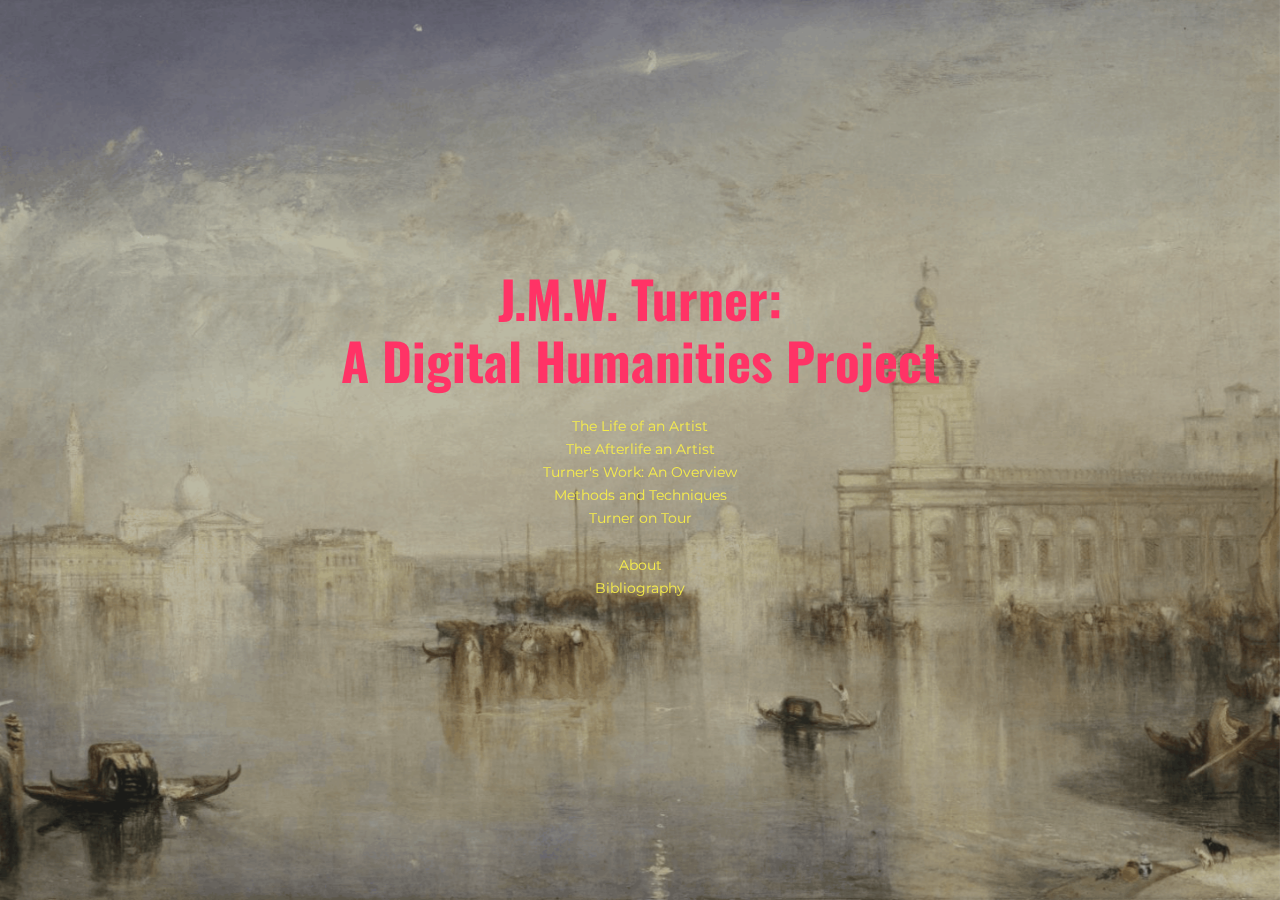
<file: index.html>
<!DOCTYPE html>
<html  >
<head>
  <!-- Site made with Mobirise Website Builder v4.9.6, https://mobirise.com -->
  <meta charset="UTF-8">
  <meta http-equiv="X-UA-Compatible" content="IE=edge">
  <meta name="generator" content="Mobirise v4.9.6, mobirise.com">
  <meta name="viewport" content="width=device-width, initial-scale=1, minimum-scale=1">
  <link rel="shortcut icon" href="assets/images/logo4.png" type="image/x-icon">
  <meta name="description" content="">
  
  <title>Home</title>
  <link rel="stylesheet" href="assets/web/assets/mobirise-icons/mobirise-icons.css">
  <link rel="stylesheet" href="assets/tether/tether.min.css">
  <link rel="stylesheet" href="assets/bootstrap/css/bootstrap.min.css">
  <link rel="stylesheet" href="assets/bootstrap/css/bootstrap-grid.min.css">
  <link rel="stylesheet" href="assets/bootstrap/css/bootstrap-reboot.min.css">
  <link rel="stylesheet" href="assets/theme/css/style.css">
  <link rel="stylesheet" href="assets/mobirise/css/mbr-additional.css" type="text/css">
  
  
  
</head>
<body>
  <section class="cid-rkgrlF27ai mbr-fullscreen mbr-parallax-background" id="header2-17">

    

    <div class="mbr-overlay" style="opacity: 0.2; background-color: rgb(35, 35, 35);"></div>

    <div class="container align-center">
        <div class="row justify-content-md-center">
            <div class="mbr-white col-md-10">
                <h1 class="mbr-section-title mbr-bold pb-3 mbr-fonts-style display-1">J.M.W. Turner:<br>A Digital Humanities Project</h1>
                
                <p class="mbr-text pb-3 mbr-fonts-style display-7"><a href="Page2.html" class="text-success">The Life of an Artist</a><strong><em><br></em></strong><a href="page3.html" class="text-success">The Afterlife an Artist</a><strong><em><br></em></strong><a href="page6.html" class="text-success">Turner's Work: An Overview</a><strong><em><br><a href="page4.html" class="text-success">Methods and Techniques</a><br><a href="page5.html" class="text-success">Turner on Tour</a></em></strong><br><strong><em><br><a href="page7.html" class="text-success">About</a></em></strong><strong><em><br><a href="page8.html" class="text-success">Bibliography</a></em></strong></p>
                
            </div>
        </div>
    </div>
    
</section>


  <section class="engine"><a href="https://mobirise.info/l">free website templates</a></section><script src="assets/web/assets/jquery/jquery.min.js"></script>
  <script src="assets/popper/popper.min.js"></script>
  <script src="assets/tether/tether.min.js"></script>
  <script src="assets/bootstrap/js/bootstrap.min.js"></script>
  <script src="assets/smoothscroll/smooth-scroll.js"></script>
  <script src="assets/parallax/jarallax.min.js"></script>
  <script src="assets/theme/js/script.js"></script>
  
  
</body>
</html>
</file>
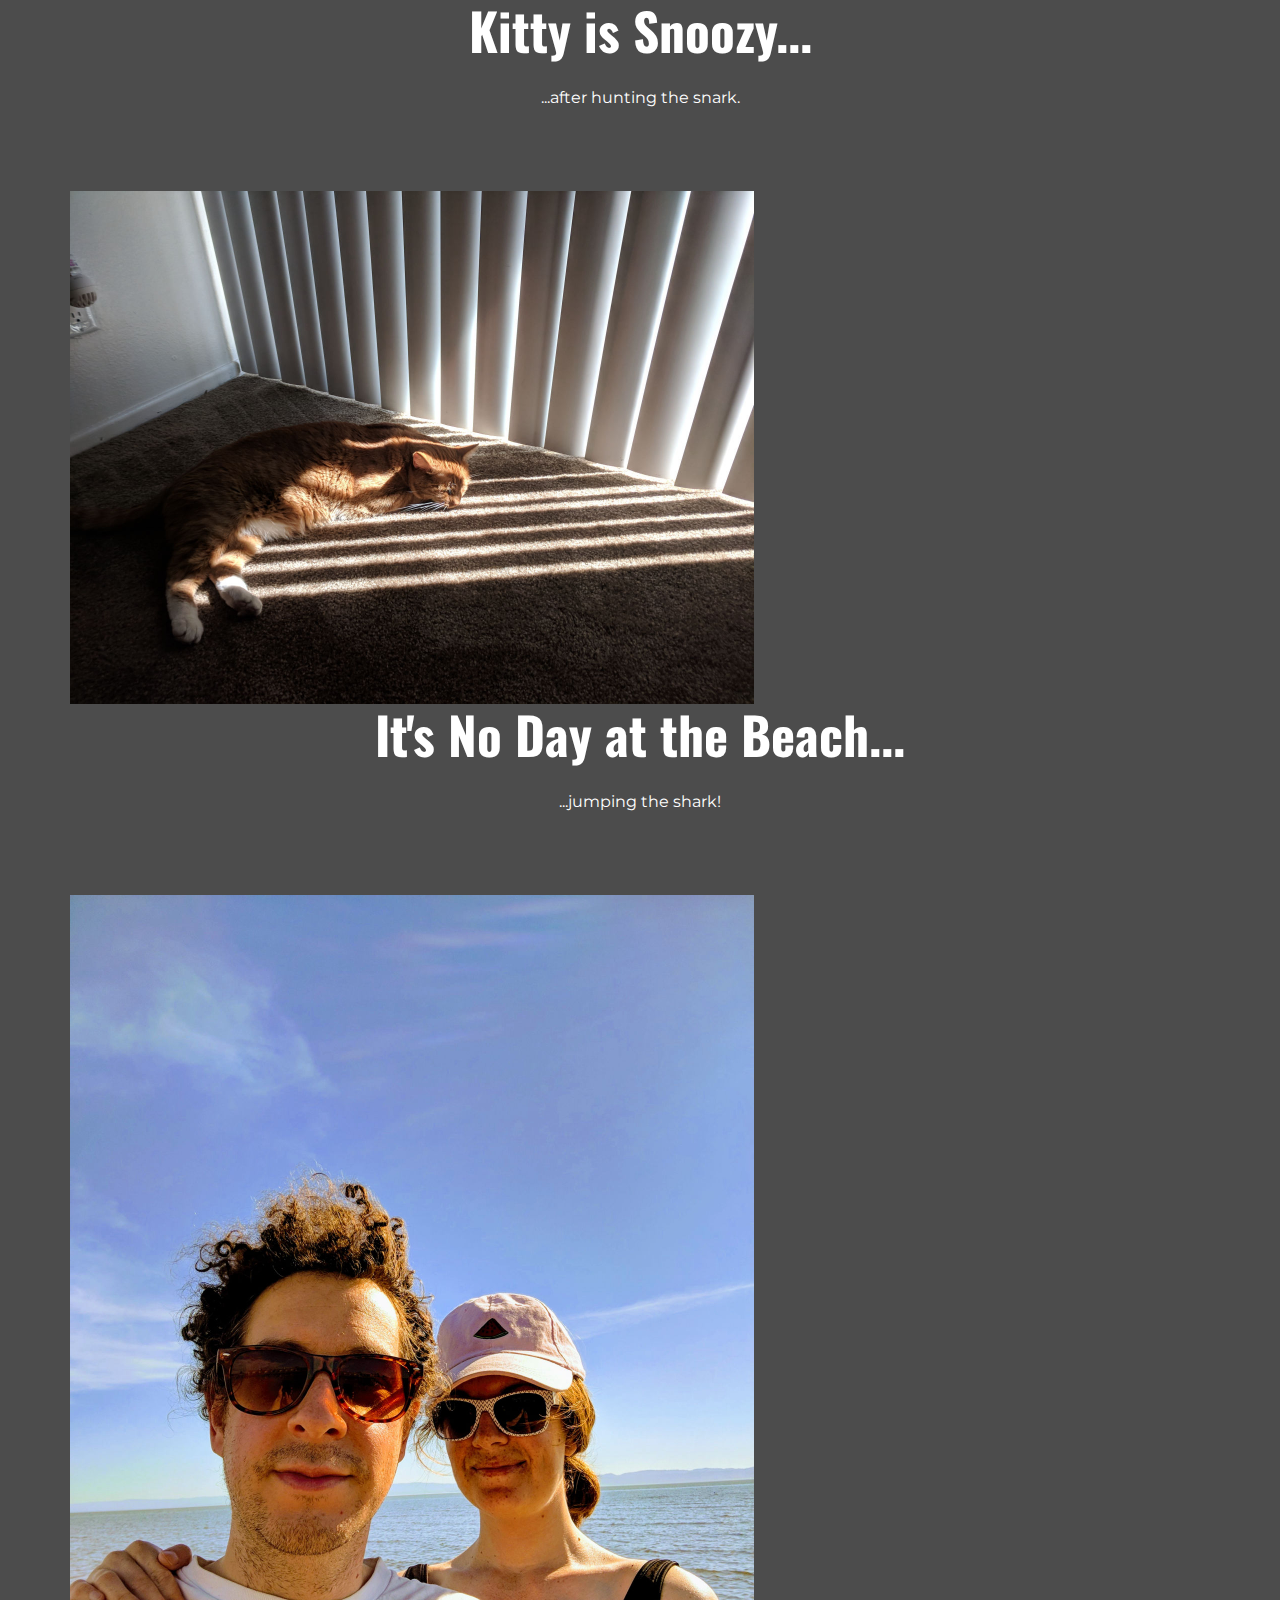
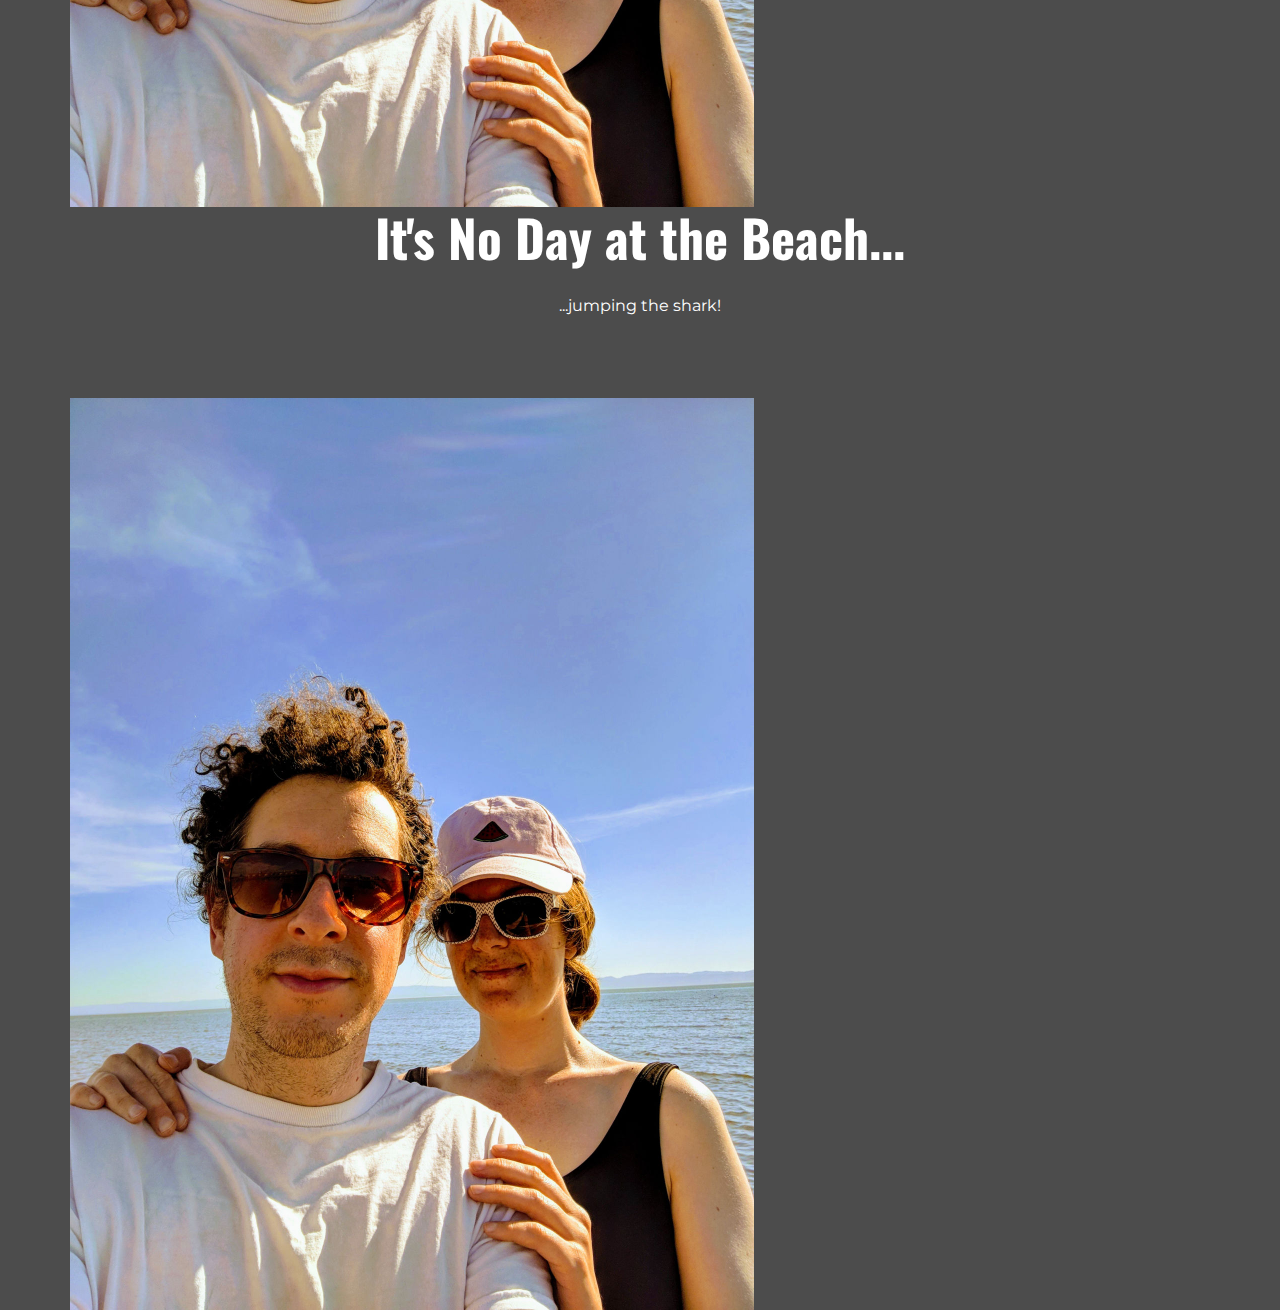
<file: page1.html>
<!DOCTYPE html>
<html >
<head>
  <!-- Site made with Mobirise Website Builder v4.9.1, https://mobirise.com -->
  <meta charset="UTF-8">
  <meta http-equiv="X-UA-Compatible" content="IE=edge">
  <meta name="generator" content="Mobirise v4.9.1, mobirise.com">
  <meta name="viewport" content="width=device-width, initial-scale=1, minimum-scale=1">
  <link rel="shortcut icon" href="assets/images/logo4.png" type="image/x-icon">
  <meta name="description" content="Web Maker Description">
  <title>Page 1</title>
  <link rel="stylesheet" href="assets/tether/tether.min.css">
  <link rel="stylesheet" href="assets/bootstrap/css/bootstrap.min.css">
  <link rel="stylesheet" href="assets/bootstrap/css/bootstrap-grid.min.css">
  <link rel="stylesheet" href="assets/bootstrap/css/bootstrap-reboot.min.css">
  <link rel="stylesheet" href="assets/theme/css/style.css">
  <link rel="stylesheet" href="assets/mobirise/css/mbr-additional.css" type="text/css">
  
  
  
</head>
<body>
  <section class="header4 cid-rhYDZUNWFB mbr-parallax-background" id="header4-b">

    

    <div class="mbr-overlay" style="opacity: 0.8; background-color: rgb(35, 35, 35);">
    </div>

    <div class="container">
        <div class="row justify-content-md-center">
            <div class="media-content col-md-10">
                <h1 class="mbr-section-title align-center mbr-white pb-3 mbr-bold mbr-fonts-style display-1">Kitty is Snoozy...<br></h1>
                
                <div class="mbr-text align-center mbr-white pb-3">
                    <p class="mbr-text mbr-fonts-style display-5">...after hunting the snark.</p>
                </div>
                
            </div>
            <div class="mbr-figure pt-5">
                <img src="assets/images/img-20180930-110950-1368x1026.jpg" alt="Mobirise" title="" style="width: 60%;">
            </div>
        </div>
    </div>
</section>

<section class="engine"><a href="https://mobirise.info/o">portfolio web templates</a></section><section class="header4 cid-rhYxTcxAtH mbr-parallax-background" id="header4-7">

    

    <div class="mbr-overlay" style="opacity: 0.8; background-color: rgb(35, 35, 35);">
    </div>

    <div class="container">
        <div class="row justify-content-md-center">
            <div class="media-content col-md-10">
                <h1 class="mbr-section-title align-center mbr-white pb-3 mbr-bold mbr-fonts-style display-1">It's No Day at the Beach...<br></h1>
                
                <div class="mbr-text align-center mbr-white pb-3">
                    <p class="mbr-text mbr-fonts-style display-5">...jumping the shark!</p>
                </div>
                
            </div>
            <div class="mbr-figure pt-5">
                <img src="assets/images/img-20180329-162519-effects-1368x1824.jpg" alt="Mobirise" title="" style="width: 60%;">
            </div>
        </div>
    </div>
</section>

<section class="header4 cid-rhZoCCF9eL mbr-parallax-background" id="header4-t">

    

    <div class="mbr-overlay" style="opacity: 0.8; background-color: rgb(35, 35, 35);">
    </div>

    <div class="container">
        <div class="row justify-content-md-center">
            <div class="media-content col-md-10">
                <h1 class="mbr-section-title align-center mbr-white pb-3 mbr-bold mbr-fonts-style display-1">It's No Day at the Beach...<br></h1>
                
                <div class="mbr-text align-center mbr-white pb-3">
                    <p class="mbr-text mbr-fonts-style display-5">...jumping the shark!</p>
                </div>
                
            </div>
            <div class="mbr-figure pt-5">
                <img src="assets/images/img-20180329-162519-effects-1368x1824.jpg" alt="Mobirise" title="" style="width: 60%;">
            </div>
        </div>
    </div>
</section>


  <script src="assets/web/assets/jquery/jquery.min.js"></script>
  <script src="assets/popper/popper.min.js"></script>
  <script src="assets/tether/tether.min.js"></script>
  <script src="assets/bootstrap/js/bootstrap.min.js"></script>
  <script src="assets/smoothscroll/smooth-scroll.js"></script>
  <script src="assets/parallax/jarallax.min.js"></script>
  <script src="assets/theme/js/script.js"></script>
  
  
</body>
</html>
</file>
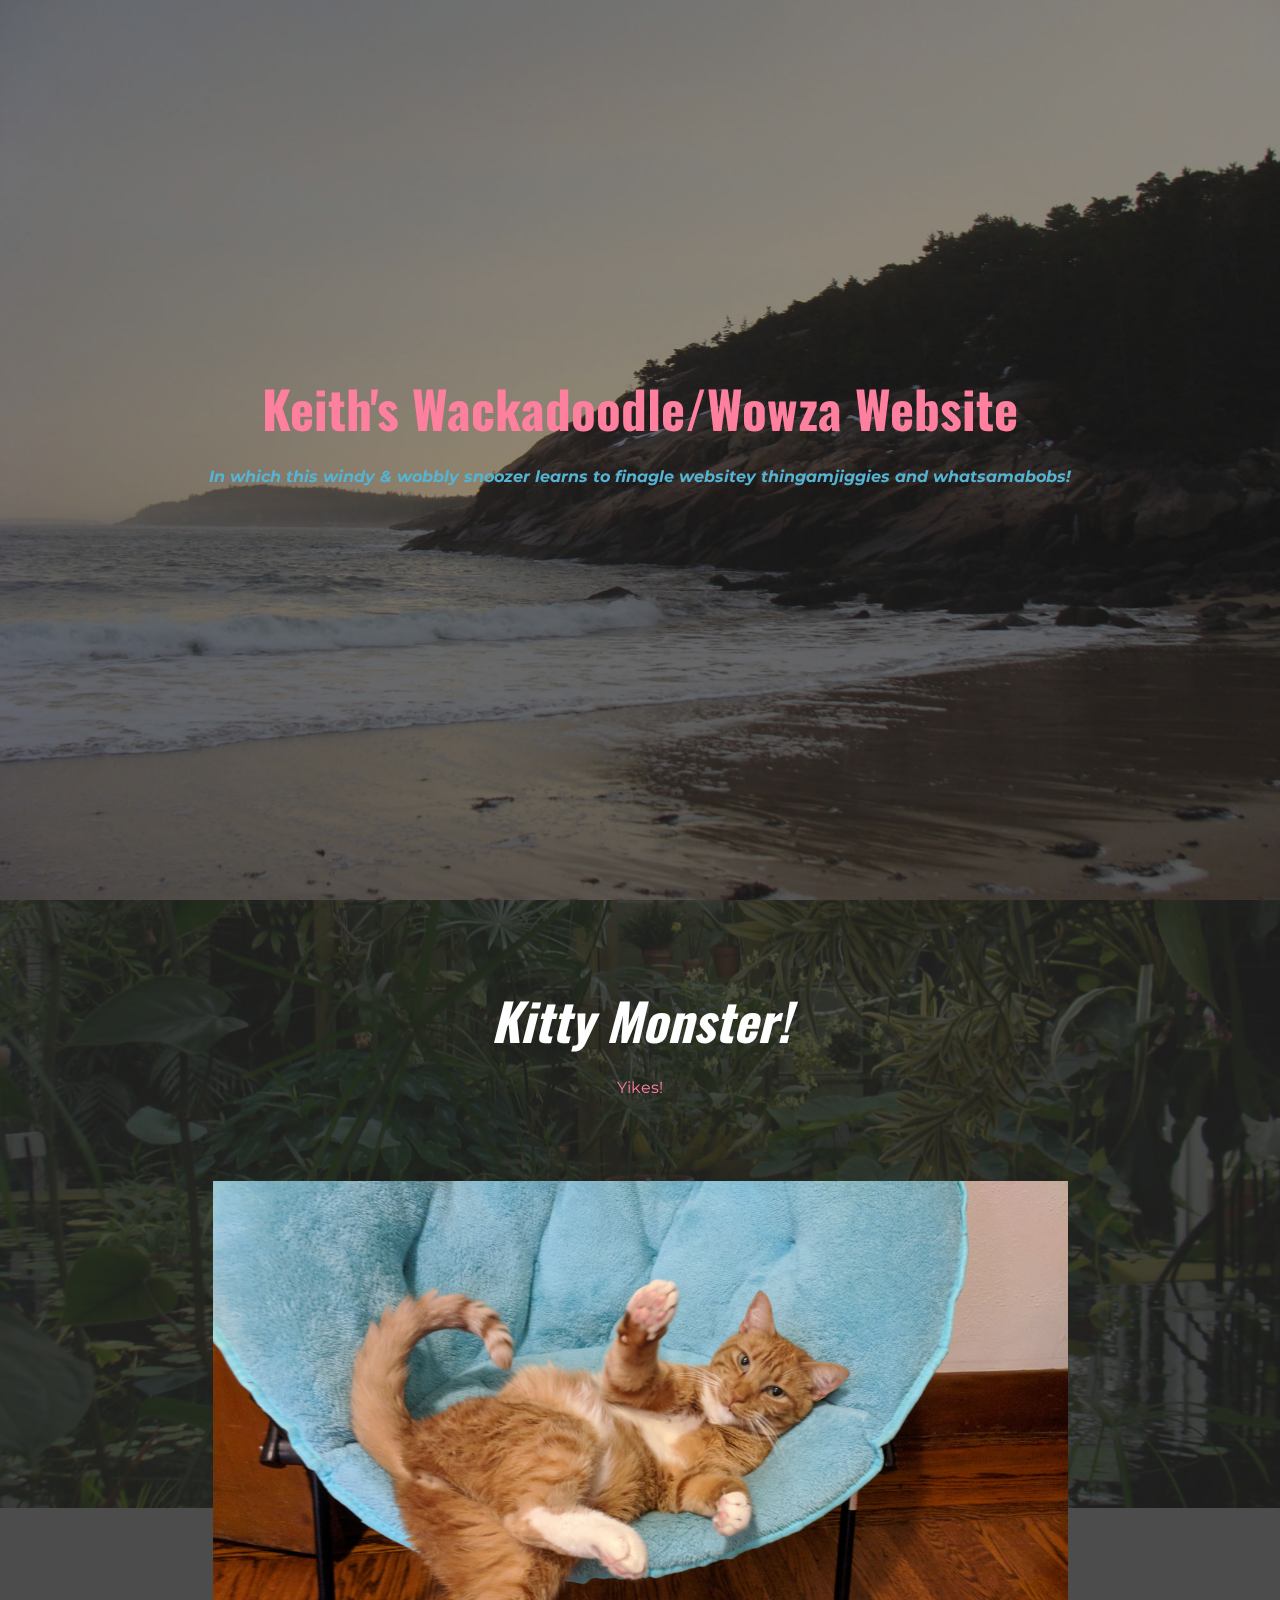
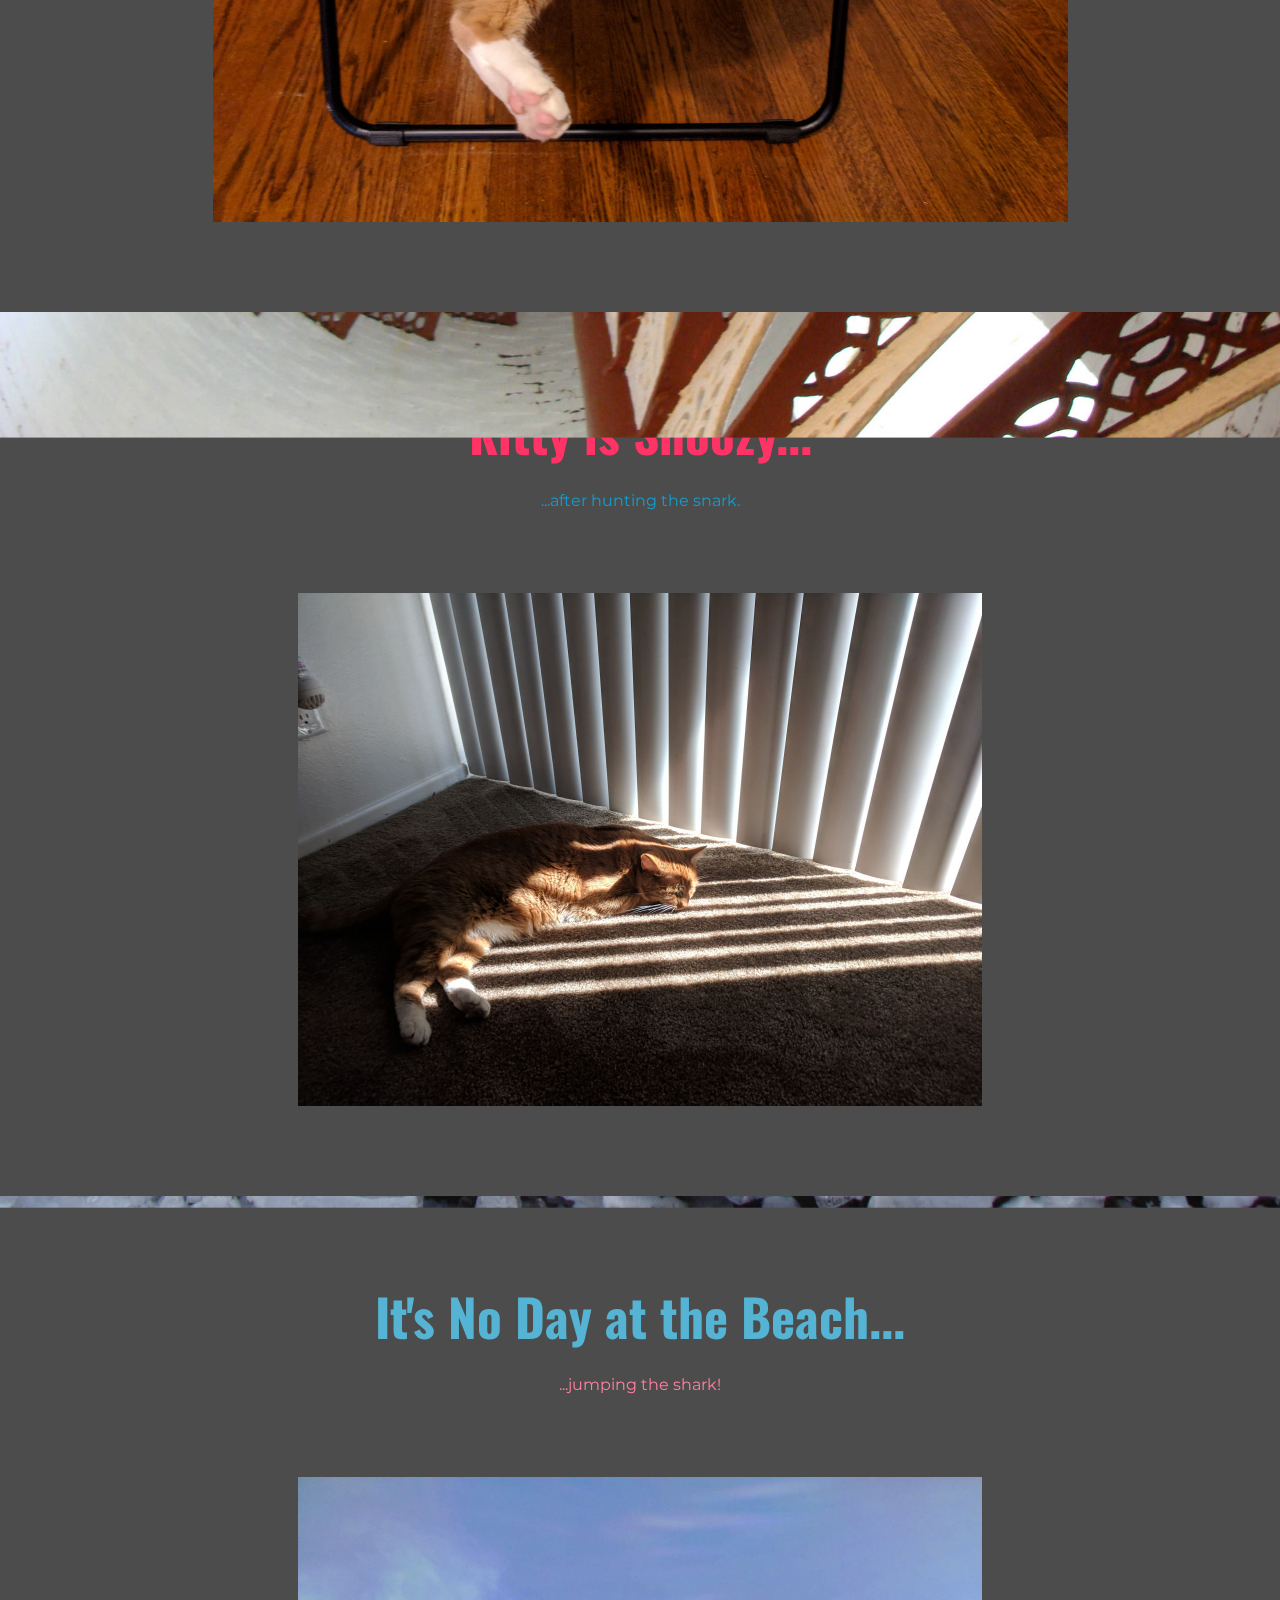
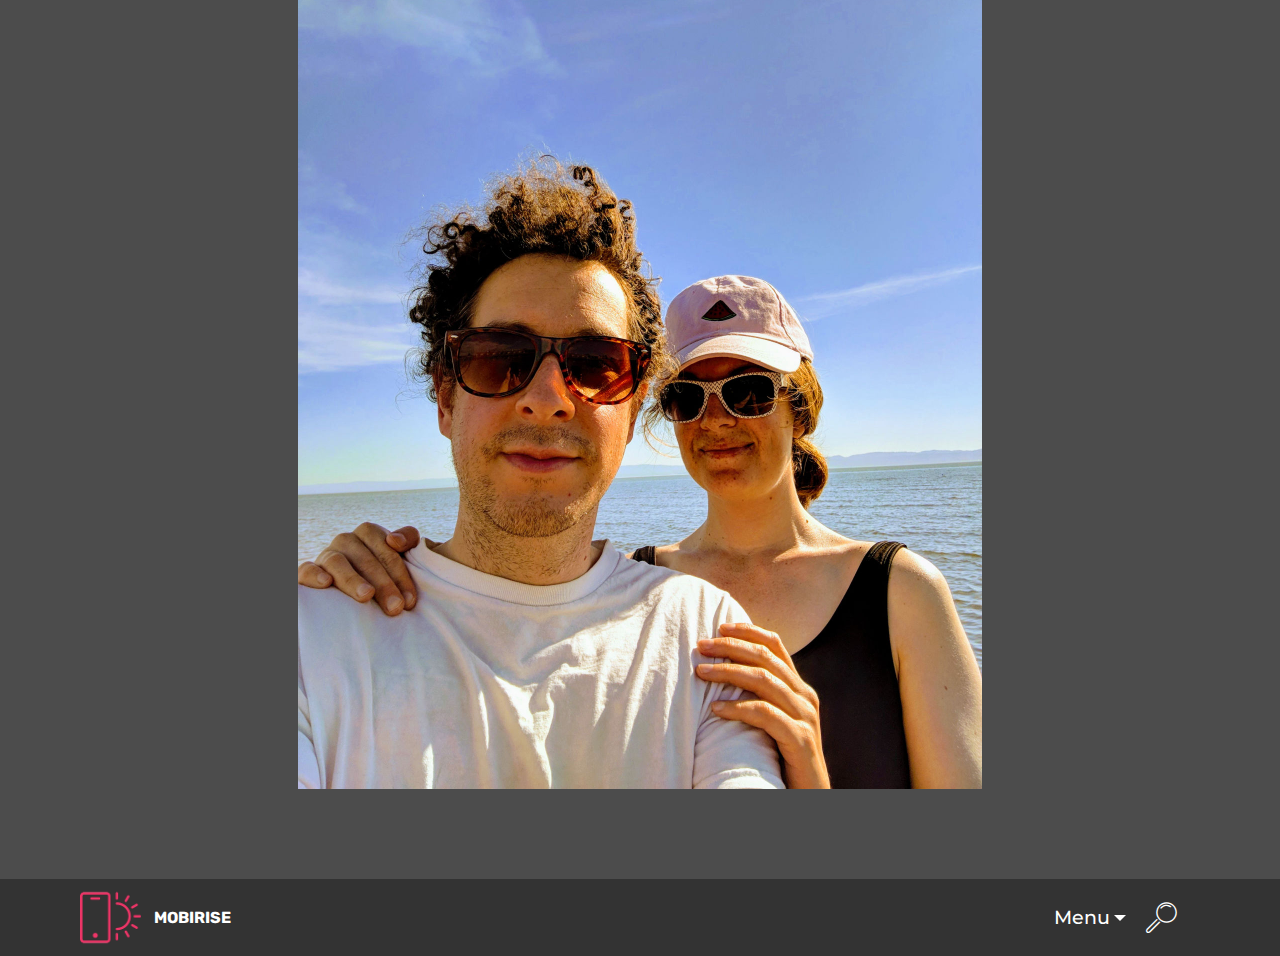
<file: page11.html>
<!DOCTYPE html>
<html  >
<head>
  <!-- Site made with Mobirise Website Builder v4.9.6, https://mobirise.com -->
  <meta charset="UTF-8">
  <meta http-equiv="X-UA-Compatible" content="IE=edge">
  <meta name="generator" content="Mobirise v4.9.6, mobirise.com">
  <meta name="viewport" content="width=device-width, initial-scale=1, minimum-scale=1">
  <link rel="shortcut icon" href="assets/images/logo4.png" type="image/x-icon">
  <meta name="description" content="">
  
  <title>Page 11</title>
  <link rel="stylesheet" href="assets/web/assets/mobirise-icons/mobirise-icons.css">
  <link rel="stylesheet" href="assets/tether/tether.min.css">
  <link rel="stylesheet" href="assets/bootstrap/css/bootstrap.min.css">
  <link rel="stylesheet" href="assets/bootstrap/css/bootstrap-grid.min.css">
  <link rel="stylesheet" href="assets/bootstrap/css/bootstrap-reboot.min.css">
  <link rel="stylesheet" href="assets/dropdown/css/style.css">
  <link rel="stylesheet" href="assets/theme/css/style.css">
  <link rel="stylesheet" href="assets/mobirise/css/mbr-additional.css" type="text/css">
  
  
  
</head>
<body>
  <section class="cid-rhYKKQy35m mbr-fullscreen mbr-parallax-background" id="header2-j">

    

    <div class="mbr-overlay" style="opacity: 0.5; background-color: rgb(35, 35, 35);"></div>

    <div class="container align-center">
        <div class="row justify-content-md-center">
            <div class="mbr-white col-md-10">
                <h1 class="mbr-section-title mbr-bold pb-3 mbr-fonts-style display-1">Keith's Wackadoodle/Wowza Website</h1>
                
                <p class="mbr-text pb-3 mbr-fonts-style display-5"><em><strong>In which this windy &amp; wobbly snoozer learns to finagle websitey thingamjiggies and whatsamabobs!</strong></em></p>
                
            </div>
        </div>
    </div>
    
</section>

<section class="engine"><a href="https://mobirise.info/f">simple website maker</a></section><section class="header4 cid-rhZorSuYA9 mbr-parallax-background" id="header4-r">

    

    <div class="mbr-overlay" style="opacity: 0.8; background-color: rgb(35, 35, 35);">
    </div>

    <div class="container">
        <div class="row justify-content-md-center">
            <div class="media-content col-md-10">
                <h1 class="mbr-section-title align-center mbr-white pb-3 mbr-bold mbr-fonts-style display-1"><em>Kitty Monster!</em></h1>
                
                <div class="mbr-text align-center mbr-white pb-3">
                    <p class="mbr-text mbr-fonts-style display-5">Yikes!</p>
                </div>
                
            </div>
            <div class="mbr-figure pt-5">
                <img src="assets/images/img-20180322-91838-1368x1026.jpg" alt="Mobirise" title="" style="width: 75%;">
            </div>
        </div>
    </div>
</section>

<section class="header4 cid-rhZot2kHes mbr-parallax-background" id="header4-s">

    

    <div class="mbr-overlay" style="opacity: 0.8; background-color: rgb(35, 35, 35);">
    </div>

    <div class="container">
        <div class="row justify-content-md-center">
            <div class="media-content col-md-10">
                <h1 class="mbr-section-title align-center mbr-white pb-3 mbr-bold mbr-fonts-style display-1">Kitty is Snoozy...<br></h1>
                
                <div class="mbr-text align-center mbr-white pb-3">
                    <p class="mbr-text mbr-fonts-style display-5">...after hunting the snark.</p>
                </div>
                
            </div>
            <div class="mbr-figure pt-5">
                <img src="assets/images/img-20180930-110950-1368x1026.jpg" alt="Mobirise" title="" style="width: 60%;">
            </div>
        </div>
    </div>
</section>

<section class="header4 cid-rhZoKrtJoZ mbr-parallax-background" id="header4-u">

    

    <div class="mbr-overlay" style="opacity: 0.8; background-color: rgb(35, 35, 35);">
    </div>

    <div class="container">
        <div class="row justify-content-md-center">
            <div class="media-content col-md-10">
                <h1 class="mbr-section-title align-center mbr-white pb-3 mbr-bold mbr-fonts-style display-1">It's No Day at the Beach...<br></h1>
                
                <div class="mbr-text align-center mbr-white pb-3">
                    <p class="mbr-text mbr-fonts-style display-5">...jumping the shark!</p>
                </div>
                
            </div>
            <div class="mbr-figure pt-5">
                <img src="assets/images/img-20180329-162519-effects-1368x1824.jpg" alt="Mobirise" title="" style="width: 60%;">
            </div>
        </div>
    </div>
</section>

<section class="menu cid-ri0C060bZ3" once="menu" id="menu1-v">

    

    <nav class="navbar navbar-expand beta-menu navbar-dropdown align-items-center navbar-toggleable-sm">
        <button class="navbar-toggler navbar-toggler-right" type="button" data-toggle="collapse" data-target="#navbarSupportedContent" aria-controls="navbarSupportedContent" aria-expanded="false" aria-label="Toggle navigation">
            <div class="hamburger">
                <span></span>
                <span></span>
                <span></span>
                <span></span>
            </div>
        </button>
        <div class="menu-logo">
            <div class="navbar-brand">
                <span class="navbar-logo">
                    <a href="https://mobirise.co">
                         <img src="assets/images/logo2.png" alt="Mobirise" style="height: 3.8rem;">
                    </a>
                </span>
                <span class="navbar-caption-wrap">
                    <a class="navbar-caption text-white display-4" href="https://mobirise.co">
                        MOBIRISE
                    </a>
                </span>
            </div>
        </div>
        <div class="collapse navbar-collapse" id="navbarSupportedContent">
            <ul class="navbar-nav nav-dropdown nav-right" data-app-modern-menu="true"><li class="nav-item dropdown open">
                    <a class="nav-link link text-white dropdown-toggle display-2" href="https://mobirise.co" data-toggle="dropdown-submenu" aria-expanded="true">Menu
                        </a><div class="dropdown-menu"><a class="text-white dropdown-item display-2" href="page5.html">The Life of JMW Turner<br>The Afterlife of JMW Turner<br>Methods and Techniques<br>Turner on Tour</a></div>
                </li>
                <li class="nav-item">
                    <a class="nav-link link text-white display-2" href="https://mobirise.co">
                        <span class="mbri-search mbr-iconfont mbr-iconfont-btn"></span></a>
                </li></ul>
            
        </div>
    </nav>
</section>


  <script src="assets/web/assets/jquery/jquery.min.js"></script>
  <script src="assets/popper/popper.min.js"></script>
  <script src="assets/tether/tether.min.js"></script>
  <script src="assets/bootstrap/js/bootstrap.min.js"></script>
  <script src="assets/smoothscroll/smooth-scroll.js"></script>
  <script src="assets/parallax/jarallax.min.js"></script>
  <script src="assets/dropdown/js/script.min.js"></script>
  <script src="assets/touchswipe/jquery.touch-swipe.min.js"></script>
  <script src="assets/theme/js/script.js"></script>
  
  
</body>
</html>
</file>
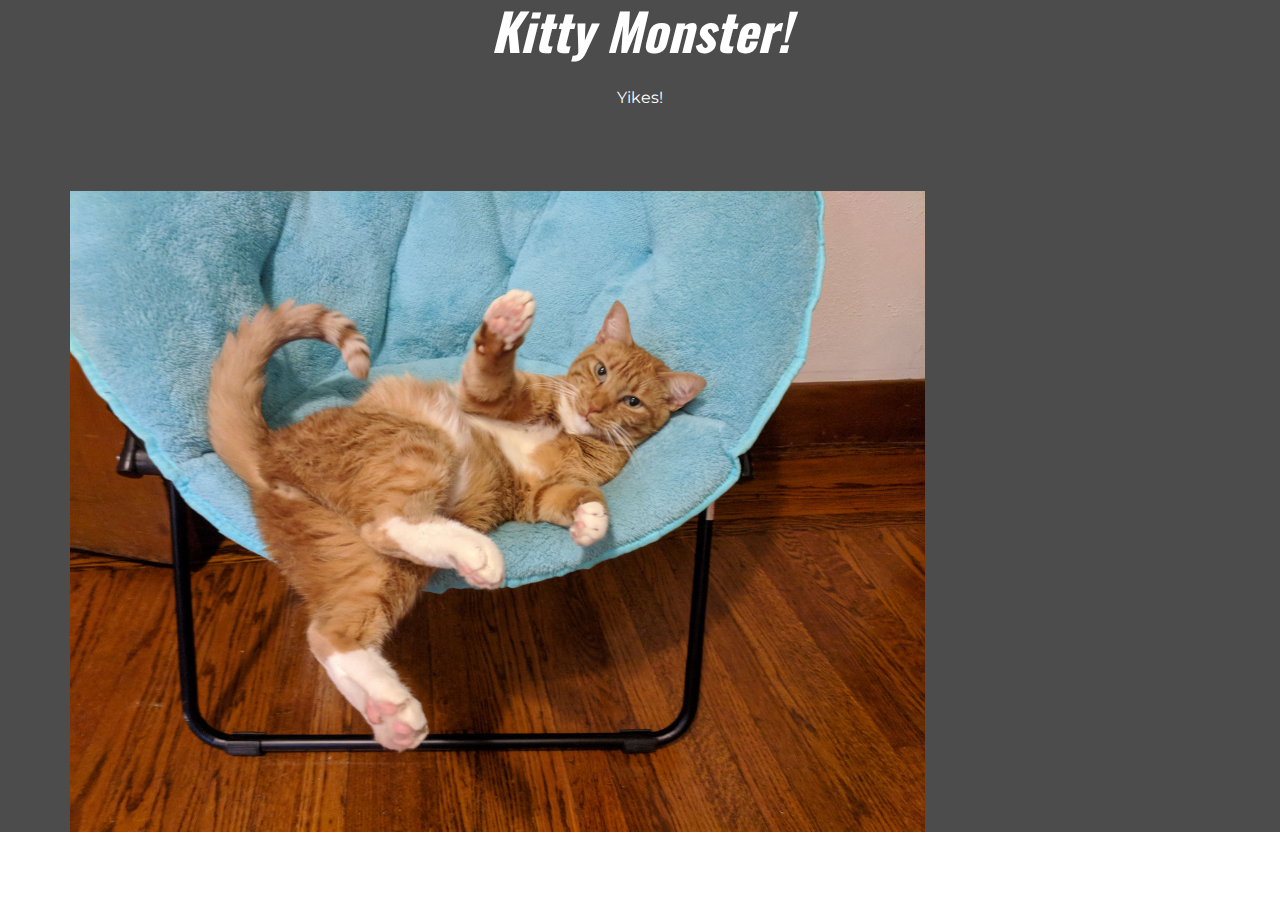
<file: page2.html>
<!DOCTYPE html>
<html >
<head>
  <!-- Site made with Mobirise Website Builder v4.9.1, https://mobirise.com -->
  <meta charset="UTF-8">
  <meta http-equiv="X-UA-Compatible" content="IE=edge">
  <meta name="generator" content="Mobirise v4.9.1, mobirise.com">
  <meta name="viewport" content="width=device-width, initial-scale=1, minimum-scale=1">
  <link rel="shortcut icon" href="assets/images/logo4.png" type="image/x-icon">
  <meta name="description" content="Website Builder Description">
  <title>Page 2</title>
  <link rel="stylesheet" href="assets/tether/tether.min.css">
  <link rel="stylesheet" href="assets/bootstrap/css/bootstrap.min.css">
  <link rel="stylesheet" href="assets/bootstrap/css/bootstrap-grid.min.css">
  <link rel="stylesheet" href="assets/bootstrap/css/bootstrap-reboot.min.css">
  <link rel="stylesheet" href="assets/theme/css/style.css">
  <link rel="stylesheet" href="assets/mobirise/css/mbr-additional.css" type="text/css">
  
  
  
</head>
<body>
  <section class="header4 cid-rhYD25EdoT mbr-parallax-background" id="header4-a">

    

    <div class="mbr-overlay" style="opacity: 0.8; background-color: rgb(35, 35, 35);">
    </div>

    <div class="container">
        <div class="row justify-content-md-center">
            <div class="media-content col-md-10">
                <h1 class="mbr-section-title align-center mbr-white pb-3 mbr-bold mbr-fonts-style display-1"><em>Kitty Monster!</em></h1>
                
                <div class="mbr-text align-center mbr-white pb-3">
                    <p class="mbr-text mbr-fonts-style display-5">Yikes!</p>
                </div>
                
            </div>
            <div class="mbr-figure pt-5">
                <img src="assets/images/img-20180322-91838-1368x1026.jpg" alt="Mobirise" title="" style="width: 75%;">
            </div>
        </div>
    </div>
</section>


  <section class="engine"><a href="https://mobirise.info/o">portfolio website templates</a></section><script src="assets/web/assets/jquery/jquery.min.js"></script>
  <script src="assets/popper/popper.min.js"></script>
  <script src="assets/tether/tether.min.js"></script>
  <script src="assets/bootstrap/js/bootstrap.min.js"></script>
  <script src="assets/smoothscroll/smooth-scroll.js"></script>
  <script src="assets/parallax/jarallax.min.js"></script>
  <script src="assets/theme/js/script.js"></script>
  
  
</body>
</html>
</file>
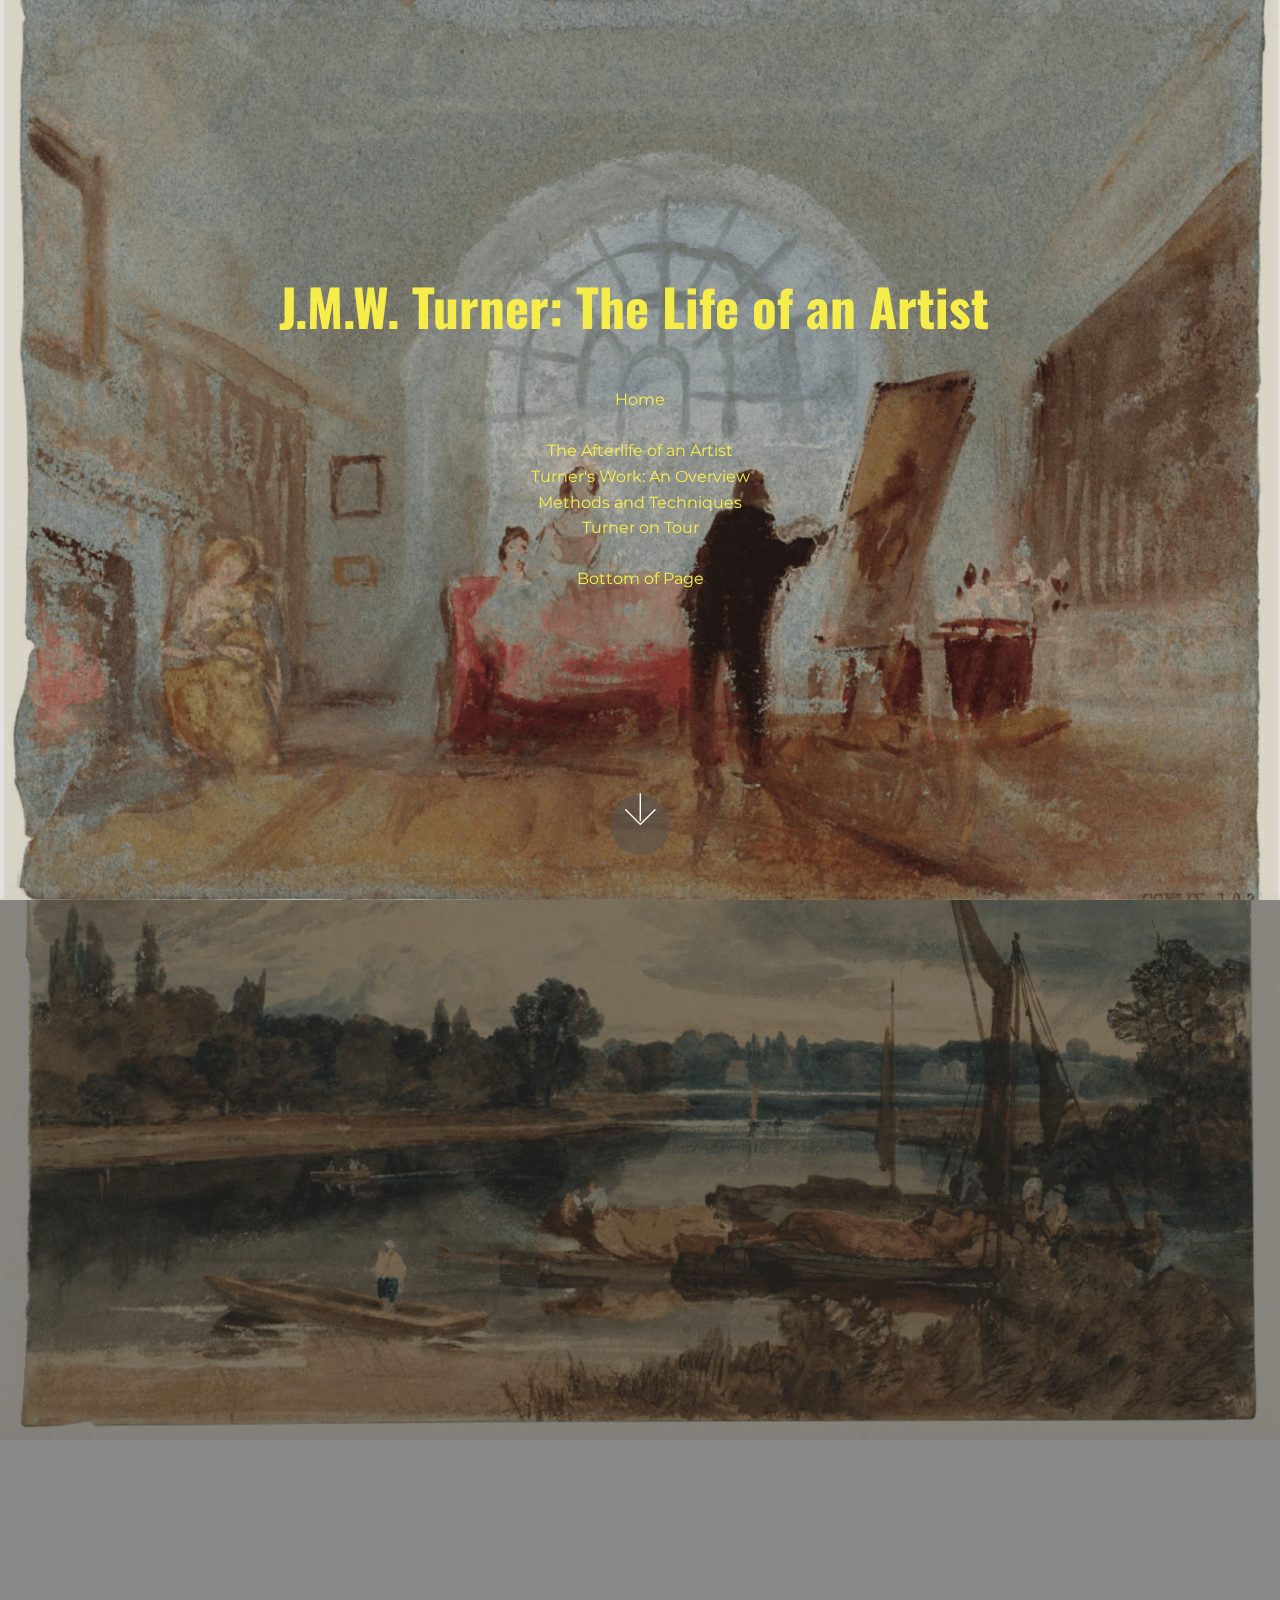
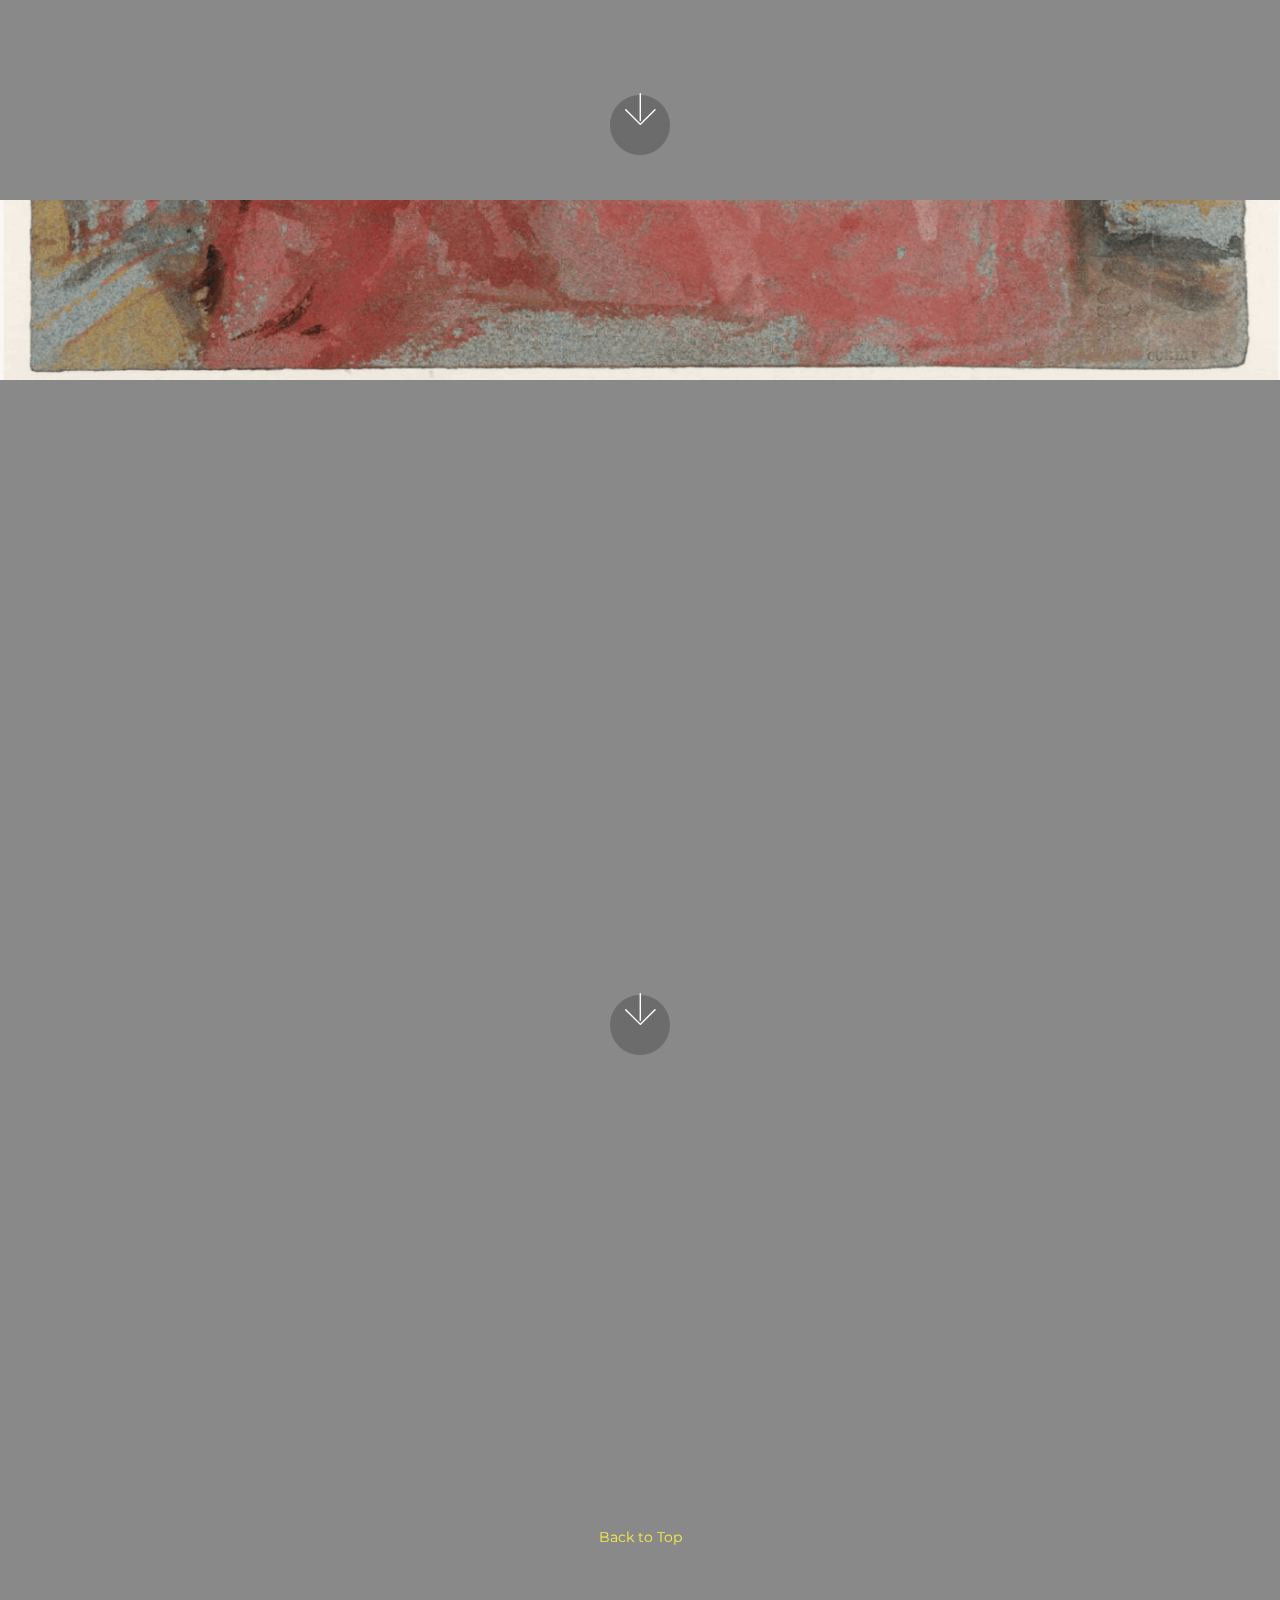
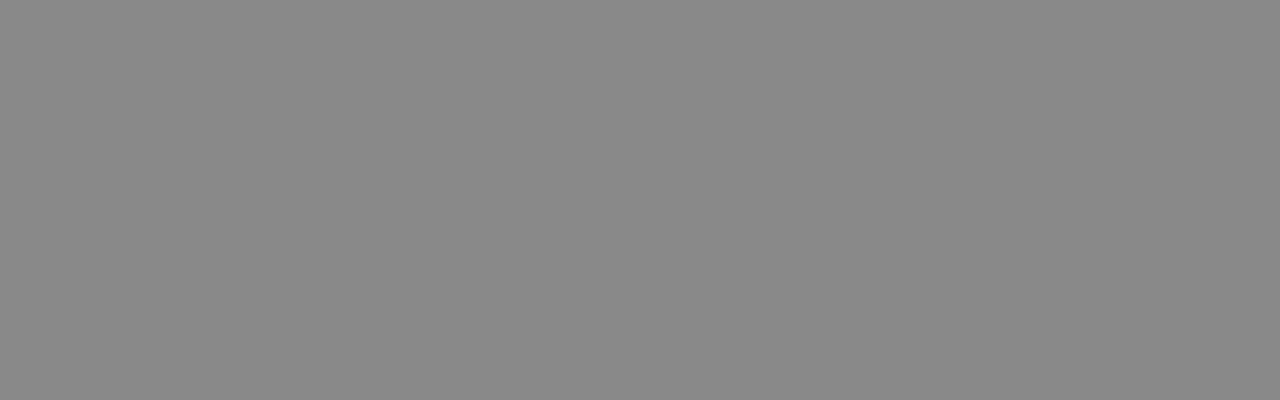
<file: Page2.html>
<!DOCTYPE html>
<html  >
<head>
  <!-- Site made with Mobirise Website Builder v4.9.6, https://mobirise.com -->
  <meta charset="UTF-8">
  <meta http-equiv="X-UA-Compatible" content="IE=edge">
  <meta name="generator" content="Mobirise v4.9.6, mobirise.com">
  <meta name="viewport" content="width=device-width, initial-scale=1, minimum-scale=1">
  <link rel="shortcut icon" href="assets/images/logo4.png" type="image/x-icon">
  <meta name="description" content="Website Generator Description">
  
  <title>The Life of JMW Turner</title>
  <link rel="stylesheet" href="assets/web/assets/mobirise-icons/mobirise-icons.css">
  <link rel="stylesheet" href="assets/tether/tether.min.css">
  <link rel="stylesheet" href="assets/bootstrap/css/bootstrap.min.css">
  <link rel="stylesheet" href="assets/bootstrap/css/bootstrap-grid.min.css">
  <link rel="stylesheet" href="assets/bootstrap/css/bootstrap-reboot.min.css">
  <link rel="stylesheet" href="assets/theme/css/style.css">
  <link rel="stylesheet" href="assets/mobirise/css/mbr-additional.css" type="text/css">
  
  
  
</head>
<body>
  <section class="cid-rkfGkKfXRI mbr-fullscreen mbr-parallax-background" id="header2-15">

    

    <div class="mbr-overlay" style="opacity: 0.1; background-color: rgb(35, 35, 35);"></div>

    <div class="container align-center">
        <div class="row justify-content-md-center">
            <div class="mbr-white col-md-10">
                <h1 class="mbr-section-title mbr-bold pb-3 mbr-fonts-style display-1">J.M.W. Turner: The Life of an Artist&nbsp;</h1>
                
                <p class="mbr-text pb-3 mbr-fonts-style display-5"><br><a href="index.html" class="text-success">Home</a><br><br><a href="page3.html" class="text-success">The Afterlife of an Artist</a><br><a href="page6.html" class="text-success">Turner's Work: An Overview</a><br><a href="page4.html" class="text-success">Methods and Techniques</a><br><a href="page5.html" class="text-success">Turner on Tour</a><br><br><a href="#bottom" class="text-success">Bottom of Page</a></p>
                
            </div>
        </div>
    </div>
    <div class="mbr-arrow hidden-sm-down" aria-hidden="true">
        <a href="#next">
            <i class="mbri-down mbr-iconfont"></i>
        </a>
    </div>
</section>

<section class="engine"><a href="https://mobirise.info/m">site design templates</a></section><section class="cid-rliHEQFVNB mbr-fullscreen mbr-parallax-background" id="header2-1x">

    

    <div class="mbr-overlay" style="opacity: 0.5; background-color: rgb(35, 35, 35);"></div>

    <div class="container align-center">
        <div class="row justify-content-md-center">
            <div class="mbr-white col-md-10">
                
                
                <p class="mbr-text pb-3 mbr-fonts-style display-5"><iframe src="https://cdn.knightlab.com/libs/timeline3/latest/embed/index.html?source=10ChvM4C0wCqoq56yeTSERCfGgbKdVA0Fc0PpOcpoLhY&amp;font=Default&amp;lang=en&amp;initial_zoom=2&amp;height=550" width="75%" height="550" webkitallowfullscreen="" mozallowfullscreen="" allowfullscreen="" frameborder="0"></iframe></p>
                
            </div>
        </div>
    </div>
    <div class="mbr-arrow hidden-sm-down" aria-hidden="true">
        <a href="#next">
            <i class="mbri-down mbr-iconfont"></i>
        </a>
    </div>
</section>

<section class="cid-rliHEWa2N0 mbr-fullscreen mbr-parallax-background" id="header2-1y">

    

    <div class="mbr-overlay" style="opacity: 0.5; background-color: rgb(35, 35, 35);"></div>

    <div class="container align-center">
        <div class="row justify-content-md-center">
            <div class="mbr-white col-md-10">
                
                
                
                
            </div>
        </div>
    </div>
    <div class="mbr-arrow hidden-sm-down" aria-hidden="true">
        <a href="#next">
            <i class="mbri-down mbr-iconfont"></i>
        </a>
    </div>
</section>

<section class="cid-rlwEsJOYJ6 mbr-fullscreen mbr-parallax-background" id="header2-2p">

    

    <div class="mbr-overlay" style="opacity: 0.5; background-color: rgb(35, 35, 35);"></div>

    <div class="container align-center">
        <div class="row justify-content-md-center">
            <div class="mbr-white col-md-10">
                <h1 class="mbr-section-title mbr-bold pb-3 mbr-fonts-style display-7">
                    <a href="#top" class="text-success">Back to Top</a></h1>
                
                
                
            </div>
        </div>
    </div>
    
</section>


  <script src="assets/web/assets/jquery/jquery.min.js"></script>
  <script src="assets/popper/popper.min.js"></script>
  <script src="assets/tether/tether.min.js"></script>
  <script src="assets/bootstrap/js/bootstrap.min.js"></script>
  <script src="assets/smoothscroll/smooth-scroll.js"></script>
  <script src="assets/parallax/jarallax.min.js"></script>
  <script src="assets/theme/js/script.js"></script>
  
  
</body>
</html>
</file>
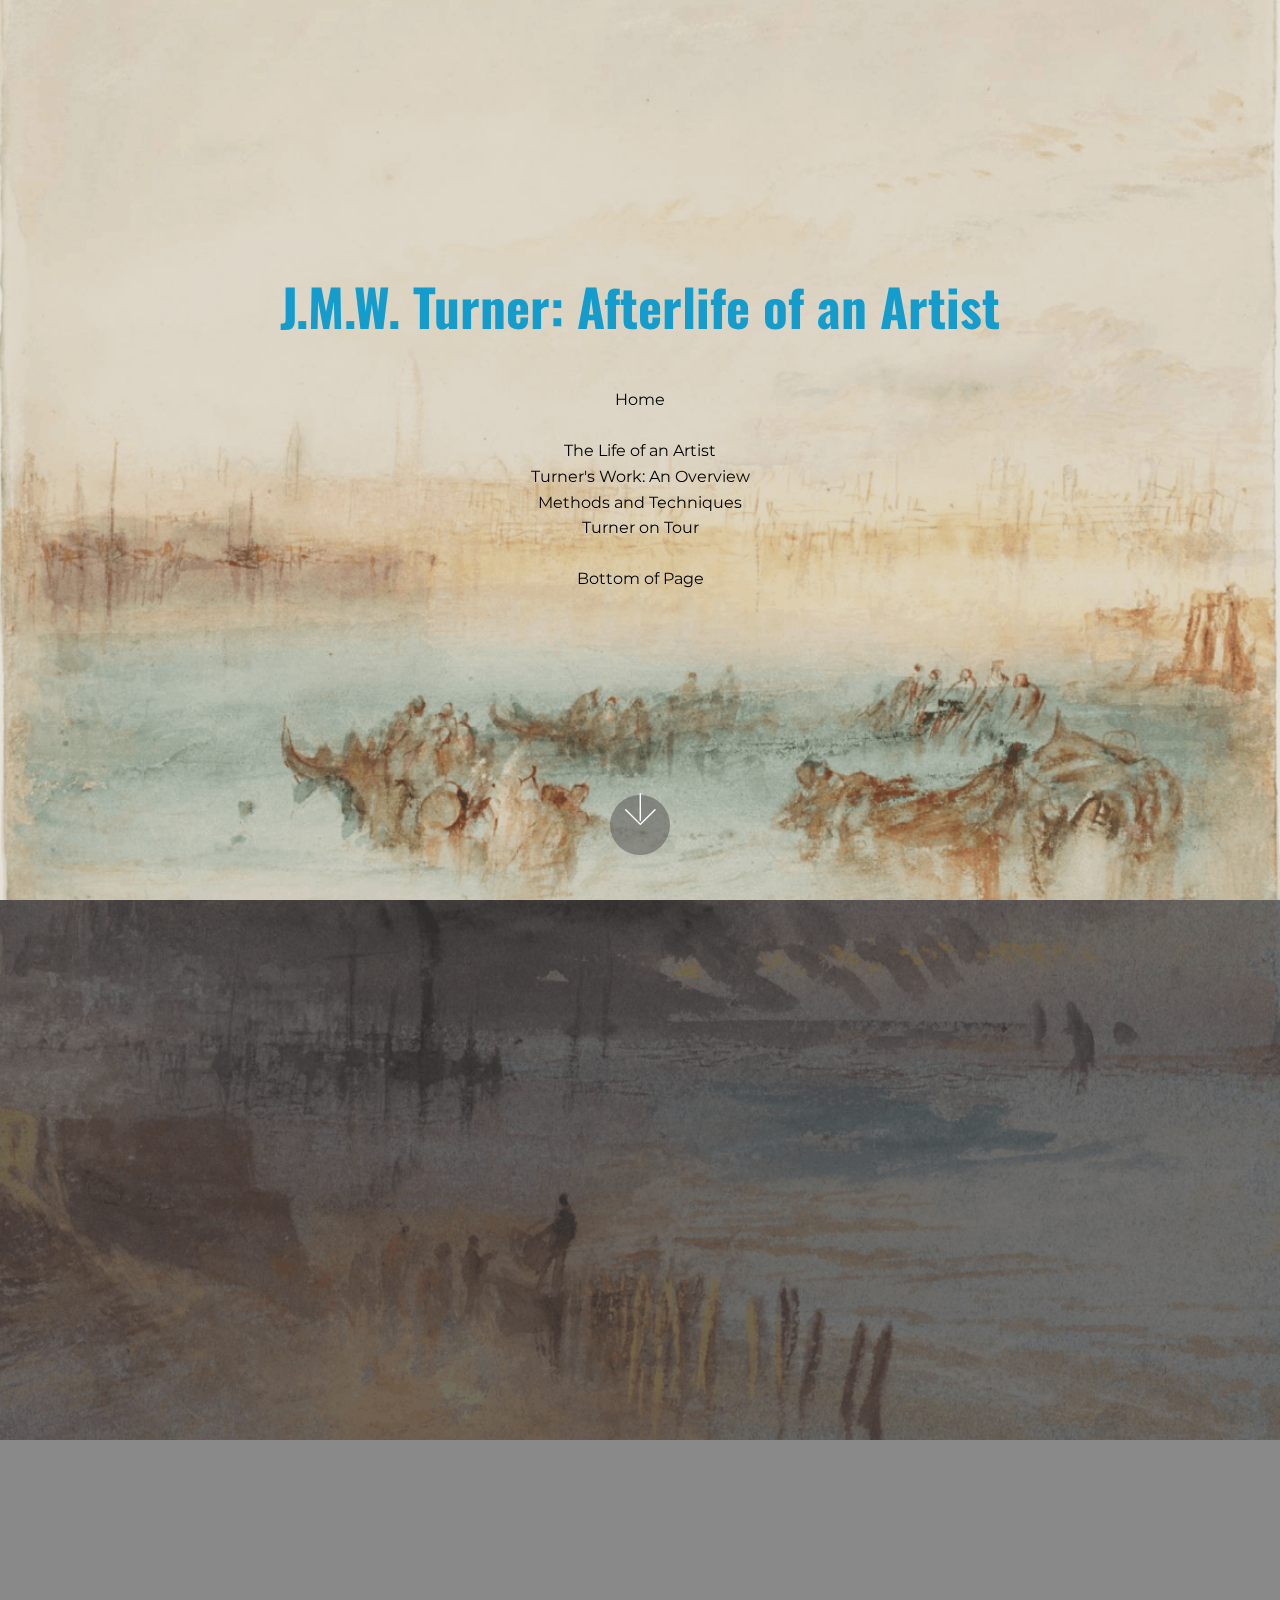
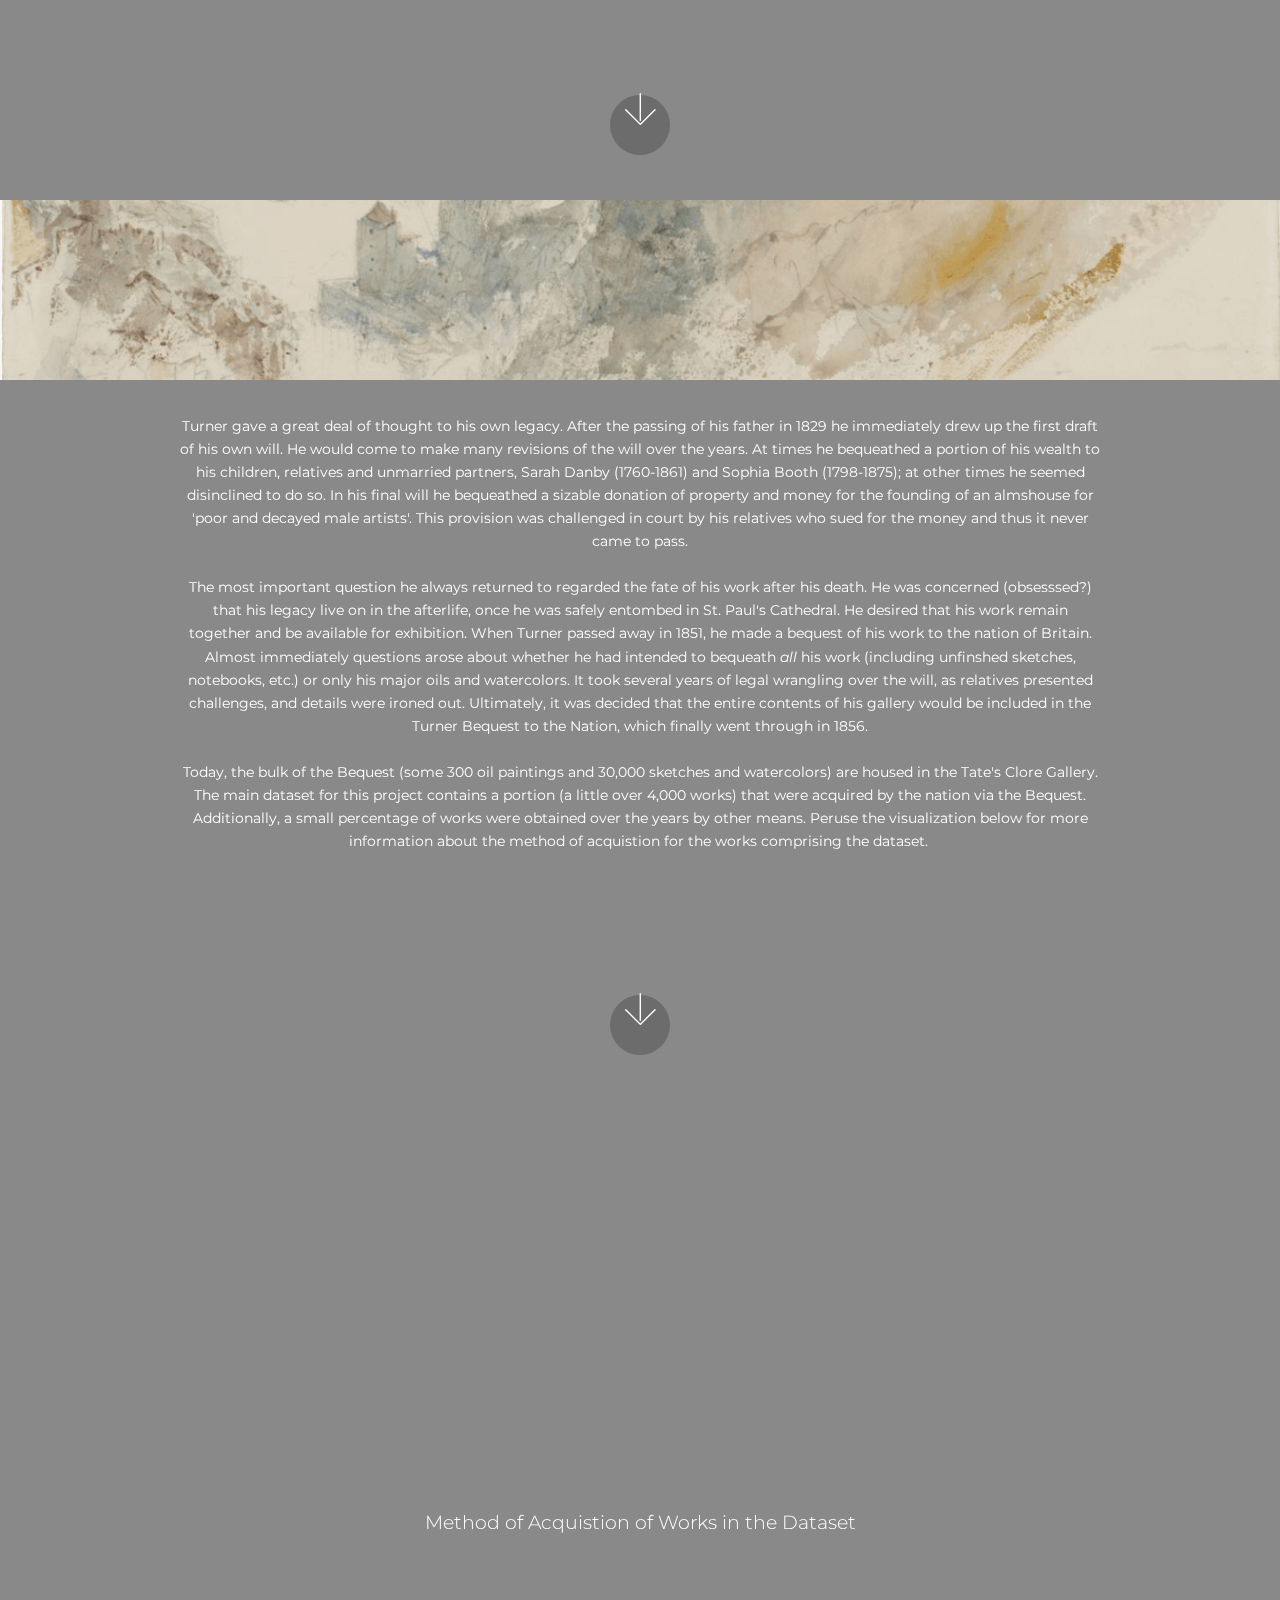
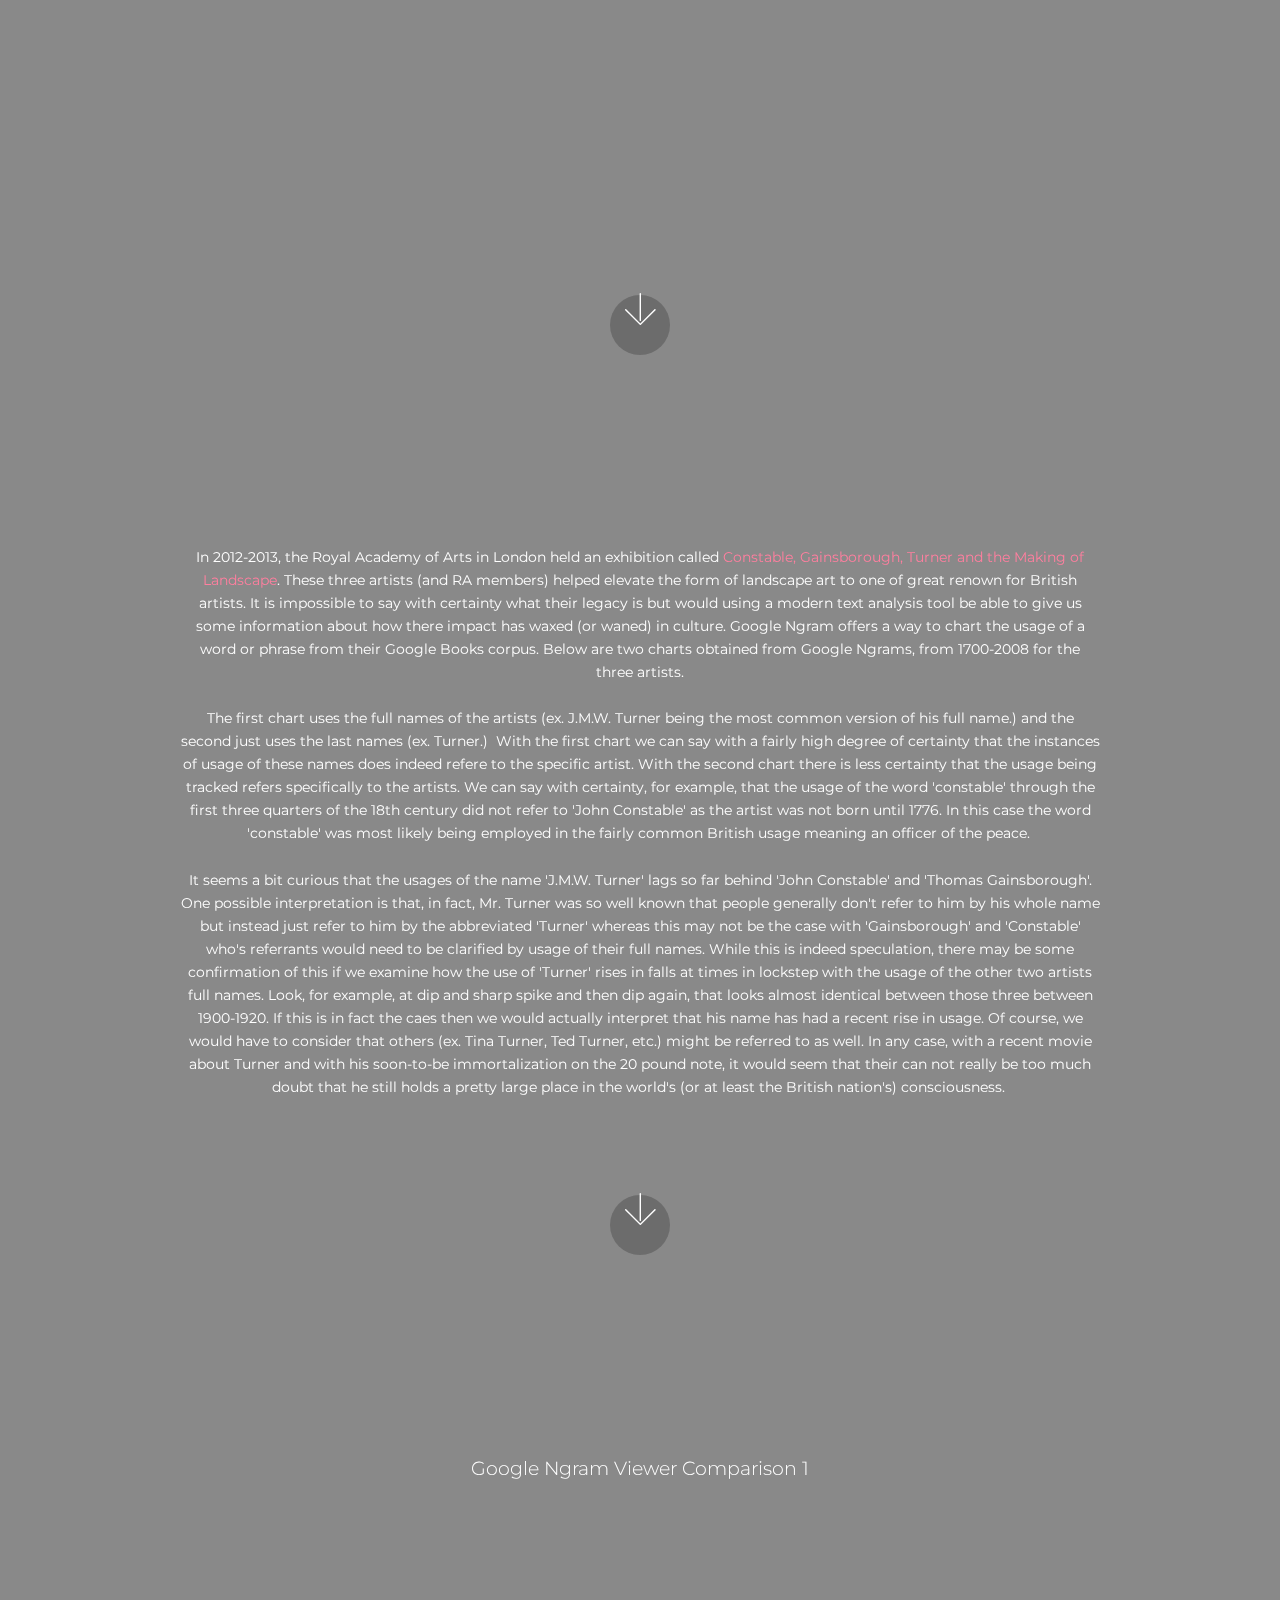
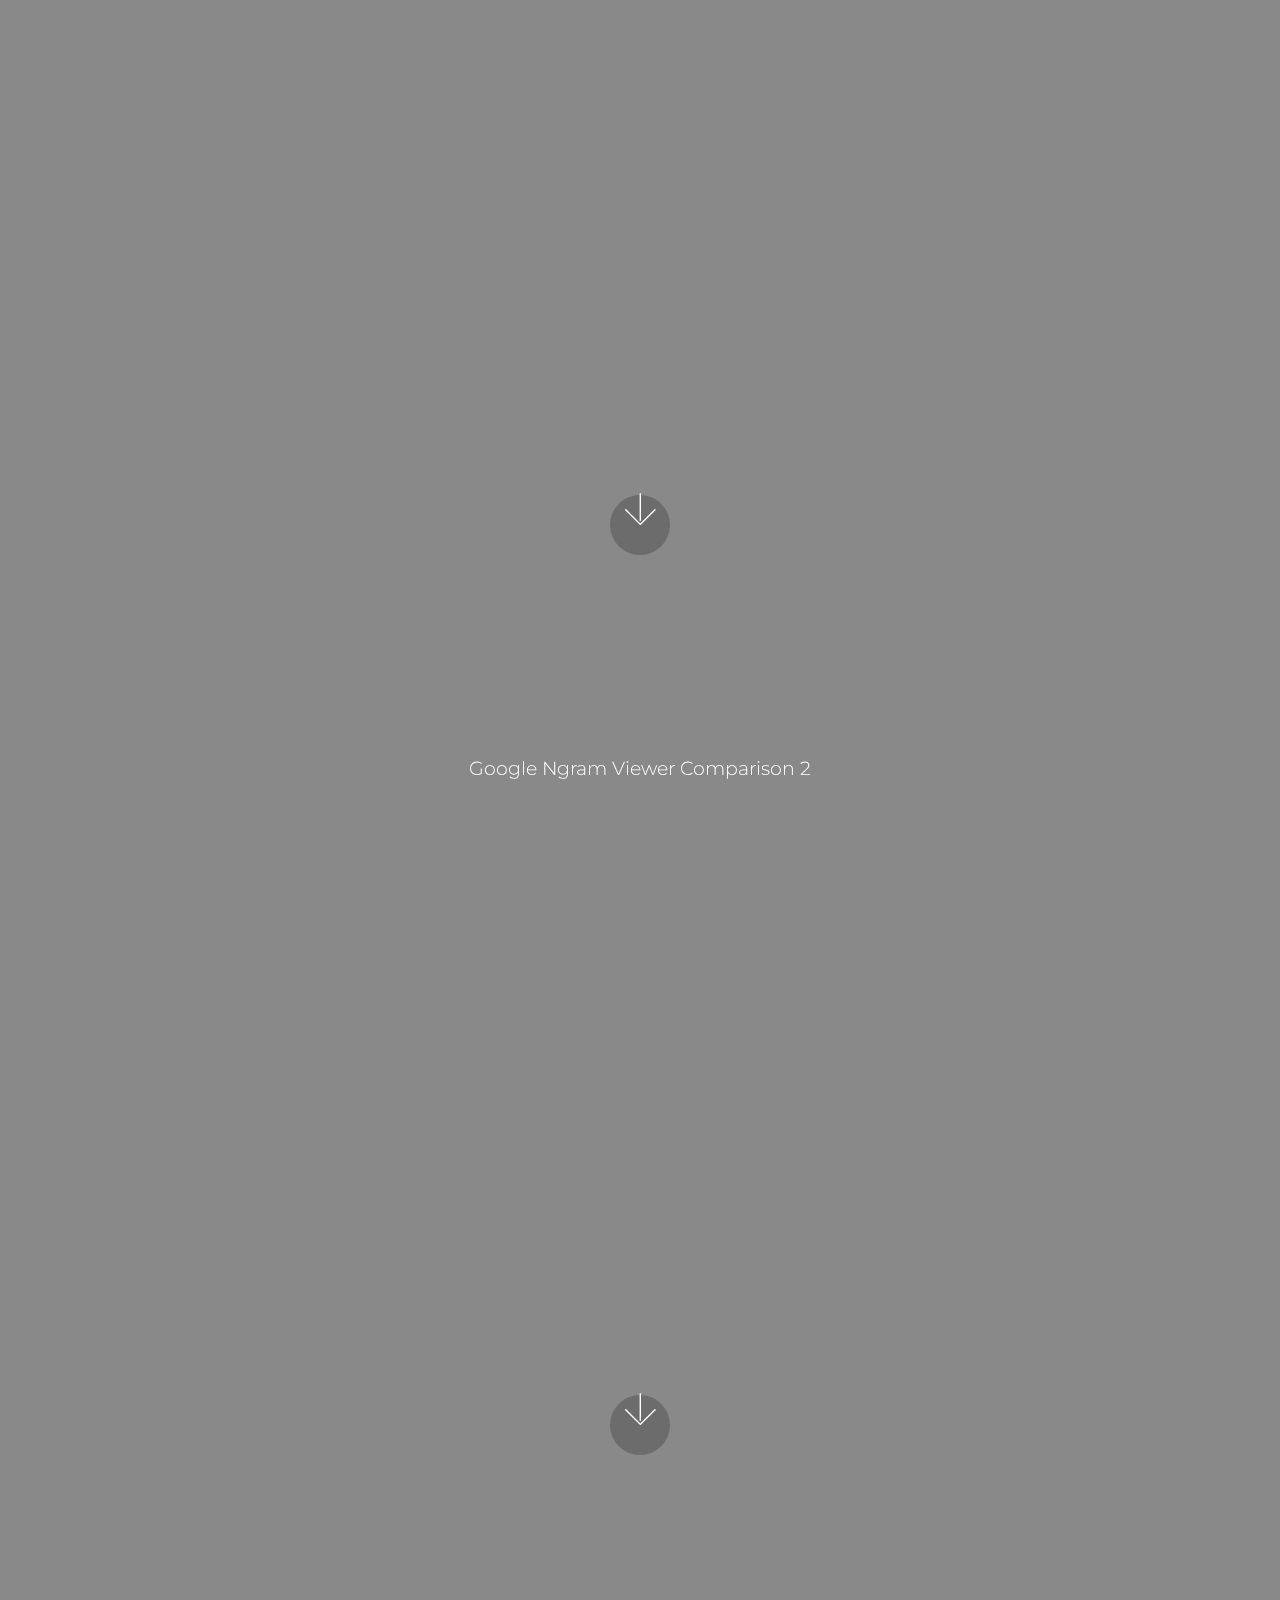
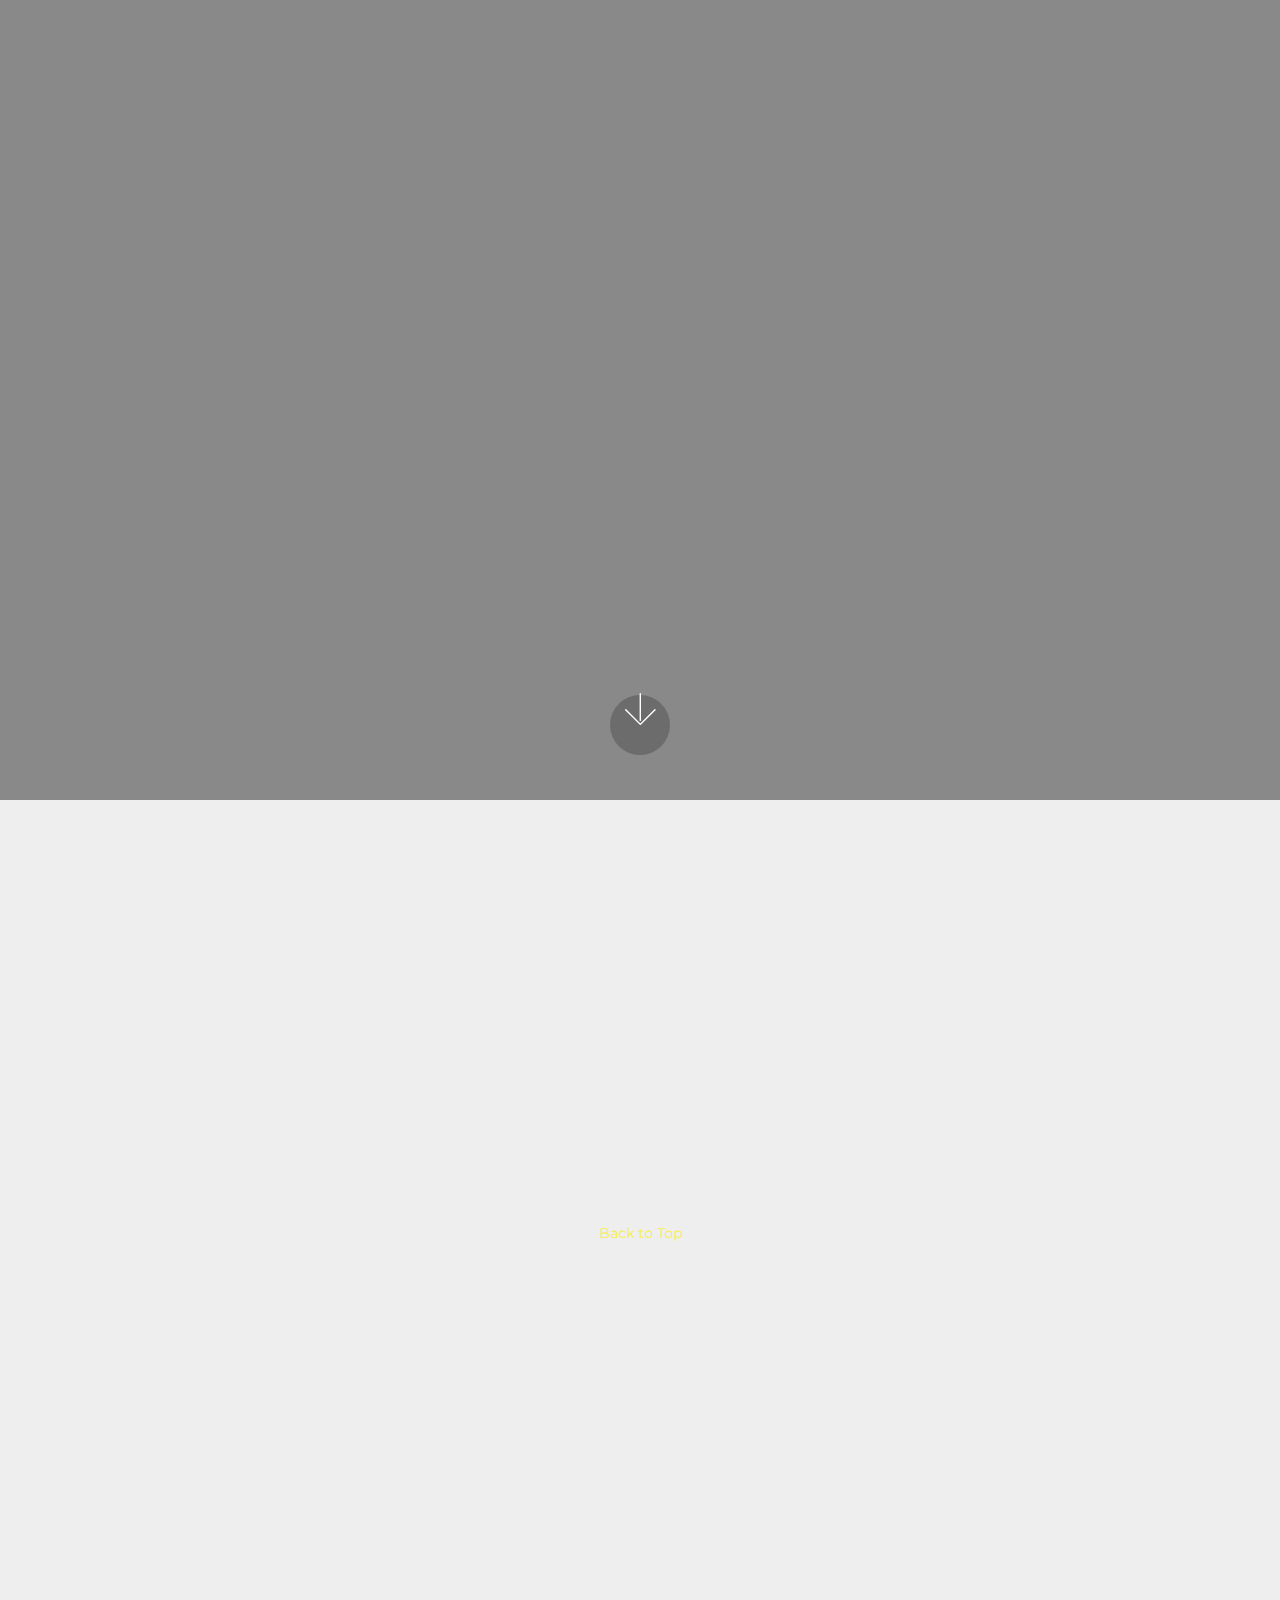
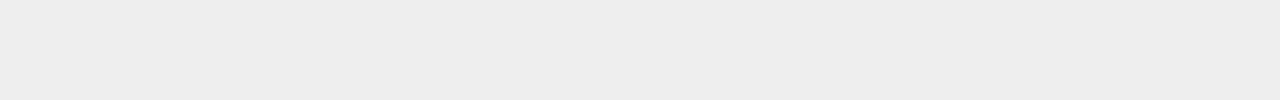
<file: page3.html>
<!DOCTYPE html>
<html  >
<head>
  <!-- Site made with Mobirise Website Builder v4.9.6, https://mobirise.com -->
  <meta charset="UTF-8">
  <meta http-equiv="X-UA-Compatible" content="IE=edge">
  <meta name="generator" content="Mobirise v4.9.6, mobirise.com">
  <meta name="viewport" content="width=device-width, initial-scale=1, minimum-scale=1">
  <link rel="shortcut icon" href="assets/images/logo4.png" type="image/x-icon">
  <meta name="description" content="Web Site Creator Description">
  
  <title>The Afterlife of JMW Turner</title>
  <link rel="stylesheet" href="assets/web/assets/mobirise-icons/mobirise-icons.css">
  <link rel="stylesheet" href="assets/tether/tether.min.css">
  <link rel="stylesheet" href="assets/bootstrap/css/bootstrap.min.css">
  <link rel="stylesheet" href="assets/bootstrap/css/bootstrap-grid.min.css">
  <link rel="stylesheet" href="assets/bootstrap/css/bootstrap-reboot.min.css">
  <link rel="stylesheet" href="assets/theme/css/style.css">
  <link rel="stylesheet" href="assets/mobirise/css/mbr-additional.css" type="text/css">
  
  
  
</head>
<body>
  <section class="cid-rkgtsucVpD mbr-fullscreen mbr-parallax-background" id="header2-19">

    

    <div class="mbr-overlay" style="opacity: 0.1; background-color: rgb(79, 73, 67);"></div>

    <div class="container align-center">
        <div class="row justify-content-md-center">
            <div class="mbr-white col-md-10">
                <h1 class="mbr-section-title mbr-bold pb-3 mbr-fonts-style display-1">J.M.W. Turner: Afterlife of an Artist</h1>
                
                <p class="mbr-text pb-3 mbr-fonts-style display-5"><br><a href="index.html" class="text-black">Home</a><br><br><a href="Page2.html" class="text-black">The Life of an Artist</a><br><a href="page6.html" class="text-black">Turner's Work: An Overview</a><br><a href="page4.html" class="text-black">Methods and Techniques</a><br><a href="page5.html" class="text-black">Turner on Tour</a><br><br><a href="#bottom" class="text-black">Bottom of Page</a></p>
                
            </div>
        </div>
    </div>
    <div class="mbr-arrow hidden-sm-down" aria-hidden="true">
        <a href="#next">
            <i class="mbri-down mbr-iconfont"></i>
        </a>
    </div>
</section>

<section class="engine"><a href="https://mobirise.info/u">bootstrap html templates</a></section><section class="cid-rkguAwa1o4 mbr-fullscreen mbr-parallax-background" id="header2-1c">

    

    <div class="mbr-overlay" style="opacity: 0.5; background-color: rgb(35, 35, 35);"></div>

    <div class="container align-center">
        <div class="row justify-content-md-center">
            <div class="mbr-white col-md-10">
                <h1 class="mbr-section-title mbr-bold pb-3 mbr-fonts-style display-1"></h1>
                
                <p class="mbr-text pb-3 mbr-fonts-style display-5"><iframe src="https://cdn.knightlab.com/libs/timeline3/latest/embed/index.html?source=1aPrzVCFZDNFY-KLdckh_iEFrnJf11aBtT4fbIP3pTZ8&amp;font=Default&amp;lang=en&amp;initial_zoom=2&amp;height=650" width="100%" height="650" webkitallowfullscreen="" mozallowfullscreen="" allowfullscreen="" frameborder="0"></iframe></p>
                
            </div>
        </div>
    </div>
    <div class="mbr-arrow hidden-sm-down" aria-hidden="true">
        <a href="#next">
            <i class="mbri-down mbr-iconfont"></i>
        </a>
    </div>
</section>

<section class="cid-rlWEQ0TXCS mbr-fullscreen mbr-parallax-background" id="header2-2y">

    

    <div class="mbr-overlay" style="opacity: 0.5; background-color: rgb(35, 35, 35);"></div>

    <div class="container align-center">
        <div class="row justify-content-md-center">
            <div class="mbr-white col-md-10">
                
                
                <p class="mbr-text pb-3 mbr-fonts-style display-7">
                    Turner gave a great deal of thought to his own legacy. After the passing of his father in 1829 he immediately drew up the first draft of his own will. He would come to make many revisions of the will over the years. At times he bequeathed a portion of his wealth to his children, relatives and unmarried partners, Sarah Danby (1760-1861) and Sophia Booth (1798-1875); at other times he seemed disinclined to do so. In his final will he bequeathed a sizable donation of property and money for the founding of an almshouse for 'poor and decayed male artists'. This provision was challenged in court by his relatives who sued for the money and thus it never came to pass. <br><br>The most important question he always returned to regarded the fate of his work after his death. He was concerned (obsesssed?) that his legacy live on in the afterlife, once he was safely entombed in St. Paul's Cathedral. He desired that his work remain together and be available for exhibition. When Turner passed away in 1851, he made a bequest of his work to the nation of Britain. Almost immediately questions arose about whether he had intended to bequeath <em>all&nbsp;</em>his work (including unfinshed sketches, notebooks, etc.) or only his major oils and watercolors. It took several years of legal wrangling over the will, as relatives presented challenges, and details were ironed out. Ultimately, it was decided that the entire contents of his gallery would be included in the Turner Bequest to the Nation, which finally went through in 1856. <br><br>Today, the bulk of the Bequest (some 300 oil paintings and 30,000 sketches and watercolors) are housed in the Tate's Clore Gallery. The main dataset for this project contains a portion (a little over 4,000 works) that were acquired by the nation via the Bequest. Additionally, a small percentage of works were obtained over the years by other means. Peruse the visualization below for more information about the method of acquistion for the works comprising the dataset.&nbsp;</p>
                
            </div>
        </div>
    </div>
    <div class="mbr-arrow hidden-sm-down" aria-hidden="true">
        <a href="#next">
            <i class="mbri-down mbr-iconfont"></i>
        </a>
    </div>
</section>

<section class="cid-rlTSXiaIed mbr-fullscreen mbr-parallax-background" id="header2-2s">

    

    <div class="mbr-overlay" style="opacity: 0.5; background-color: rgb(35, 35, 35);"></div>

    <div class="container align-center">
        <div class="row justify-content-md-center">
            <div class="mbr-white col-md-10">
                
                <h3 class="mbr-section-subtitle align-center mbr-light pb-3 mbr-fonts-style display-2">Method of Acquistion of Works in the Dataset</h3>
                <p class="mbr-text pb-3 mbr-fonts-style display-5"></p><div class="flourish-embed" data-src="visualisation/267718"></div><script src="https://public.flourish.studio/resources/embed.js"></script><p></p>
                
            </div>
        </div>
    </div>
    <div class="mbr-arrow hidden-sm-down" aria-hidden="true">
        <a href="#next">
            <i class="mbri-down mbr-iconfont"></i>
        </a>
    </div>
</section>

<section class="cid-rlWRzwXKdg mbr-fullscreen mbr-parallax-background" id="header2-33">

    

    <div class="mbr-overlay" style="opacity: 0.5; background-color: rgb(35, 35, 35);"></div>

    <div class="container align-center">
        <div class="row justify-content-md-center">
            <div class="mbr-white col-md-10">
                
                
                <p class="mbr-text pb-3 mbr-fonts-style display-7">
                    In 2012-2013, the Royal Academy of Arts in London held an exhibition called&nbsp;<a href="https://www.royalacademy.org.uk/exhibition/constable-gainsborough-turner-and" class="text-secondary">Constable, Gainsborough, Turner and the Making of Landscape</a>. These three artists (and RA members) helped elevate the form of landscape art to one of great renown for British artists. It is impossible to say with certainty what their legacy is but would using a modern text analysis tool be able to give us some information about how there impact has waxed (or waned) in culture. Google Ngram offers a way to chart the usage of a word or phrase from their Google Books corpus. Below are two charts obtained from Google Ngrams, from 1700-2008 for the three artists.<br><br> The first chart uses the full names of the artists (ex. J.M.W. Turner being the most common version of his full name.) and the second just uses the last names (ex. Turner.) &nbsp;With the first chart we can say with a fairly high degree of certainty that the instances of usage of these names does indeed refere to the specific artist. With the second chart there is less certainty that the usage being tracked refers specifically to the artists. We can say with certainty, for example, that the usage of the word 'constable' through the first three quarters of the 18th century did not refer to 'John Constable' as the artist was not born until 1776. In this case the word 'constable' was most likely being employed in the fairly common British usage meaning an officer of the peace.&nbsp;<br><br>It seems a bit curious that the usages of the name 'J.M.W. Turner' lags so far behind 'John Constable' and 'Thomas Gainsborough'. One possible interpretation is that, in fact, Mr. Turner was so well known that people generally don't refer to him by his whole name but instead just refer to him by the abbreviated 'Turner' whereas this may not be the case with 'Gainsborough' and 'Constable' who's referrants would need to be clarified by usage of their full names. While this is indeed speculation, there may be some confirmation of this if we examine how the use of 'Turner' rises in falls at times in lockstep with the usage of the other two artists full names. Look, for example, at dip and sharp spike and then dip again, that looks almost identical between those three between 1900-1920. If this is in fact the caes then we would actually interpret that his name has had a recent rise in usage. Of course, we would have to consider that others (ex. Tina Turner, Ted Turner, etc.) might be referred to as well. In any case, with a recent movie about Turner and with his soon-to-be immortalization on the 20 pound note, it would seem that their can not really be too much doubt that he still holds a pretty large place in the world's (or at least the British nation's) consciousness.&nbsp;<br><br></p>
                
            </div>
        </div>
    </div>
    <div class="mbr-arrow hidden-sm-down" aria-hidden="true">
        <a href="#next">
            <i class="mbri-down mbr-iconfont"></i>
        </a>
    </div>
</section>

<section class="cid-rlWN0JIBSI mbr-fullscreen mbr-parallax-background" id="header2-32">

    

    <div class="mbr-overlay" style="opacity: 0.5; background-color: rgb(35, 35, 35);"></div>

    <div class="container align-center">
        <div class="row justify-content-md-center">
            <div class="mbr-white col-md-10">
                
                <h3 class="mbr-section-subtitle align-center mbr-light pb-3 mbr-fonts-style display-2">
                    Google Ngram Viewer Comparison 1</h3>
                <p class="mbr-text pb-3 mbr-fonts-style display-5"><iframe name="ngram_chart" src="https://books.google.com/ngrams/interactive_chart?content=J.M.W.+Turner%2CJohn+Constable%2CThomas+Gainsborough&amp;year_start=1700&amp;year_end=2008&amp;corpus=15&amp;smoothing=5&amp;share=&amp;direct_url=t1%3B%2CJ.M.W.%20Turner%3B%2Cc0%3B.t1%3B%2CJohn%20Constable%3B%2Cc0%3B.t1%3B%2CThomas%20Gainsborough%3B%2Cc0" width="900" height="500" marginwidth="0" marginheight="0" hspace="0" vspace="0" frameborder="0" scrolling="no"></iframe></p>
                
            </div>
        </div>
    </div>
    <div class="mbr-arrow hidden-sm-down" aria-hidden="true">
        <a href="#next">
            <i class="mbri-down mbr-iconfont"></i>
        </a>
    </div>
</section>

<section class="cid-rlWMRbGyVA mbr-fullscreen mbr-parallax-background" id="header2-31">

    

    <div class="mbr-overlay" style="opacity: 0.5; background-color: rgb(35, 35, 35);"></div>

    <div class="container align-center">
        <div class="row justify-content-md-center">
            <div class="mbr-white col-md-10">
                
                <h3 class="mbr-section-subtitle align-center mbr-light pb-3 mbr-fonts-style display-2">
                    Google Ngram Viewer Comparison 2</h3>
                <p class="mbr-text pb-3 mbr-fonts-style display-7"><iframe name="ngram_chart" src="https://books.google.com/ngrams/interactive_chart?content=Turner%2CConstable%2CGainsborough&amp;case_insensitive=on&amp;year_start=1700&amp;year_end=2000&amp;corpus=15&amp;smoothing=3&amp;share=&amp;direct_url=t4%3B%2CTurner%3B%2Cc0%3B%2Cs0%3B%3BTurner%3B%2Cc0%3B%3Bturner%3B%2Cc0%3B%3BTURNER%3B%2Cc0%3B.t4%3B%2CConstable%3B%2Cc0%3B%2Cs0%3B%3Bconstable%3B%2Cc0%3B%3BConstable%3B%2Cc0%3B%3BCONSTABLE%3B%2Cc0%3B.t4%3B%2CGainsborough%3B%2Cc0%3B%2Cs0%3B%3BGainsborough%3B%2Cc0%3B%3BGAINSBOROUGH%3B%2Cc0" width="900" height="500" marginwidth="0" marginheight="0" hspace="0" vspace="0" frameborder="0" scrolling="no"></iframe></p>
                
            </div>
        </div>
    </div>
    <div class="mbr-arrow hidden-sm-down" aria-hidden="true">
        <a href="#next">
            <i class="mbri-down mbr-iconfont"></i>
        </a>
    </div>
</section>

<section class="cid-rlipJxg7uv mbr-fullscreen mbr-parallax-background" id="header2-1p">

    

    <div class="mbr-overlay" style="opacity: 0.5; background-color: rgb(35, 35, 35);"></div>

    <div class="container align-center">
        <div class="row justify-content-md-center">
            <div class="mbr-white col-md-10">
                
                
                
                
            </div>
        </div>
    </div>
    <div class="mbr-arrow hidden-sm-down" aria-hidden="true">
        <a href="#next">
            <i class="mbri-down mbr-iconfont"></i>
        </a>
    </div>
</section>

<section class="cid-rliurEz5IZ mbr-fullscreen mbr-parallax-background" id="header2-1u">

    

    <div class="mbr-overlay" style="opacity: 0; background-color: rgb(35, 35, 35);"></div>

    <div class="container align-center">
        <div class="row justify-content-md-center">
            <div class="mbr-white col-md-10">
                
                
                <p class="mbr-text pb-3 mbr-fonts-style display-7"><a href="#top" class="text-success">Back to Top</a></p>
                
            </div>
        </div>
    </div>
    
</section>


  <script src="assets/web/assets/jquery/jquery.min.js"></script>
  <script src="assets/popper/popper.min.js"></script>
  <script src="assets/tether/tether.min.js"></script>
  <script src="assets/bootstrap/js/bootstrap.min.js"></script>
  <script src="assets/smoothscroll/smooth-scroll.js"></script>
  <script src="assets/parallax/jarallax.min.js"></script>
  <script src="assets/theme/js/script.js"></script>
  
  
</body>
</html>
</file>
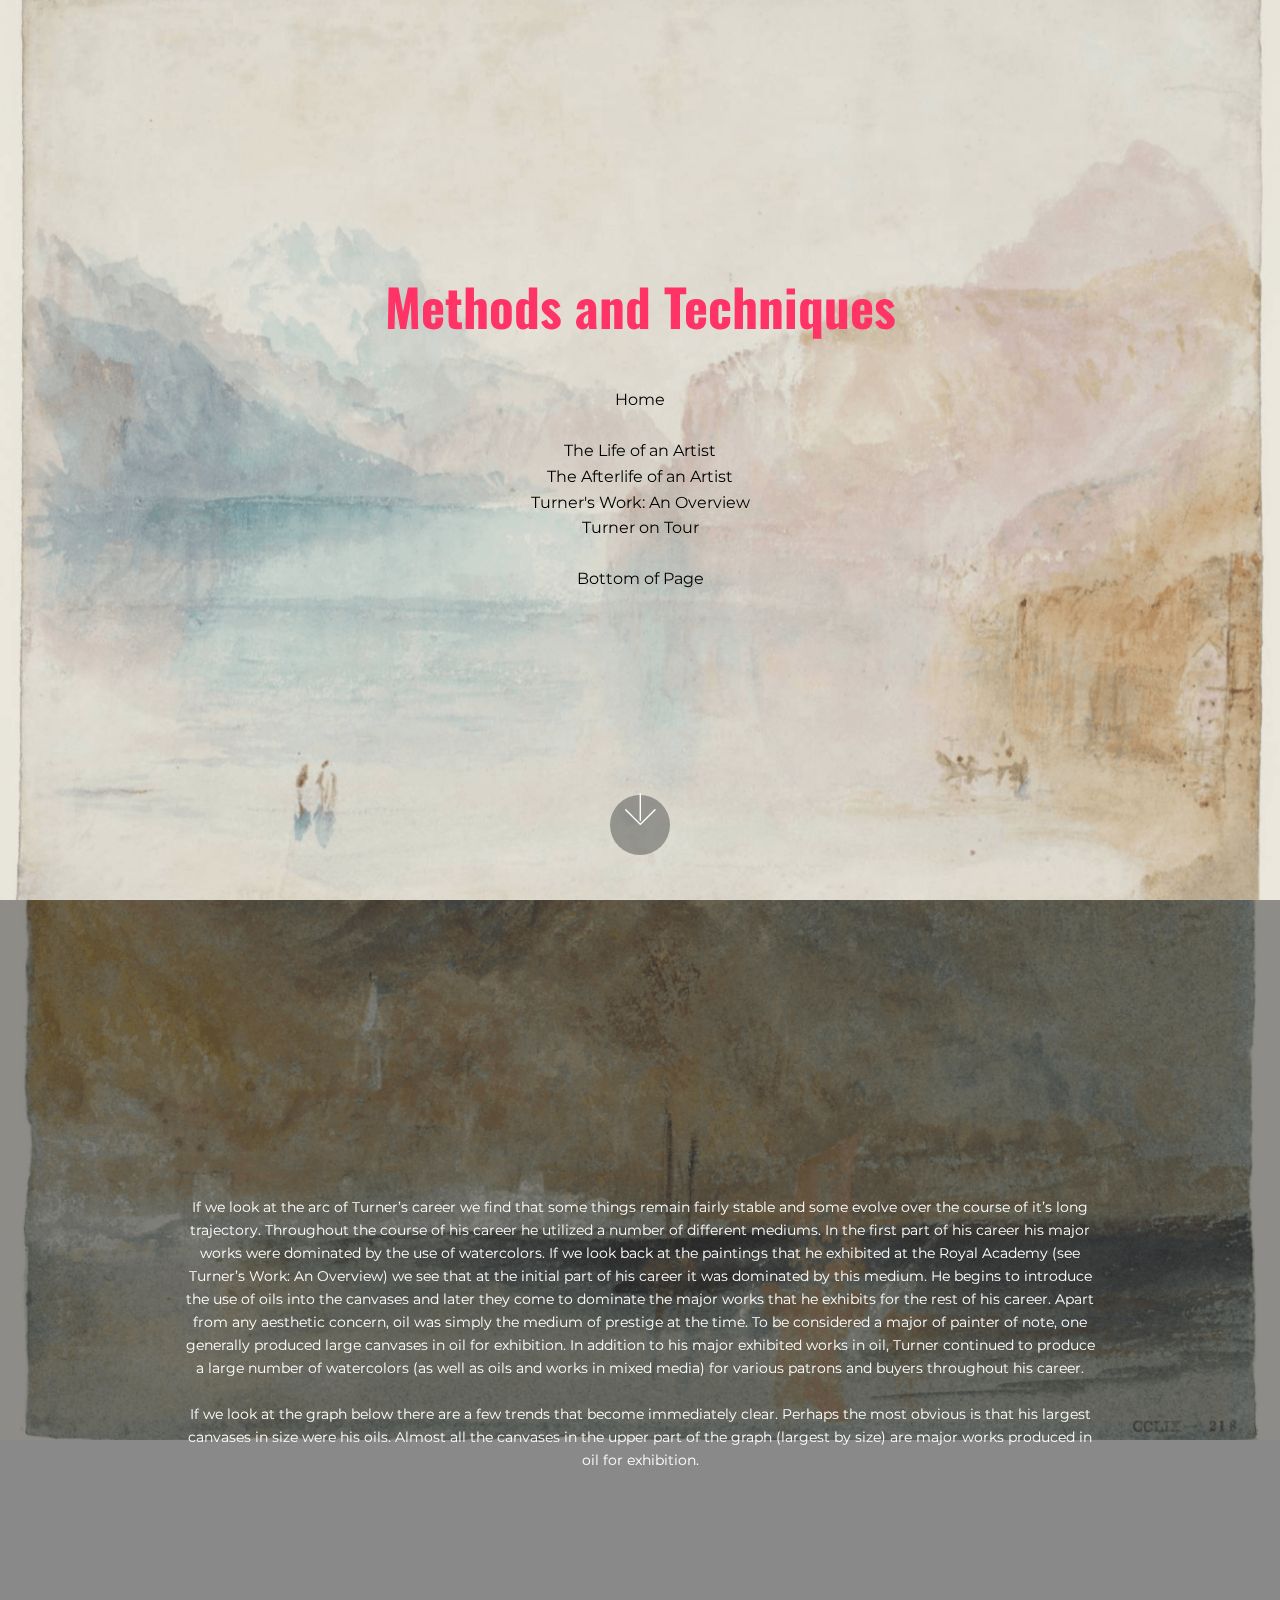
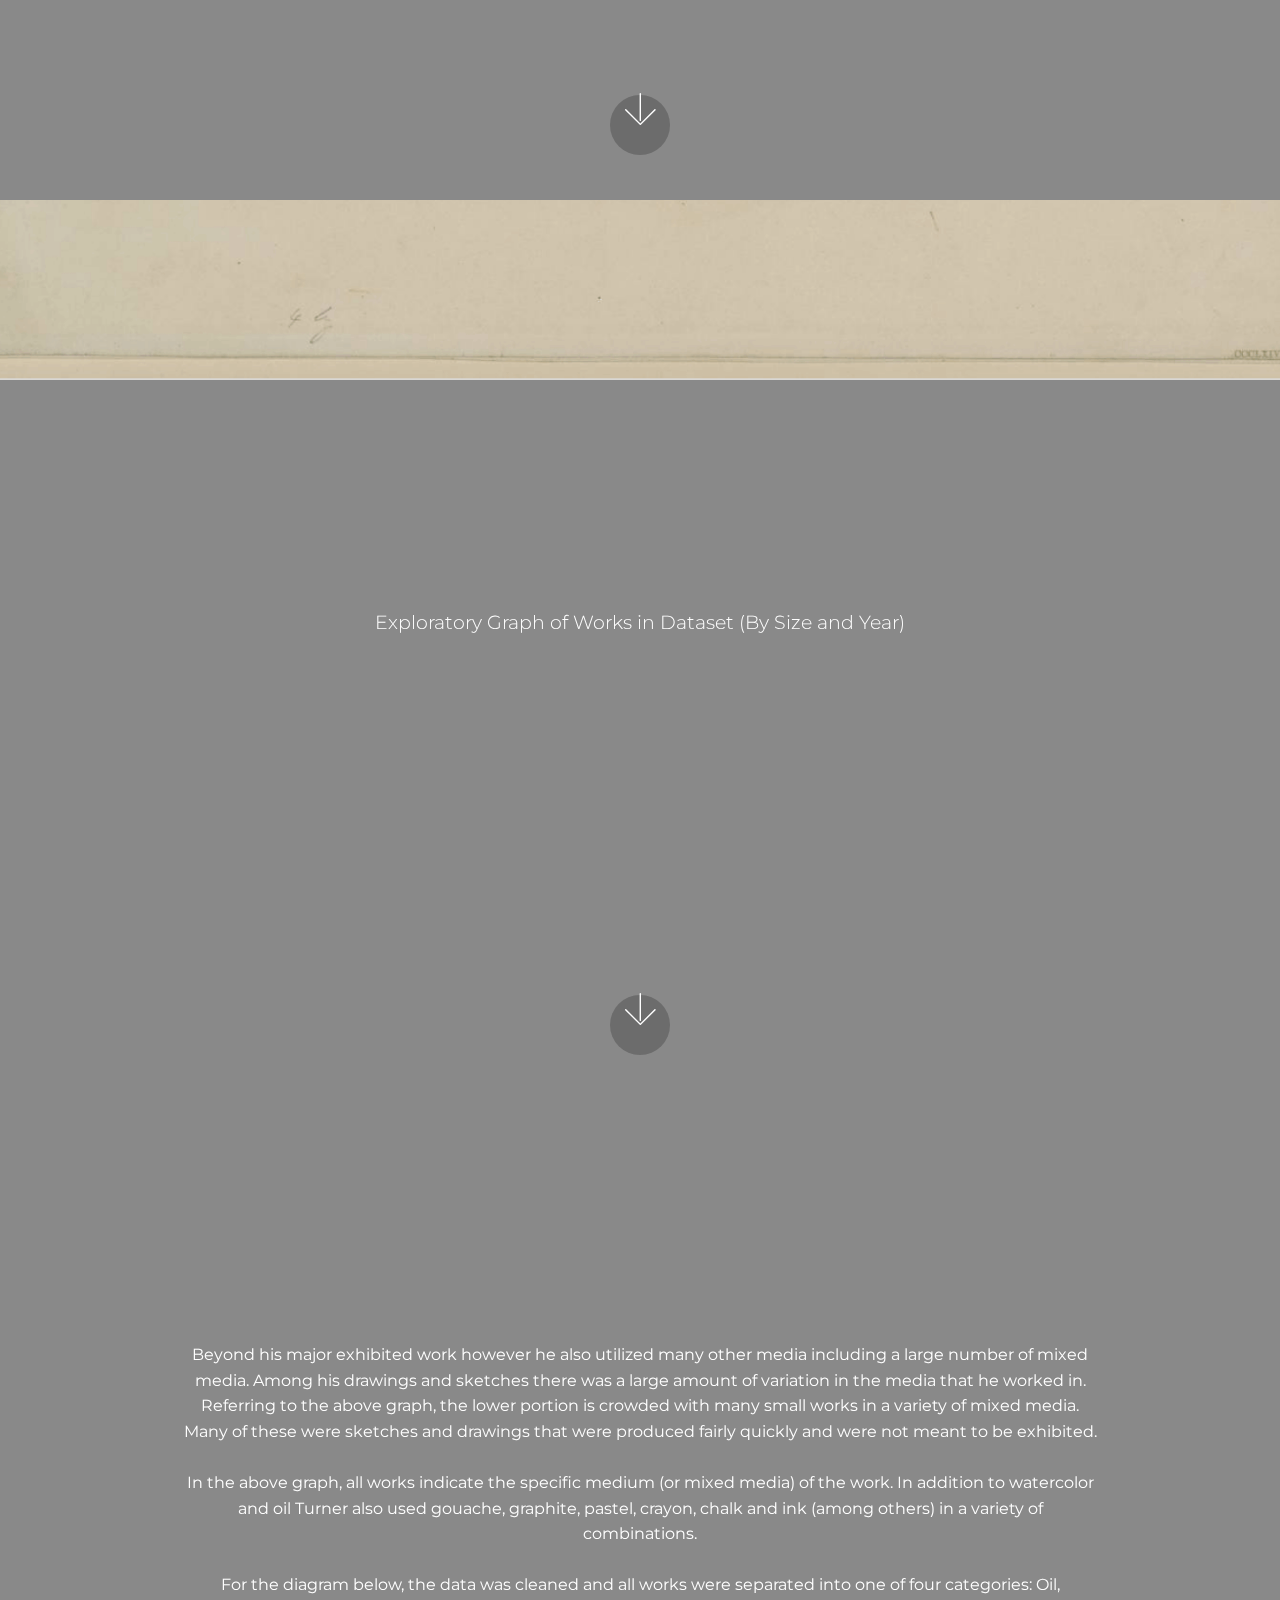
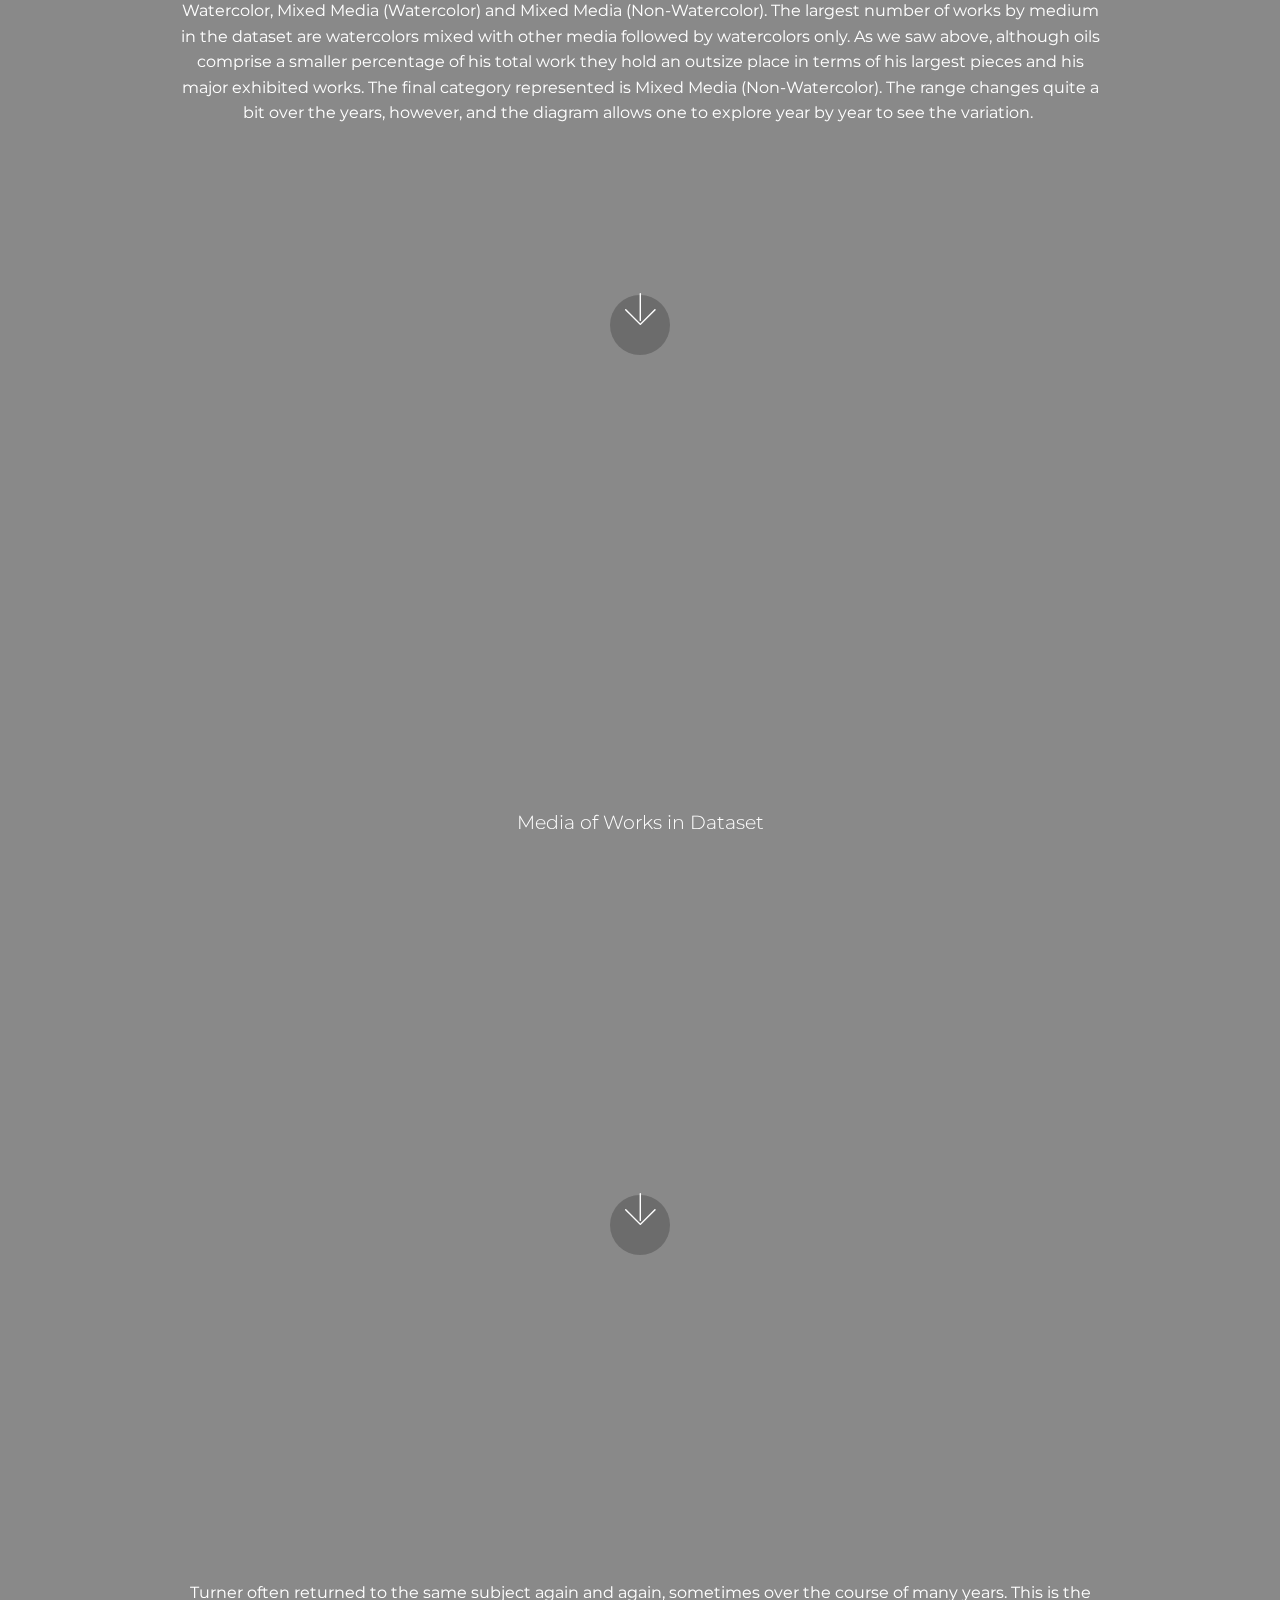
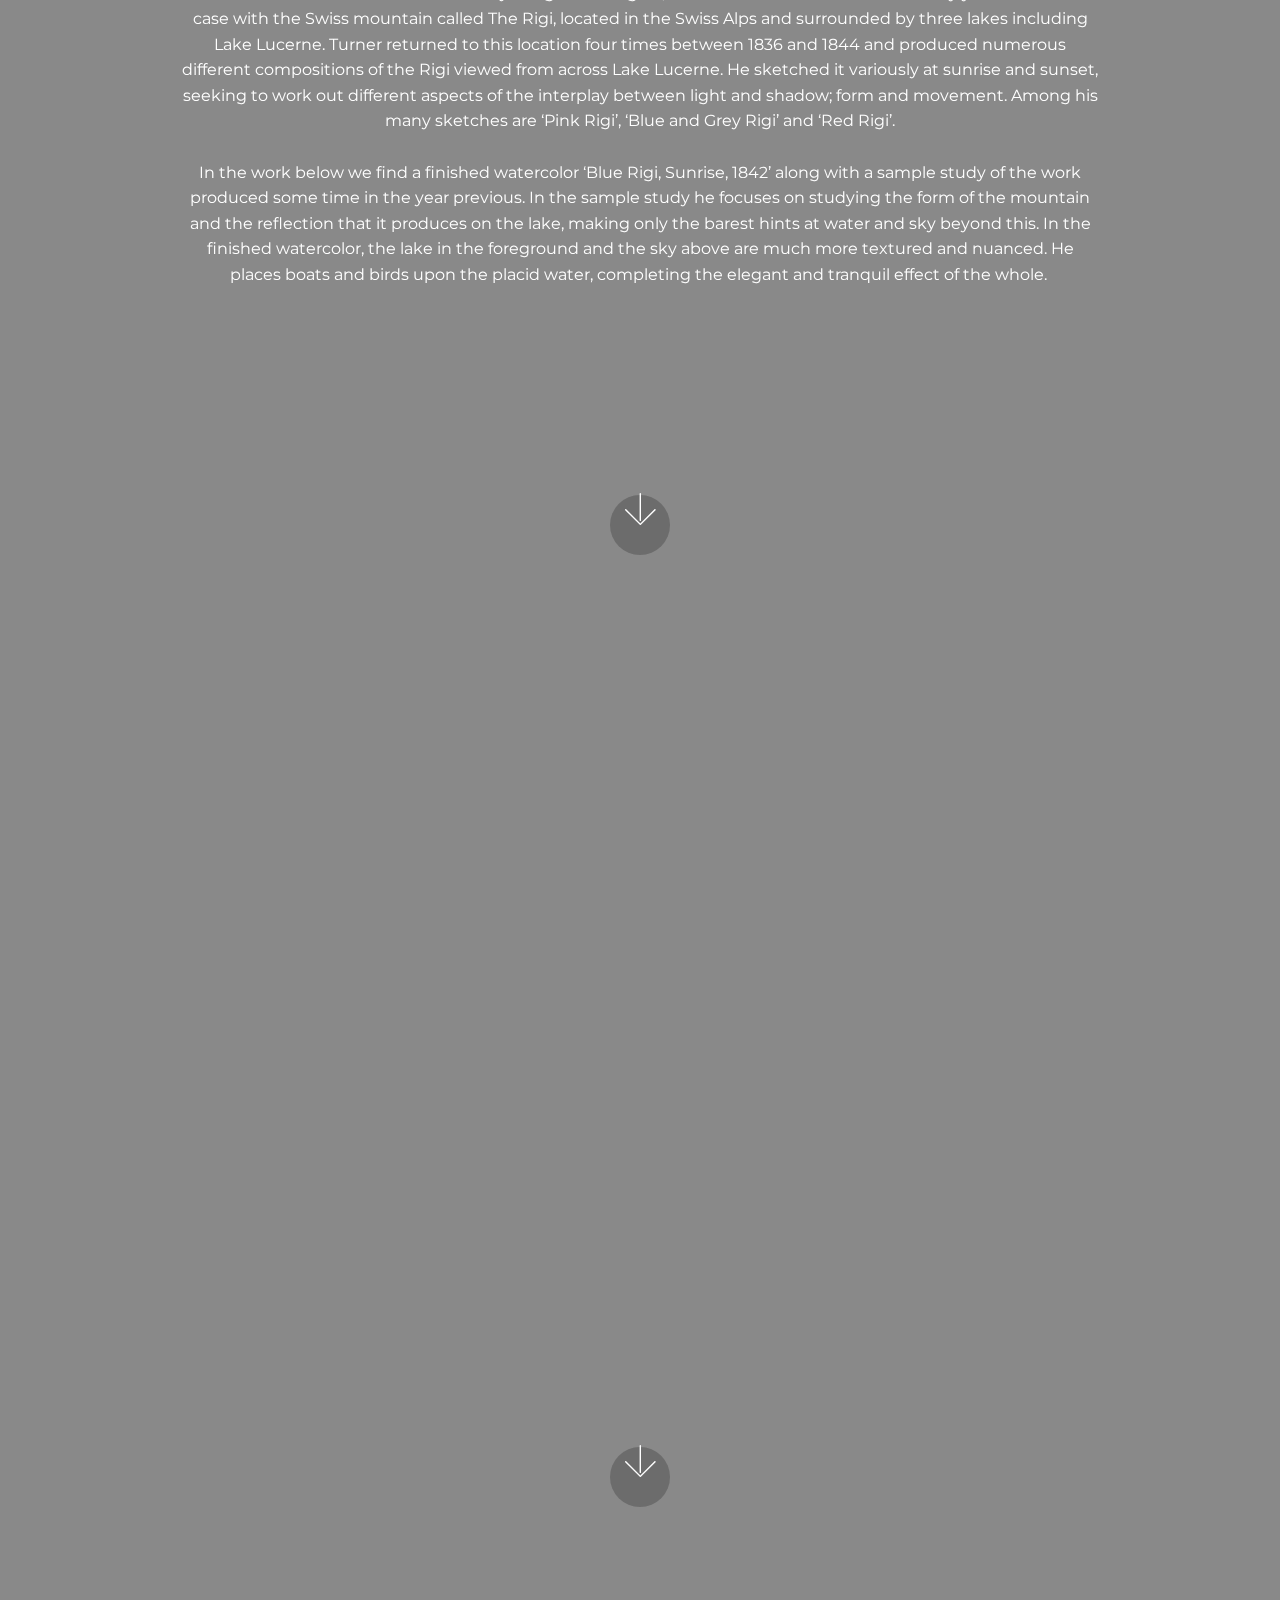
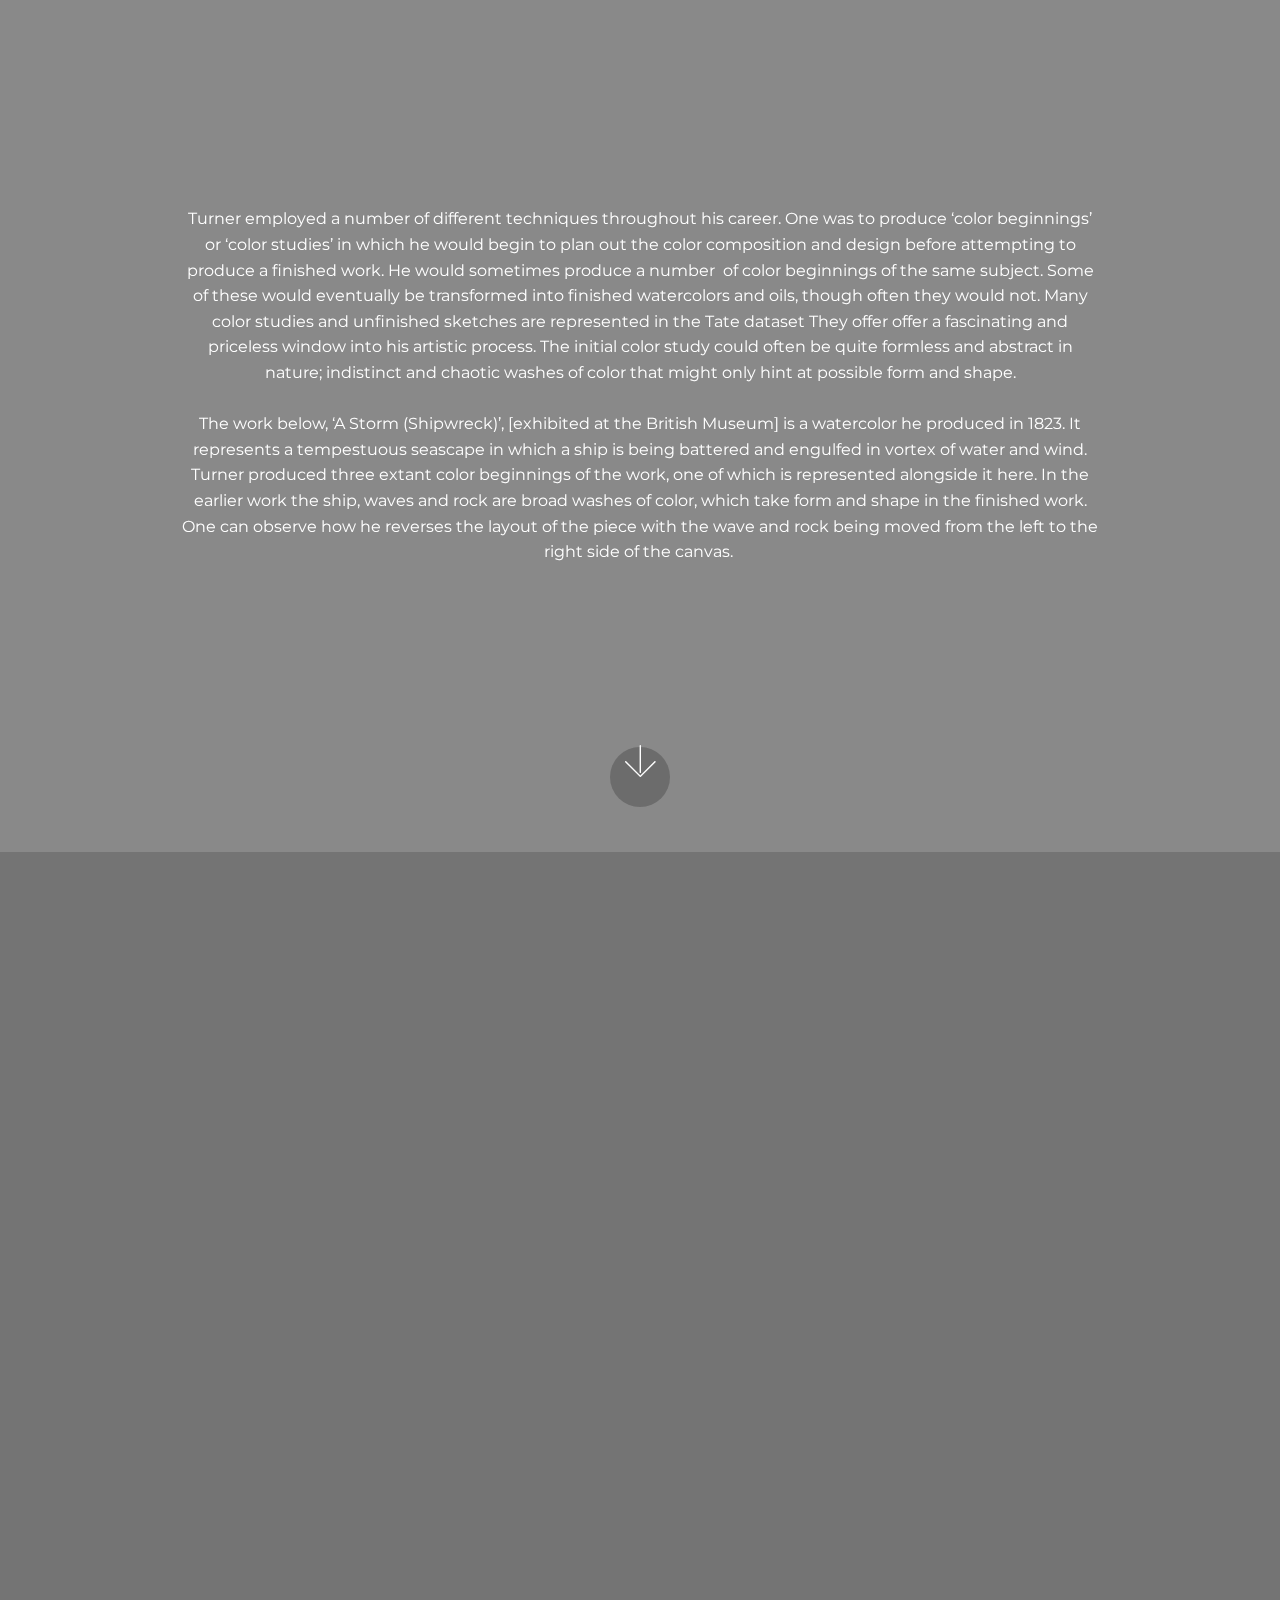
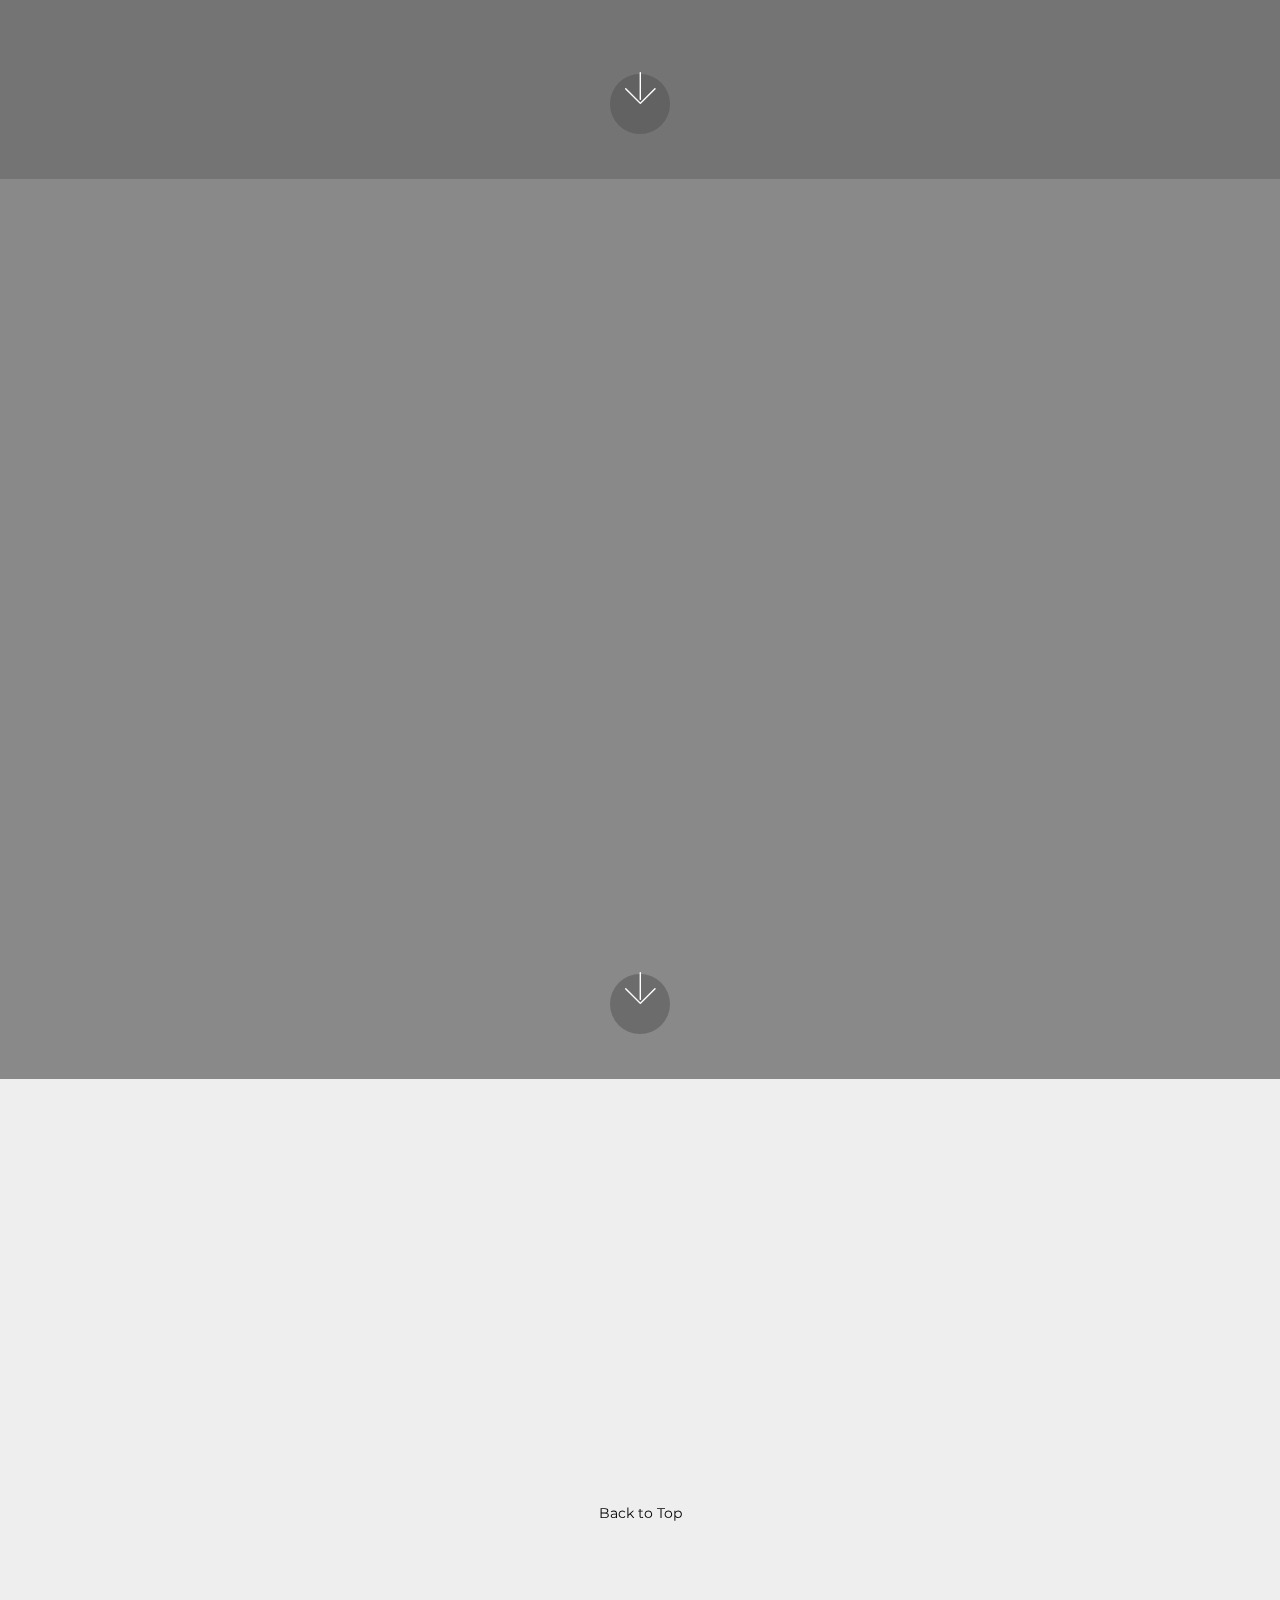
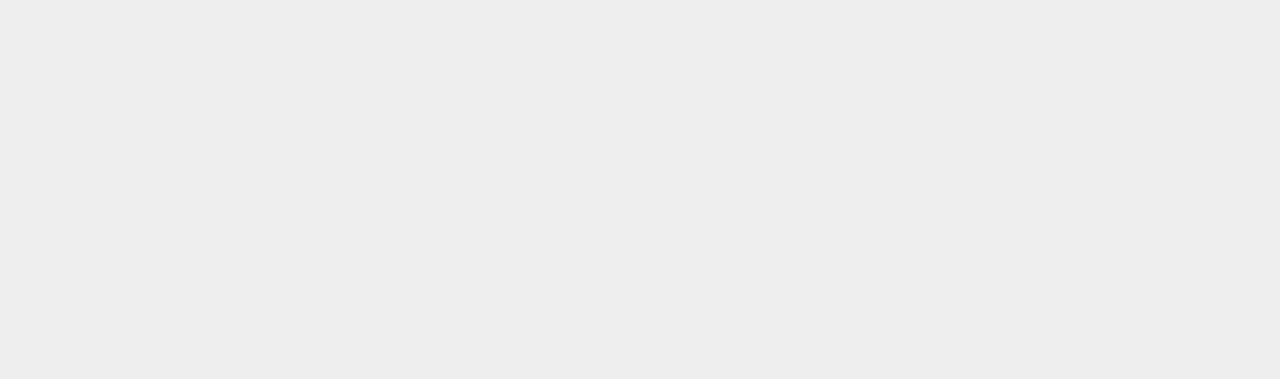
<file: page4.html>
<!DOCTYPE html>
<html  >
<head>
  <!-- Site made with Mobirise Website Builder v4.9.6, https://mobirise.com -->
  <meta charset="UTF-8">
  <meta http-equiv="X-UA-Compatible" content="IE=edge">
  <meta name="generator" content="Mobirise v4.9.6, mobirise.com">
  <meta name="viewport" content="width=device-width, initial-scale=1, minimum-scale=1">
  <link rel="shortcut icon" href="assets/images/logo4.png" type="image/x-icon">
  <meta name="description" content="Website Generator Description">
  
  <title>Methods and Techniques</title>
  <link rel="stylesheet" href="assets/web/assets/mobirise-icons/mobirise-icons.css">
  <link rel="stylesheet" href="assets/tether/tether.min.css">
  <link rel="stylesheet" href="assets/bootstrap/css/bootstrap.min.css">
  <link rel="stylesheet" href="assets/bootstrap/css/bootstrap-grid.min.css">
  <link rel="stylesheet" href="assets/bootstrap/css/bootstrap-reboot.min.css">
  <link rel="stylesheet" href="assets/theme/css/style.css">
  <link rel="stylesheet" href="assets/mobirise/css/mbr-additional.css" type="text/css">
  
  
  
</head>
<body>
  <section class="cid-rklSy0meko mbr-fullscreen mbr-parallax-background" id="header2-1d">

    

    <div class="mbr-overlay" style="opacity: 0; background-color: rgb(35, 35, 35);"></div>

    <div class="container align-center">
        <div class="row justify-content-md-center">
            <div class="mbr-white col-md-10">
                <h1 class="mbr-section-title mbr-bold pb-3 mbr-fonts-style display-1">Methods and Techniques <br></h1>
                
                <p class="mbr-text pb-3 mbr-fonts-style display-5"><br><a href="index.html" class="text-black">Home</a><br><br><a href="Page2.html" class="text-black">The Life of an Artist</a><br><a href="page3.html" class="text-black">The Afterlife of an Artist</a><br><a href="page6.html" class="text-black">Turner's Work: An Overview</a><br><a href="page5.html" class="text-black">Turner on Tour</a><br><br><a href="#bottom" class="text-black">Bottom of Page</a></p>
                
            </div>
        </div>
    </div>
    <div class="mbr-arrow hidden-sm-down" aria-hidden="true">
        <a href="#next">
            <i class="mbri-down mbr-iconfont"></i>
        </a>
    </div>
</section>

<section class="engine"><a href="https://mobirise.info/a">online website builder</a></section><section class="cid-rm7S72ccOx mbr-fullscreen mbr-parallax-background" id="header2-3i">

    

    <div class="mbr-overlay" style="opacity: 0.5; background-color: rgb(35, 35, 35);"></div>

    <div class="container align-center">
        <div class="row justify-content-md-center">
            <div class="mbr-white col-md-10">
                
                
                <p class="mbr-text pb-3 mbr-fonts-style display-7">
                    If we look at the arc of Turner’s career we find that some things remain fairly stable and some evolve over the course of it’s long trajectory. Throughout the course of his career he utilized a number of different mediums. In the first part of his career his major works were dominated by the use of watercolors. If we look back at the paintings that he exhibited at the Royal Academy (see Turner’s Work: An Overview) we see that at the initial part of his career it was dominated by this medium. He begins to introduce the use of oils into the canvases and later they come to dominate the major works that he exhibits for the rest of his career. Apart from any aesthetic concern, oil was simply the medium of prestige at the time. To be considered a major of painter of note, one generally produced large canvases in oil for exhibition. In addition to his major exhibited works in oil, Turner continued to produce a large number of watercolors (as well as oils and works in mixed media) for various patrons and buyers throughout his career.<br><br>If we look at the graph below there are a few trends that become immediately clear. Perhaps the most obvious is that his largest canvases in size were his oils. Almost all the canvases in the upper part of the graph (largest by size) are major works produced in oil for exhibition. 
                </p>
                
            </div>
        </div>
    </div>
    <div class="mbr-arrow hidden-sm-down" aria-hidden="true">
        <a href="#next">
            <i class="mbri-down mbr-iconfont"></i>
        </a>
    </div>
</section>

<section class="cid-rlinSdeicU mbr-fullscreen mbr-parallax-background" id="header2-1l">

    

    <div class="mbr-overlay" style="opacity: 0.5; background-color: rgb(35, 35, 35);"></div>

    <div class="container align-center">
        <div class="row justify-content-md-center">
            <div class="mbr-white col-md-10">
                
                <h3 class="mbr-section-subtitle align-center mbr-light pb-3 mbr-fonts-style display-2">
                    Exploratory Graph of Works in Dataset (By Size and Year)</h3>
                <p class="mbr-text pb-3 mbr-fonts-style display-5"></p><div class="flourish-embed" data-src="visualisation/267666"></div><script src="https://public.flourish.studio/resources/embed.js"></script><p></p>
                
            </div>
        </div>
    </div>
    <div class="mbr-arrow hidden-sm-down" aria-hidden="true">
        <a href="#next">
            <i class="mbri-down mbr-iconfont"></i>
        </a>
    </div>
</section>

<section class="cid-rm2kjSGvZv mbr-fullscreen mbr-parallax-background" id="header2-36">

    

    <div class="mbr-overlay" style="opacity: 0.5; background-color: rgb(35, 35, 35);"></div>

    <div class="container align-center">
        <div class="row justify-content-md-center">
            <div class="mbr-white col-md-10">
                
                
                <p class="mbr-text pb-3 mbr-fonts-style display-5">Beyond his major exhibited work however he also utilized many other media including a large number of mixed media. Among his drawings and sketches there was a large amount of variation in the media that he worked in. Referring to the above graph, the lower portion is crowded with many small works in a variety of mixed media. Many of these were sketches and drawings that were produced fairly quickly and were not meant to be exhibited.<br><br>In the above graph, all works indicate the specific medium (or mixed media) of the work. In addition to watercolor and oil Turner also used gouache, graphite, pastel, crayon, chalk and ink (among others) in a variety of combinations.  <br><br>For the diagram below, the data was cleaned and all works were separated into one of four categories: Oil, Watercolor, Mixed Media (Watercolor) and Mixed Media (Non-Watercolor). The largest number of works by medium in the dataset are watercolors mixed with other media followed by watercolors only. As we saw above, although oils comprise a smaller percentage of his total work they hold an outsize place in terms of his largest pieces and his major exhibited works. The final category represented is Mixed Media (Non-Watercolor). The range changes quite a bit over the years, however, and the diagram allows one to explore year by year to see the variation.&nbsp;<br></p>
                
            </div>
        </div>
    </div>
    <div class="mbr-arrow hidden-sm-down" aria-hidden="true">
        <a href="#next">
            <i class="mbri-down mbr-iconfont"></i>
        </a>
    </div>
</section>

<section class="cid-rlZYKFpmxD mbr-fullscreen mbr-parallax-background" id="header2-34">

    

    <div class="mbr-overlay" style="opacity: 0.5; background-color: rgb(35, 35, 35);"></div>

    <div class="container align-center">
        <div class="row justify-content-md-center">
            <div class="mbr-white col-md-10">
                
                <h3 class="mbr-section-subtitle align-center mbr-light pb-3 mbr-fonts-style display-2">
                    Media of Works in Dataset</h3>
                <p class="mbr-text pb-3 mbr-fonts-style display-5"></p><div class="flourish-embed" data-src="visualisation/269578"></div><script src="https://public.flourish.studio/resources/embed.js"></script><p></p>
                
            </div>
        </div>
    </div>
    <div class="mbr-arrow hidden-sm-down" aria-hidden="true">
        <a href="#next">
            <i class="mbri-down mbr-iconfont"></i>
        </a>
    </div>
</section>

<section class="cid-rlZYMu67Fb mbr-fullscreen mbr-parallax-background" id="header2-35">

    

    <div class="mbr-overlay" style="opacity: 0.5; background-color: rgb(35, 35, 35);"></div>

    <div class="container align-center">
        <div class="row justify-content-md-center">
            <div class="mbr-white col-md-10">
                
                
                <p class="mbr-text pb-3 mbr-fonts-style display-5">Turner often returned to the same subject again and again, sometimes over the course of many years. This is the case with the Swiss mountain called The Rigi, located in the Swiss Alps and surrounded by three lakes including Lake Lucerne. Turner returned to this location four times between 1836 and 1844 and produced numerous different compositions of the Rigi viewed from across Lake Lucerne. He sketched it variously at sunrise and sunset, seeking to work out different aspects of the interplay between light and shadow; form and movement. Among his many sketches are ‘Pink Rigi’, ‘Blue and Grey Rigi’ and ‘Red Rigi’. <br><br>In the work below we find a finished watercolor ‘Blue Rigi, Sunrise, 1842’ along with a sample study of the work produced some time in the year previous. In the sample study he focuses on studying the form of the mountain and the reflection that it produces on the lake, making only the barest hints at water and sky beyond this. In the finished watercolor, the lake in the foreground and the sky above are much more textured and nuanced. He places boats and birds upon the placid water, completing the elegant and tranquil effect of the whole.&nbsp;<br></p>
                
            </div>
        </div>
    </div>
    <div class="mbr-arrow hidden-sm-down" aria-hidden="true">
        <a href="#next">
            <i class="mbri-down mbr-iconfont"></i>
        </a>
    </div>
</section>

<section class="cid-rkzN5sANyX mbr-fullscreen mbr-parallax-background" id="header2-1j">

    

    <div class="mbr-overlay" style="opacity: 0.5; background-color: rgb(35, 35, 35);"></div>

    <div class="container align-center">
        <div class="row justify-content-md-center">
            <div class="mbr-white col-md-10">
                <h1 class="mbr-section-title mbr-bold pb-3 mbr-fonts-style display-1"></h1>
                
                <p class="mbr-text pb-3 mbr-fonts-style display-5"><iframe frameborder="0" class="juxtapose" width="100%" height="792" src="https://cdn.knightlab.com/libs/juxtapose/latest/embed/index.html?uid=91f6cc4e-4b3a-11e9-8106-0edaf8f81e27"></iframe></p>
                
            </div>
        </div>
    </div>
    <div class="mbr-arrow hidden-sm-down" aria-hidden="true">
        <a href="#next">
            <i class="mbri-down mbr-iconfont"></i>
        </a>
    </div>
</section>

<section class="cid-rlUbb12efb mbr-fullscreen mbr-parallax-background" id="header2-2w">

    

    <div class="mbr-overlay" style="opacity: 0.5; background-color: rgb(35, 35, 35);"></div>

    <div class="container align-center">
        <div class="row justify-content-md-center">
            <div class="mbr-white col-md-10">
                
                
                <p class="mbr-text pb-3 mbr-fonts-style display-5">Turner employed a number of different techniques throughout his career. One was to produce ‘color beginnings’ or ‘color studies’ in which he would begin to plan out the color composition and design before attempting to produce a finished work. He would sometimes produce a number &nbsp;of color beginnings of the same subject. Some of these would eventually be transformed into finished watercolors and oils, though often they would not. Many color studies and unfinished sketches are represented in the Tate dataset They offer offer a fascinating and priceless window into his artistic process. The initial color study could often be quite formless and abstract in nature; indistinct and chaotic washes of color that might only hint at possible form and shape.<br><br>The work below, ‘A Storm (Shipwreck)’, [exhibited at the British Museum] is a watercolor he produced in 1823. It represents a tempestuous seascape in which a ship is being battered and engulfed in vortex of water and wind. Turner produced three extant color beginnings of the work, one of which is represented alongside it here. In the earlier work the ship, waves and rock are broad washes of color, which take form and shape in the finished work. One can observe how he reverses the layout of the piece with the wave and rock being moved from the left to the right side of the canvas.&nbsp;<br></p>
                
            </div>
        </div>
    </div>
    <div class="mbr-arrow hidden-sm-down" aria-hidden="true">
        <a href="#next">
            <i class="mbri-down mbr-iconfont"></i>
        </a>
    </div>
</section>

<section class="cid-rklTWmLOM9 mbr-fullscreen mbr-parallax-background" id="header2-1f">

    

    <div class="mbr-overlay" style="opacity: 0.6; background-color: rgb(35, 35, 35);"></div>

    <div class="container align-center">
        <div class="row justify-content-md-center">
            <div class="mbr-white col-md-10">
                <h1 class="mbr-section-title mbr-bold pb-3 mbr-fonts-style display-1"><span style="font-weight: normal;"></span></h1>
                
                <p class="mbr-text pb-3 mbr-fonts-style display-5"><br><br><iframe frameborder="0" class="juxtapose" width="100%" height="716.9470827679783" src="https://cdn.knightlab.com/libs/juxtapose/latest/embed/index.html?uid=b4b6c944-438a-11e9-9c6a-0edaf8f81e27"></iframe><br></p>
                
            </div>
        </div>
    </div>
    <div class="mbr-arrow hidden-sm-down" aria-hidden="true">
        <a href="#next">
            <i class="mbri-down mbr-iconfont"></i>
        </a>
    </div>
</section>

<section class="cid-rliqa2C2zX mbr-fullscreen mbr-parallax-background" id="header2-1q">

    

    <div class="mbr-overlay" style="opacity: 0.5; background-color: rgb(35, 35, 35);"></div>

    <div class="container align-center">
        <div class="row justify-content-md-center">
            <div class="mbr-white col-md-10">
                
                
                
                
            </div>
        </div>
    </div>
    <div class="mbr-arrow hidden-sm-down" aria-hidden="true">
        <a href="#next">
            <i class="mbri-down mbr-iconfont"></i>
        </a>
    </div>
</section>

<section class="cid-rlitbJQ4xD mbr-fullscreen mbr-parallax-background" id="header2-1t">

    

    <div class="mbr-overlay" style="opacity: 0; background-color: rgb(35, 35, 35);"></div>

    <div class="container align-center">
        <div class="row justify-content-md-center">
            <div class="mbr-white col-md-10">
                
                
                <p class="mbr-text pb-3 mbr-fonts-style display-7"><a href="#top" class="text-black">Back to Top</a></p>
                
            </div>
        </div>
    </div>
    
</section>


  <script src="assets/web/assets/jquery/jquery.min.js"></script>
  <script src="assets/popper/popper.min.js"></script>
  <script src="assets/tether/tether.min.js"></script>
  <script src="assets/bootstrap/js/bootstrap.min.js"></script>
  <script src="assets/smoothscroll/smooth-scroll.js"></script>
  <script src="assets/parallax/jarallax.min.js"></script>
  <script src="assets/theme/js/script.js"></script>
  
  
</body>
</html>
</file>
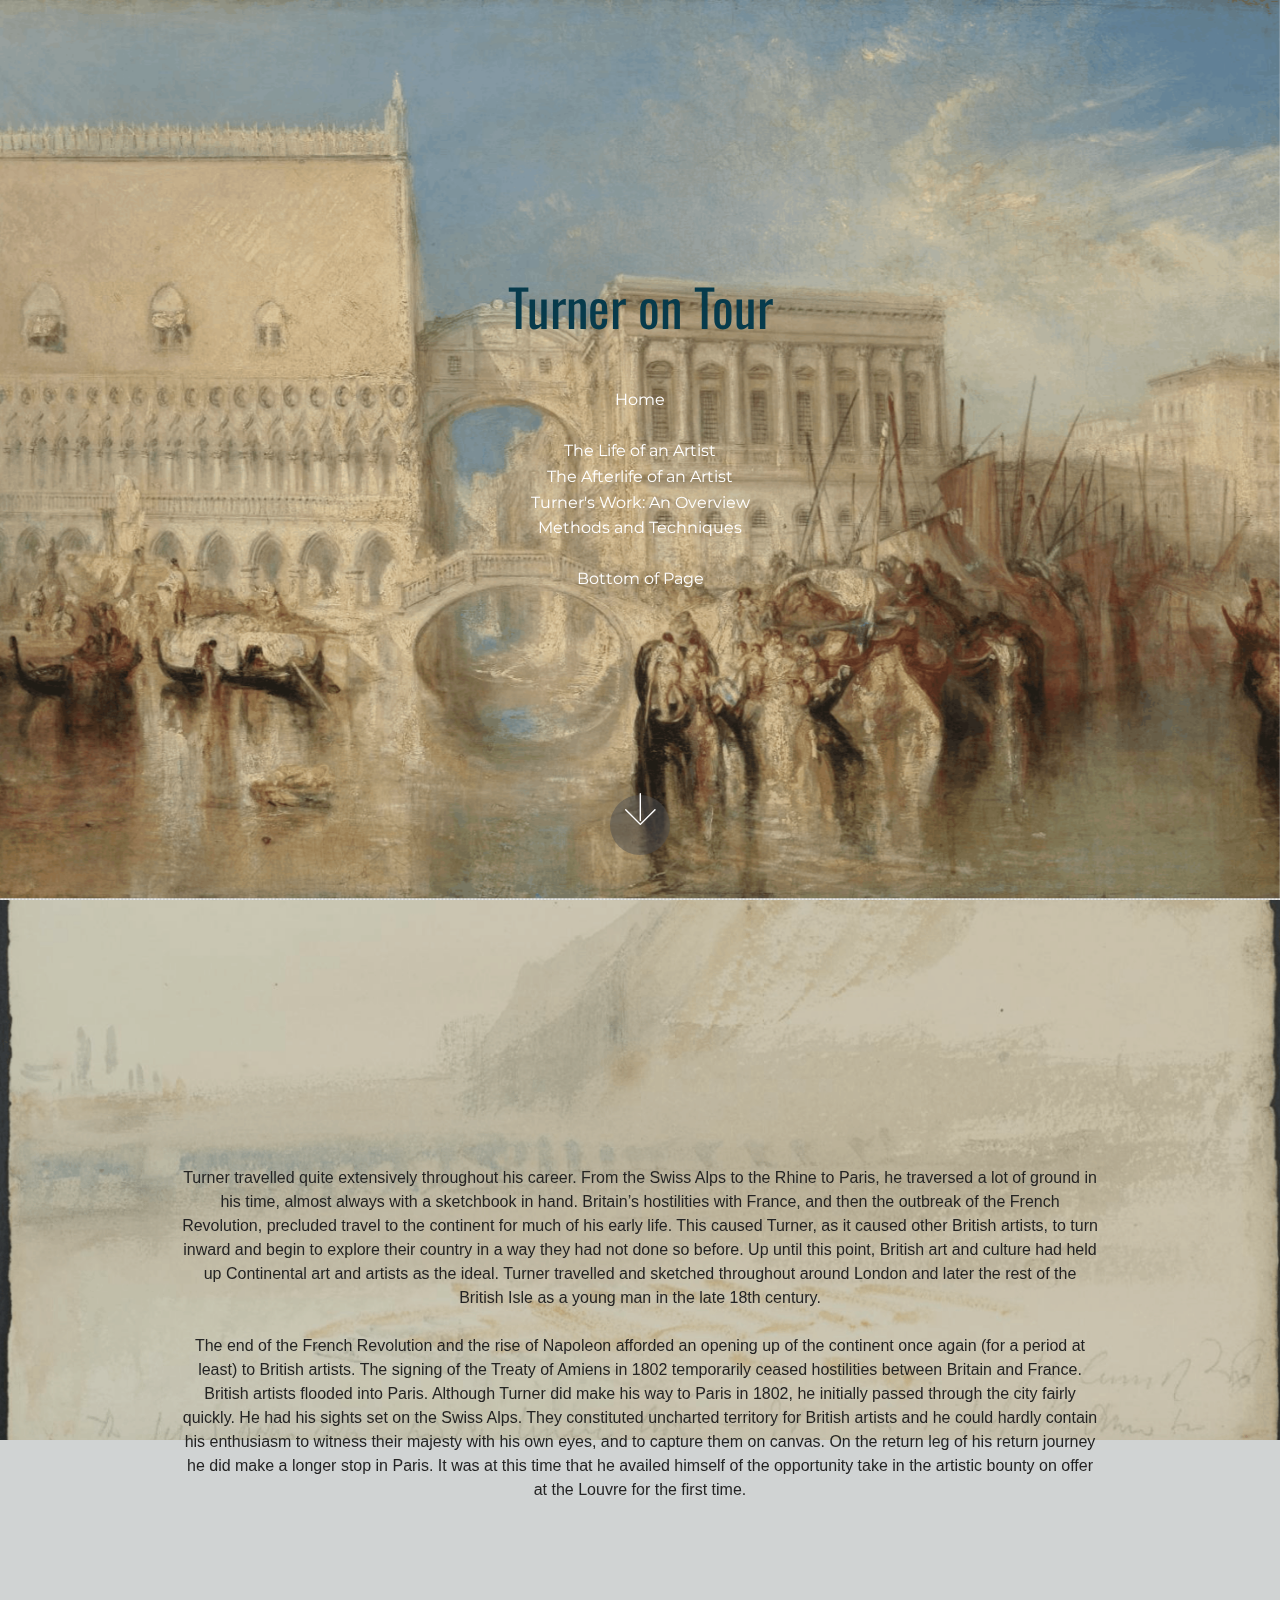
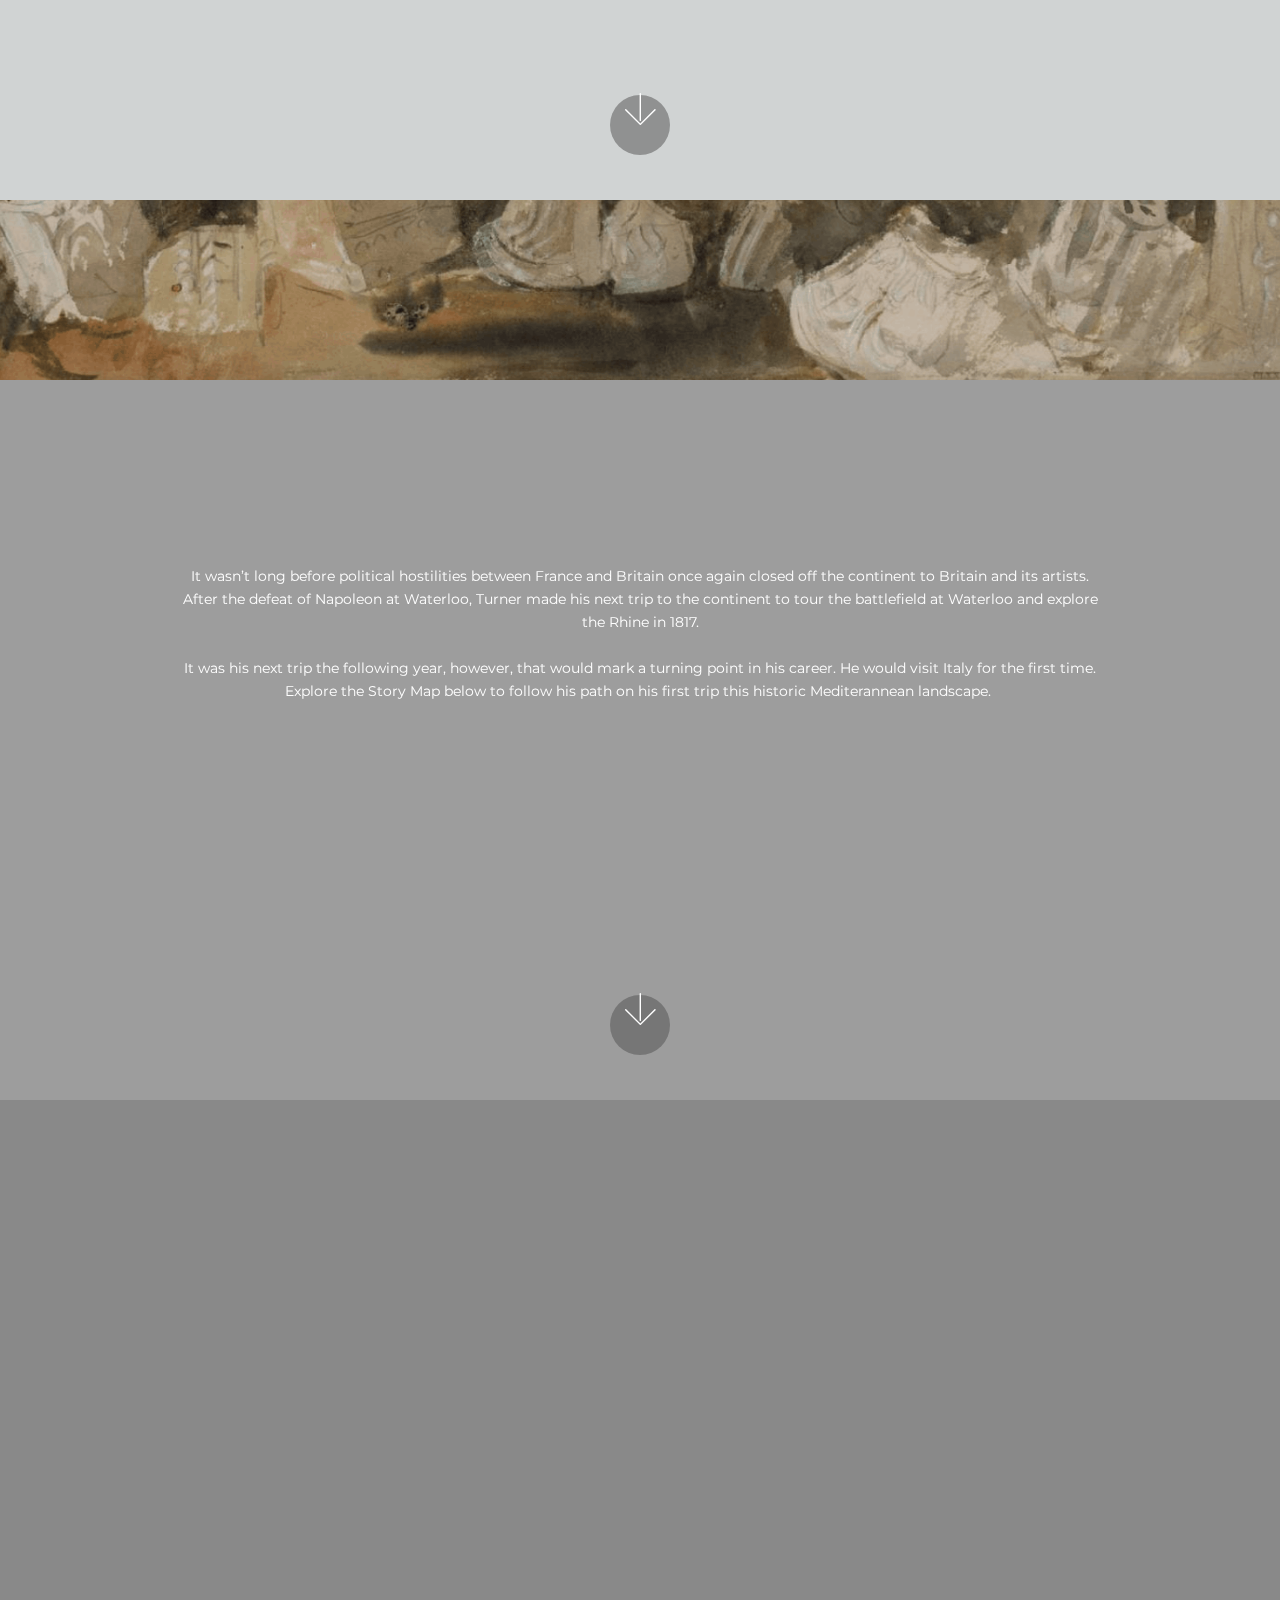
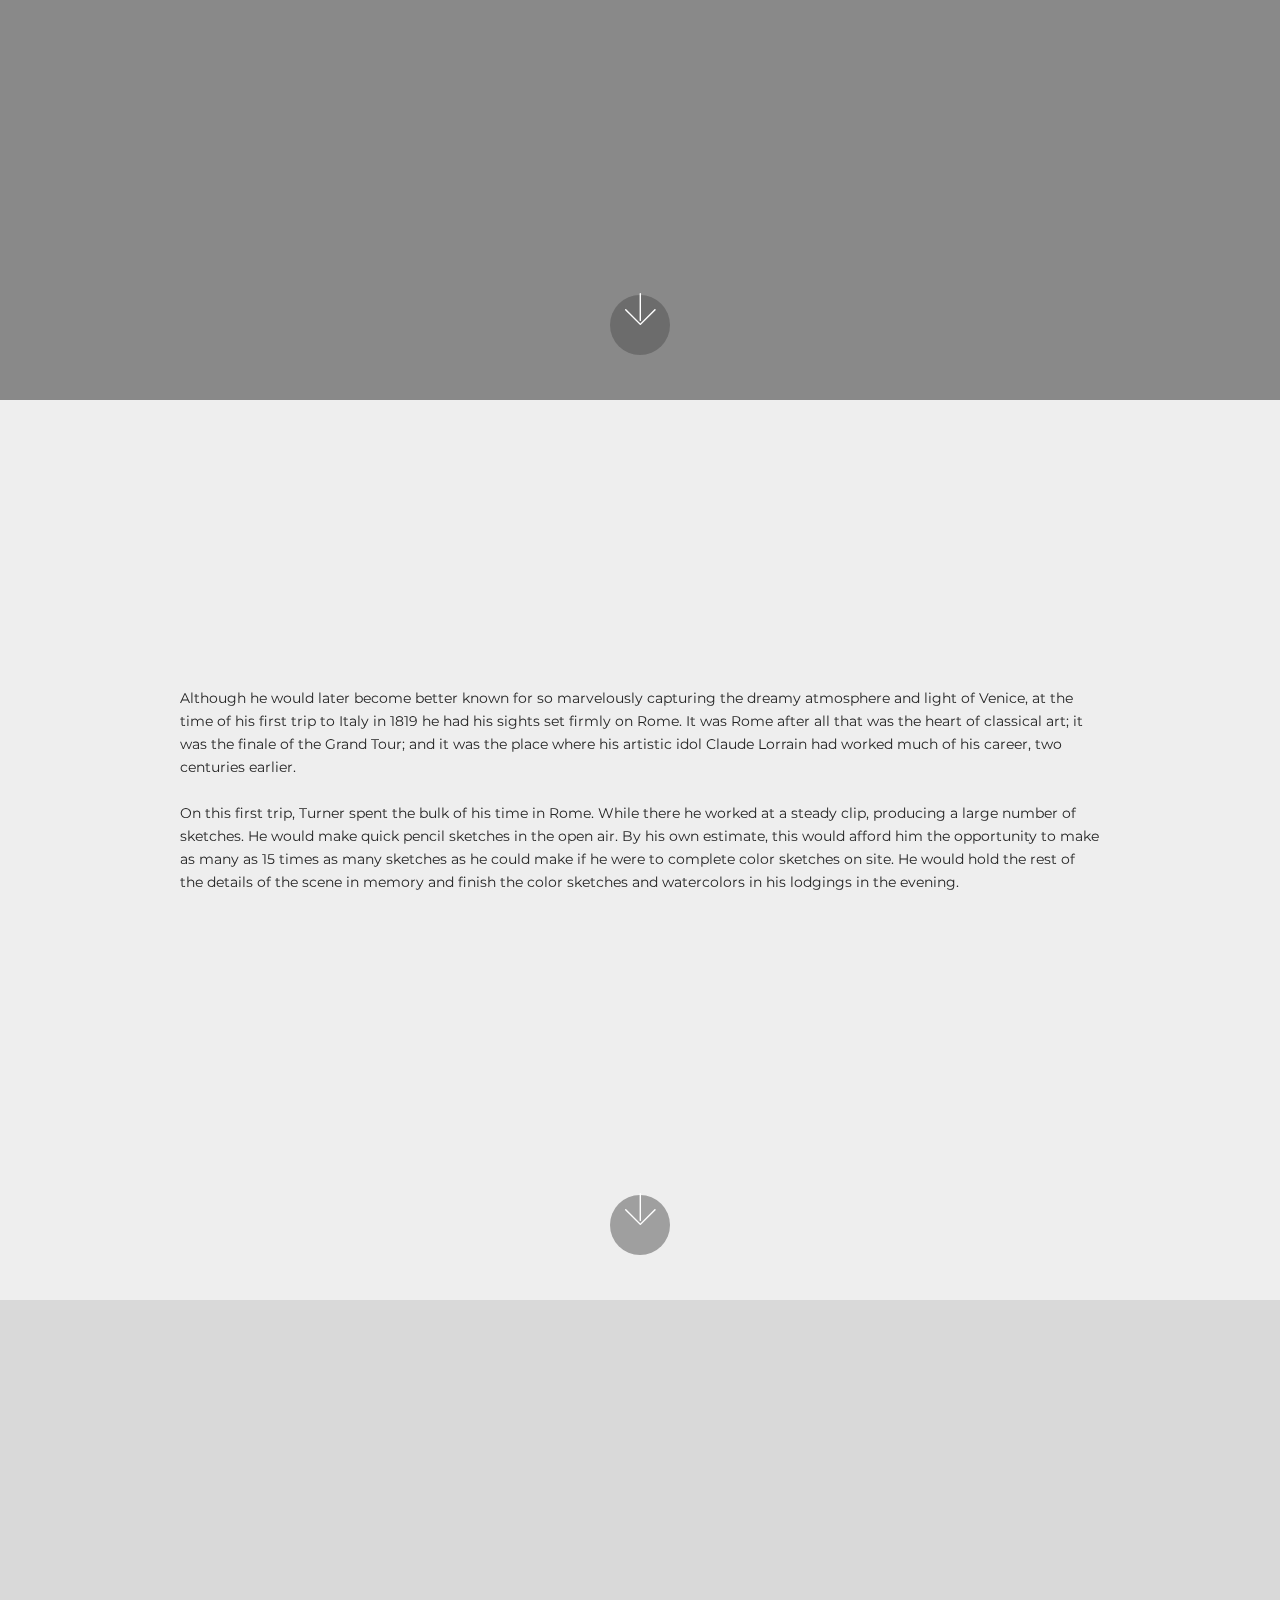
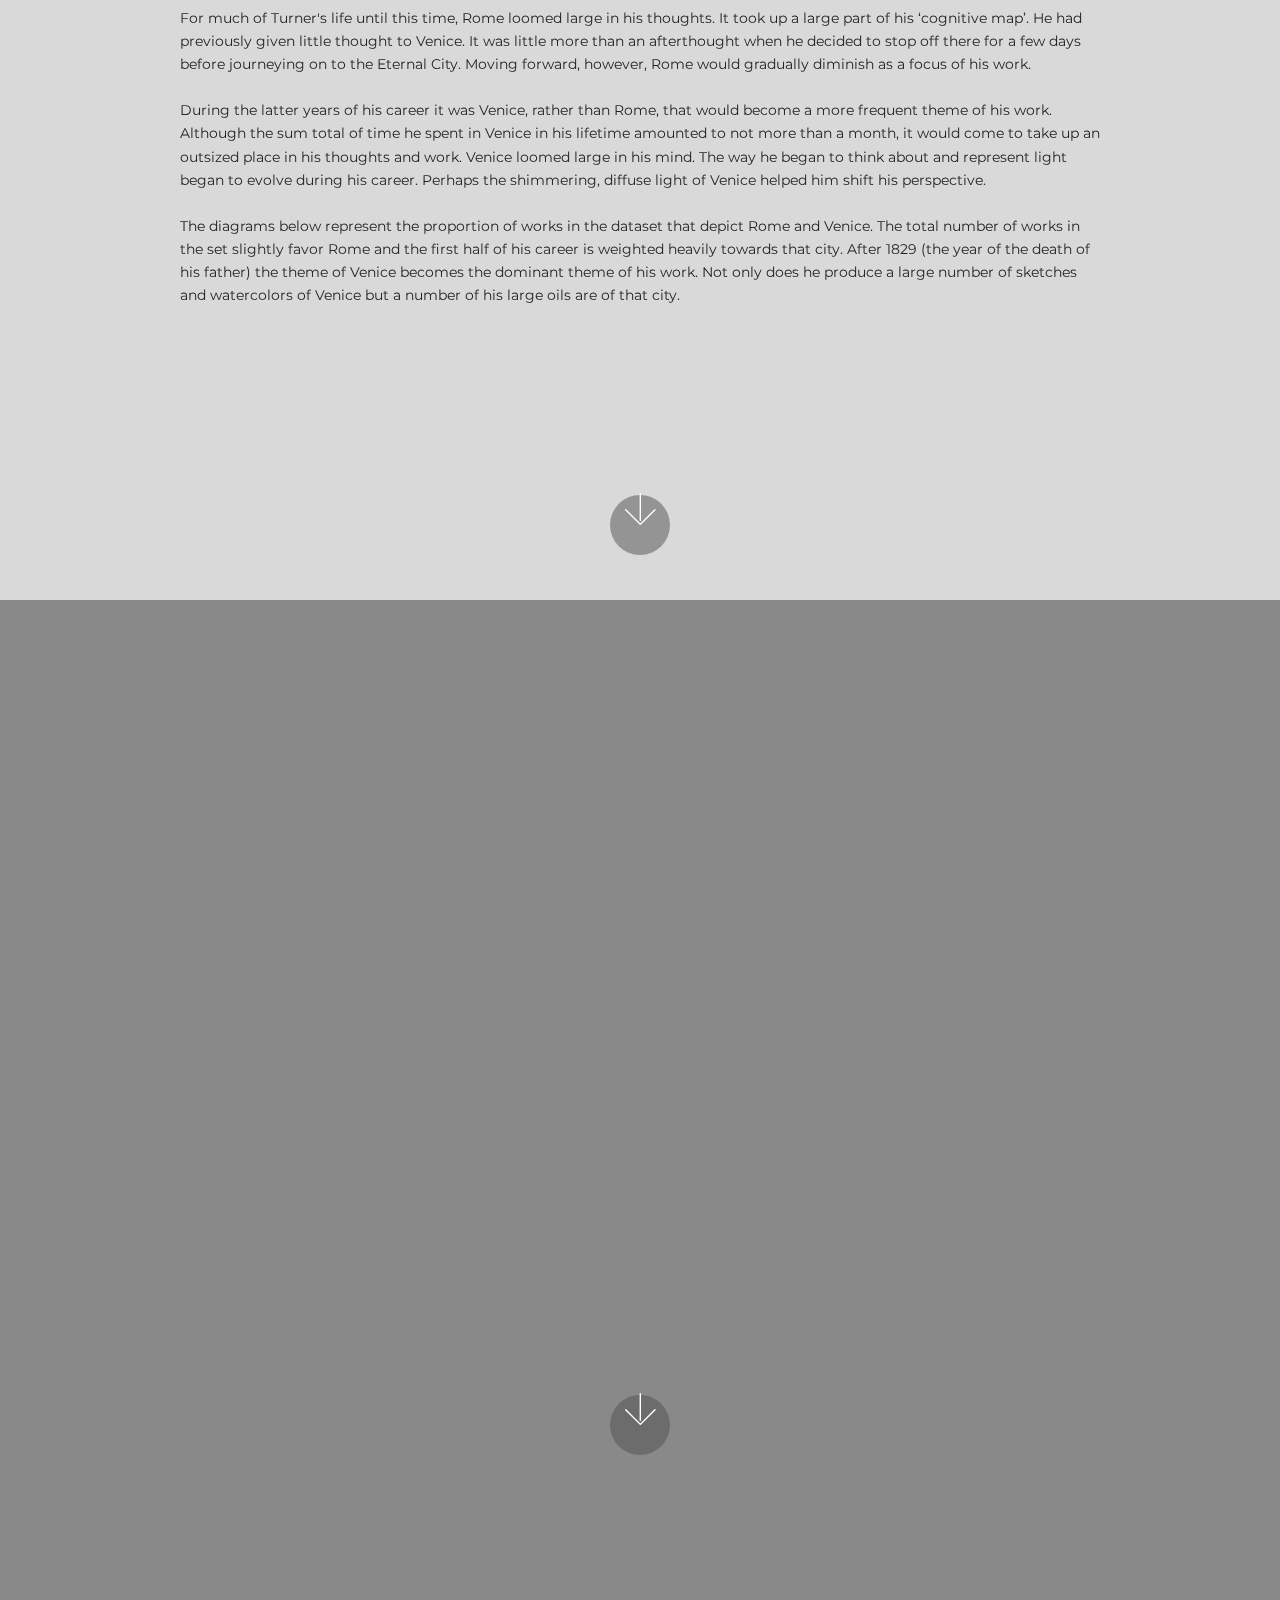
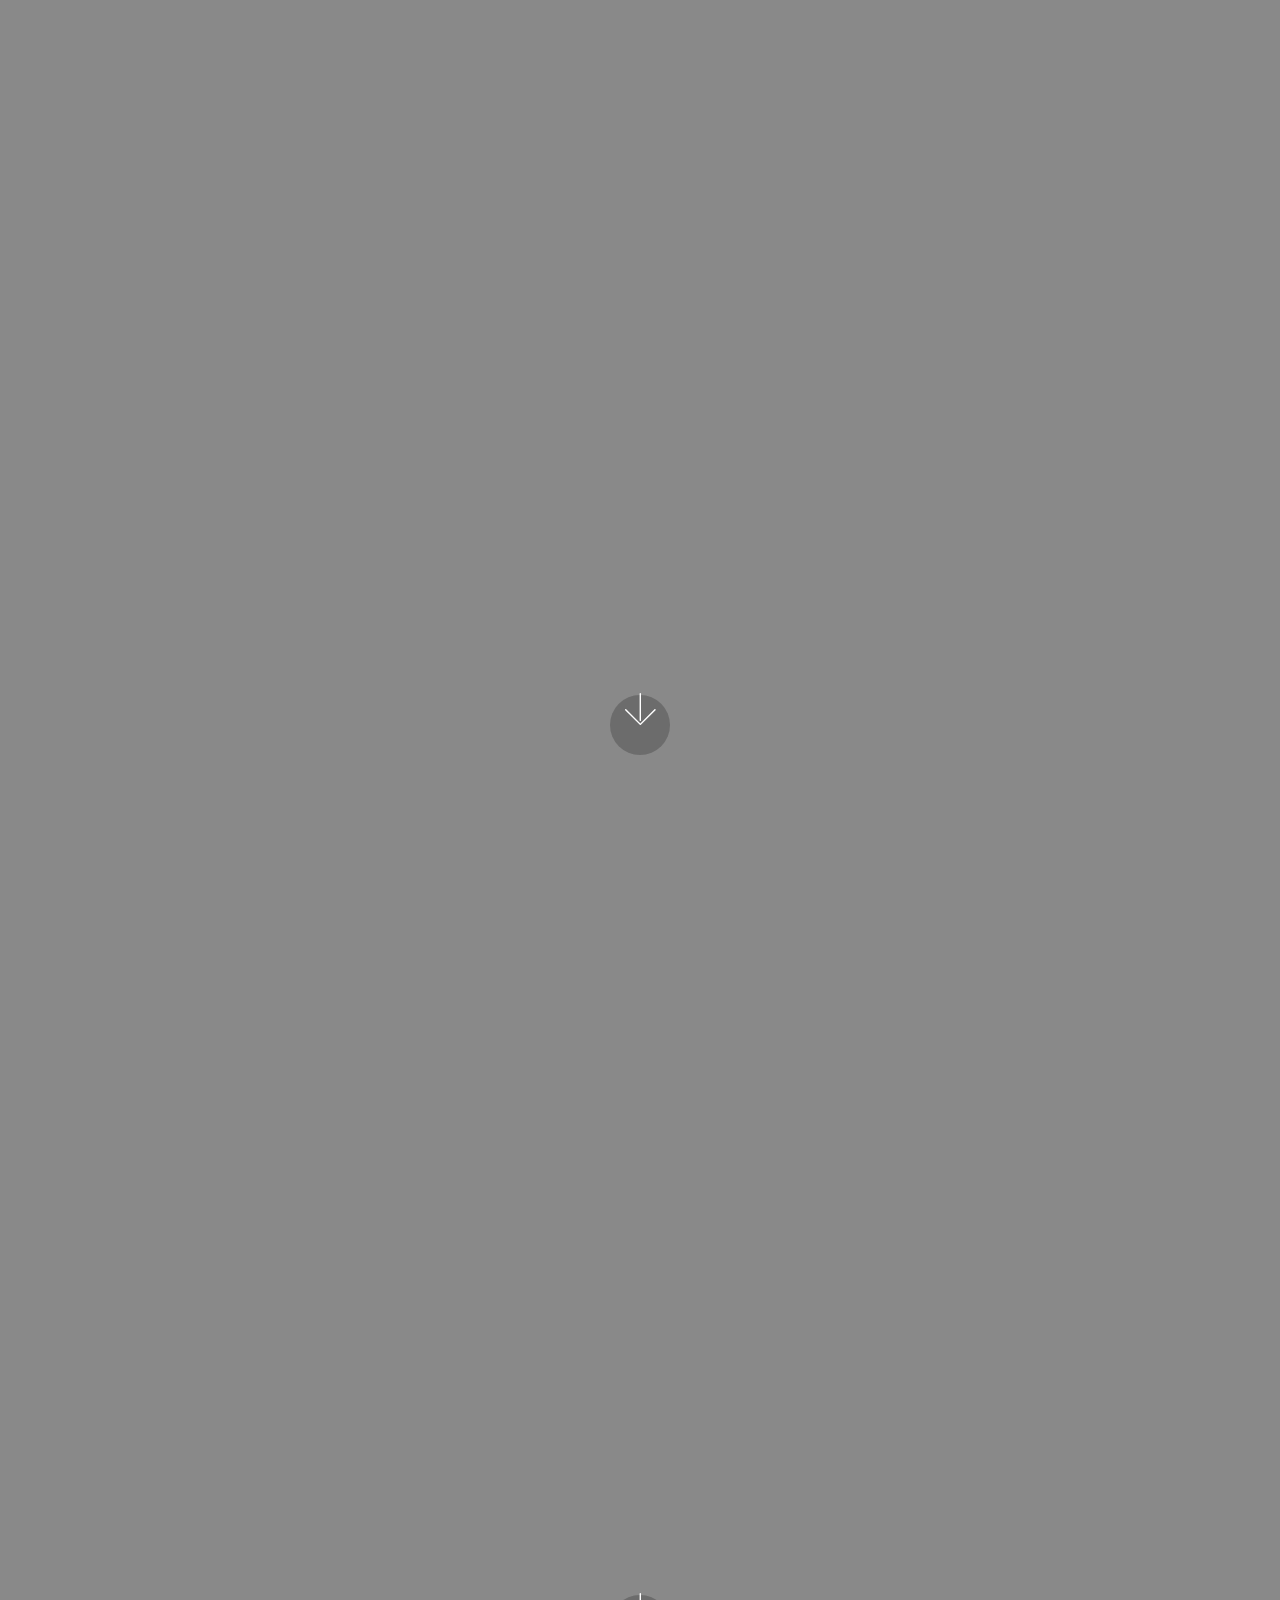
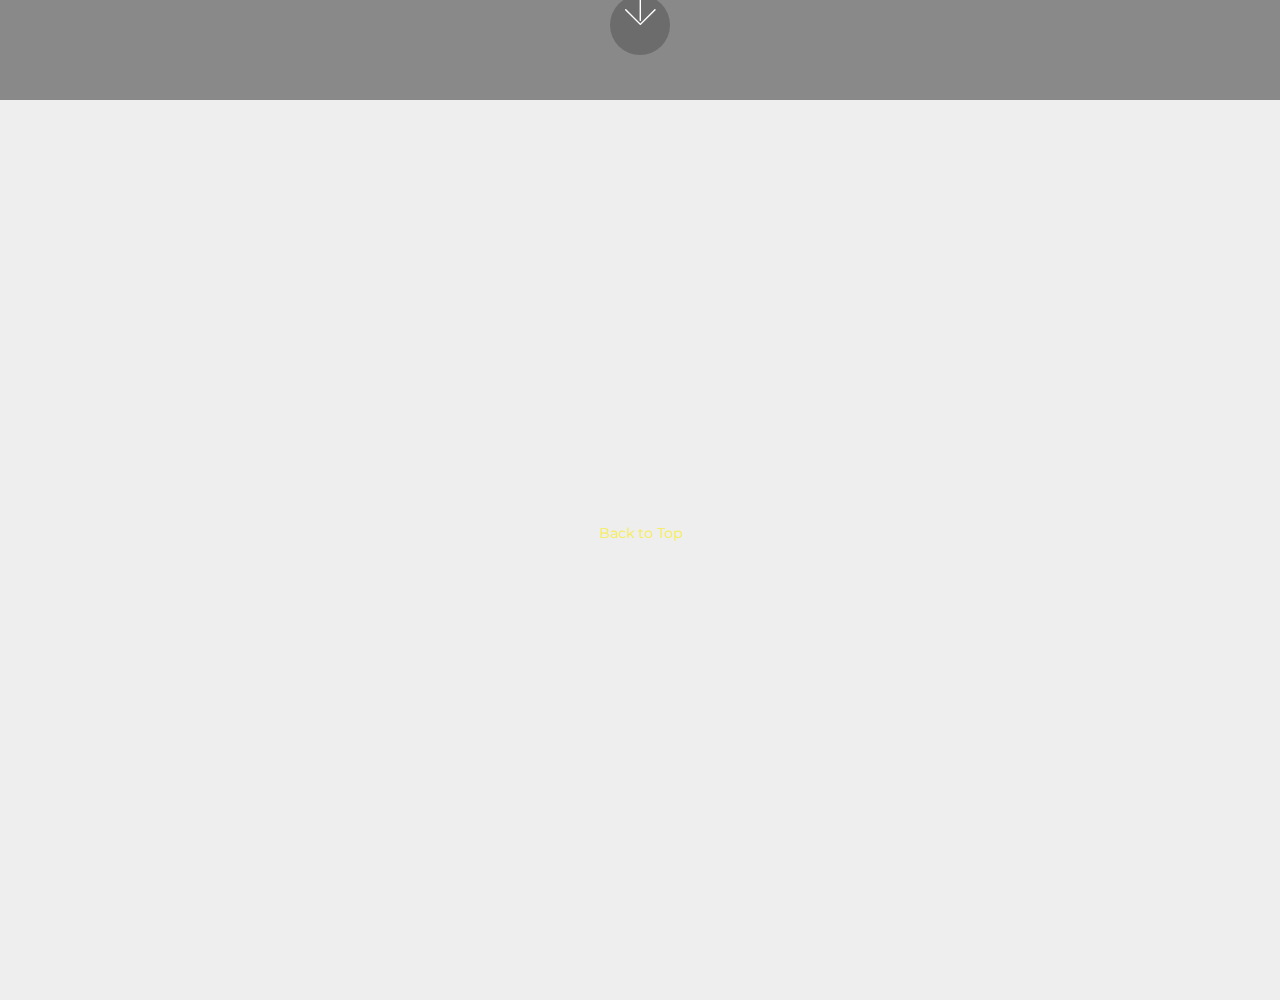
<file: page5.html>
<!DOCTYPE html>
<html  >
<head>
  <!-- Site made with Mobirise Website Builder v4.9.6, https://mobirise.com -->
  <meta charset="UTF-8">
  <meta http-equiv="X-UA-Compatible" content="IE=edge">
  <meta name="generator" content="Mobirise v4.9.6, mobirise.com">
  <meta name="viewport" content="width=device-width, initial-scale=1, minimum-scale=1">
  <link rel="shortcut icon" href="assets/images/logo4.png" type="image/x-icon">
  <meta name="description" content="Site Generator Description">
  
  <title>Turner on Tour</title>
  <link rel="stylesheet" href="assets/web/assets/mobirise-icons/mobirise-icons.css">
  <link rel="stylesheet" href="assets/tether/tether.min.css">
  <link rel="stylesheet" href="assets/bootstrap/css/bootstrap.min.css">
  <link rel="stylesheet" href="assets/bootstrap/css/bootstrap-grid.min.css">
  <link rel="stylesheet" href="assets/bootstrap/css/bootstrap-reboot.min.css">
  <link rel="stylesheet" href="assets/theme/css/style.css">
  <link rel="stylesheet" href="assets/mobirise/css/mbr-additional.css" type="text/css">
  
  
  
</head>
<body>
  <section class="cid-rkmDPegcK4 mbr-fullscreen mbr-parallax-background" id="header2-1h">

    

    <div class="mbr-overlay" style="opacity: 0; background-color: rgb(193, 193, 193);"></div>

    <div class="container align-center">
        <div class="row justify-content-md-center">
            <div class="mbr-white col-md-10">
                <h1 class="mbr-section-title mbr-bold pb-3 mbr-fonts-style display-1"><span style="font-weight: normal;">Turner on Tour</span></h1>
                
                <p class="mbr-text pb-3 mbr-fonts-style display-5"><br><a href="index.html" class="text-white">Home</a><a href="index.html" class="text-white"><br></a><br><a href="Page2.html" class="text-white">The Life of an Artist</a><br><a href="page3.html" class="text-white">The Afterlife of an Artist</a><br><a href="page6.html" class="text-white">Turner's Work: An Overview</a><br><a href="page4.html" class="text-white">Methods and Techniques</a><br><br><a href="#bottom" class="text-white">Bottom of Page</a></p>
                
            </div>
        </div>
    </div>
    <div class="mbr-arrow hidden-sm-down" aria-hidden="true">
        <a href="#next">
            <i class="mbri-down mbr-iconfont"></i>
        </a>
    </div>
</section>

<section class="engine"><a href="https://mobirise.info/j">website templates</a></section><section class="cid-rltxh5kLbt mbr-fullscreen mbr-parallax-background" id="header2-2h">

    

    <div class="mbr-overlay" style="opacity: 0.2; background-color: rgb(91, 104, 107);"></div>

    <div class="container align-center">
        <div class="row justify-content-md-center">
            <div class="mbr-white col-md-10">
                
                
                <p class="mbr-text pb-3 mbr-fonts-style display-5"></p><p>Turner travelled quite extensively throughout his career. From the Swiss Alps to the Rhine to Paris, he traversed a lot of ground in his time, almost always with a sketchbook in hand. Britain’s hostilities with France, and then the outbreak of the French Revolution, precluded travel to the continent for much of his early life. This caused Turner, as it caused other British artists, to turn inward and begin to explore their country in a way they had not done so before. Up until this point, British art and culture had held up Continental art and artists as the ideal. Turner travelled and sketched throughout around London and later the rest of the British Isle as a young man in the late 18th century.<br><br>The end of the French Revolution and the rise of Napoleon afforded an opening up of the continent once again (for a period at least) to British artists. The signing of the Treaty of Amiens in 1802 temporarily ceased hostilities between Britain and France. British artists flooded into Paris. Although Turner did make his way to Paris in 1802, he initially passed through the city fairly quickly. He had his sights set on the Swiss Alps. They constituted uncharted territory for British artists and he could hardly contain his enthusiasm to witness their majesty with his own eyes, and to capture them on canvas. On the return leg of his return journey he did make a longer stop in Paris. It was at this time that he availed himself of the opportunity take in the artistic bounty on offer at the Louvre for the first time. <br><br><br></p><p></p>
                
            </div>
        </div>
    </div>
    <div class="mbr-arrow hidden-sm-down" aria-hidden="true">
        <a href="#next">
            <i class="mbri-down mbr-iconfont"></i>
        </a>
    </div>
</section>

<section class="cid-rliv918Uht mbr-fullscreen mbr-parallax-background" id="header2-1v">

    

    <div class="mbr-overlay" style="opacity: 0.4; background-color: rgb(35, 35, 35);"></div>

    <div class="container align-center">
        <div class="row justify-content-md-center">
            <div class="mbr-white col-md-10">
                
                
                <p class="mbr-text pb-3 mbr-fonts-style display-7">It wasn’t long before political hostilities between France and Britain once again closed off the continent to Britain and its artists. After the defeat of Napoleon at Waterloo, Turner made his next trip to the continent to tour the battlefield at Waterloo and explore the Rhine in 1817.<br><br>It was his next trip the following year, however, that would mark a turning point in his career. He would visit Italy for the first time. Explore the Story Map below to follow his path on his first trip this historic Mediterannean landscape.&nbsp;</p>
                
            </div>
        </div>
    </div>
    <div class="mbr-arrow hidden-sm-down" aria-hidden="true">
        <a href="#next">
            <i class="mbri-down mbr-iconfont"></i>
        </a>
    </div>
</section>

<section class="cid-rlNWmgUdnL mbr-fullscreen mbr-parallax-background" id="header2-2r">

    

    <div class="mbr-overlay" style="opacity: 0.5; background-color: rgb(35, 35, 35);"></div>

    <div class="container align-center">
        <div class="row justify-content-md-center">
            <div class="mbr-white col-md-10">
                
                
                <p class="mbr-text pb-3 mbr-fonts-style display-5"><iframe src="https://uploads.knightlab.com/storymapjs/d3edca97d55cca4c22ef982c351aa96f/jmw-turner-travels/index.html" frameborder="0" width="90%" height="550"></iframe></p>
                
            </div>
        </div>
    </div>
    <div class="mbr-arrow hidden-sm-down" aria-hidden="true">
        <a href="#next">
            <i class="mbri-down mbr-iconfont"></i>
        </a>
    </div>
</section>

<section class="cid-rlu2a3aNKr mbr-fullscreen mbr-parallax-background" id="header2-2j">

    

    <div class="mbr-overlay" style="opacity: 0; background-color: rgb(255, 255, 255);"></div>

    <div class="container align-center">
        <div class="row justify-content-md-center">
            <div class="mbr-white col-md-10">
                
                
                <p class="mbr-text pb-3 mbr-fonts-style display-7">Although he would later become better known for so marvelously capturing the dreamy atmosphere and light of Venice, at the time of his first trip to Italy in 1819 he had his sights set firmly on Rome. It was Rome after all that was the heart of classical art; it was the finale of the Grand Tour; and it was the place where his artistic idol Claude Lorrain had worked much of his career, two centuries earlier.<br><br>On this first trip, Turner spent the bulk of his time in Rome. While there he worked at a steady clip, producing a large number of sketches. He would make quick pencil sketches in the open air. By his own estimate, this would afford him the opportunity to make as many as 15 times as many sketches as he could make if he were to complete color sketches on site. He would hold the rest of the details of the scene in memory and finish the color sketches and watercolors in his lodgings in the evening.<br><br></p><p></p><p><br><br></p><p></p>
                
            </div>
        </div>
    </div>
    <div class="mbr-arrow hidden-sm-down" aria-hidden="true">
        <a href="#next">
            <i class="mbri-down mbr-iconfont"></i>
        </a>
    </div>
</section>

<section class="cid-rlirHIl57U mbr-fullscreen mbr-parallax-background" id="header2-1s">

    

    <div class="mbr-overlay" style="opacity: 0.1; background-color: rgb(35, 35, 35);"></div>

    <div class="container align-center">
        <div class="row justify-content-md-center">
            <div class="mbr-white col-md-10">
                
                
                <p class="mbr-text pb-3 mbr-fonts-style display-7"><br><br>For much of Turner's life until this time, Rome loomed large in his thoughts. It took up a large part of his ‘cognitive map’. He had previously given little thought to Venice. It was little more than an afterthought when he decided to stop off there for a few days before journeying on to the Eternal City. Moving forward, however, Rome would gradually diminish as a focus of his work.&nbsp;<br><br>During the latter years of his career it was Venice, rather than Rome, that would become a more frequent theme of his work. Although the sum total of time he spent in Venice in his lifetime amounted to not more than a month, it would come to take up an outsized place in his thoughts and work. Venice loomed large in his mind. The way he began to think about and represent light began to evolve during his career. Perhaps the shimmering, diffuse light of Venice helped him shift his perspective.<br><br>The diagrams below represent the proportion of works in the dataset that depict Rome and Venice. The total number of works in the set slightly favor Rome and the first half of his career is weighted heavily towards that city. After 1829 (the year of the death of his father) the theme of Venice becomes the dominant theme of his work. Not only does he produce a large number of sketches and watercolors of Venice but a number of his large oils are of that city.</p><p></p><p></p><p></p><p></p><p></p>
                
            </div>
        </div>
    </div>
    <div class="mbr-arrow hidden-sm-down" aria-hidden="true">
        <a href="#next">
            <i class="mbri-down mbr-iconfont"></i>
        </a>
    </div>
</section>

<section class="cid-rm6i6uOFgb mbr-fullscreen mbr-parallax-background" id="header2-3e">

    

    <div class="mbr-overlay" style="opacity: 0.5; background-color: rgb(35, 35, 35);"></div>

    <div class="container align-center">
        <div class="row justify-content-md-center">
            <div class="mbr-white col-md-10">
                
                
                <p class="mbr-text pb-3 mbr-fonts-style display-5"></p><div class="flourish-embed" data-src="visualisation/271644" data-width="85%"></div><script src="https://public.flourish.studio/resources/embed.js"></script><p></p>
                
            </div>
        </div>
    </div>
    <div class="mbr-arrow hidden-sm-down" aria-hidden="true">
        <a href="#next">
            <i class="mbri-down mbr-iconfont"></i>
        </a>
    </div>
</section>

<section class="cid-rm6lFXmQ9h mbr-fullscreen mbr-parallax-background" id="header2-3h">

    

    <div class="mbr-overlay" style="opacity: 0.5; background-color: rgb(35, 35, 35);"></div>

    <div class="container align-center">
        <div class="row justify-content-md-center">
            <div class="mbr-white col-md-10">
                
                
                <p class="mbr-text pb-3 mbr-fonts-style display-5"></p><div class="flourish-embed" data-src="visualisation/271596" data-width="40%"></div><script src="https://public.flourish.studio/resources/embed.js"></script><br><div class="flourish-embed" data-src="visualisation/271640" data-width="40%"></div><script src="https://public.flourish.studio/resources/embed.js"></script><br><p></p>
                
            </div>
        </div>
    </div>
    <div class="mbr-arrow hidden-sm-down" aria-hidden="true">
        <a href="#next">
            <i class="mbri-down mbr-iconfont"></i>
        </a>
    </div>
</section>

<section class="cid-rm6bepcIJr mbr-fullscreen mbr-parallax-background" id="header2-3d">

    

    <div class="mbr-overlay" style="opacity: 0.5; background-color: rgb(35, 35, 35);"></div>

    <div class="container align-center">
        <div class="row justify-content-md-center">
            <div class="mbr-white col-md-10">
                
                
                
                
            </div>
        </div>
    </div>
    <div class="mbr-arrow hidden-sm-down" aria-hidden="true">
        <a href="#next">
            <i class="mbri-down mbr-iconfont"></i>
        </a>
    </div>
</section>

<section class="cid-rlirHDNnLx mbr-fullscreen mbr-parallax-background" id="header2-1r">

    

    <div class="mbr-overlay" style="opacity: 0; background-color: rgb(35, 35, 35);"></div>

    <div class="container align-center">
        <div class="row justify-content-md-center">
            <div class="mbr-white col-md-10">
                
                
                <p class="mbr-text pb-3 mbr-fonts-style display-7"><a href="#top" class="text-success">Back to Top</a></p>
                
            </div>
        </div>
    </div>
    
</section>


  <script src="assets/web/assets/jquery/jquery.min.js"></script>
  <script src="assets/popper/popper.min.js"></script>
  <script src="assets/tether/tether.min.js"></script>
  <script src="assets/bootstrap/js/bootstrap.min.js"></script>
  <script src="assets/smoothscroll/smooth-scroll.js"></script>
  <script src="assets/parallax/jarallax.min.js"></script>
  <script src="assets/theme/js/script.js"></script>
  
  
</body>
</html>
</file>
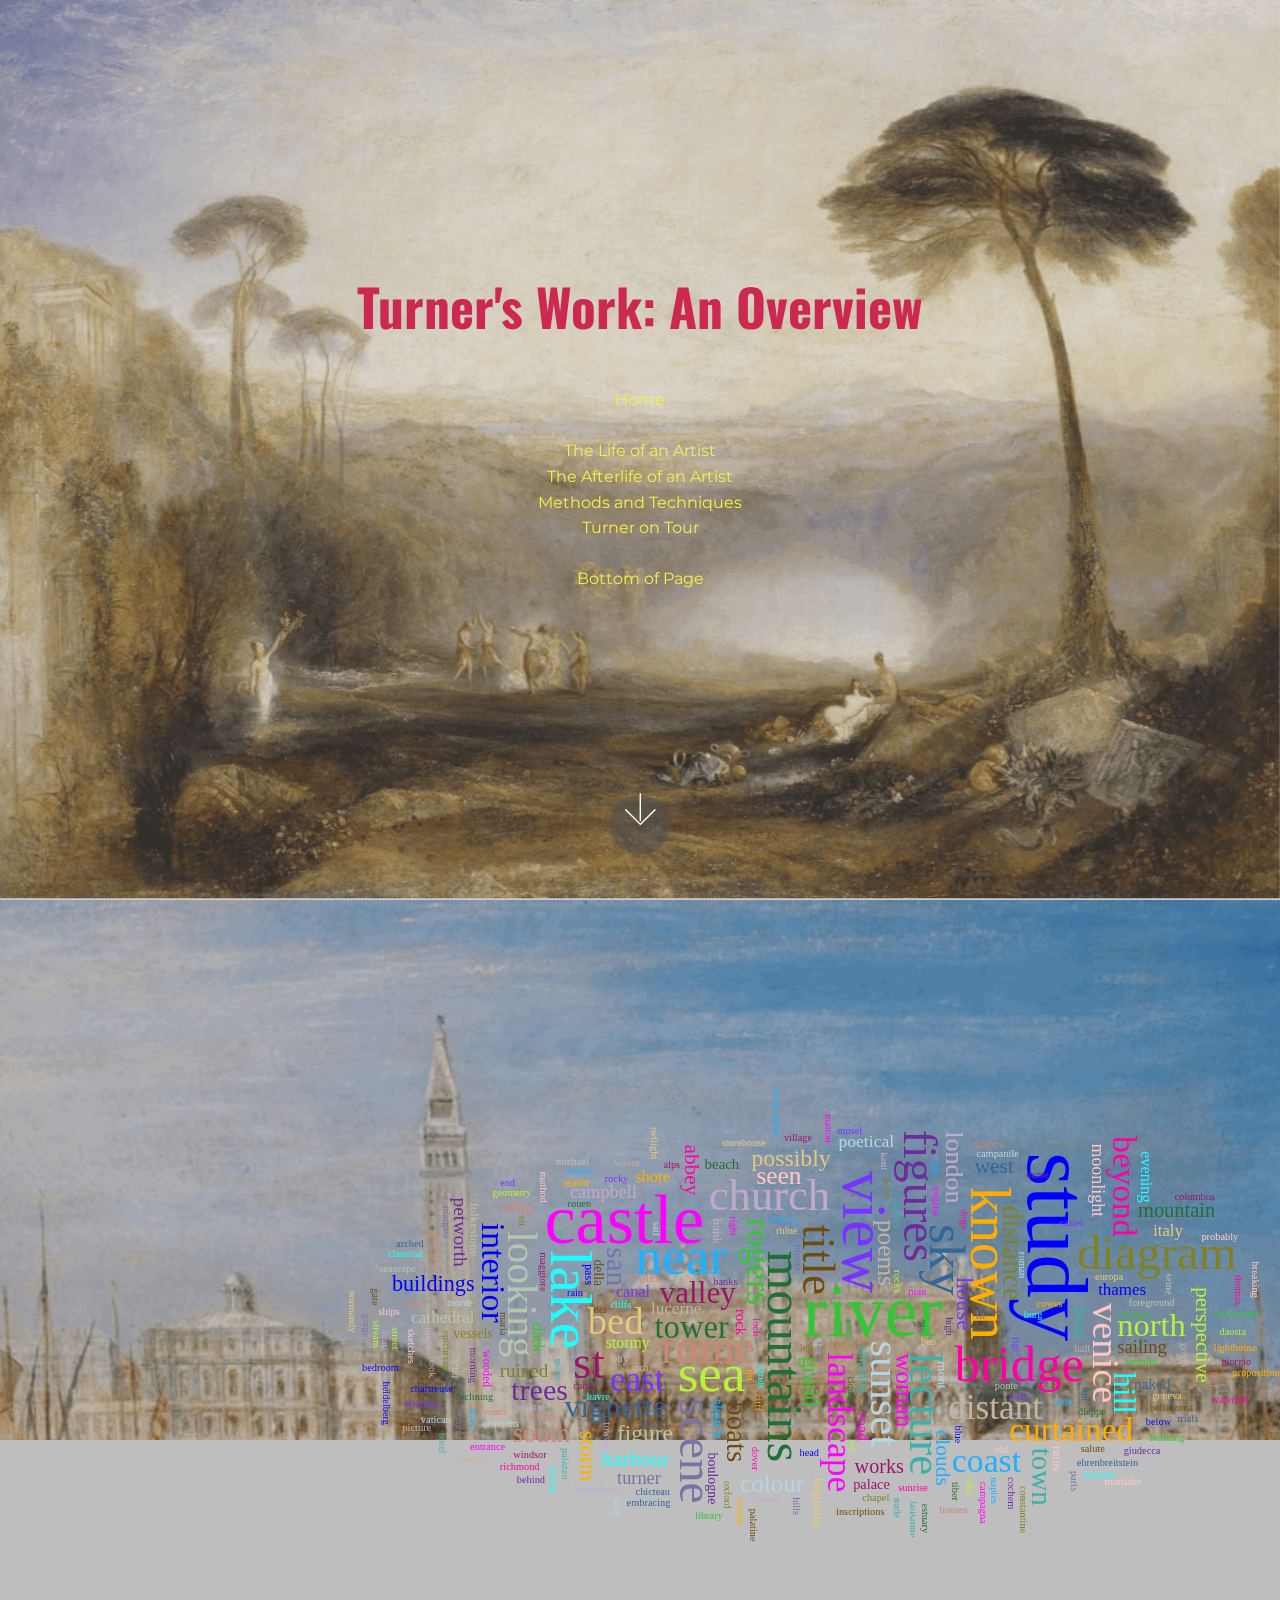
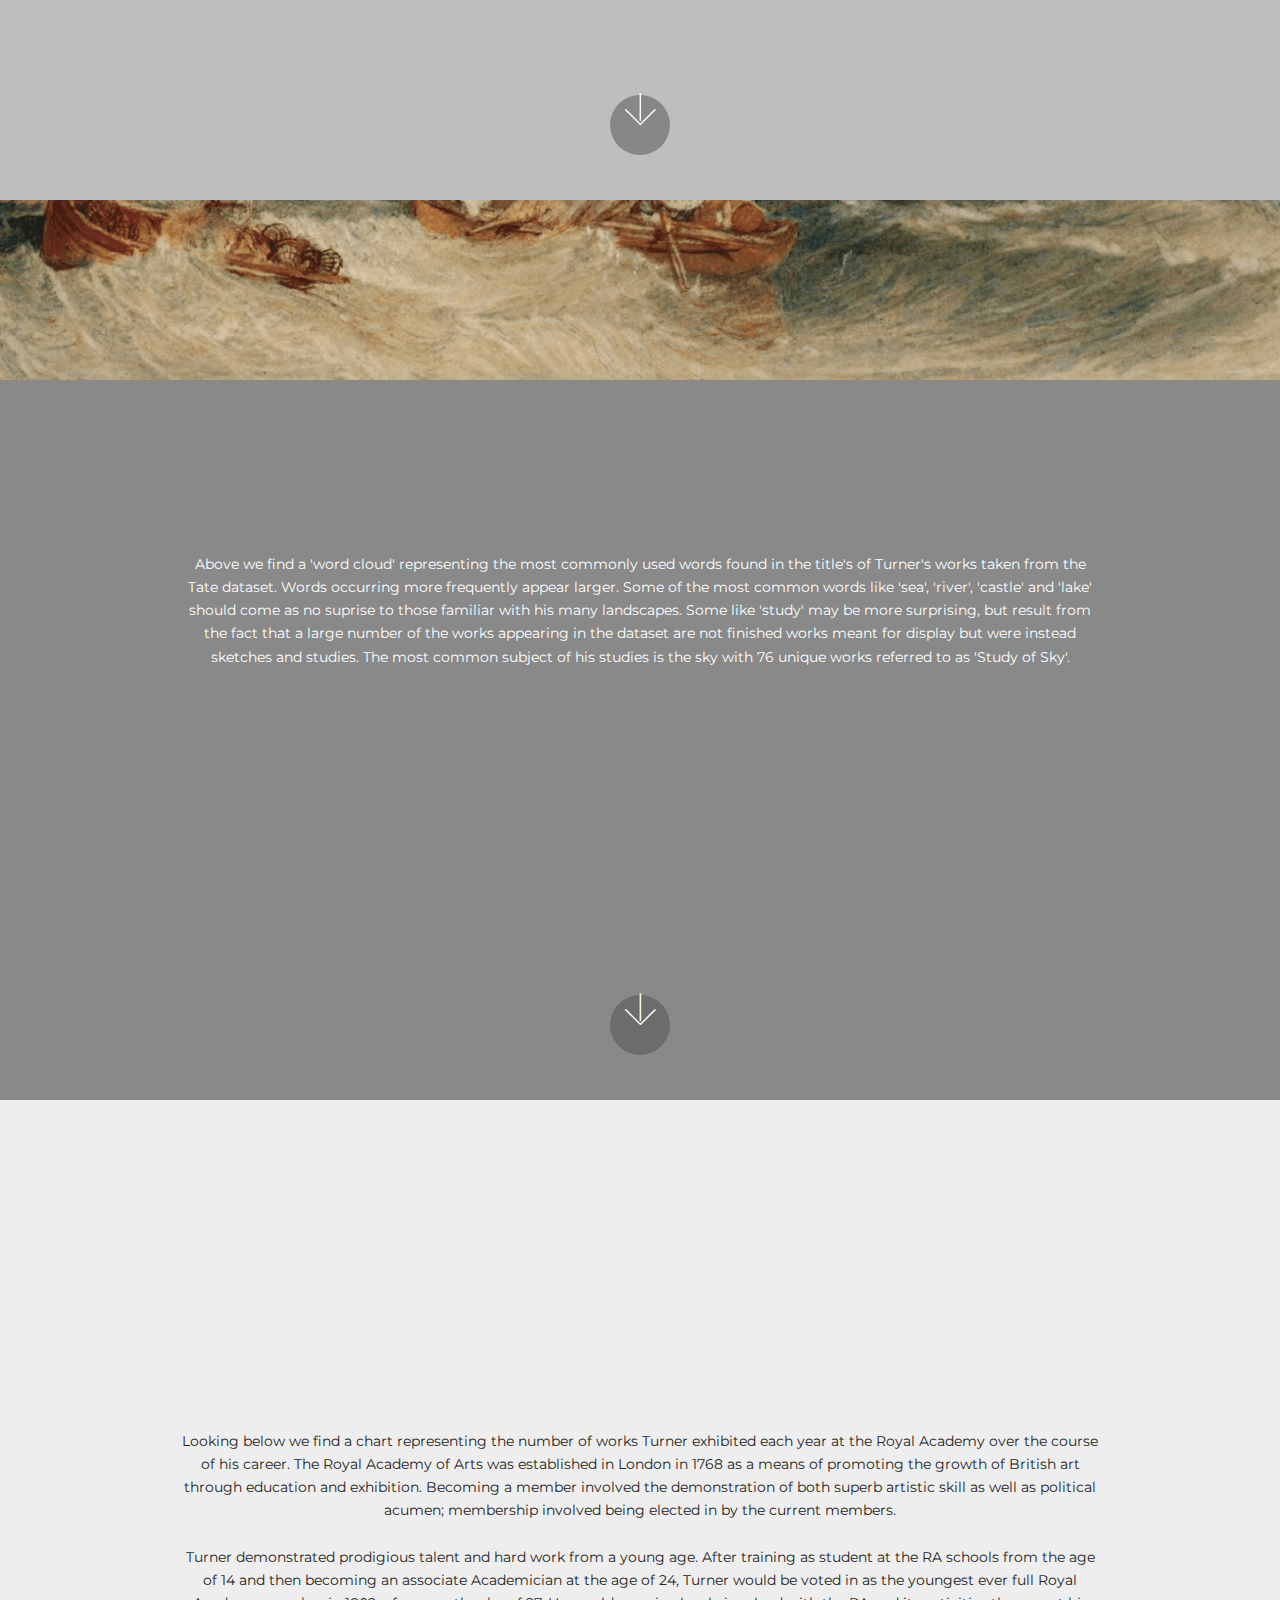
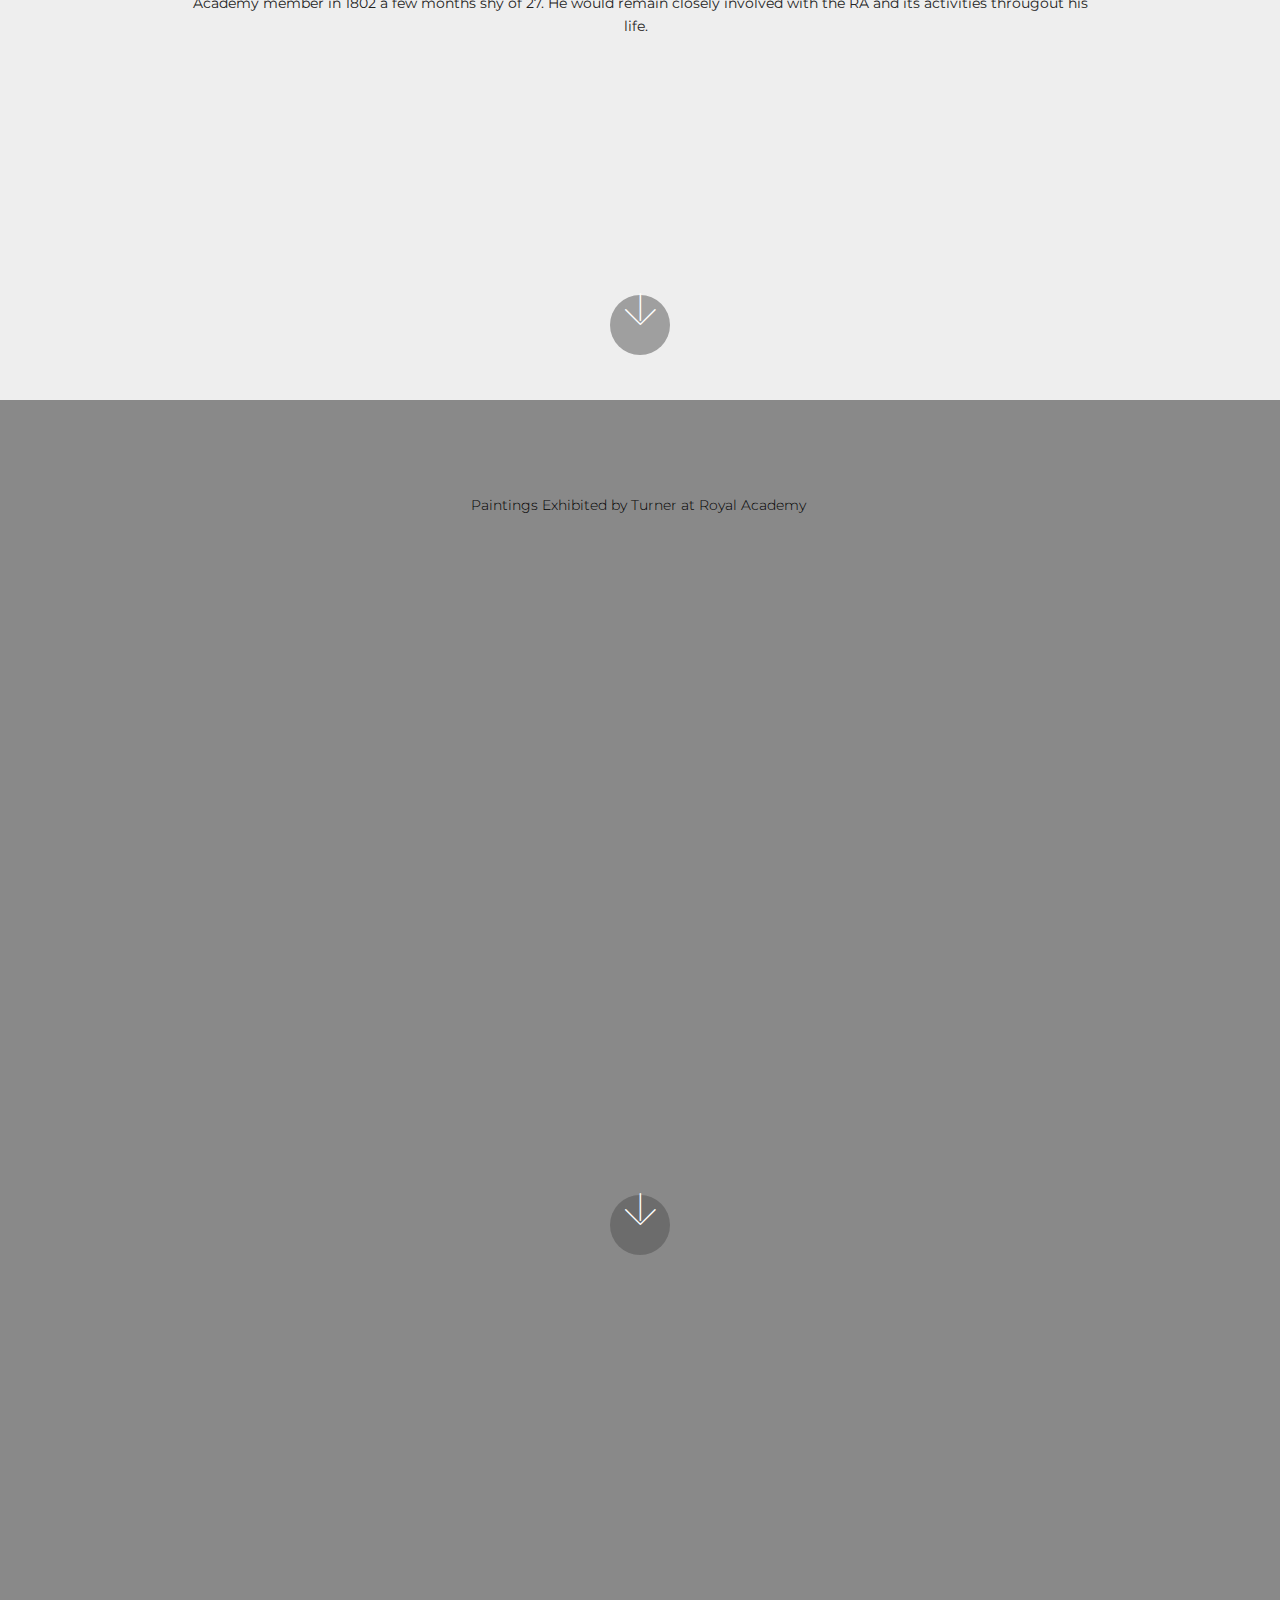
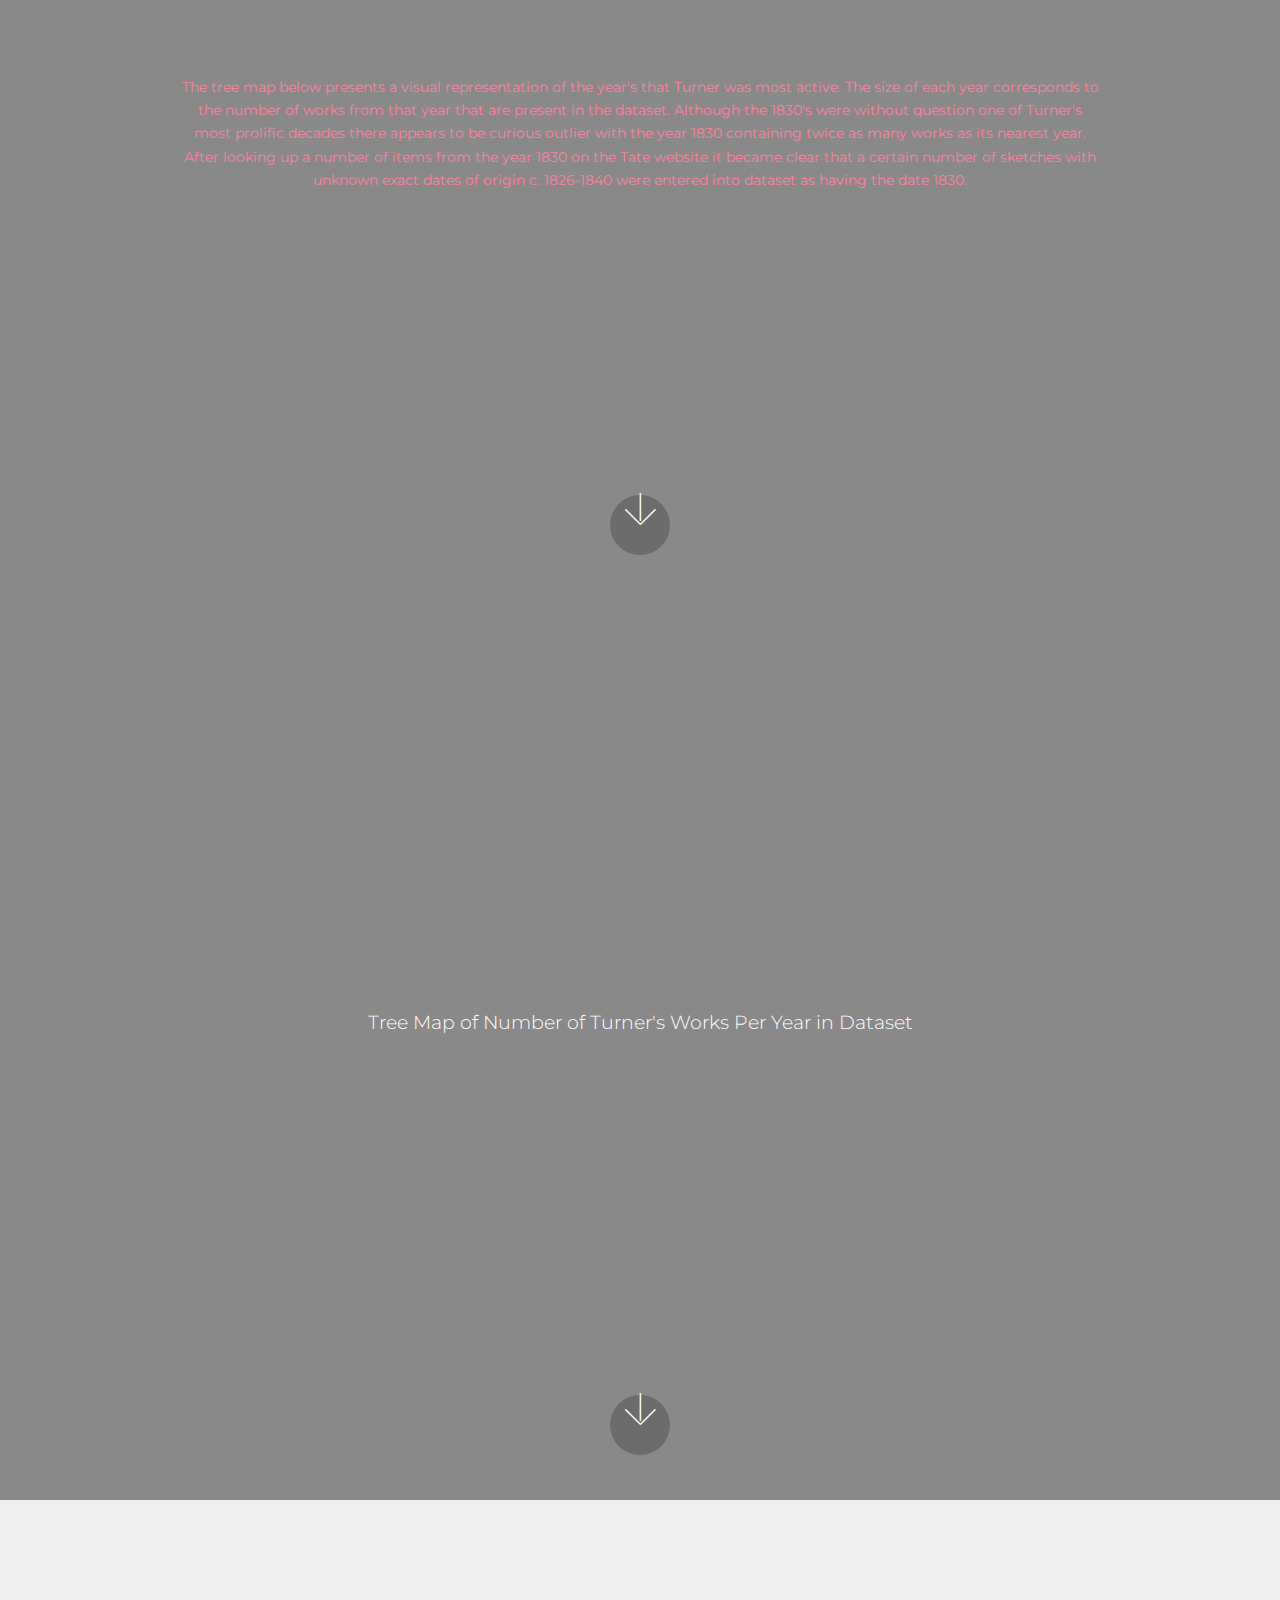
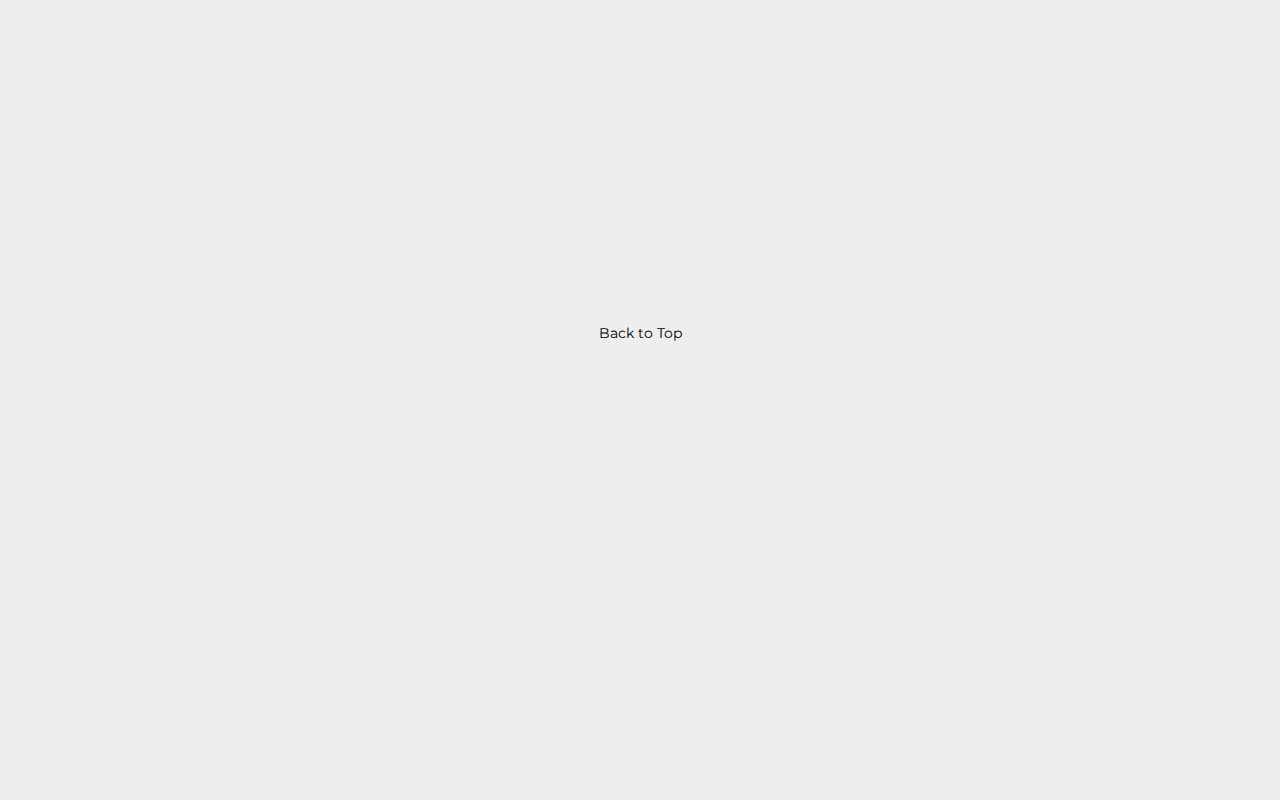
<file: page6.html>
<!DOCTYPE html>
<html  >
<head>
  <!-- Site made with Mobirise Website Builder v4.9.6, https://mobirise.com -->
  <meta charset="UTF-8">
  <meta http-equiv="X-UA-Compatible" content="IE=edge">
  <meta name="generator" content="Mobirise v4.9.6, mobirise.com">
  <meta name="viewport" content="width=device-width, initial-scale=1, minimum-scale=1">
  <link rel="shortcut icon" href="assets/images/logo4.png" type="image/x-icon">
  <meta name="description" content="Web Site Builder Description">
  
  <title>Turner's Work&amp;nbsp;</title>
  <link rel="stylesheet" href="assets/web/assets/mobirise-icons/mobirise-icons.css">
  <link rel="stylesheet" href="assets/tether/tether.min.css">
  <link rel="stylesheet" href="assets/bootstrap/css/bootstrap.min.css">
  <link rel="stylesheet" href="assets/bootstrap/css/bootstrap-grid.min.css">
  <link rel="stylesheet" href="assets/bootstrap/css/bootstrap-reboot.min.css">
  <link rel="stylesheet" href="assets/theme/css/style.css">
  <link rel="stylesheet" href="assets/mobirise/css/mbr-additional.css" type="text/css">
  
  
  
</head>
<body>
  <section class="cid-rlq9caLMZg mbr-fullscreen mbr-parallax-background" id="header2-2b">

    

    <div class="mbr-overlay" style="opacity: 0.1; background-color: rgb(35, 35, 35);"></div>

    <div class="container align-center">
        <div class="row justify-content-md-center">
            <div class="mbr-white col-md-10">
                <h1 class="mbr-section-title mbr-bold pb-3 mbr-fonts-style display-1">Turner's Work: An Overview</h1>
                
                <p class="mbr-text pb-3 mbr-fonts-style display-5"><br><a href="index.html" class="text-success">Home</a><br><br><a href="Page2.html" class="text-success">The Life of an Artist</a><br><a href="page3.html" class="text-success">The Afterlife of an Artist</a><br><a href="page4.html" class="text-success">Methods and Techniques</a><br><a href="page5.html" class="text-success">Turner on Tour</a><br><br><a href="#bottom" class="text-success">Bottom of Page</a></p>
                
            </div>
        </div>
    </div>
    <div class="mbr-arrow hidden-sm-down" aria-hidden="true">
        <a href="#next">
            <i class="mbri-down mbr-iconfont"></i>
        </a>
    </div>
</section>

<section class="engine"><a href="https://mobirise.info/t">free amp templates</a></section><section class="cid-rluvjsXkcx mbr-fullscreen mbr-parallax-background" id="header2-2l">

    

    <div class="mbr-overlay" style="opacity: 0.2; background-color: rgb(0, 0, 0);"></div>

    <div class="container align-center">
        <div class="row justify-content-md-center">
            <div class="mbr-white col-md-10">
                
                
                <p class="mbr-text pb-3 mbr-fonts-style display-5"><svg id="cirrus_82" class="cirrusGraph" width="1236" height="508" version="1.1" xmlns="http://www.w3.org/2000/svg"><g transform="translate(618, 255) scale(0.8644068241119385,0.8644068241119385)"><text text-anchor="middle" data-freq="392" transform="translate(266, -102) rotate(90)" style="font-family: &quot;Palatino Linotype&quot;, &quot;Book Antiqua&quot;, Palatino, serif; fill: rgb(0, 0, 255); font-size: 101.009px;">study</text><text text-anchor="middle" data-freq="340" transform="translate(86, 1) rotate(0)" style="font-family: &quot;Palatino Linotype&quot;, &quot;Book Antiqua&quot;, Palatino, serif; fill: rgb(51, 197, 51); font-size: 85.4204px;">river</text><text text-anchor="middle" data-freq="279" transform="translate(-201, -106) rotate(0)" style="font-family: &quot;Palatino Linotype&quot;, &quot;Book Antiqua&quot;, Palatino, serif; fill: rgb(255, 0, 255); font-size: 81.1872px;">castle</text><text text-anchor="middle" data-freq="202" transform="translate(52, -119) rotate(90)" style="font-family: &quot;Palatino Linotype&quot;, &quot;Book Antiqua&quot;, Palatino, serif; fill: rgb(121, 51, 255); font-size: 72.3546px;">view</text><text text-anchor="middle" data-freq="205" transform="translate(-286, -41) rotate(90)" style="font-family: &quot;Palatino Linotype&quot;, &quot;Book Antiqua&quot;, Palatino, serif; fill: rgb(28, 255, 255); font-size: 68.9207px;">lake</text><text text-anchor="middle" data-freq="162" transform="translate(200, -83) rotate(90)" style="font-family: &quot;Palatino Linotype&quot;, &quot;Book Antiqua&quot;, Palatino, serif; fill: rgb(255, 174, 0); font-size: 65.3268px;">known</text><text text-anchor="middle" data-freq="173" transform="translate(-135, -71) rotate(0)" style="font-family: &quot;Palatino Linotype&quot;, &quot;Book Antiqua&quot;, Palatino, serif; fill: rgb(30, 177, 255); font-size: 62.0625px;">near</text><text text-anchor="middle" data-freq="157" transform="translate(-100, 65)" style="font-family: &quot;Palatino Linotype&quot;, &quot;Book Antiqua&quot;, Palatino, serif; fill: rgb(182, 242, 58); font-size: 61.3565px;">sea</text><text text-anchor="middle" data-freq="163" transform="translate(256, 53)" style="font-family: &quot;Palatino Linotype&quot;, &quot;Book Antiqua&quot;, Palatino, serif; fill: rgb(255, 0, 164); font-size: 58.7012px;">bridge</text><text text-anchor="middle" data-freq="151" transform="translate(153, -87) rotate(90)" style="font-family: &quot;Palatino Linotype&quot;, &quot;Book Antiqua&quot;, Palatino, serif; fill: rgb(51, 102, 153); font-size: 59.8306px;">sky</text><text text-anchor="middle" data-freq="151" transform="translate(-35, 25) rotate(90)" style="font-family: &quot;Palatino Linotype&quot;, &quot;Book Antiqua&quot;, Palatino, serif; fill: rgb(34, 111, 52); font-size: 58.7474px;">mountains</text><text text-anchor="middle" data-freq="155" transform="translate(-242, 50)" style="font-family: &quot;Palatino Linotype&quot;, &quot;Book Antiqua&quot;, Palatino, serif; fill: rgb(155, 20, 104); font-size: 54.717px;">st</text><text text-anchor="middle" data-freq="153" transform="translate(123, -161) rotate(90)" style="font-family: &quot;Palatino Linotype&quot;, &quot;Book Antiqua&quot;, Palatino, serif; fill: rgb(109, 43, 157); font-size: 55.1658px;">figures</text><text text-anchor="middle" data-freq="143" transform="translate(415, -76) rotate(0)" style="font-family: &quot;Palatino Linotype&quot;, &quot;Book Antiqua&quot;, Palatino, serif; fill: rgb(128, 130, 33); font-size: 56.3882px;">diagram</text><text text-anchor="middle" data-freq="164" transform="translate(6, -87) rotate(90)" style="font-family: &quot;Palatino Linotype&quot;, &quot;Book Antiqua&quot;, Palatino, serif; fill: rgb(111, 76, 10); font-size: 52.5835px;">title</text><text text-anchor="middle" data-freq="133" transform="translate(-137, 134) rotate(90)" style="font-family: &quot;Palatino Linotype&quot;, &quot;Book Antiqua&quot;, Palatino, serif; fill: rgb(119, 115, 165); font-size: 55.0188px;">scene</text><text text-anchor="middle" data-freq="142" transform="translate(130, 91) rotate(90)" style="font-family: &quot;Palatino Linotype&quot;, &quot;Book Antiqua&quot;, Palatino, serif; fill: rgb(61, 177, 169); font-size: 52.5295px;">lecture</text><text text-anchor="middle" data-freq="125" transform="translate(-104, 32)" style="font-family: &quot;Palatino Linotype&quot;, &quot;Book Antiqua&quot;, Palatino, serif; fill: rgb(202, 135, 115); font-size: 53.157px;">rome</text><text text-anchor="middle" data-freq="127" transform="translate(-33, -145) rotate(0)" style="font-family: &quot;Palatino Linotype&quot;, &quot;Book Antiqua&quot;, Palatino, serif; fill: rgb(194, 169, 204); font-size: 51.5843px;">church</text><text text-anchor="middle" data-freq="119" transform="translate(85, 68) rotate(90)" style="font-family: &quot;Palatino Linotype&quot;, &quot;Book Antiqua&quot;, Palatino, serif; fill: rgb(181, 212, 228); font-size: 49.3248px;">sunset</text><text text-anchor="middle" data-freq="118" transform="translate(-336, -47) rotate(90)" style="font-family: &quot;Palatino Linotype&quot;, &quot;Book Antiqua&quot;, Palatino, serif; fill: rgb(182, 197, 174); font-size: 47.8161px;">looking</text><text text-anchor="middle" data-freq="103" transform="translate(341, 21) rotate(90)" style="font-family: &quot;Palatino Linotype&quot;, &quot;Book Antiqua&quot;, Palatino, serif; fill: rgb(255, 197, 197); font-size: 44.5139px;">venice</text><text text-anchor="middle" data-freq="99" transform="translate(-211, -1) rotate(0)" style="font-family: &quot;Palatino Linotype&quot;, &quot;Book Antiqua&quot;, Palatino, serif; fill: rgb(228, 200, 124); font-size: 44.7172px;">bed</text><text text-anchor="middle" data-freq="99" transform="translate(228, 97)" style="font-family: &quot;Palatino Linotype&quot;, &quot;Book Antiqua&quot;, Palatino, serif; fill: rgb(197, 179, 159); font-size: 40.824px;">distant</text><text text-anchor="middle" data-freq="101" transform="translate(-366, -72) rotate(90)" style="font-family: &quot;Palatino Linotype&quot;, &quot;Book Antiqua&quot;, Palatino, serif; fill: rgb(0, 0, 255); font-size: 39.4983px;">interior</text><text text-anchor="middle" data-freq="95" transform="translate(-59, -85) rotate(90)" style="font-family: &quot;Palatino Linotype&quot;, &quot;Book Antiqua&quot;, Palatino, serif; fill: rgb(51, 197, 51); font-size: 40.4589px;">rogers</text><text text-anchor="middle" data-freq="91" transform="translate(35, 101) rotate(90)" style="font-family: &quot;Palatino Linotype&quot;, &quot;Book Antiqua&quot;, Palatino, serif; fill: rgb(255, 0, 255); font-size: 41.0718px;">landscape</text><text text-anchor="middle" data-freq="92" transform="translate(-186, 65) rotate(0)" style="font-family: &quot;Palatino Linotype&quot;, &quot;Book Antiqua&quot;, Palatino, serif; fill: rgb(121, 51, 255); font-size: 40.2232px;">east</text><text text-anchor="middle" data-freq="95" transform="translate(365, 67) rotate(90)" style="font-family: &quot;Palatino Linotype&quot;, &quot;Book Antiqua&quot;, Palatino, serif; fill: rgb(28, 255, 255); font-size: 36.5161px;">hill</text><text text-anchor="middle" data-freq="89" transform="translate(316, 123) rotate(0)" style="font-family: &quot;Palatino Linotype&quot;, &quot;Book Antiqua&quot;, Palatino, serif; fill: rgb(255, 174, 0); font-size: 38.5093px;">curtained</text><text text-anchor="middle" data-freq="87" transform="translate(218, 158) rotate(0)" style="font-family: &quot;Palatino Linotype&quot;, &quot;Book Antiqua&quot;, Palatino, serif; fill: rgb(30, 177, 255); font-size: 38.9583px;">coast</text><text text-anchor="middle" data-freq="88" transform="translate(409, 1)" style="font-family: &quot;Palatino Linotype&quot;, &quot;Book Antiqua&quot;, Palatino, serif; fill: rgb(182, 242, 58); font-size: 37.6026px;">north</text><text text-anchor="middle" data-freq="84" transform="translate(364, -172) rotate(90)" style="font-family: &quot;Palatino Linotype&quot;, &quot;Book Antiqua&quot;, Palatino, serif; fill: rgb(255, 0, 164); font-size: 39.4922px;">beyond</text><text text-anchor="middle" data-freq="85" transform="translate(-211, 95) rotate(0)" style="font-family: &quot;Palatino Linotype&quot;, &quot;Book Antiqua&quot;, Palatino, serif; fill: rgb(51, 102, 153); font-size: 36.8171px;">vignette</text><text text-anchor="middle" data-freq="83" transform="translate(-123, 3)" style="font-family: &quot;Palatino Linotype&quot;, &quot;Book Antiqua&quot;, Palatino, serif; fill: rgb(34, 111, 52); font-size: 37.8123px;">tower</text><text text-anchor="middle" data-freq="82" transform="translate(-116, -37)" style="font-family: &quot;Palatino Linotype&quot;, &quot;Book Antiqua&quot;, Palatino, serif; fill: rgb(155, 20, 104); font-size: 36.1344px;">valley</text><text text-anchor="middle" data-freq="80" transform="translate(-299, 75)" style="font-family: &quot;Palatino Linotype&quot;, &quot;Book Antiqua&quot;, Palatino, serif; fill: rgb(109, 43, 157); font-size: 34.8987px;">trees</text><text text-anchor="middle" data-freq="74" transform="translate(237, -95) rotate(90)" style="font-family: &quot;Palatino Linotype&quot;, &quot;Book Antiqua&quot;, Palatino, serif; fill: rgb(128, 130, 33); font-size: 33.8928px;">distance</text><text text-anchor="middle" data-freq="72" transform="translate(-82, 112) rotate(90)" style="font-family: &quot;Palatino Linotype&quot;, &quot;Book Antiqua&quot;, Palatino, serif; fill: rgb(111, 76, 10); font-size: 33.4969px;">boats</text><text text-anchor="middle" data-freq="69" transform="translate(-221, -79) rotate(90)" style="font-family: &quot;Palatino Linotype&quot;, &quot;Book Antiqua&quot;, Palatino, serif; fill: rgb(119, 115, 165); font-size: 33.6897px;">san</text><text text-anchor="middle" data-freq="68" transform="translate(271, 164) rotate(90)" style="font-family: &quot;Palatino Linotype&quot;, &quot;Book Antiqua&quot;, Palatino, serif; fill: rgb(61, 177, 169); font-size: 33.54px;">town</text><text text-anchor="middle" data-freq="65" transform="translate(-297, 124) rotate(0)" style="font-family: &quot;Palatino Linotype&quot;, &quot;Book Antiqua&quot;, Palatino, serif; fill: rgb(202, 135, 115); font-size: 30.7243px;">south</text><text text-anchor="middle" data-freq="63" transform="translate(171, -194) rotate(90)" style="font-family: &quot;Palatino Linotype&quot;, &quot;Book Antiqua&quot;, Palatino, serif; fill: rgb(194, 169, 204); font-size: 30.1161px;">london</text><text text-anchor="middle" data-freq="63" transform="translate(-30, 182)" style="font-family: &quot;Palatino Linotype&quot;, &quot;Book Antiqua&quot;, Palatino, serif; fill: rgb(181, 212, 228); font-size: 29.0294px;">colour</text><text text-anchor="middle" data-freq="53" transform="translate(113,64)rotate(90)" style="font-family: &quot;Palatino Linotype&quot;, &quot;Book Antiqua&quot;, Palatino, serif; fill: rgb(255, 0, 255); font-size: 29.0501px;">woman</text><text text-anchor="middle" data-freq="61" transform="translate(-177, 123) rotate(0)" style="font-family: &quot;Palatino Linotype&quot;, &quot;Book Antiqua&quot;, Palatino, serif; fill: rgb(182, 197, 174); font-size: 27.1189px;">figure</text><text text-anchor="middle" data-freq="59" transform="translate(-22, -175) rotate(0)" style="font-family: &quot;Palatino Linotype&quot;, &quot;Book Antiqua&quot;, Palatino, serif; fill: rgb(255, 197, 197); font-size: 29.4124px;">seen</text><text text-anchor="middle" data-freq="58" transform="translate(-8, -196) rotate(0)" style="font-family: &quot;Palatino Linotype&quot;, &quot;Book Antiqua&quot;, Palatino, serif; fill: rgb(228, 200, 124); font-size: 27.4766px;">possibly</text><text text-anchor="middle" data-freq="56" transform="translate(93, -95) rotate(90)" style="font-family: &quot;Palatino Linotype&quot;, &quot;Book Antiqua&quot;, Palatino, serif; fill: rgb(197, 179, 159); font-size: 29.3333px;">poems</text><text text-anchor="middle" data-freq="52" transform="translate(184,-36)rotate(90)" style="font-family: &quot;Palatino Linotype&quot;, &quot;Book Antiqua&quot;, Palatino, serif; fill: rgb(121, 51, 255); font-size: 26.1764px;">house</text><text text-anchor="middle" data-freq="55" transform="translate(-422, -51)" style="font-family: &quot;Palatino Linotype&quot;, &quot;Book Antiqua&quot;, Palatino, serif; fill: rgb(0, 0, 255); font-size: 25.6791px;">buildings</text><text text-anchor="middle" data-freq="53" transform="translate(6, 54) rotate(90)" style="font-family: &quot;Palatino Linotype&quot;, &quot;Book Antiqua&quot;, Palatino, serif; fill: rgb(51, 197, 51); font-size: 25.556px;">grand</text><text text-anchor="middle" data-freq="53" transform="translate(-188,152)rotate(0)" style="font-family: &quot;Palatino Linotype&quot;, &quot;Book Antiqua&quot;, Palatino, serif; fill: rgb(28, 255, 255); font-size: 25.073px;">harbour</text><text text-anchor="middle" data-freq="53" transform="translate(-252,140)rotate(90)" style="font-family: &quot;Palatino Linotype&quot;, &quot;Book Antiqua&quot;, Palatino, serif; fill: rgb(255, 174, 0); font-size: 25.7333px;">storm</text><text text-anchor="middle" data-freq="51" transform="translate(160,142)rotate(90)" style="font-family: &quot;Palatino Linotype&quot;, &quot;Book Antiqua&quot;, Palatino, serif; fill: rgb(30, 177, 255); font-size: 24.8149px;">clouds</text><text text-anchor="middle" data-freq="51" transform="translate(461,0)rotate(90)" style="font-family: &quot;Palatino Linotype&quot;, &quot;Book Antiqua&quot;, Palatino, serif; fill: rgb(182, 242, 58); font-size: 24.2396px;">perspective</text><text text-anchor="middle" data-freq="49" transform="translate(-131,-191)rotate(90)" style="font-family: &quot;Palatino Linotype&quot;, &quot;Book Antiqua&quot;, Palatino, serif; fill: rgb(255, 0, 164); font-size: 24.7188px;">abbey</text><text text-anchor="middle" data-freq="49" transform="translate(227,-187)rotate(0)" style="font-family: &quot;Palatino Linotype&quot;, &quot;Book Antiqua&quot;, Palatino, serif; fill: rgb(51, 102, 153); font-size: 24.9179px;">west</text><text text-anchor="middle" data-freq="48" transform="translate(438,-136)rotate(0)" style="font-family: &quot;Palatino Linotype&quot;, &quot;Book Antiqua&quot;, Palatino, serif; fill: rgb(34, 111, 52); font-size: 23.6994px;">mountain</text><text text-anchor="middle" data-freq="46" transform="translate(94,160)rotate(0)" style="font-family: &quot;Palatino Linotype&quot;, &quot;Book Antiqua&quot;, Palatino, serif; fill: rgb(155, 20, 104); font-size: 23.3646px;">works</text><text text-anchor="middle" data-freq="47" transform="translate(-398,-119)rotate(90)" style="font-family: &quot;Palatino Linotype&quot;, &quot;Book Antiqua&quot;, Palatino, serif; fill: rgb(109, 43, 157); font-size: 22.5838px;">petworth</text><text text-anchor="middle" data-freq="47" transform="translate(-317,49)rotate(0)" style="font-family: &quot;Palatino Linotype&quot;, &quot;Book Antiqua&quot;, Palatino, serif; fill: rgb(128, 130, 33); font-size: 22.0569px;">ruined</text><text text-anchor="middle" data-freq="47" transform="translate(398,21)rotate(0)" style="font-family: &quot;Palatino Linotype&quot;, &quot;Book Antiqua&quot;, Palatino, serif; fill: rgb(111, 76, 10); font-size: 21.5608px;">sailing</text><text text-anchor="middle" data-freq="47" transform="translate(-184,172)rotate(0)" style="font-family: &quot;Palatino Linotype&quot;, &quot;Book Antiqua&quot;, Palatino, serif; fill: rgb(119, 115, 165); font-size: 21.1819px;">turner</text><text text-anchor="middle" data-freq="45" transform="translate(319,-13)rotate(90)" style="font-family: &quot;Palatino Linotype&quot;, &quot;Book Antiqua&quot;, Palatino, serif; fill: rgb(61, 177, 169); font-size: 21.5119px;">boat</text><text text-anchor="middle" data-freq="44" transform="translate(-322,-141)rotate(0)" style="font-family: &quot;Palatino Linotype&quot;, &quot;Book Antiqua&quot;, Palatino, serif; fill: rgb(202, 135, 115); font-size: 21.0181px;">ship</text><text text-anchor="middle" data-freq="43" transform="translate(-225,-158)rotate(0)" style="font-family: &quot;Palatino Linotype&quot;, &quot;Book Antiqua&quot;, Palatino, serif; fill: rgb(194, 169, 204); font-size: 21.1858px;">campbell</text><text text-anchor="middle" data-freq="44" transform="translate(79,-217)rotate(0)" style="font-family: &quot;Palatino Linotype&quot;, &quot;Book Antiqua&quot;, Palatino, serif; fill: rgb(181, 212, 228); font-size: 20.414px;">poetical</text><text text-anchor="middle" data-freq="43" transform="translate(-411,-14)rotate(0)" style="font-family: &quot;Palatino Linotype&quot;, &quot;Book Antiqua&quot;, Palatino, serif; fill: rgb(182, 197, 174); font-size: 20.1262px;">cathedral</text><text text-anchor="middle" data-freq="43" transform="translate(340,-179)rotate(90)" style="font-family: &quot;Palatino Linotype&quot;, &quot;Book Antiqua&quot;, Palatino, serif; fill: rgb(255, 197, 197); font-size: 20.73px;">moonlight</text><text text-anchor="middle" data-freq="44" transform="translate(428,-114)rotate(0)" style="font-family: &quot;Palatino Linotype&quot;, &quot;Book Antiqua&quot;, Palatino, serif; fill: rgb(228, 200, 124); font-size: 19.2854px;">italy</text><text text-anchor="middle" data-freq="42" transform="translate(-141,-24)rotate(0)" style="font-family: &quot;Palatino Linotype&quot;, &quot;Book Antiqua&quot;, Palatino, serif; fill: rgb(197, 179, 159); font-size: 19.8497px;">lucerne</text><text text-anchor="middle" data-freq="39" transform="translate(375,-46)rotate(0)" style="font-family: &quot;Palatino Linotype&quot;, &quot;Book Antiqua&quot;, Palatino, serif; fill: rgb(0, 0, 255); font-size: 19.6048px;">thames</text><text text-anchor="middle" data-freq="40" transform="translate(-306,3)rotate(90)" style="font-family: &quot;Palatino Linotype&quot;, &quot;Book Antiqua&quot;, Palatino, serif; fill: rgb(51, 197, 51); font-size: 18.9847px;">dark</text><text text-anchor="middle" data-freq="40" transform="translate(68,106)rotate(90)" style="font-family: &quot;Palatino Linotype&quot;, &quot;Book Antiqua&quot;, Palatino, serif; fill: rgb(255, 0, 255); font-size: 18.9847px;">road</text><text text-anchor="middle" data-freq="39" transform="translate(-191,-44)rotate(0)" style="font-family: &quot;Palatino Linotype&quot;, &quot;Book Antiqua&quot;, Palatino, serif; fill: rgb(121, 51, 255); font-size: 18.6722px;">canal</text><text text-anchor="middle" data-freq="39" transform="translate(397,-183)rotate(90)" style="font-family: &quot;Palatino Linotype&quot;, &quot;Book Antiqua&quot;, Palatino, serif; fill: rgb(28, 255, 255); font-size: 18.9112px;">evening</text><text text-anchor="middle" data-freq="39" transform="translate(-168,-177)rotate(0)" style="font-family: &quot;Palatino Linotype&quot;, &quot;Book Antiqua&quot;, Palatino, serif; fill: rgb(255, 174, 0); font-size: 18.6722px;">shore</text><text text-anchor="middle" data-freq="38" transform="translate(-100,97)rotate(90)" style="font-family: &quot;Palatino Linotype&quot;, &quot;Book Antiqua&quot;, Palatino, serif; fill: rgb(30, 177, 255); font-size: 18.2727px;">sketch</text><text text-anchor="middle" data-freq="38" transform="translate(-197,15)rotate(0)" style="font-family: &quot;Palatino Linotype&quot;, &quot;Book Antiqua&quot;, Palatino, serif; fill: rgb(182, 242, 58); font-size: 18.3804px;">stormy</text><text text-anchor="middle" data-freq="37" transform="translate(-72,-15)rotate(90)" style="font-family: &quot;Palatino Linotype&quot;, &quot;Book Antiqua&quot;, Palatino, serif; fill: rgb(255, 0, 164); font-size: 17.3938px;">rock</text><text text-anchor="middle" data-freq="36" transform="translate(410,62)rotate(0)" style="font-family: &quot;Palatino Linotype&quot;, &quot;Book Antiqua&quot;, Palatino, serif; fill: rgb(51, 102, 153); font-size: 17.8056px;">naked</text><text text-anchor="middle" data-freq="35" transform="translate(-88,-192)rotate(0)" style="font-family: &quot;Palatino Linotype&quot;, &quot;Book Antiqua&quot;, Palatino, serif; fill: rgb(34, 111, 52); font-size: 17.2269px;">beach</text><text text-anchor="middle" data-freq="35" transform="translate(85,178)rotate(0)" style="font-family: &quot;Palatino Linotype&quot;, &quot;Book Antiqua&quot;, Palatino, serif; fill: rgb(155, 20, 104); font-size: 16.6132px;">palace</text><text text-anchor="middle" data-freq="34" transform="translate(-104,166)rotate(90)" style="font-family: &quot;Palatino Linotype&quot;, &quot;Book Antiqua&quot;, Palatino, serif; fill: rgb(109, 43, 157); font-size: 16.1958px;">boulogne</text><text text-anchor="middle" data-freq="34" transform="translate(-376,4)rotate(0)" style="font-family: &quot;Palatino Linotype&quot;, &quot;Book Antiqua&quot;, Palatino, serif; fill: rgb(128, 130, 33); font-size: 16.1315px;">vessels</text><text text-anchor="middle" data-freq="35" transform="translate(-236,-72)rotate(90)" style="font-family: &quot;Palatino Linotype&quot;, &quot;Book Antiqua&quot;, Palatino, serif; fill: rgb(111, 76, 10); font-size: 15.7201px;">della</text><text text-anchor="middle" data-freq="35" transform="translate(211,-18)rotate(0)" style="font-family: &quot;Palatino Linotype&quot;, &quot;Book Antiqua&quot;, Palatino, serif; fill: rgb(119, 115, 165); font-size: 15.3241px;">la</text><text text-anchor="middle" data-freq="34" transform="translate(71,40)rotate(90)" style="font-family: &quot;Palatino Linotype&quot;, &quot;Book Antiqua&quot;, Palatino, serif; fill: rgb(61, 177, 169); font-size: 15.7407px;">shipping</text><text text-anchor="middle" data-freq="33" transform="translate(-177,-61)rotate(0)" style="font-family: &quot;Palatino Linotype&quot;, &quot;Book Antiqua&quot;, Palatino, serif; fill: rgb(202, 135, 115); font-size: 15.4645px;">water</text><text text-anchor="middle" data-freq="32" transform="translate(-98,-120)rotate(90)" style="font-family: &quot;Palatino Linotype&quot;, &quot;Book Antiqua&quot;, Palatino, serif; fill: rgb(194, 169, 204); font-size: 15.4433px;">bank</text><text text-anchor="middle" data-freq="32" transform="translate(162,46)rotate(90)" style="font-family: &quot;Palatino Linotype&quot;, &quot;Book Antiqua&quot;, Palatino, serif; fill: rgb(181, 212, 228); font-size: 15.5738px;">mont</text><text text-anchor="middle" data-freq="33" transform="translate(-379,-122)rotate(90)" style="font-family: &quot;Palatino Linotype&quot;, &quot;Book Antiqua&quot;, Palatino, serif; fill: rgb(182, 197, 174); font-size: 14.9955px;">folkestone</text><text text-anchor="middle" data-freq="33" transform="translate(295,143)rotate(90)" style="font-family: &quot;Palatino Linotype&quot;, &quot;Book Antiqua&quot;, Palatino, serif; fill: rgb(255, 197, 197); font-size: 14.6314px;">ruins</text><text text-anchor="middle" data-freq="32" transform="translate(19,195)rotate(90)" style="font-family: &quot;Palatino Linotype&quot;, &quot;Book Antiqua&quot;, Palatino, serif; fill: rgb(228, 200, 124); font-size: 14.6967px;">beginning</text><text text-anchor="middle" data-freq="31" transform="translate(-206,31)rotate(0)" style="font-family: &quot;Palatino Linotype&quot;, &quot;Book Antiqua&quot;, Palatino, serif; fill: rgb(197, 179, 159); font-size: 14.8321px;">bay</text><text text-anchor="middle" data-freq="30" transform="translate(-246,-70)rotate(90)" style="font-family: &quot;Palatino Linotype&quot;, &quot;Book Antiqua&quot;, Palatino, serif; fill: rgb(0, 0, 255); font-size: 14.2121px;">pass</text><text text-anchor="middle" data-freq="28" transform="translate(397,35)rotate(0)" style="font-family: &quot;Palatino Linotype&quot;, &quot;Book Antiqua&quot;, Palatino, serif; fill: rgb(51, 197, 51); font-size: 13.0188px;">sample</text><text text-anchor="middle" data-freq="28" transform="translate(-364,39)rotate(90)" style="font-family: &quot;Palatino Linotype&quot;, &quot;Book Antiqua&quot;, Palatino, serif; fill: rgb(255, 0, 255); font-size: 13.4799px;">wooded</text><text text-anchor="middle" data-freq="29" transform="translate(255,75)rotate(0)" style="font-family: &quot;Palatino Linotype&quot;, &quot;Book Antiqua&quot;, Palatino, serif; fill: rgb(121, 51, 255); font-size: 12px;">villa</text><text text-anchor="middle" data-freq="28" transform="translate(-205,-31)rotate(0)" style="font-family: &quot;Palatino Linotype&quot;, &quot;Book Antiqua&quot;, Palatino, serif; fill: rgb(28, 255, 255); font-size: 12px;">cliffs</text><text text-anchor="middle" data-freq="28" transform="translate(-59,46)rotate(90)" style="font-family: &quot;Palatino Linotype&quot;, &quot;Book Antiqua&quot;, Palatino, serif; fill: rgb(255, 174, 0); font-size: 12.9442px;">du</text><text text-anchor="middle" data-freq="28" transform="translate(308,81)rotate(0)" style="font-family: &quot;Palatino Linotype&quot;, &quot;Book Antiqua&quot;, Palatino, serif; fill: rgb(30, 177, 255); font-size: 12.223px;">park</text><text text-anchor="middle" data-freq="28" transform="translate(111,-62)rotate(90)" style="font-family: &quot;Palatino Linotype&quot;, &quot;Book Antiqua&quot;, Palatino, serif; fill: rgb(182, 242, 58); font-size: 12.3699px;">rocks</text><text text-anchor="middle" data-freq="28" transform="translate(133,181)rotate(0)" style="font-family: &quot;Palatino Linotype&quot;, &quot;Book Antiqua&quot;, Palatino, serif; fill: rgb(255, 0, 164); font-size: 12.1172px;">sunrise</text><text text-anchor="middle" data-freq="27" transform="translate(-168,185)rotate(0)" style="font-family: &quot;Palatino Linotype&quot;, &quot;Book Antiqua&quot;, Palatino, serif; fill: rgb(51, 102, 153); font-size: 12px;">chicteau</text><text text-anchor="middle" data-freq="27" transform="translate(340,93)rotate(0)" style="font-family: &quot;Palatino Linotype&quot;, &quot;Book Antiqua&quot;, Palatino, serif; fill: rgb(34, 111, 52); font-size: 12px;">dieppe</text><text text-anchor="middle" data-freq="27" transform="translate(-299,-73)rotate(90)" style="font-family: &quot;Palatino Linotype&quot;, &quot;Book Antiqua&quot;, Palatino, serif; fill: rgb(155, 20, 104); font-size: 12.0096px;">maggiore</text><text text-anchor="middle" data-freq="27" transform="translate(-380,35)rotate(90)" style="font-family: &quot;Palatino Linotype&quot;, &quot;Book Antiqua&quot;, Palatino, serif; fill: rgb(109, 43, 157); font-size: 12px;">morning</text><text text-anchor="middle" data-freq="27" transform="translate(-86,185)rotate(90)" style="font-family: &quot;Palatino Linotype&quot;, &quot;Book Antiqua&quot;, Palatino, serif; fill: rgb(128, 130, 33); font-size: 12px;">oxford</text><text text-anchor="middle" data-freq="27" transform="translate(341,135)rotate(0)" style="font-family: &quot;Palatino Linotype&quot;, &quot;Book Antiqua&quot;, Palatino, serif; fill: rgb(111, 76, 10); font-size: 12px;">salute</text><text text-anchor="middle" data-freq="27" transform="translate(22,19)rotate(90)" style="font-family: &quot;Palatino Linotype&quot;, &quot;Book Antiqua&quot;, Palatino, serif; fill: rgb(119, 115, 165); font-size: 12px;">santa</text><text text-anchor="middle" data-freq="27" transform="translate(111,-140)rotate(90)" style="font-family: &quot;Palatino Linotype&quot;, &quot;Book Antiqua&quot;, Palatino, serif; fill: rgb(61, 177, 169); font-size: 12px;">studies</text><text text-anchor="middle" data-freq="27" transform="translate(-295,98)rotate(0)" style="font-family: &quot;Palatino Linotype&quot;, &quot;Book Antiqua&quot;, Palatino, serif; fill: rgb(202, 135, 115); font-size: 12px;">temple</text><text text-anchor="middle" data-freq="27" transform="translate(-225,117)rotate(90)" style="font-family: &quot;Palatino Linotype&quot;, &quot;Book Antiqua&quot;, Palatino, serif; fill: rgb(194, 169, 204); font-size: 12px;">towers</text><text text-anchor="middle" data-freq="26" transform="translate(231,-206)rotate(0)" style="font-family: &quot;Palatino Linotype&quot;, &quot;Book Antiqua&quot;, Palatino, serif; fill: rgb(181, 212, 228); font-size: 12px;">campanile</text><text text-anchor="middle" data-freq="26" transform="translate(409,-33)rotate(0)" style="font-family: &quot;Palatino Linotype&quot;, &quot;Book Antiqua&quot;, Palatino, serif; fill: rgb(182, 197, 174); font-size: 12px;">foreground</text><text text-anchor="middle" data-freq="26" transform="translate(-299,-171)rotate(90)" style="font-family: &quot;Palatino Linotype&quot;, &quot;Book Antiqua&quot;, Palatino, serif; fill: rgb(255, 197, 197); font-size: 12px;">method</text><text text-anchor="middle" data-freq="25" transform="translate(427,74)rotate(0)" style="font-family: &quot;Palatino Linotype&quot;, &quot;Book Antiqua&quot;, Palatino, serif; fill: rgb(228, 200, 124); font-size: 12px;">geneva</text><text text-anchor="middle" data-freq="25" transform="translate(443,23)rotate(90)" style="font-family: &quot;Palatino Linotype&quot;, &quot;Book Antiqua&quot;, Palatino, serif; fill: rgb(197, 179, 159); font-size: 12px;">group</text><text text-anchor="middle" data-freq="25" transform="translate(13,140)rotate(0)" style="font-family: &quot;Palatino Linotype&quot;, &quot;Book Antiqua&quot;, Palatino, serif; fill: rgb(0, 0, 255); font-size: 12px;">head</text><text text-anchor="middle" data-freq="25" transform="translate(20,73)rotate(90)" style="font-family: &quot;Palatino Linotype&quot;, &quot;Book Antiqua&quot;, Palatino, serif; fill: rgb(51, 197, 51); font-size: 12px;">le</text><text text-anchor="middle" data-freq="25" transform="translate(138,-46)rotate(0)" style="font-family: &quot;Palatino Linotype&quot;, &quot;Book Antiqua&quot;, Palatino, serif; fill: rgb(255, 0, 255); font-size: 12px;">man</text><text text-anchor="middle" data-freq="25" transform="translate(249,11)rotate(90)" style="font-family: &quot;Palatino Linotype&quot;, &quot;Book Antiqua&quot;, Palatino, serif; fill: rgb(121, 51, 255); font-size: 12px;">rigi</text><text text-anchor="middle" data-freq="24" transform="translate(272,-20)rotate(0)" style="font-family: &quot;Palatino Linotype&quot;, &quot;Book Antiqua&quot;, Palatino, serif; fill: rgb(28, 255, 255); font-size: 12px;">burg</text><text text-anchor="middle" data-freq="24" transform="translate(291,-32)rotate(0)" style="font-family: &quot;Palatino Linotype&quot;, &quot;Book Antiqua&quot;, Palatino, serif; fill: rgb(255, 174, 0); font-size: 12px;">cowes</text><text text-anchor="middle" data-freq="24" transform="translate(-17,-130)rotate(0)" style="font-family: &quot;Palatino Linotype&quot;, &quot;Book Antiqua&quot;, Palatino, serif; fill: rgb(30, 177, 255); font-size: 12px;">fishing</text><text text-anchor="middle" data-freq="24" transform="translate(-331,-161)rotate(0)" style="font-family: &quot;Palatino Linotype&quot;, &quot;Book Antiqua&quot;, Palatino, serif; fill: rgb(182, 242, 58); font-size: 12px;">geometry</text><text text-anchor="middle" data-freq="24" transform="translate(-52,-9)rotate(90)" style="font-family: &quot;Palatino Linotype&quot;, &quot;Book Antiqua&quot;, Palatino, serif; fill: rgb(255, 0, 164); font-size: 12px;">loch</text><text text-anchor="middle" data-freq="24" transform="translate(-167,107)rotate(0)" style="font-family: &quot;Palatino Linotype&quot;, &quot;Book Antiqua&quot;, Palatino, serif; fill: rgb(51, 102, 153); font-size: 12px;">marco</text><text text-anchor="middle" data-freq="24" transform="translate(-374,75)rotate(0)" style="font-family: &quot;Palatino Linotype&quot;, &quot;Book Antiqua&quot;, Palatino, serif; fill: rgb(34, 111, 52); font-size: 12px;">reclining</text><text text-anchor="middle" data-freq="24" transform="translate(0,-224)rotate(0)" style="font-family: &quot;Palatino Linotype&quot;, &quot;Book Antiqua&quot;, Palatino, serif; fill: rgb(155, 20, 104); font-size: 12px;">village</text><text text-anchor="middle" data-freq="23" transform="translate(-84,-58)rotate(0)" style="font-family: &quot;Palatino Linotype&quot;, &quot;Book Antiqua&quot;, Palatino, serif; fill: rgb(109, 43, 157); font-size: 12px;">banks</text><text text-anchor="middle" data-freq="23" transform="translate(-411,18)rotate(90)" style="font-family: &quot;Palatino Linotype&quot;, &quot;Book Antiqua&quot;, Palatino, serif; fill: rgb(128, 130, 33); font-size: 12px;">epicurean</text><text text-anchor="middle" data-freq="23" transform="translate(-345,-13)rotate(90)" style="font-family: &quot;Palatino Linotype&quot;, &quot;Book Antiqua&quot;, Palatino, serif; fill: rgb(111, 76, 10); font-size: 12px;">maria</text><text text-anchor="middle" data-freq="23" transform="translate(-3,-89)rotate(90)" style="font-family: &quot;Palatino Linotype&quot;, &quot;Book Antiqua&quot;, Palatino, serif; fill: rgb(119, 115, 165); font-size: 12px;">moore</text><text text-anchor="middle" data-freq="23" transform="translate(-273,149)rotate(90)" style="font-family: &quot;Palatino Linotype&quot;, &quot;Book Antiqua&quot;, Palatino, serif; fill: rgb(61, 177, 169); font-size: 12px;">palazzo</text><text text-anchor="middle" data-freq="23" transform="translate(221,-216)rotate(0)" style="font-family: &quot;Palatino Linotype&quot;, &quot;Book Antiqua&quot;, Palatino, serif; fill: rgb(202, 135, 115); font-size: 12px;">rainbow</text><text text-anchor="middle" data-freq="23" transform="translate(-310,87)rotate(0)" style="font-family: &quot;Palatino Linotype&quot;, &quot;Book Antiqua&quot;, Palatino, serif; fill: rgb(194, 169, 204); font-size: 12px;">yellow</text><text text-anchor="middle" data-freq="22" transform="translate(-344,106)rotate(0)" style="font-family: &quot;Palatino Linotype&quot;, &quot;Book Antiqua&quot;, Palatino, serif; fill: rgb(181, 212, 228); font-size: 12px;">elements</text><text text-anchor="middle" data-freq="22" transform="translate(-400,35)rotate(90)" style="font-family: &quot;Palatino Linotype&quot;, &quot;Book Antiqua&quot;, Palatino, serif; fill: rgb(182, 197, 174); font-size: 12px;">euclid</text><text text-anchor="middle" data-freq="22" transform="translate(235,136)rotate(0)" style="font-family: &quot;Palatino Linotype&quot;, &quot;Book Antiqua&quot;, Palatino, serif; fill: rgb(255, 197, 197); font-size: 12px;">old</text><text text-anchor="middle" data-freq="22" transform="translate(-13,-117)rotate(0)" style="font-family: &quot;Palatino Linotype&quot;, &quot;Book Antiqua&quot;, Palatino, serif; fill: rgb(228, 200, 124); font-size: 12px;">rhine</text><text text-anchor="middle" data-freq="21" transform="translate(-183,42)rotate(0)" style="font-family: &quot;Palatino Linotype&quot;, &quot;Book Antiqua&quot;, Palatino, serif; fill: rgb(197, 179, 159); font-size: 12px;">arch</text><text text-anchor="middle" data-freq="21" transform="translate(182,115)rotate(90)" style="font-family: &quot;Palatino Linotype&quot;, &quot;Book Antiqua&quot;, Palatino, serif; fill: rgb(0, 0, 255); font-size: 12px;">blue</text><text text-anchor="middle" data-freq="21" transform="translate(55,-7)rotate(90)" style="font-family: &quot;Palatino Linotype&quot;, &quot;Book Antiqua&quot;, Palatino, serif; fill: rgb(51, 197, 51); font-size: 12px;">pont</text><text text-anchor="middle" data-freq="21" transform="translate(-79,-126)rotate(90)" style="font-family: &quot;Palatino Linotype&quot;, &quot;Book Antiqua&quot;, Palatino, serif; fill: rgb(255, 0, 255); font-size: 12px;">right</text><text text-anchor="middle" data-freq="21" transform="translate(-210,-177)rotate(0)" style="font-family: &quot;Palatino Linotype&quot;, &quot;Book Antiqua&quot;, Palatino, serif; fill: rgb(121, 51, 255); font-size: 12px;">rocky</text><text text-anchor="middle" data-freq="21" transform="translate(-46,49)rotate(90)" style="font-family: &quot;Palatino Linotype&quot;, &quot;Book Antiqua&quot;, Palatino, serif; fill: rgb(28, 255, 255); font-size: 12px;">sands</text><text text-anchor="middle" data-freq="21" transform="translate(-257,-172)rotate(0)" style="font-family: &quot;Palatino Linotype&quot;, &quot;Book Antiqua&quot;, Palatino, serif; fill: rgb(255, 174, 0); font-size: 12px;">seated</text><text text-anchor="middle" data-freq="20" transform="translate(-380,97)rotate(90)" style="font-family: &quot;Palatino Linotype&quot;, &quot;Book Antiqua&quot;, Palatino, serif; fill: rgb(30, 177, 255); font-size: 12px;">blanc</text><text text-anchor="middle" data-freq="20" transform="translate(196,175)rotate(90)" style="font-family: &quot;Palatino Linotype&quot;, &quot;Book Antiqua&quot;, Palatino, serif; fill: rgb(182, 242, 58); font-size: 12px;">cube</text><text text-anchor="middle" data-freq="20" transform="translate(-53,143)rotate(90)" style="font-family: &quot;Palatino Linotype&quot;, &quot;Book Antiqua&quot;, Palatino, serif; fill: rgb(255, 0, 164); font-size: 12px;">dover</text><text text-anchor="middle" data-freq="20" transform="translate(358,152)rotate(0)" style="font-family: &quot;Palatino Linotype&quot;, &quot;Book Antiqua&quot;, Palatino, serif; fill: rgb(51, 102, 153); font-size: 12px;">ehrenbreitstein</text><text text-anchor="middle" data-freq="20" transform="translate(-253,-148)rotate(0)" style="font-family: &quot;Palatino Linotype&quot;, &quot;Book Antiqua&quot;, Palatino, serif; fill: rgb(34, 111, 52); font-size: 12px;">rouen</text><text text-anchor="middle" data-freq="20" transform="translate(-310,142)rotate(0)" style="font-family: &quot;Palatino Linotype&quot;, &quot;Book Antiqua&quot;, Palatino, serif; fill: rgb(155, 20, 104); font-size: 12px;">windsor</text><text text-anchor="middle" data-freq="19" transform="translate(171,-10)rotate(90)" style="font-family: &quot;Palatino Linotype&quot;, &quot;Book Antiqua&quot;, Palatino, serif; fill: rgb(109, 43, 157); font-size: 12px;">high</text><text text-anchor="middle" data-freq="19" transform="translate(99,-170)rotate(90)" style="font-family: &quot;Palatino Linotype&quot;, &quot;Book Antiqua&quot;, Palatino, serif; fill: rgb(128, 130, 33); font-size: 12px;">peter</text><text text-anchor="middle" data-freq="18" transform="translate(432,88)rotate(0)" style="font-family: &quot;Palatino Linotype&quot;, &quot;Book Antiqua&quot;, Palatino, serif; fill: rgb(111, 76, 10); font-size: 12px;">bellinzona</text><text text-anchor="middle" data-freq="18" transform="translate(-396,98)rotate(90)" style="font-family: &quot;Palatino Linotype&quot;, &quot;Book Antiqua&quot;, Palatino, serif; fill: rgb(119, 115, 165); font-size: 12px;">cottage</text><text text-anchor="middle" data-freq="18" transform="translate(-275,-114)rotate(0)" style="font-family: &quot;Palatino Linotype&quot;, &quot;Book Antiqua&quot;, Palatino, serif; fill: rgb(61, 177, 169); font-size: 12px;">di</text><text text-anchor="middle" data-freq="18" transform="translate(-422,-98)rotate(90)" style="font-family: &quot;Palatino Linotype&quot;, &quot;Book Antiqua&quot;, Palatino, serif; fill: rgb(202, 135, 115); font-size: 12px;">grenoble</text><text text-anchor="middle" data-freq="18" transform="translate(-230,183)rotate(0)" style="font-family: &quot;Palatino Linotype&quot;, &quot;Book Antiqua&quot;, Palatino, serif; fill: rgb(194, 169, 204); font-size: 12px;">luxembourg</text><text text-anchor="middle" data-freq="18" transform="translate(-391,-34)rotate(0)" style="font-family: &quot;Palatino Linotype&quot;, &quot;Book Antiqua&quot;, Palatino, serif; fill: rgb(181, 212, 228); font-size: 12px;">monte</text><text text-anchor="middle" data-freq="18" transform="translate(241,62)rotate(0)" style="font-family: &quot;Palatino Linotype&quot;, &quot;Book Antiqua&quot;, Palatino, serif; fill: rgb(182, 197, 174); font-size: 12px;">ponte</text><text text-anchor="middle" data-freq="18" transform="translate(488,-110)rotate(0)" style="font-family: &quot;Palatino Linotype&quot;, &quot;Book Antiqua&quot;, Palatino, serif; fill: rgb(255, 197, 197); font-size: 12px;">probably</text><text text-anchor="middle" data-freq="17" transform="translate(151,12)rotate(0)" style="font-family: &quot;Palatino Linotype&quot;, &quot;Book Antiqua&quot;, Palatino, serif; fill: rgb(228, 200, 124); font-size: 12px;">ben</text><text text-anchor="middle" data-freq="17" transform="translate(-427,37)rotate(90)" style="font-family: &quot;Palatino Linotype&quot;, &quot;Book Antiqua&quot;, Palatino, serif; fill: rgb(197, 179, 159); font-size: 12px;">book</text><text text-anchor="middle" data-freq="17" transform="translate(-424,66)rotate(0)" style="font-family: &quot;Palatino Linotype&quot;, &quot;Book Antiqua&quot;, Palatino, serif; fill: rgb(0, 0, 255); font-size: 12px;">chartreuse</text><text text-anchor="middle" data-freq="17" transform="translate(507,-21)rotate(0)" style="font-family: &quot;Palatino Linotype&quot;, &quot;Book Antiqua&quot;, Palatino, serif; fill: rgb(51, 197, 51); font-size: 12px;">colosseum</text><text text-anchor="middle" data-freq="17" transform="translate(-359,133)rotate(0)" style="font-family: &quot;Palatino Linotype&quot;, &quot;Book Antiqua&quot;, Palatino, serif; fill: rgb(255, 0, 255); font-size: 12px;">entrance</text><text text-anchor="middle" data-freq="17" transform="translate(-435,83)rotate(0)" style="font-family: &quot;Palatino Linotype&quot;, &quot;Book Antiqua&quot;, Palatino, serif; fill: rgb(121, 51, 255); font-size: 12px;">fribourg</text><text text-anchor="middle" data-freq="17" transform="translate(-287,167)rotate(90)" style="font-family: &quot;Palatino Linotype&quot;, &quot;Book Antiqua&quot;, Palatino, serif; fill: rgb(28, 255, 255); font-size: 12px;">italian</text><text text-anchor="middle" data-freq="17" transform="translate(506,18)rotate(0)" style="font-family: &quot;Palatino Linotype&quot;, &quot;Book Antiqua&quot;, Palatino, serif; fill: rgb(255, 174, 0); font-size: 12px;">lighthouse</text><text text-anchor="middle" data-freq="17" transform="translate(223,180)rotate(90)" style="font-family: &quot;Palatino Linotype&quot;, &quot;Book Antiqua&quot;, Palatino, serif; fill: rgb(30, 177, 255); font-size: 12px;">naples</text><text text-anchor="middle" data-freq="17" transform="translate(59,128)rotate(90)" style="font-family: &quot;Palatino Linotype&quot;, &quot;Book Antiqua&quot;, Palatino, serif; fill: rgb(182, 242, 58); font-size: 12px;">red</text><text text-anchor="middle" data-freq="17" transform="translate(-322,156)rotate(0)" style="font-family: &quot;Palatino Linotype&quot;, &quot;Book Antiqua&quot;, Palatino, serif; fill: rgb(255, 0, 164); font-size: 12px;">richmond</text><text text-anchor="middle" data-freq="17" transform="translate(328,68)rotate(90)" style="font-family: &quot;Palatino Linotype&quot;, &quot;Book Antiqua&quot;, Palatino, serif; fill: rgb(51, 102, 153); font-size: 12px;">sun</text><text text-anchor="middle" data-freq="17" transform="translate(178,181)rotate(90)" style="font-family: &quot;Palatino Linotype&quot;, &quot;Book Antiqua&quot;, Palatino, serif; fill: rgb(34, 111, 52); font-size: 12px;">tiber</text><text text-anchor="middle" data-freq="16" transform="translate(-146,-193)rotate(0)" style="font-family: &quot;Palatino Linotype&quot;, &quot;Book Antiqua&quot;, Palatino, serif; fill: rgb(155, 20, 104); font-size: 12px;">alps</text><text text-anchor="middle" data-freq="16" transform="translate(-309,171)rotate(0)" style="font-family: &quot;Palatino Linotype&quot;, &quot;Book Antiqua&quot;, Palatino, serif; fill: rgb(109, 43, 157); font-size: 12px;">behind</text><text text-anchor="middle" data-freq="16" transform="translate(90,192)rotate(0)" style="font-family: &quot;Palatino Linotype&quot;, &quot;Book Antiqua&quot;, Palatino, serif; fill: rgb(128, 130, 33); font-size: 12px;">chapel</text><text text-anchor="middle" data-freq="16" transform="translate(-229,-26)rotate(0)" style="font-family: &quot;Palatino Linotype&quot;, &quot;Book Antiqua&quot;, Palatino, serif; fill: rgb(111, 76, 10); font-size: 12px;">del</text><text text-anchor="middle" data-freq="16" transform="translate(-6,198)rotate(90)" style="font-family: &quot;Palatino Linotype&quot;, &quot;Book Antiqua&quot;, Palatino, serif; fill: rgb(119, 115, 165); font-size: 12px;">hills</text><text text-anchor="middle" data-freq="16" transform="translate(129,213)rotate(90)" style="font-family: &quot;Palatino Linotype&quot;, &quot;Book Antiqua&quot;, Palatino, serif; fill: rgb(61, 177, 169); font-size: 12px;">lausanne</text><text text-anchor="middle" data-freq="16" transform="translate(-445,-33)rotate(0)" style="font-family: &quot;Palatino Linotype&quot;, &quot;Book Antiqua&quot;, Palatino, serif; fill: rgb(202, 135, 115); font-size: 12px;">light</text><text text-anchor="middle" data-freq="16" transform="translate(-37,193)rotate(0)" style="font-family: &quot;Palatino Linotype&quot;, &quot;Book Antiqua&quot;, Palatino, serif; fill: rgb(194, 169, 204); font-size: 12px;">meuse</text><text text-anchor="middle" data-freq="16" transform="translate(256,-81)rotate(90)" style="font-family: &quot;Palatino Linotype&quot;, &quot;Book Antiqua&quot;, Palatino, serif; fill: rgb(181, 212, 228); font-size: 12px;">roman</text><text text-anchor="middle" data-freq="16" transform="translate(426,-59)rotate(90)" style="font-family: &quot;Palatino Linotype&quot;, &quot;Book Antiqua&quot;, Palatino, serif; fill: rgb(182, 197, 174); font-size: 12px;">seine</text><text text-anchor="middle" data-freq="16" transform="translate(-451,13)rotate(90)" style="font-family: &quot;Palatino Linotype&quot;, &quot;Book Antiqua&quot;, Palatino, serif; fill: rgb(255, 197, 197); font-size: 12px;">sketches</text><text text-anchor="middle" data-freq="16" transform="translate(-63,-219)rotate(0)" style="font-family: &quot;Palatino Linotype&quot;, &quot;Book Antiqua&quot;, Palatino, serif; fill: rgb(228, 200, 124); font-size: 12px;">storehouse</text><text text-anchor="middle" data-freq="16" transform="translate(-198,-195)rotate(0)" style="font-family: &quot;Palatino Linotype&quot;, &quot;Book Antiqua&quot;, Palatino, serif; fill: rgb(197, 179, 159); font-size: 12px;">waves</text><text text-anchor="middle" data-freq="15" transform="translate(417,104)rotate(0)" style="font-family: &quot;Palatino Linotype&quot;, &quot;Book Antiqua&quot;, Palatino, serif; fill: rgb(0, 0, 255); font-size: 12px;">below</text><text text-anchor="middle" data-freq="15" transform="translate(389,-20)rotate(0)" style="font-family: &quot;Palatino Linotype&quot;, &quot;Book Antiqua&quot;, Palatino, serif; fill: rgb(51, 197, 51); font-size: 12px;">coblenz</text><text text-anchor="middle" data-freq="15" transform="translate(156,-155)rotate(90)" style="font-family: &quot;Palatino Linotype&quot;, &quot;Book Antiqua&quot;, Palatino, serif; fill: rgb(255, 0, 255); font-size: 12px;">dogana</text><text text-anchor="middle" data-freq="15" transform="translate(-336,-172)rotate(0)" style="font-family: &quot;Palatino Linotype&quot;, &quot;Book Antiqua&quot;, Palatino, serif; fill: rgb(121, 51, 255); font-size: 12px;">end</text><text text-anchor="middle" data-freq="15" transform="translate(-231,75)rotate(0)" style="font-family: &quot;Palatino Linotype&quot;, &quot;Book Antiqua&quot;, Palatino, serif; fill: rgb(28, 255, 255); font-size: 12px;">havre</text><text text-anchor="middle" data-freq="15" transform="translate(-70,204)rotate(90)" style="font-family: &quot;Palatino Linotype&quot;, &quot;Book Antiqua&quot;, Palatino, serif; fill: rgb(255, 174, 0); font-size: 12px;">mount</text><text text-anchor="middle" data-freq="15" transform="translate(-253,-186)rotate(0)" style="font-family: &quot;Palatino Linotype&quot;, &quot;Book Antiqua&quot;, Palatino, serif; fill: rgb(30, 177, 255); font-size: 12px;">nantes</text><text text-anchor="middle" data-freq="15" transform="translate(-470,4)rotate(90)" style="font-family: &quot;Palatino Linotype&quot;, &quot;Book Antiqua&quot;, Palatino, serif; fill: rgb(182, 242, 58); font-size: 12px;">street</text><text text-anchor="middle" data-freq="15" transform="translate(505,-52)rotate(90)" style="font-family: &quot;Palatino Linotype&quot;, &quot;Book Antiqua&quot;, Palatino, serif; fill: rgb(255, 0, 164); font-size: 12px;">thomas</text><text text-anchor="middle" data-freq="15" transform="translate(451,101)rotate(0)" style="font-family: &quot;Palatino Linotype&quot;, &quot;Book Antiqua&quot;, Palatino, serif; fill: rgb(51, 102, 153); font-size: 12px;">trials</text><text text-anchor="middle" data-freq="15" transform="translate(140,-9)rotate(0)" style="font-family: &quot;Palatino Linotype&quot;, &quot;Book Antiqua&quot;, Palatino, serif; fill: rgb(34, 111, 52); font-size: 12px;">val</text><text text-anchor="middle" data-freq="14" transform="translate(-247,63)rotate(0)" style="font-family: &quot;Palatino Linotype&quot;, &quot;Book Antiqua&quot;, Palatino, serif; fill: rgb(155, 20, 104); font-size: 12px;">cattle</text><text text-anchor="middle" data-freq="14" transform="translate(243,183)rotate(90)" style="font-family: &quot;Palatino Linotype&quot;, &quot;Book Antiqua&quot;, Palatino, serif; fill: rgb(109, 43, 157); font-size: 12px;">cochem</text><text text-anchor="middle" data-freq="14" transform="translate(257,202)rotate(90)" style="font-family: &quot;Palatino Linotype&quot;, &quot;Book Antiqua&quot;, Palatino, serif; fill: rgb(128, 130, 33); font-size: 12px;">constantine</text><text text-anchor="middle" data-freq="14" transform="translate(72,208)rotate(0)" style="font-family: &quot;Palatino Linotype&quot;, &quot;Book Antiqua&quot;, Palatino, serif; fill: rgb(111, 76, 10); font-size: 12px;">inscriptions</text><text text-anchor="middle" data-freq="14" transform="translate(-411,-130)rotate(90)" style="font-family: &quot;Palatino Linotype&quot;, &quot;Book Antiqua&quot;, Palatino, serif; fill: rgb(119, 115, 165); font-size: 12px;">margate</text><text text-anchor="middle" data-freq="14" transform="translate(111,200)rotate(90)" style="font-family: &quot;Palatino Linotype&quot;, &quot;Book Antiqua&quot;, Palatino, serif; fill: rgb(61, 177, 169); font-size: 12px;">nude</text><text text-anchor="middle" data-freq="14" transform="translate(479,52)rotate(90)" style="font-family: &quot;Palatino Linotype&quot;, &quot;Book Antiqua&quot;, Palatino, serif; fill: rgb(202, 135, 115); font-size: 12px;">pier</text><text text-anchor="middle" data-freq="14" transform="translate(-430,4)rotate(90)" style="font-family: &quot;Palatino Linotype&quot;, &quot;Book Antiqua&quot;, Palatino, serif; fill: rgb(194, 169, 204); font-size: 12px;">place</text><text text-anchor="middle" data-freq="14" transform="translate(-168,-123)rotate(90)" style="font-family: &quot;Palatino Linotype&quot;, &quot;Book Antiqua&quot;, Palatino, serif; fill: rgb(181, 212, 228); font-size: 12px;">sail</text><text text-anchor="middle" data-freq="14" transform="translate(-463,-73)rotate(0)" style="font-family: &quot;Palatino Linotype&quot;, &quot;Book Antiqua&quot;, Palatino, serif; fill: rgb(182, 197, 174); font-size: 12px;">seascape</text><text text-anchor="middle" data-freq="14" transform="translate(-473,-23)rotate(0)" style="font-family: &quot;Palatino Linotype&quot;, &quot;Book Antiqua&quot;, Palatino, serif; fill: rgb(255, 197, 197); font-size: 12px;">ships</text><text text-anchor="middle" data-freq="14" transform="translate(-170,-222)rotate(90)" style="font-family: &quot;Palatino Linotype&quot;, &quot;Book Antiqua&quot;, Palatino, serif; fill: rgb(228, 200, 124); font-size: 12px;">twilight</text><text text-anchor="middle" data-freq="14" transform="translate(-375,147)rotate(0)" style="font-family: &quot;Palatino Linotype&quot;, &quot;Book Antiqua&quot;, Palatino, serif; fill: rgb(197, 179, 159); font-size: 12px;">windmill</text><text text-anchor="middle" data-freq="13" transform="translate(-483,42)rotate(0)" style="font-family: &quot;Palatino Linotype&quot;, &quot;Book Antiqua&quot;, Palatino, serif; fill: rgb(0, 0, 255); font-size: 12px;">bedroom</text><text text-anchor="middle" data-freq="13" transform="translate(427,123)rotate(0)" style="font-family: &quot;Palatino Linotype&quot;, &quot;Book Antiqua&quot;, Palatino, serif; fill: rgb(51, 197, 51); font-size: 12px;">building</text><text text-anchor="middle" data-freq="13" transform="translate(211,194)rotate(90)" style="font-family: &quot;Palatino Linotype&quot;, &quot;Book Antiqua&quot;, Palatino, serif; fill: rgb(255, 0, 255); font-size: 12px;">campagna</text><text text-anchor="middle" data-freq="13" transform="translate(316,-126)rotate(0)" style="font-family: &quot;Palatino Linotype&quot;, &quot;Book Antiqua&quot;, Palatino, serif; fill: rgb(121, 51, 255); font-size: 12px;">castel</text><text text-anchor="middle" data-freq="13" transform="translate(-454,-90)rotate(0)" style="font-family: &quot;Palatino Linotype&quot;, &quot;Book Antiqua&quot;, Palatino, serif; fill: rgb(28, 255, 255); font-size: 12px;">classical</text><text text-anchor="middle" data-freq="13" transform="translate(-50,78)rotate(90)" style="font-family: &quot;Palatino Linotype&quot;, &quot;Book Antiqua&quot;, Palatino, serif; fill: rgb(255, 174, 0); font-size: 12px;">cliff</text><text text-anchor="middle" data-freq="13" transform="translate(-29,-259)rotate(90)" style="font-family: &quot;Palatino Linotype&quot;, &quot;Book Antiqua&quot;, Palatino, serif; fill: rgb(30, 177, 255); font-size: 12px;">composition</text><text text-anchor="middle" data-freq="13" transform="translate(503,0)rotate(0)" style="font-family: &quot;Palatino Linotype&quot;, &quot;Book Antiqua&quot;, Palatino, serif; fill: rgb(182, 242, 58); font-size: 12px;">daosta</text><text text-anchor="middle" data-freq="13" transform="translate(188,-134)rotate(90)" style="font-family: &quot;Palatino Linotype&quot;, &quot;Book Antiqua&quot;, Palatino, serif; fill: rgb(255, 0, 164); font-size: 12px;">doge</text><text text-anchor="middle" data-freq="13" transform="translate(-173,198)rotate(0)" style="font-family: &quot;Palatino Linotype&quot;, &quot;Book Antiqua&quot;, Palatino, serif; fill: rgb(51, 102, 153); font-size: 12px;">embracing</text><text text-anchor="middle" data-freq="13" transform="translate(144,212)rotate(90)" style="font-family: &quot;Palatino Linotype&quot;, &quot;Book Antiqua&quot;, Palatino, serif; fill: rgb(34, 111, 52); font-size: 12px;">estuary</text><text text-anchor="middle" data-freq="13" transform="translate(507,35)rotate(0)" style="font-family: &quot;Palatino Linotype&quot;, &quot;Book Antiqua&quot;, Palatino, serif; fill: rgb(155, 20, 104); font-size: 12px;">giorgio</text><text text-anchor="middle" data-freq="13" transform="translate(398,138)rotate(0)" style="font-family: &quot;Palatino Linotype&quot;, &quot;Book Antiqua&quot;, Palatino, serif; fill: rgb(109, 43, 157); font-size: 12px;">giudecca</text><text text-anchor="middle" data-freq="13" transform="translate(10,18)rotate(0)" style="font-family: &quot;Palatino Linotype&quot;, &quot;Book Antiqua&quot;, Palatino, serif; fill: rgb(128, 130, 33); font-size: 12px;">left</text><text text-anchor="middle" data-freq="13" transform="translate(-56,220)rotate(90)" style="font-family: &quot;Palatino Linotype&quot;, &quot;Book Antiqua&quot;, Palatino, serif; fill: rgb(111, 76, 10); font-size: 12px;">palatine</text><text text-anchor="middle" data-freq="13" transform="translate(316,169)rotate(90)" style="font-family: &quot;Palatino Linotype&quot;, &quot;Book Antiqua&quot;, Palatino, serif; fill: rgb(119, 115, 165); font-size: 12px;">paris</text><text text-anchor="middle" data-freq="13" transform="translate(-281,40)rotate(90)" style="font-family: &quot;Palatino Linotype&quot;, &quot;Book Antiqua&quot;, Palatino, serif; fill: rgb(61, 177, 169); font-size: 12px;">piece</text><text text-anchor="middle" data-freq="13" transform="translate(-350,93)rotate(0)" style="font-family: &quot;Palatino Linotype&quot;, &quot;Book Antiqua&quot;, Palatino, serif; fill: rgb(202, 135, 115); font-size: 12px;">room</text><text text-anchor="middle" data-freq="13" transform="translate(-481,5)rotate(90)" style="font-family: &quot;Palatino Linotype&quot;, &quot;Book Antiqua&quot;, Palatino, serif; fill: rgb(194, 169, 204); font-size: 12px;">tour</text><text text-anchor="middle" data-freq="13" transform="translate(-419,102)rotate(0)" style="font-family: &quot;Palatino Linotype&quot;, &quot;Book Antiqua&quot;, Palatino, serif; fill: rgb(181, 212, 228); font-size: 12px;">vatican</text><text text-anchor="middle" data-freq="13" transform="translate(-30,206)rotate(0)" style="font-family: &quot;Palatino Linotype&quot;, &quot;Book Antiqua&quot;, Palatino, serif; fill: rgb(182, 197, 174); font-size: 12px;">white</text><text text-anchor="middle" data-freq="12" transform="translate(525,-64)rotate(90)" style="font-family: &quot;Palatino Linotype&quot;, &quot;Book Antiqua&quot;, Palatino, serif; fill: rgb(255, 197, 197); font-size: 12px;">breaking</text><text text-anchor="middle" data-freq="12" transform="translate(360,-64)rotate(0)" style="font-family: &quot;Palatino Linotype&quot;, &quot;Book Antiqua&quot;, Palatino, serif; fill: rgb(228, 200, 124); font-size: 12px;">europa</text><text text-anchor="middle" data-freq="12" transform="translate(329,20)rotate(0)" style="font-family: &quot;Palatino Linotype&quot;, &quot;Book Antiqua&quot;, Palatino, serif; fill: rgb(197, 179, 159); font-size: 12px;">hall</text><text text-anchor="middle" data-freq="12" transform="translate(-480,79)rotate(90)" style="font-family: &quot;Palatino Linotype&quot;, &quot;Book Antiqua&quot;, Palatino, serif; fill: rgb(0, 0, 255); font-size: 12px;">heidelberg</text><text text-anchor="middle" data-freq="12" transform="translate(-103,213)rotate(0)" style="font-family: &quot;Palatino Linotype&quot;, &quot;Book Antiqua&quot;, Palatino, serif; fill: rgb(51, 197, 51); font-size: 12px;">library</text><text text-anchor="middle" data-freq="12" transform="translate(31,-239)rotate(90)" style="font-family: &quot;Palatino Linotype&quot;, &quot;Book Antiqua&quot;, Palatino, serif; fill: rgb(255, 0, 255); font-size: 12px;">malton</text><text text-anchor="middle" data-freq="12" transform="translate(60,-232)rotate(0)" style="font-family: &quot;Palatino Linotype&quot;, &quot;Book Antiqua&quot;, Palatino, serif; fill: rgb(121, 51, 255); font-size: 12px;">mosel</text><text text-anchor="middle" data-freq="12" transform="translate(348,165)rotate(0)" style="font-family: &quot;Palatino Linotype&quot;, &quot;Book Antiqua&quot;, Palatino, serif; fill: rgb(28, 255, 255); font-size: 12px;">moselle</text><text text-anchor="middle" data-freq="12" transform="translate(530,48)rotate(0)" style="font-family: &quot;Palatino Linotype&quot;, &quot;Book Antiqua&quot;, Palatino, serif; fill: rgb(255, 174, 0); font-size: 12px;">proposition</text><text text-anchor="middle" data-freq="12" transform="translate(155,-194)rotate(90)" style="font-family: &quot;Palatino Linotype&quot;, &quot;Book Antiqua&quot;, Palatino, serif; fill: rgb(30, 177, 255); font-size: 12px;">side</text><text text-anchor="middle" data-freq="12" transform="translate(-492,-1)rotate(90)" style="font-family: &quot;Palatino Linotype&quot;, &quot;Book Antiqua&quot;, Palatino, serif; fill: rgb(182, 242, 58); font-size: 12px;">stream</text><text text-anchor="middle" data-freq="12" transform="translate(500,79)rotate(0)" style="font-family: &quot;Palatino Linotype&quot;, &quot;Book Antiqua&quot;, Palatino, serif; fill: rgb(255, 0, 164); font-size: 12px;">waterfall</text><text text-anchor="middle" data-freq="11" transform="translate(-449,-102)rotate(0)" style="font-family: &quot;Palatino Linotype&quot;, &quot;Book Antiqua&quot;, Palatino, serif; fill: rgb(51, 102, 153); font-size: 12px;">arched</text><text text-anchor="middle" data-freq="11" transform="translate(58,61)rotate(90)" style="font-family: &quot;Palatino Linotype&quot;, &quot;Book Antiqua&quot;, Palatino, serif; fill: rgb(34, 111, 52); font-size: 12px;">cloud</text><text text-anchor="middle" data-freq="11" transform="translate(459,-156)rotate(0)" style="font-family: &quot;Palatino Linotype&quot;, &quot;Book Antiqua&quot;, Palatino, serif; fill: rgb(155, 20, 104); font-size: 12px;">columbus</text><text text-anchor="middle" data-freq="11" transform="translate(277,-182)rotate(0)" style="font-family: &quot;Palatino Linotype&quot;, &quot;Book Antiqua&quot;, Palatino, serif; fill: rgb(109, 43, 157); font-size: 12px;">dame</text><text text-anchor="middle" data-freq="11" transform="translate(-323,-132)rotate(90)" style="font-family: &quot;Palatino Linotype&quot;, &quot;Book Antiqua&quot;, Palatino, serif; fill: rgb(128, 130, 33); font-size: 12px;">eu</text><text text-anchor="middle" data-freq="11" transform="translate(-493,-44)rotate(90)" style="font-family: &quot;Palatino Linotype&quot;, &quot;Book Antiqua&quot;, Palatino, serif; fill: rgb(111, 76, 10); font-size: 12px;">gate</text><text text-anchor="middle" data-freq="11" transform="translate(-503,-11)rotate(90)" style="font-family: &quot;Palatino Linotype&quot;, &quot;Book Antiqua&quot;, Palatino, serif; fill: rgb(119, 115, 165); font-size: 12px;">gorge</text><text text-anchor="middle" data-freq="11" transform="translate(-415,125)rotate(90)" style="font-family: &quot;Palatino Linotype&quot;, &quot;Book Antiqua&quot;, Palatino, serif; fill: rgb(61, 177, 169); font-size: 12px;">hotel</text><text text-anchor="middle" data-freq="11" transform="translate(180,206)rotate(0)" style="font-family: &quot;Palatino Linotype&quot;, &quot;Book Antiqua&quot;, Palatino, serif; fill: rgb(202, 135, 115); font-size: 12px;">houses</text><text text-anchor="middle" data-freq="11" transform="translate(96,-201)rotate(90)" style="font-family: &quot;Palatino Linotype&quot;, &quot;Book Antiqua&quot;, Palatino, serif; fill: rgb(194, 169, 204); font-size: 12px;">kent</text><text text-anchor="middle" data-freq="11" transform="translate(-213,200)rotate(90)" style="font-family: &quot;Palatino Linotype&quot;, &quot;Book Antiqua&quot;, Palatino, serif; fill: rgb(181, 212, 228); font-size: 12px;">lady</text><text text-anchor="middle" data-freq="11" transform="translate(-261,-197)rotate(0)" style="font-family: &quot;Palatino Linotype&quot;, &quot;Book Antiqua&quot;, Palatino, serif; fill: rgb(182, 197, 174); font-size: 12px;">michael</text><text text-anchor="middle" data-freq="11" transform="translate(376,174)rotate(0)" style="font-family: &quot;Palatino Linotype&quot;, &quot;Book Antiqua&quot;, Palatino, serif; fill: rgb(255, 197, 197); font-size: 12px;">mortlake</text><text text-anchor="middle" data-freq="11" transform="translate(-520,-27)rotate(90)" style="font-family: &quot;Palatino Linotype&quot;, &quot;Book Antiqua&quot;, Palatino, serif; fill: rgb(228, 200, 124); font-size: 12px;">normandy</text><text text-anchor="middle" data-freq="11" transform="translate(-441,111)rotate(0)" style="font-family: &quot;Palatino Linotype&quot;, &quot;Book Antiqua&quot;, Palatino, serif; fill: rgb(197, 179, 159); font-size: 12px;">picture</text><text text-anchor="middle" data-freq="11" transform="translate(-258,-45)rotate(0)" style="font-family: &quot;Palatino Linotype&quot;, &quot;Book Antiqua&quot;, Palatino, serif; fill: rgb(0, 0, 255); font-size: 12px;">rain</text></g></svg></p>
                
            </div>
        </div>
    </div>
    <div class="mbr-arrow hidden-sm-down" aria-hidden="true">
        <a href="#next">
            <i class="mbri-down mbr-iconfont"></i>
        </a>
    </div>
</section>

<section class="cid-rluC5RfGp7 mbr-fullscreen mbr-parallax-background" id="header2-2n">

    

    <div class="mbr-overlay" style="opacity: 0.5; background-color: rgb(35, 35, 35);"></div>

    <div class="container align-center">
        <div class="row justify-content-md-center">
            <div class="mbr-white col-md-10">
                
                
                <p class="mbr-text pb-3 mbr-fonts-style display-7">
                    Above we find a 'word cloud' representing the most commonly used words found in the title's of Turner's works taken from the Tate dataset. Words occurring more frequently appear larger. Some of the most common words like 'sea', 'river', 'castle' and 'lake' should come as no suprise to those familiar with his many landscapes. Some like 'study' may be more surprising, but result from the fact that a large number of the works appearing in the dataset are not finished works meant for display but were instead sketches and studies. The most common subject of his studies is the sky with 76 unique works referred to as 'Study of Sky'.<br><br><br></p>
                
            </div>
        </div>
    </div>
    <div class="mbr-arrow hidden-sm-down" aria-hidden="true">
        <a href="#next">
            <i class="mbri-down mbr-iconfont"></i>
        </a>
    </div>
</section>

<section class="cid-rluHzWZl9i mbr-fullscreen mbr-parallax-background" id="header2-2o">

    

    <div class="mbr-overlay" style="opacity: 0.2; background-color: rgb(239, 239, 239);"></div>

    <div class="container align-center">
        <div class="row justify-content-md-center">
            <div class="mbr-white col-md-10">
                
                
                <p class="mbr-text pb-3 mbr-fonts-style display-7">Looking below we find a chart representing the number of works Turner exhibited each year at the Royal Academy over the course of his career.  The Royal Academy of Arts was established in London in 1768 as a means of promoting the growth of British art through education and exhibition. Becoming a member involved the demonstration of both superb artistic skill as well as political acumen; membership involved being elected in by the current members. <br><br>Turner demonstrated prodigious talent and hard work from a young age. After training as student at the RA schools from the age of 14 and then becoming an associate Academician at the age of 24, Turner would be voted in as the youngest ever full Royal Academy member in 1802 a few months shy of 27. He would remain closely involved with the RA and its activities througout his life. &nbsp;</p>
                
            </div>
        </div>
    </div>
    <div class="mbr-arrow hidden-sm-down" aria-hidden="true">
        <a href="#next">
            <i class="mbri-down mbr-iconfont"></i>
        </a>
    </div>
</section>

<section class="cid-rlpWhTa9ki mbr-fullscreen mbr-parallax-background" id="header2-29">

    

    <div class="mbr-overlay" style="opacity: 0.5; background-color: rgb(35, 35, 35);"></div>

    <div class="container align-center">
        <div class="row justify-content-md-center">
            <div class="mbr-white col-md-10">
                <h1 class="mbr-section-title mbr-bold pb-3 mbr-fonts-style display-7"></h1>
                <h3 class="mbr-section-subtitle align-center mbr-light pb-3 mbr-fonts-style display-7">Paintings Exhibited by Turner at Royal Academy&nbsp;</h3>
                <p class="mbr-text pb-3 mbr-fonts-style display-5"><iframe src="https://cdn.knightlab.com/libs/storyline/latest/embed/index.html?dataURL=https%3A%2F%2Fdocs.google.com%2Fspreadsheets%2Fd%2F1Seyr41HXgyodE-pTSwRb-Qa9mE-_wl1KmWzl1GGA3ds%2Fedit%23gid%3D0&amp;dataYCol=total&amp;dataXCol=year&amp;dataDateFormat=%25Y&amp;chartDateFormat=%25Y&amp;chartYLabel=Total%20Paints%20Turner%20Exhibited%20per%20year%20at%20Royal%20Academy&amp;sliderCardTitleCol=title&amp;sliderCardTextCol=text" style="width:100%;height:650px;" frameborder="0" marginwidth="0" marginheight="0" vspace="0" hspace="0"></iframe></p>
                
            </div>
        </div>
    </div>
    <div class="mbr-arrow hidden-sm-down" aria-hidden="true">
        <a href="#next">
            <i class="mbri-down mbr-iconfont"></i>
        </a>
    </div>
</section>

<section class="cid-rlpWdsjeqy mbr-fullscreen mbr-parallax-background" id="header2-26">

    

    <div class="mbr-overlay" style="opacity: 0.5; background-color: rgb(35, 35, 35);"></div>

    <div class="container align-center">
        <div class="row justify-content-md-center">
            <div class="mbr-white col-md-10">
                
                
                <p class="mbr-text pb-3 mbr-fonts-style display-7">The tree map below presents a visual representation of the year's that Turner was most active. The size of each year corresponds to the number of works from that year that are present in the dataset. Although the 1830's were without question one of Turner's most prolific decades there appears to be curious outlier with the year 1830 containing twice as many works as its nearest year. After looking up a number of items from the year 1830 on the Tate website it became clear that a certain number of sketches with unknown exact dates of origin c. 1826-1840 were entered into dataset as having the date 1830.</p>
                
            </div>
        </div>
    </div>
    <div class="mbr-arrow hidden-sm-down" aria-hidden="true">
        <a href="#next">
            <i class="mbri-down mbr-iconfont"></i>
        </a>
    </div>
</section>

<section class="cid-rlTZHczO28 mbr-fullscreen mbr-parallax-background" id="header2-2t">

    

    <div class="mbr-overlay" style="opacity: 0.5; background-color: rgb(35, 35, 35);"></div>

    <div class="container align-center">
        <div class="row justify-content-md-center">
            <div class="mbr-white col-md-10">
                
                <h3 class="mbr-section-subtitle align-center mbr-light pb-3 mbr-fonts-style display-2">Tree Map of Number of Turner's Works Per Year in Dataset</h3>
                <p class="mbr-text pb-3 mbr-fonts-style display-5"></p><div class="flourish-embed" data-src="visualisation/260481"></div><script src="https://public.flourish.studio/resources/embed.js"></script><p></p>
                
            </div>
        </div>
    </div>
    <div class="mbr-arrow hidden-sm-down" aria-hidden="true">
        <a href="#next">
            <i class="mbri-down mbr-iconfont"></i>
        </a>
    </div>
</section>

<section class="cid-rlpWeKQtVy mbr-fullscreen mbr-parallax-background" id="header2-27">

    

    <div class="mbr-overlay" style="opacity: 0; background-color: rgb(35, 35, 35);"></div>

    <div class="container align-center">
        <div class="row justify-content-md-center">
            <div class="mbr-white col-md-10">
                
                
                <p class="mbr-text pb-3 mbr-fonts-style display-7"><a href="#top" class="text-black">Back to Top</a></p>
                
            </div>
        </div>
    </div>
    
</section>


  <script src="assets/web/assets/jquery/jquery.min.js"></script>
  <script src="assets/popper/popper.min.js"></script>
  <script src="assets/tether/tether.min.js"></script>
  <script src="assets/bootstrap/js/bootstrap.min.js"></script>
  <script src="assets/smoothscroll/smooth-scroll.js"></script>
  <script src="assets/parallax/jarallax.min.js"></script>
  <script src="assets/theme/js/script.js"></script>
  
  
</body>
</html>
</file>
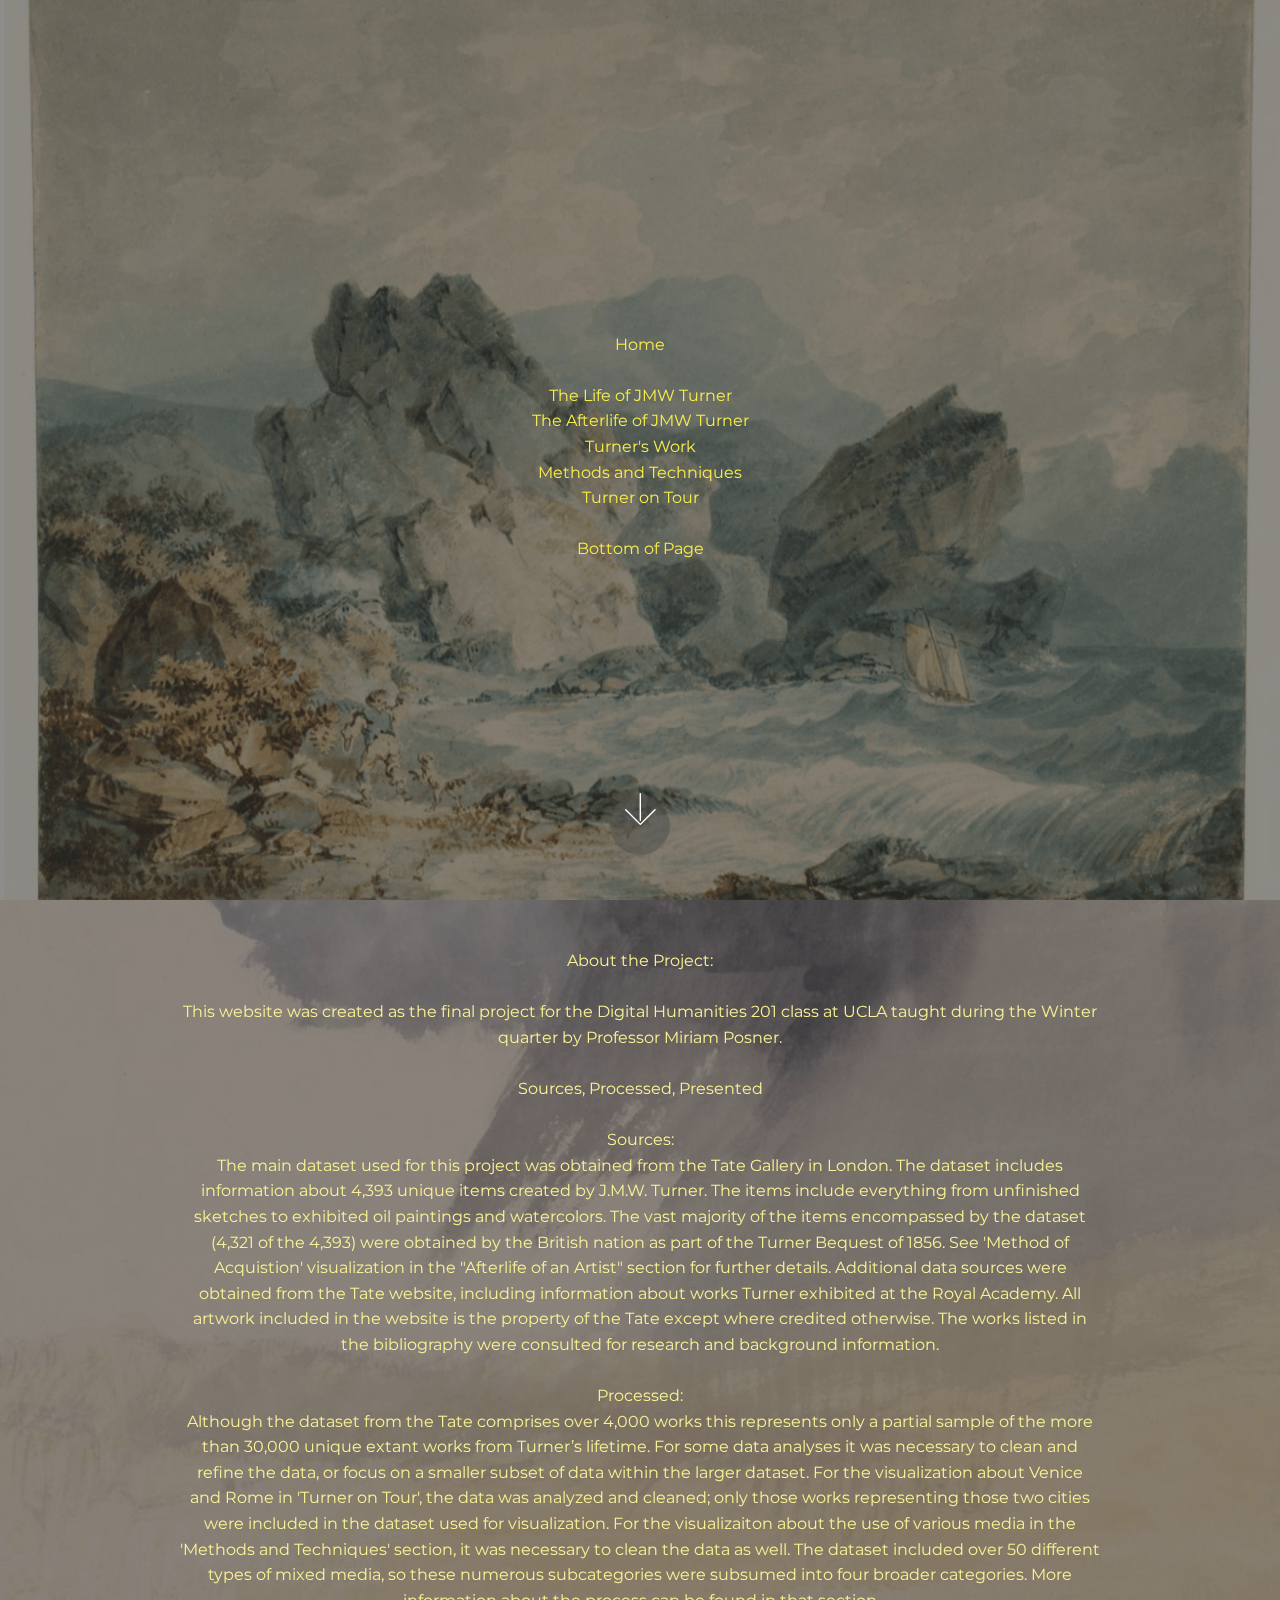
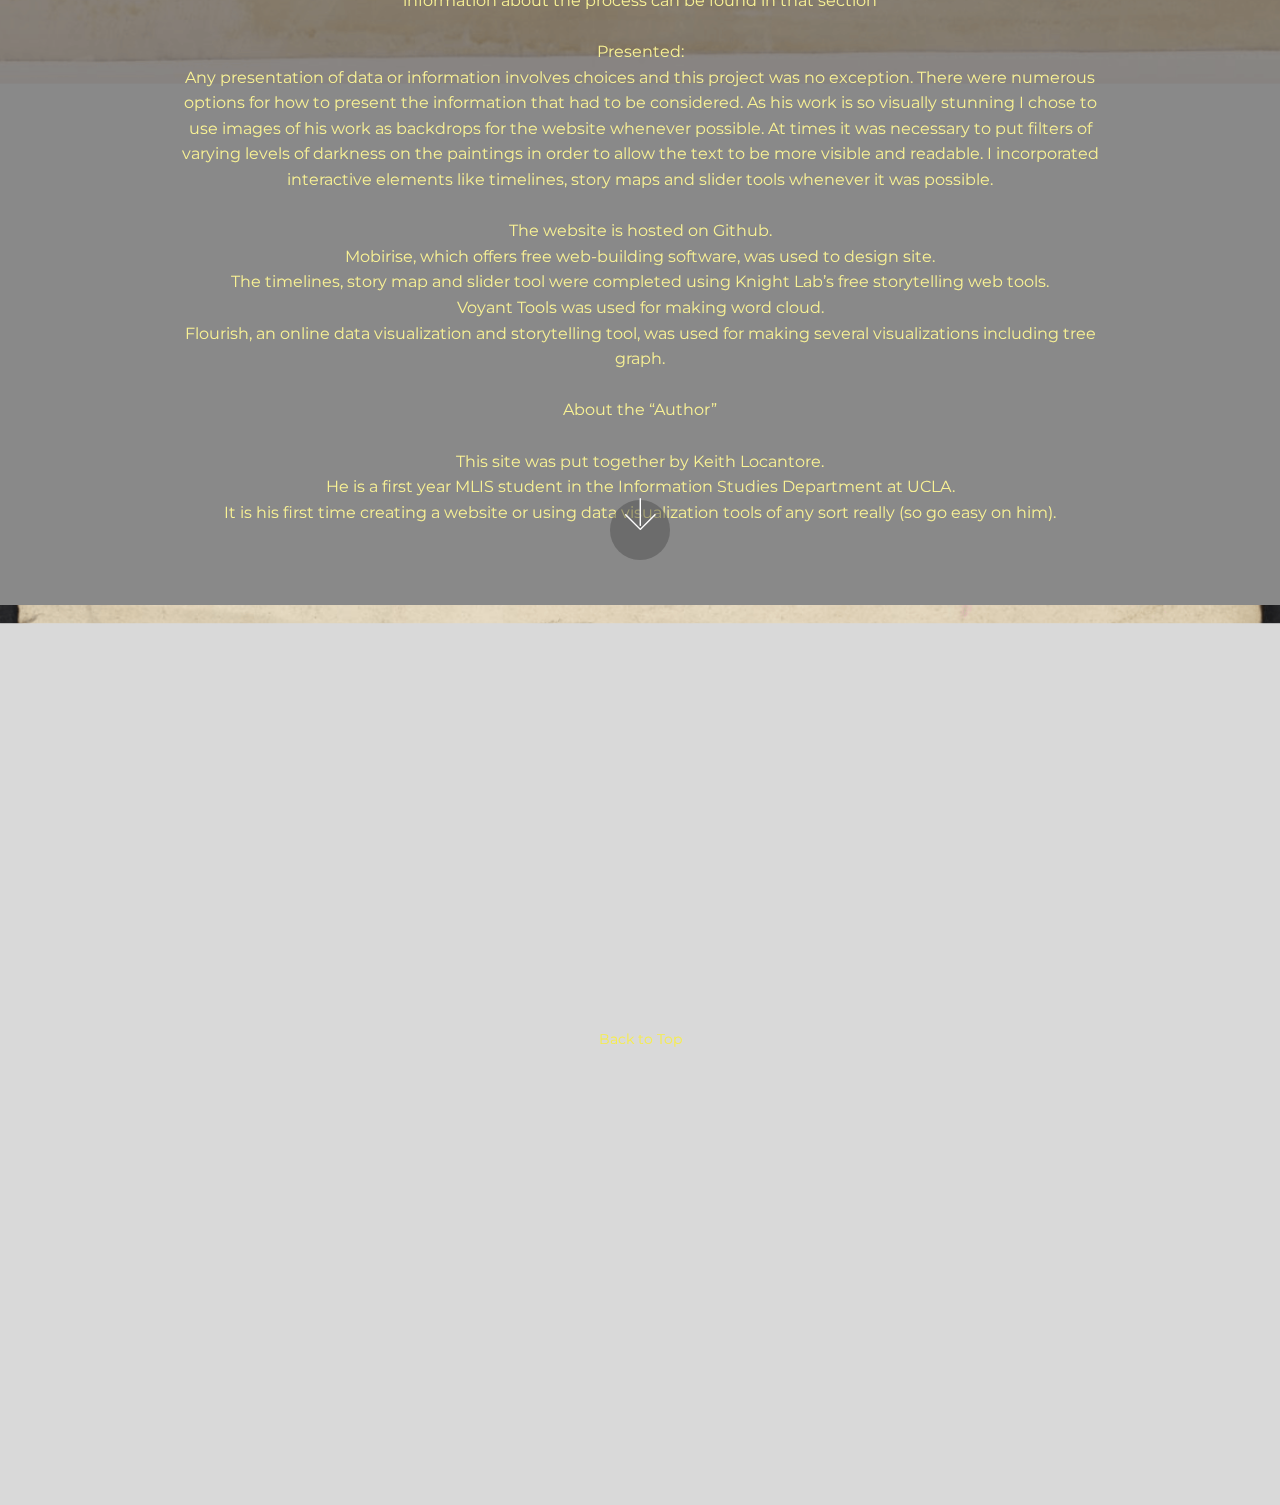
<file: page7.html>
<!DOCTYPE html>
<html  >
<head>
  <!-- Site made with Mobirise Website Builder v4.9.6, https://mobirise.com -->
  <meta charset="UTF-8">
  <meta http-equiv="X-UA-Compatible" content="IE=edge">
  <meta name="generator" content="Mobirise v4.9.6, mobirise.com">
  <meta name="viewport" content="width=device-width, initial-scale=1, minimum-scale=1">
  <link rel="shortcut icon" href="assets/images/logo4.png" type="image/x-icon">
  <meta name="description" content="Site Creator Description">
  
  <title>About</title>
  <link rel="stylesheet" href="assets/web/assets/mobirise-icons/mobirise-icons.css">
  <link rel="stylesheet" href="assets/tether/tether.min.css">
  <link rel="stylesheet" href="assets/bootstrap/css/bootstrap.min.css">
  <link rel="stylesheet" href="assets/bootstrap/css/bootstrap-grid.min.css">
  <link rel="stylesheet" href="assets/bootstrap/css/bootstrap-reboot.min.css">
  <link rel="stylesheet" href="assets/theme/css/style.css">
  <link rel="stylesheet" href="assets/mobirise/css/mbr-additional.css" type="text/css">
  
  
  
</head>
<body>
  <section class="cid-rlrjnULoOq mbr-fullscreen mbr-parallax-background" id="header2-2g">

    

    <div class="mbr-overlay" style="opacity: 0.5; background-color: rgb(35, 35, 35);"></div>

    <div class="container align-center">
        <div class="row justify-content-md-center">
            <div class="mbr-white col-md-10">
                
                
                <p class="mbr-text pb-3 mbr-fonts-style display-5"><br><a href="index.html" class="text-success">Home</a><br><br><a href="Page2.html" class="text-success">The Life of JMW Turner</a><br><a href="page3.html" class="text-success">The Afterlife of JMW Turner</a><br><a href="page6.html" class="text-success">Turner's Work</a><br><a href="page4.html" class="text-success">Methods and Techniques</a><br><a href="page5.html" class="text-success">Turner on Tour</a><br><br><a href="#bottom" class="text-success">Bottom of Page</a></p>
                
            </div>
        </div>
    </div>
    <div class="mbr-arrow hidden-sm-down" aria-hidden="true">
        <a href="#next">
            <i class="mbri-down mbr-iconfont"></i>
        </a>
    </div>
</section>

<section class="engine"><a href="https://mobirise.info/d">free site maker</a></section><section class="cid-rlricbgaUP mbr-fullscreen mbr-parallax-background" id="header2-2f">

    

    <div class="mbr-overlay" style="opacity: 0.5; background-color: rgb(35, 35, 35);"></div>

    <div class="container align-center">
        <div class="row justify-content-md-center">
            <div class="mbr-white col-md-10">
                
                
                <p class="mbr-text pb-3 mbr-fonts-style display-5">About the Project:<br><br>This website was created as the final project for the Digital Humanities 201 class at UCLA taught during the Winter quarter by Professor Miriam Posner. <br> <br>Sources, Processed, Presented<br><br>Sources:<br>The main dataset used for this project was obtained from the Tate Gallery in London. The dataset includes information about 4,393 unique items created by J.M.W. Turner. The items include everything from unfinished sketches to exhibited oil paintings and watercolors. The vast majority of the items encompassed by the dataset (4,321 of the 4,393) were obtained by the British nation as part of the Turner Bequest of 1856. See 'Method of Acquistion' visualization in the "Afterlife of an Artist" section for further details. Additional data sources were obtained from the Tate website, including information about works Turner exhibited at the Royal Academy. All artwork included in the website is the property of the Tate except where credited otherwise. The works listed in the bibliography were consulted for research and background information.<br><br>Processed:<br>Although the dataset from the Tate comprises over 4,000 works this represents only a partial sample of the more than 30,000 unique extant works from Turner’s lifetime. For some data analyses it was necessary to clean and refine the data, or focus on a smaller subset of data within the larger dataset. For the visualization about Venice and Rome in 'Turner on Tour', the data was analyzed and cleaned; only those works representing those two cities were included in the dataset used for visualization. For the visualizaiton about the use of various media in the 'Methods and Techniques' section, it was necessary to clean the data as well. The dataset included over 50 different types of mixed media, so these numerous subcategories were subsumed into four broader categories. More information about the process can be found in that section<br><br>Presented:<br>Any presentation of data or information involves choices and this project was no exception. There were numerous options for how to present the information that had to be considered. As his work is so visually stunning I chose to use images of his work as backdrops for the website whenever possible. At times it was necessary to put filters of varying levels of darkness on the paintings in order to allow the text to be more visible and readable. I incorporated interactive elements like timelines, story maps and slider tools whenever it was possible. <br><br>The website is hosted on Github.<br>Mobirise, which offers free web-building software, was used to design site.<br>The timelines, story map and slider tool were completed using Knight Lab’s free storytelling web tools.<br>Voyant Tools was used for making word cloud.<br>Flourish, an online data visualization and storytelling tool, was used for making several visualizations including tree graph. <br><br>About the “Author”<br><br>This site was put together by Keith Locantore.<br>He is a first year MLIS student in the Information Studies Department at UCLA.<br> It is his first time creating a website or using data visualization tools of any sort really (so go easy on him).<br></p>
                
            </div>
        </div>
    </div>
    <div class="mbr-arrow hidden-sm-down" aria-hidden="true">
        <a href="#next">
            <i class="mbri-down mbr-iconfont"></i>
        </a>
    </div>
</section>

<section class="cid-rlwEOZ0lDi mbr-fullscreen mbr-parallax-background" id="header2-2q">

    

    <div class="mbr-overlay" style="opacity: 0.1; background-color: rgb(35, 35, 35);"></div>

    <div class="container align-center">
        <div class="row justify-content-md-center">
            <div class="mbr-white col-md-10">
                
                
                <p class="mbr-text pb-3 mbr-fonts-style display-7"><a href="#top" class="text-success">Back to Top</a></p>
                
            </div>
        </div>
    </div>
    
</section>


  <script src="assets/web/assets/jquery/jquery.min.js"></script>
  <script src="assets/popper/popper.min.js"></script>
  <script src="assets/tether/tether.min.js"></script>
  <script src="assets/bootstrap/js/bootstrap.min.js"></script>
  <script src="assets/smoothscroll/smooth-scroll.js"></script>
  <script src="assets/parallax/jarallax.min.js"></script>
  <script src="assets/theme/js/script.js"></script>
  
  
</body>
</html>
</file>
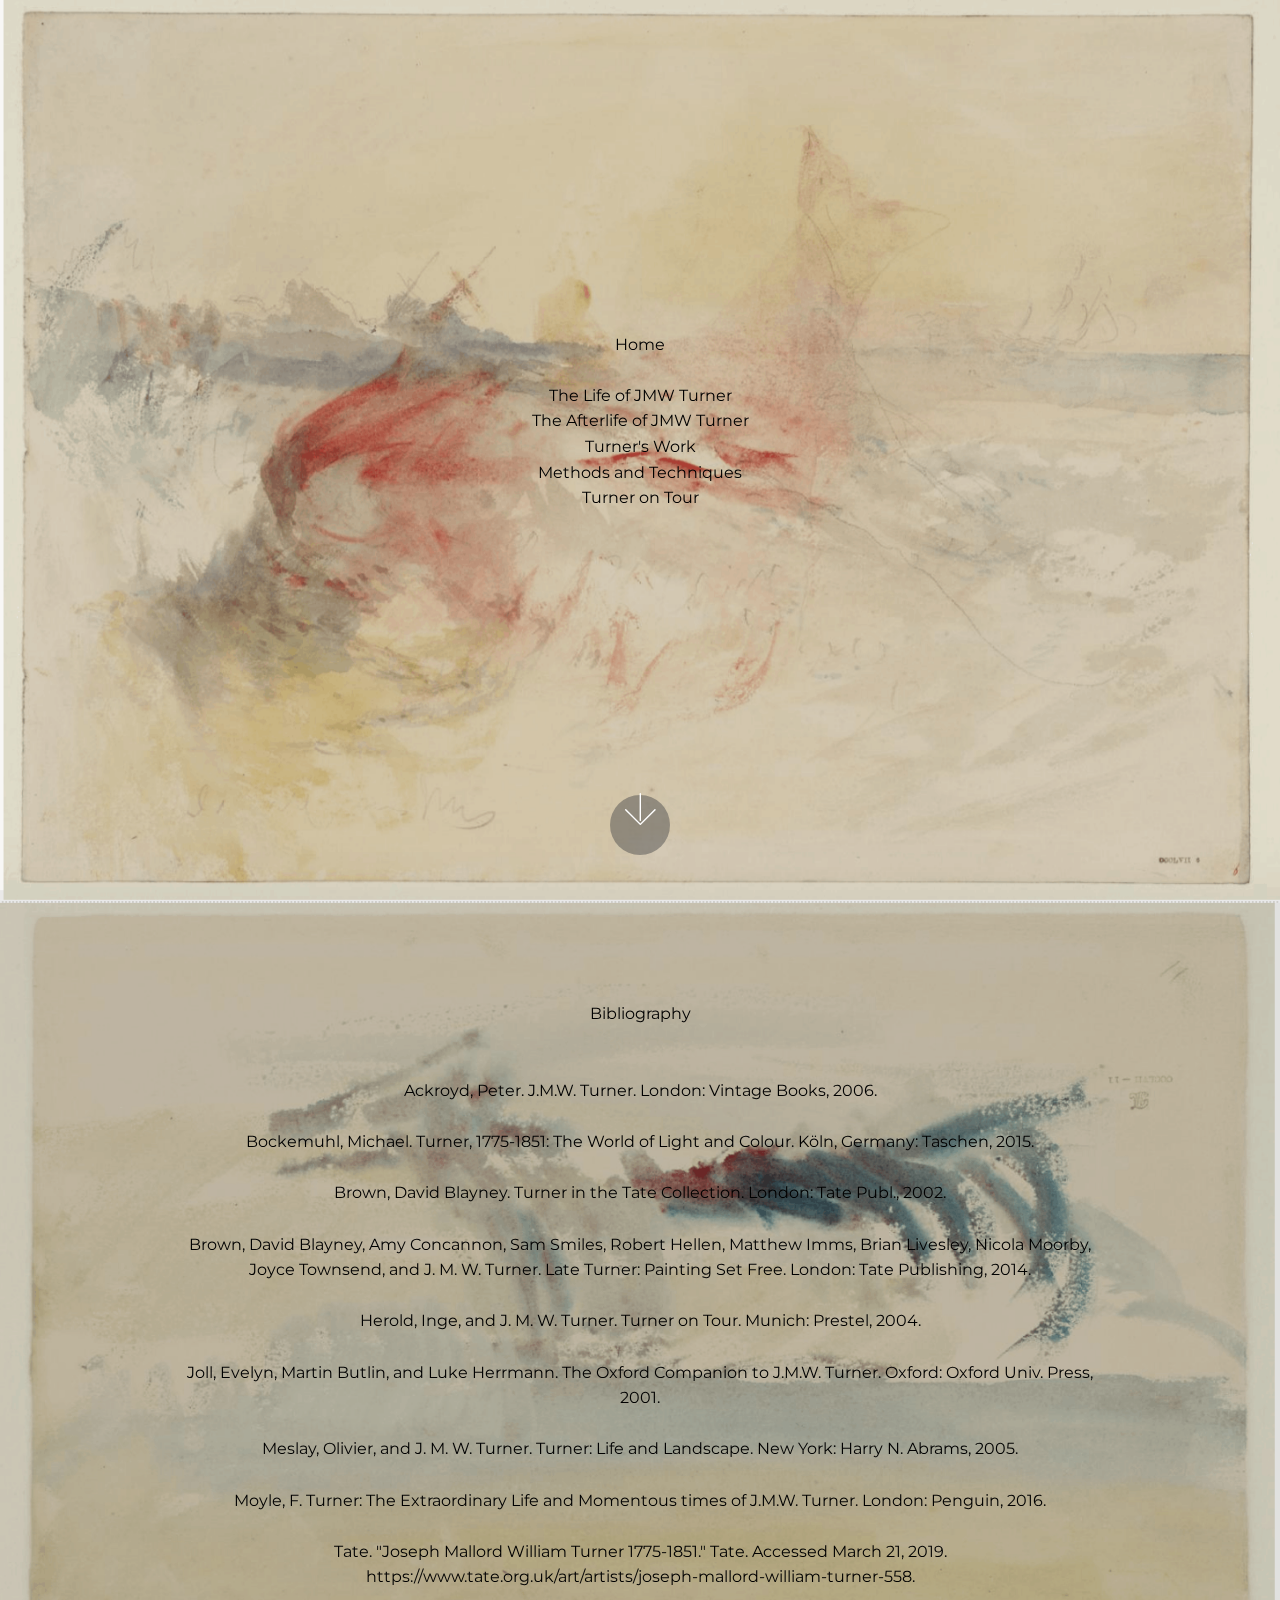
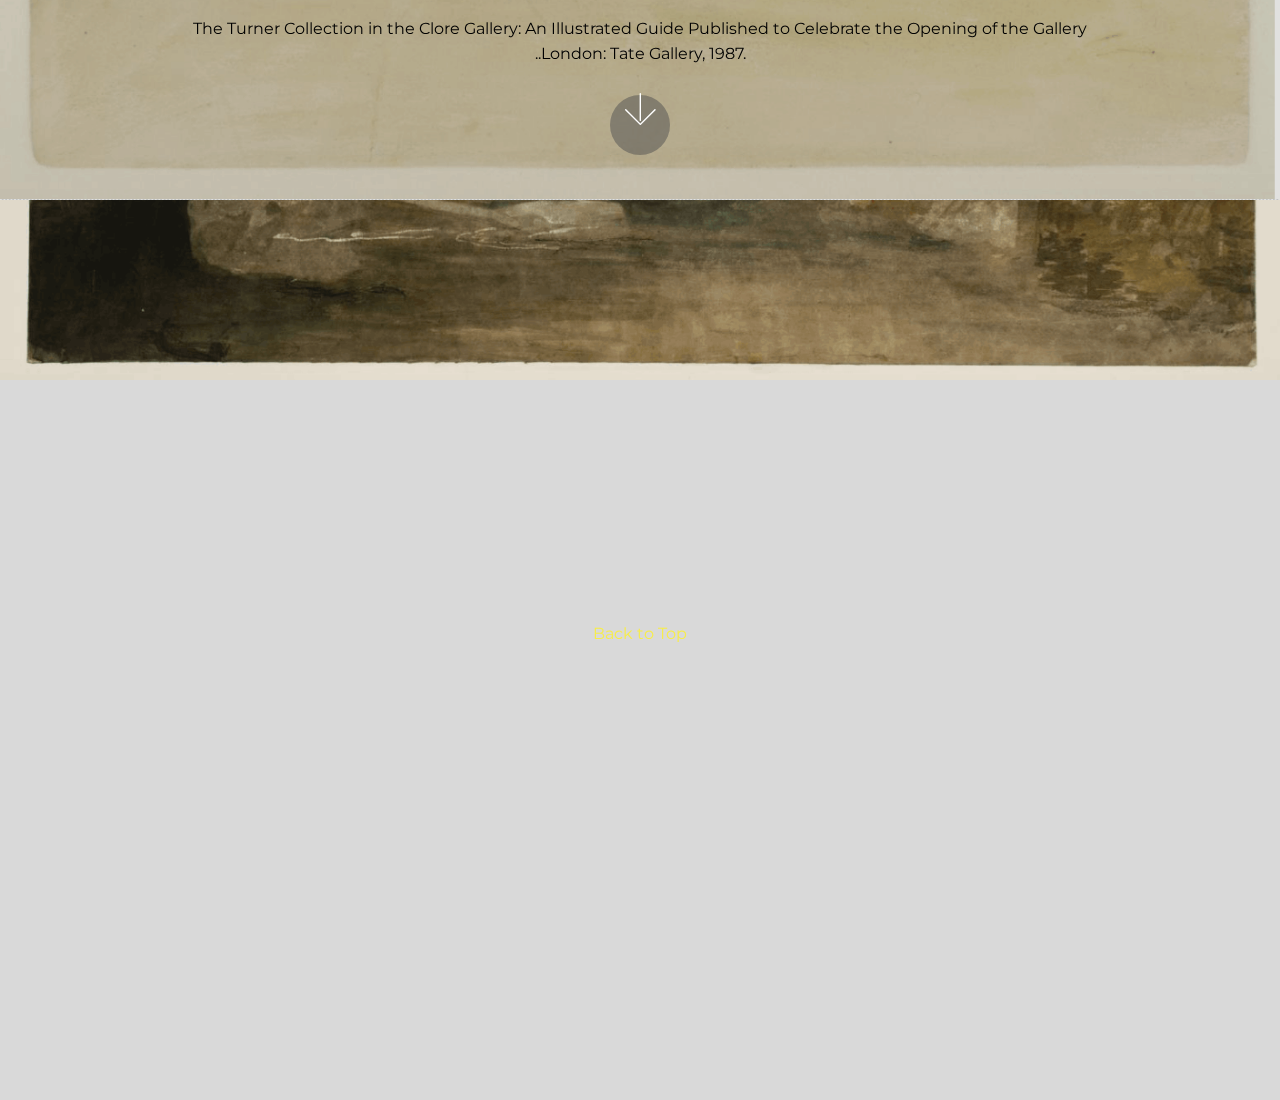
<file: page8.html>
<!DOCTYPE html>
<html  >
<head>
  <!-- Site made with Mobirise Website Builder v4.9.6, https://mobirise.com -->
  <meta charset="UTF-8">
  <meta http-equiv="X-UA-Compatible" content="IE=edge">
  <meta name="generator" content="Mobirise v4.9.6, mobirise.com">
  <meta name="viewport" content="width=device-width, initial-scale=1, minimum-scale=1">
  <link rel="shortcut icon" href="assets/images/logo4.png" type="image/x-icon">
  <meta name="description" content="Web Maker Description">
  
  <title>Bibliography</title>
  <link rel="stylesheet" href="assets/web/assets/mobirise-icons/mobirise-icons.css">
  <link rel="stylesheet" href="assets/tether/tether.min.css">
  <link rel="stylesheet" href="assets/bootstrap/css/bootstrap.min.css">
  <link rel="stylesheet" href="assets/bootstrap/css/bootstrap-grid.min.css">
  <link rel="stylesheet" href="assets/bootstrap/css/bootstrap-reboot.min.css">
  <link rel="stylesheet" href="assets/theme/css/style.css">
  <link rel="stylesheet" href="assets/mobirise/css/mbr-additional.css" type="text/css">
  
  
  
</head>
<body>
  <section class="cid-rlr4nlA26U mbr-fullscreen mbr-parallax-background" id="header2-2d">

    

    <div class="mbr-overlay" style="opacity: 0; background-color: rgb(35, 35, 35);"></div>

    <div class="container align-center">
        <div class="row justify-content-md-center">
            <div class="mbr-white col-md-10">
                
                
                <p class="mbr-text pb-3 mbr-fonts-style display-5"><a href="index.html" class="text-black">Home</a><a href="index.html" class="text-success"><br></a><br><a href="Page2.html" class="text-black">The Life of JMW Turner</a><br><a href="page3.html" class="text-black">The Afterlife of JMW Turner</a><br><a href="page6.html" class="text-black">Turner's Work</a><br><a href="page4.html" class="text-black">Methods and Techniques</a><br><a href="page5.html" class="text-black">Turner on Tour</a><br><br></p>
                
            </div>
        </div>
    </div>
    <div class="mbr-arrow hidden-sm-down" aria-hidden="true">
        <a href="#next">
            <i class="mbri-down mbr-iconfont"></i>
        </a>
    </div>
</section>

<section class="engine"><a href="https://mobirise.info/a">online web builder</a></section><section class="cid-rlr4mwvHmT mbr-fullscreen" id="header2-2c">

    

    <div class="mbr-overlay" style="opacity: 0.1; background-color: rgb(35, 35, 35);"></div>

    <div class="container align-center">
        <div class="row justify-content-md-center">
            <div class="mbr-white col-md-10">
                
                
                <p class="mbr-text pb-3 mbr-fonts-style display-5">Bibliography<br><br><br>Ackroyd, Peter. J.M.W. Turner. London: Vintage Books, 2006.<br><br>Bockemuhl, Michael. Turner, 1775-1851: The World of Light and Colour. Köln, Germany: Taschen, 2015.<br><br>Brown, David Blayney. Turner in the Tate Collection. London: Tate Publ., 2002.<br><br>Brown, David Blayney, Amy Concannon, Sam Smiles, Robert Hellen, Matthew Imms, Brian Livesley, Nicola Moorby, Joyce Townsend, and J. M. W. Turner. Late Turner: Painting Set Free. London: Tate Publishing, 2014.<br><br>Herold, Inge, and J. M. W. Turner. Turner on Tour. Munich: Prestel, 2004.<br><br>Joll, Evelyn, Martin Butlin, and Luke Herrmann. The Oxford Companion to J.M.W. Turner. Oxford: Oxford Univ. Press, 2001.<br><br>Meslay, Olivier, and J. M. W. Turner. Turner: Life and Landscape. New York: Harry N. Abrams, 2005.<br><br>Moyle, F. Turner: The Extraordinary Life and Momentous times of J.M.W. Turner. London: Penguin, 2016.<br><br>Tate. "Joseph Mallord William Turner 1775-1851." Tate. Accessed March 21, 2019. https://www.tate.org.uk/art/artists/joseph-mallord-william-turner-558.<br><br>The Turner Collection in the Clore Gallery: An Illustrated Guide Published to Celebrate the Opening of the Gallery ..London: Tate Gallery, 1987.<br></p>
                
            </div>
        </div>
    </div>
    <div class="mbr-arrow hidden-sm-down" aria-hidden="true">
        <a href="#next">
            <i class="mbri-down mbr-iconfont"></i>
        </a>
    </div>
</section>

<section class="cid-rlU83U4GLX mbr-fullscreen mbr-parallax-background" id="header2-2u">

    

    <div class="mbr-overlay" style="opacity: 0.1; background-color: rgb(35, 35, 35);"></div>

    <div class="container align-center">
        <div class="row justify-content-md-center">
            <div class="mbr-white col-md-10">
                
                
                <p class="mbr-text pb-3 mbr-fonts-style display-5"><a href="#top" class="text-success">Back to Top</a></p>
                
            </div>
        </div>
    </div>
    
</section>


  <script src="assets/web/assets/jquery/jquery.min.js"></script>
  <script src="assets/popper/popper.min.js"></script>
  <script src="assets/tether/tether.min.js"></script>
  <script src="assets/bootstrap/js/bootstrap.min.js"></script>
  <script src="assets/smoothscroll/smooth-scroll.js"></script>
  <script src="assets/parallax/jarallax.min.js"></script>
  <script src="assets/theme/js/script.js"></script>
  
  
</body>
</html>
</file>
<file: assets/web/assets/mobirise-icons/mobirise-icons.css>
@font-face {
  font-family: 'MobiriseIcons';
  src:  url('mobirise-icons.eot?spat4u');
  src:  url('mobirise-icons.eot?spat4u#iefix') format('embedded-opentype'),
    url('mobirise-icons.ttf?spat4u') format('truetype'),
    url('mobirise-icons.woff?spat4u') format('woff'),
    url('mobirise-icons.svg?spat4u#MobiriseIcons') format('svg');
  font-weight: normal;
  font-style: normal;
}

[class^="mbri-"], [class*=" mbri-"] {
  /* use !important to prevent issues with browser extensions that change fonts */
  font-family: MobiriseIcons !important;
  speak: none;
  font-style: normal;
  font-weight: normal;
  font-variant: normal;
  text-transform: none;
  line-height: 1;

  /* Better Font Rendering =========== */
  -webkit-font-smoothing: antialiased;
  -moz-osx-font-smoothing: grayscale;
}

.mbri-add-submenu:before {
  content: "\e900";
}
.mbri-alert:before {
  content: "\e901";
}
.mbri-align-center:before {
  content: "\e902";
}
.mbri-align-justify:before {
  content: "\e903";
}
.mbri-align-left:before {
  content: "\e904";
}
.mbri-align-right:before {
  content: "\e905";
}
.mbri-android:before {
  content: "\e906";
}
.mbri-apple:before {
  content: "\e907";
}
.mbri-arrow-down:before {
  content: "\e908";
}
.mbri-arrow-next:before {
  content: "\e909";
}
.mbri-arrow-prev:before {
  content: "\e90a";
}
.mbri-arrow-up:before {
  content: "\e90b";
}
.mbri-bold:before {
  content: "\e90c";
}
.mbri-bookmark:before {
  content: "\e90d";
}
.mbri-bootstrap:before {
  content: "\e90e";
}
.mbri-briefcase:before {
  content: "\e90f";
}
.mbri-browse:before {
  content: "\e910";
}
.mbri-bulleted-list:before {
  content: "\e911";
}
.mbri-calendar:before {
  content: "\e912";
}
.mbri-camera:before {
  content: "\e913";
}
.mbri-cart-add:before {
  content: "\e914";
}
.mbri-cart-full:before {
  content: "\e915";
}
.mbri-cash:before {
  content: "\e916";
}
.mbri-change-style:before {
  content: "\e917";
}
.mbri-chat:before {
  content: "\e918";
}
.mbri-clock:before {
  content: "\e919";
}
.mbri-close:before {
  content: "\e91a";
}
.mbri-cloud:before {
  content: "\e91b";
}
.mbri-code:before {
  content: "\e91c";
}
.mbri-contact-form:before {
  content: "\e91d";
}
.mbri-credit-card:before {
  content: "\e91e";
}
.mbri-cursor-click:before {
  content: "\e91f";
}
.mbri-cust-feedback:before {
  content: "\e920";
}
.mbri-database:before {
  content: "\e921";
}
.mbri-delivery:before {
  content: "\e922";
}
.mbri-desktop:before {
  content: "\e923";
}
.mbri-devices:before {
  content: "\e924";
}
.mbri-down:before {
  content: "\e925";
}
.mbri-download:before {
  content: "\e989";
}
.mbri-drag-n-drop:before {
  content: "\e927";
}
.mbri-drag-n-drop2:before {
  content: "\e928";
}
.mbri-edit:before {
  content: "\e929";
}
.mbri-edit2:before {
  content: "\e92a";
}
.mbri-error:before {
  content: "\e92b";
}
.mbri-extension:before {
  content: "\e92c";
}
.mbri-features:before {
  content: "\e92d";
}
.mbri-file:before {
  content: "\e92e";
}
.mbri-flag:before {
  content: "\e92f";
}
.mbri-folder:before {
  content: "\e930";
}
.mbri-gift:before {
  content: "\e931";
}
.mbri-github:before {
  content: "\e932";
}
.mbri-globe:before {
  content: "\e933";
}
.mbri-globe-2:before {
  content: "\e934";
}
.mbri-growing-chart:before {
  content: "\e935";
}
.mbri-hearth:before {
  content: "\e936";
}
.mbri-help:before {
  content: "\e937";
}
.mbri-home:before {
  content: "\e938";
}
.mbri-hot-cup:before {
  content: "\e939";
}
.mbri-idea:before {
  content: "\e93a";
}
.mbri-image-gallery:before {
  content: "\e93b";
}
.mbri-image-slider:before {
  content: "\e93c";
}
.mbri-info:before {
  content: "\e93d";
}
.mbri-italic:before {
  content: "\e93e";
}
.mbri-key:before {
  content: "\e93f";
}
.mbri-laptop:before {
  content: "\e940";
}
.mbri-layers:before {
  content: "\e941";
}
.mbri-left-right:before {
  content: "\e942";
}
.mbri-left:before {
  content: "\e943";
}
.mbri-letter:before {
  content: "\e944";
}
.mbri-like:before {
  content: "\e945";
}
.mbri-link:before {
  content: "\e946";
}
.mbri-lock:before {
  content: "\e947";
}
.mbri-login:before {
  content: "\e948";
}
.mbri-logout:before {
  content: "\e949";
}
.mbri-magic-stick:before {
  content: "\e94a";
}
.mbri-map-pin:before {
  content: "\e94b";
}
.mbri-menu:before {
  content: "\e94c";
}
.mbri-mobile:before {
  content: "\e94d";
}
.mbri-mobile2:before {
  content: "\e94e";
}
.mbri-mobirise:before {
  content: "\e94f";
}
.mbri-more-horizontal:before {
  content: "\e950";
}
.mbri-more-vertical:before {
  content: "\e951";
}
.mbri-music:before {
  content: "\e952";
}
.mbri-new-file:before {
  content: "\e953";
}
.mbri-numbered-list:before {
  content: "\e954";
}
.mbri-opened-folder:before {
  content: "\e955";
}
.mbri-pages:before {
  content: "\e956";
}
.mbri-paper-plane:before {
  content: "\e957";
}
.mbri-paperclip:before {
  content: "\e958";
}
.mbri-photo:before {
  content: "\e959";
}
.mbri-photos:before {
  content: "\e95a";
}
.mbri-pin:before {
  content: "\e95b";
}
.mbri-play:before {
  content: "\e95c";
}
.mbri-plus:before {
  content: "\e95d";
}
.mbri-preview:before {
  content: "\e95e";
}
.mbri-print:before {
  content: "\e95f";
}
.mbri-protect:before {
  content: "\e960";
}
.mbri-question:before {
  content: "\e961";
}
.mbri-quote-left:before {
  content: "\e962";
}
.mbri-quote-right:before {
  content: "\e963";
}
.mbri-refresh:before {
  content: "\e964";
}
.mbri-responsive:before {
  content: "\e965";
}
.mbri-right:before {
  content: "\e966";
}
.mbri-rocket:before {
  content: "\e967";
}
.mbri-sad-face:before {
  content: "\e968";
}
.mbri-sale:before {
  content: "\e969";
}
.mbri-save:before {
  content: "\e96a";
}
.mbri-search:before {
  content: "\e96b";
}
.mbri-setting:before {
  content: "\e96c";
}
.mbri-setting2:before {
  content: "\e96d";
}
.mbri-setting3:before {
  content: "\e96e";
}
.mbri-share:before {
  content: "\e96f";
}
.mbri-shopping-bag:before {
  content: "\e970";
}
.mbri-shopping-basket:before {
  content: "\e971";
}
.mbri-shopping-cart:before {
  content: "\e972";
}
.mbri-sites:before {
  content: "\e973";
}
.mbri-smile-face:before {
  content: "\e974";
}
.mbri-speed:before {
  content: "\e975";
}
.mbri-star:before {
  content: "\e976";
}
.mbri-success:before {
  content: "\e977";
}
.mbri-sun:before {
  content: "\e978";
}
.mbri-sun2:before {
  content: "\e979";
}
.mbri-tablet:before {
  content: "\e97a";
}
.mbri-tablet-vertical:before {
  content: "\e97b";
}
.mbri-target:before {
  content: "\e97c";
}
.mbri-timer:before {
  content: "\e97d";
}
.mbri-to-ftp:before {
  content: "\e97e";
}
.mbri-to-local-drive:before {
  content: "\e97f";
}
.mbri-touch-swipe:before {
  content: "\e980";
}
.mbri-touch:before {
  content: "\e981";
}
.mbri-trash:before {
  content: "\e982";
}
.mbri-underline:before {
  content: "\e983";
}
.mbri-unlink:before {
  content: "\e984";
}
.mbri-unlock:before {
  content: "\e985";
}
.mbri-up-down:before {
  content: "\e986";
}
.mbri-up:before {
  content: "\e987";
}
.mbri-update:before {
  content: "\e988";
}
.mbri-upload:before {
 content: "\e926"; 
}
.mbri-user:before {
  content: "\e98a";
}
.mbri-user2:before {
  content: "\e98b";
}
.mbri-users:before {
  content: "\e98c";
}
.mbri-video:before {
  content: "\e98d";
}
.mbri-video-play:before {
  content: "\e98e";
}
.mbri-watch:before {
  content: "\e98f";
}
.mbri-website-theme:before {
  content: "\e990";
}
.mbri-wifi:before {
  content: "\e991";
}
.mbri-windows:before {
  content: "\e992";
}
.mbri-zoom-out:before {
  content: "\e993";
}
.mbri-redo:before {
  content: "\e994";
}
.mbri-undo:before {
  content: "\e995";
}
</file>
<file: assets/theme/css/style.css>
/*!
 * Mobirise v4 theme (https://mobirise.com/)
 * Copyright 2017 Mobirise
 */
section {
  background-color: #eeeeee; }

section,
.container,
.container-fluid {
  position: relative;
  word-wrap: break-word; }

a.mbr-iconfont:hover {
  text-decoration: none; }

.article .lead p, .article .lead ul, .article .lead ol, .article .lead pre, .article .lead blockquote {
  margin-bottom: 0; }

a {
  font-style: normal;
  font-weight: 400;
  cursor: pointer; }
  a, a:hover {
    text-decoration: none; }

figure {
  margin-bottom: 0; }

body {
  color: #232323; }

h1, h2, h3, h4, h5, h6,
.h1, .h2, .h3, .h4, .h5, .h6,
.display-1, .display-2, .display-3, .display-4 {
  line-height: 1;
  word-break: break-word;
  word-wrap: break-word; }

b, strong {
  font-weight: bold; }

blockquote {
  padding: 10px 0 10px 20px;
  position: relative;
  border-left: 2px solid;
  border-color: #ff3366; }

input:-webkit-autofill, input:-webkit-autofill:hover, input:-webkit-autofill:focus, input:-webkit-autofill:active {
  transition-delay: 9999s;
  transition-property: background-color, color; }

textarea[type="hidden"] {
  display: none; }

body {
  position: relative; }

section {
  background-position: 50% 50%;
  background-repeat: no-repeat;
  background-size: cover; }
  section .mbr-background-video,
  section .mbr-background-video-preview {
    position: absolute;
    bottom: 0;
    left: 0;
    right: 0;
    top: 0; }

.hidden {
  visibility: hidden; }

.mbr-z-index20 {
  z-index: 20; }

/*! Base colors */
.mbr-white {
  color: #ffffff; }

.mbr-black {
  color: #000000; }

.mbr-bg-white {
  background-color: #ffffff; }

.mbr-bg-black {
  background-color: #000000; }

/*! Text-aligns */
.align-left {
  text-align: left; }

.align-center {
  text-align: center; }

.align-right {
  text-align: right; }

@media (max-width: 767px) {
  .align-left, .align-center, .align-right, .mbr-section-btn, .mbr-section-title {
    text-align: center; } }
/*! Font-weight  */
.mbr-light {
  font-weight: 300; }

.mbr-regular {
  font-weight: 400; }

.mbr-semibold {
  font-weight: 500; }

.mbr-bold {
  font-weight: 700; }

/*! Media  */
.media-size-item {
  -webkit-flex: 1 1 auto;
  -moz-flex: 1 1 auto;
  -ms-flex: 1 1 auto;
  -o-flex: 1 1 auto;
  flex: 1 1 auto; }

.media-content {
  -webkit-flex-basis: 100%;
  flex-basis: 100%; }

.media-container-row {
  display: -ms-flexbox;
  display: -webkit-flex;
  display: flex;
  -webkit-flex-direction: row;
  -ms-flex-direction: row;
  flex-direction: row;
  -webkit-flex-wrap: wrap;
  -ms-flex-wrap: wrap;
  flex-wrap: wrap;
  -webkit-justify-content: center;
  -ms-flex-pack: center;
  justify-content: center;
  -webkit-align-content: center;
  -ms-flex-line-pack: center;
  align-content: center;
  -webkit-align-items: start;
  -ms-flex-align: start;
  align-items: start; }
  .media-container-row .media-size-item {
    width: 400px; }

.media-container-column {
  display: -ms-flexbox;
  display: -webkit-flex;
  display: flex;
  -webkit-flex-direction: column;
  -ms-flex-direction: column;
  flex-direction: column;
  -webkit-flex-wrap: wrap;
  -ms-flex-wrap: wrap;
  flex-wrap: wrap;
  -webkit-justify-content: center;
  -ms-flex-pack: center;
  justify-content: center;
  -webkit-align-content: center;
  -ms-flex-line-pack: center;
  align-content: center;
  -webkit-align-items: stretch;
  -ms-flex-align: stretch;
  align-items: stretch; }
  .media-container-column > * {
    width: 100%; }

@media (min-width: 992px) {
  .media-container-row {
    -webkit-flex-wrap: nowrap;
    -ms-flex-wrap: nowrap;
    flex-wrap: nowrap; } }
figure {
  overflow: hidden; }

figure[mbr-media-size] {
  transition: width 0.1s; }

.mbr-figure img, .mbr-figure iframe {
  display: block;
  width: 100%; }

.card {
  background-color: transparent;
  border: none; }

.card-img {
  text-align: center;
  flex-shrink: 0;
  -webkit-flex-shrink: 0; }

.media {
  max-width: 100%;
  margin: 0 auto; }

.mbr-figure {
  -ms-flex-item-align: center;
  -ms-grid-row-align: center;
  -webkit-align-self: center;
  align-self: center; }

.media-container > div {
  max-width: 100%; }

.mbr-figure img, .card-img img {
  width: 100%; }

@media (max-width: 991px) {
  .media-size-item {
    width: auto !important; }

  .media {
    width: auto; }

  .mbr-figure {
    width: 100% !important; } }
/*! Buttons */
.mbr-section-btn {
  margin-left: -.25rem;
  margin-right: -.25rem;
  font-size: 0; }

nav .mbr-section-btn {
  margin-left: 0rem;
  margin-right: 0rem; }

/*! Btn icon margin */
.btn .mbr-iconfont, .btn.btn-sm .mbr-iconfont {
  cursor: pointer;
  margin-right: 0.5rem; }

.btn.btn-md .mbr-iconfont, .btn.btn-md .mbr-iconfont {
  margin-right: 0.8rem; }

.mbr-regular {
  font-weight: 400; }

.mbr-semibold {
  font-weight: 500; }

.mbr-bold {
  font-weight: 700; }

[type="submit"] {
  -webkit-appearance: none; }

/*! Full-screen */
.mbr-fullscreen .mbr-overlay {
  min-height: 100vh; }

.mbr-fullscreen {
  display: flex;
  display: -webkit-flex;
  display: -moz-flex;
  display: -ms-flex;
  display: -o-flex;
  align-items: center;
  -webkit-align-items: center;
  min-height: 100vh;
  padding-top: 3rem;
  padding-bottom: 3rem; }

/*! Map */
.map {
  height: 25rem;
  position: relative; }
  .map iframe {
    width: 100%;
    height: 100%; }

/* Form */
.form-asterisk {
  font-family: initial;
  position: absolute;
  top: -2px;
  font-weight: normal; }

/*! Scroll to top arrow */
.mbr-arrow-up {
  bottom: 25px;
  right: 90px;
  position: fixed;
  text-align: right;
  z-index: 5000;
  color: #ffffff;
  font-size: 32px;
  transform: rotate(180deg);
  -webkit-transform: rotate(180deg); }

.mbr-arrow-up a {
  background: rgba(0, 0, 0, 0.2);
  border-radius: 3px;
  color: #fff;
  display: inline-block;
  height: 60px;
  width: 60px;
  outline-style: none !important;
  position: relative;
  text-decoration: none;
  transition: all .3s ease-in-out;
  cursor: pointer;
  text-align: center; }
  .mbr-arrow-up a:hover {
    background-color: rgba(0, 0, 0, 0.4); }
  .mbr-arrow-up a i {
    line-height: 60px; }

.mbr-arrow-up-icon {
  display: block;
  color: #fff; }

.mbr-arrow-up-icon::before {
  content: "\203a";
  display: inline-block;
  font-family: serif;
  font-size: 32px;
  line-height: 1;
  font-style: normal;
  position: relative;
  top: 6px;
  left: -4px;
  -webkit-transform: rotate(-90deg);
  transform: rotate(-90deg); }

/*! Arrow Down */
.mbr-arrow {
  position: absolute;
  bottom: 45px;
  left: 50%;
  width: 60px;
  height: 60px;
  cursor: pointer;
  background-color: rgba(80, 80, 80, 0.5);
  border-radius: 50%;
  -webkit-transform: translateX(-50%);
  transform: translateX(-50%); }
  .mbr-arrow > a {
    display: inline-block;
    text-decoration: none;
    outline-style: none;
    -webkit-animation: arrowdown 1.7s ease-in-out infinite;
    animation: arrowdown 1.7s ease-in-out infinite; }
    .mbr-arrow > a > i {
      position: absolute;
      top: -2px;
      left: 15px;
      font-size: 2rem; }

@keyframes arrowdown {
  0% {
    transform: translateY(0px);
    -webkit-transform: translateY(0px); }
  50% {
    transform: translateY(-5px);
    -webkit-transform: translateY(-5px); }
  100% {
    transform: translateY(0px);
    -webkit-transform: translateY(0px); } }
@-webkit-keyframes arrowdown {
  0% {
    transform: translateY(0px);
    -webkit-transform: translateY(0px); }
  50% {
    transform: translateY(-5px);
    -webkit-transform: translateY(-5px); }
  100% {
    transform: translateY(0px);
    -webkit-transform: translateY(0px); } }
@media (max-width: 500px) {
  .mbr-arrow-up {
    left: 50%;
    right: auto;
    transform: translateX(-50%) rotate(180deg);
    -webkit-transform: translateX(-50%) rotate(180deg); } }
/*Gradients animation*/
@keyframes gradient-animation {
  from {
    background-position: 0% 100%;
    animation-timing-function: ease-in-out; }
  to {
    background-position: 100% 0%;
    animation-timing-function: ease-in-out; } }
@-webkit-keyframes gradient-animation {
  from {
    background-position: 0% 100%;
    animation-timing-function: ease-in-out; }
  to {
    background-position: 100% 0%;
    animation-timing-function: ease-in-out; } }
.bg-gradient {
  background-size: 200% 200%;
  animation: gradient-animation 5s infinite alternate;
  -webkit-animation: gradient-animation 5s infinite alternate; }

.menu .navbar-brand {
  display: -webkit-flex; }
  .menu .navbar-brand span {
    display: flex;
    display: -webkit-flex; }
  .menu .navbar-brand .navbar-caption-wrap {
    display: -webkit-flex; }
  .menu .navbar-brand .navbar-logo img {
    display: -webkit-flex; }
@media (min-width: 768px) and (max-width: 991px) {
  .menu .navbar-toggleable-sm .navbar-nav {
    display: -webkit-box;
    display: -webkit-flex;
    display: -ms-flexbox; } }
@media (min-width: 992px) {
  .menu .navbar-nav.nav-dropdown {
    display: -webkit-flex; }
  .menu .navbar-toggleable-sm .navbar-collapse {
    display: -webkit-flex !important; } }
@media (max-width: 767px) {
  .menu .navbar-collapse {
    max-height: 80vh; }
  .menu .dropdown-menu {
    max-height: 60vh; } }

.navbar {
  display: -webkit-flex;
  -webkit-flex-wrap: wrap;
  -webkit-align-items: center;
  -webkit-justify-content: space-between; }

.navbar-collapse {
  -webkit-flex-basis: 100%;
  -webkit-flex-grow: 1;
  -webkit-align-items: center; }

.nav-dropdown .link {
  padding: .667em 1.667em !important;
  margin: 0 !important; }

.nav {
  display: -webkit-flex;
  -webkit-flex-wrap: wrap; }

.row {
  display: -webkit-flex;
  -webkit-flex-wrap: wrap; }

.justify-content-center {
  -webkit-justify-content: center; }

.form-inline {
  display: -webkit-flex;
  -webkit-flex-flow: row wrap;
  -webkit-align-items: center; }

.card-wrapper {
  -webkit-flex: 1; }

.carousel-control {
  z-index: 10;
  display: -webkit-flex;
  -webkit-align-items: center;
  -webkit-justify-content: center; }

.carousel-controls {
  display: -webkit-flex; }

.media {
  display: -webkit-flex; }

.jq-selectbox__select {
  padding: 1.07em .5em;
  position: absolute;
  top: 0;
  left: 0;
  width: 100%; }

.jq-selectbox__dropdown {
  position: absolute;
  top: 100% !important;
  left: 0 !important;
  width: 100% !important; }

.jq-selectbox__trigger-arrow {
  transform: translateY(-50%); }

.jq-selectbox li {
  padding: 1.07em .5em; }

/*# sourceMappingURL=style.css.map */
.engine {
	position: absolute;
	text-indent: -2400px;
	text-align: center;
	padding: 0;
	top: 0;
	left: -2400px;
}
</file>
<file: assets/mobirise/css/mbr-additional.css>
@import url(https://fonts.googleapis.com/css?family=Oswald:200,300,400,500,600,700);
@import url(https://fonts.googleapis.com/css?family=Montserrat:100,100i,200,200i,300,300i,400,400i,500,500i,600,600i,700,700i,800,800i,900,900i);
@import url(https://fonts.googleapis.com/css?family=Rubik:300,300i,400,400i,500,500i,700,700i,900,900i);





body {
  font-style: normal;
  line-height: 1.5;
}
.mbr-section-title {
  font-style: normal;
  line-height: 1.2;
}
.mbr-section-subtitle {
  line-height: 1.3;
}
.mbr-text {
  font-style: normal;
  line-height: 1.6;
}
.display-1 {
  font-family: 'Oswald', sans-serif;
  font-size: 3.2rem;
}
.display-1 > .mbr-iconfont {
  font-size: 5.12rem;
}
.display-2 {
  font-family: 'Montserrat', sans-serif;
  font-size: 1.2rem;
}
.display-2 > .mbr-iconfont {
  font-size: 1.92rem;
}
.display-4 {
  font-family: 'Rubik', sans-serif;
  font-size: 1rem;
}
.display-4 > .mbr-iconfont {
  font-size: 1.6rem;
}
.display-5 {
  font-family: 'Montserrat', sans-serif;
  font-size: 1rem;
}
.display-5 > .mbr-iconfont {
  font-size: 1.6rem;
}
.display-7 {
  font-family: 'Montserrat', sans-serif;
  font-size: 0.9rem;
}
.display-7 > .mbr-iconfont {
  font-size: 1.44rem;
}
/* ---- Fluid typography for mobile devices ---- */
/* 1.4 - font scale ratio ( bootstrap == 1.42857 ) */
/* 100vw - current viewport width */
/* (48 - 20)  48 == 48rem == 768px, 20 == 20rem == 320px(minimal supported viewport) */
/* 0.65 - min scale variable, may vary */
@media (max-width: 768px) {
  .display-1 {
    font-size: 2.56rem;
    font-size: calc( 1.77rem + (3.2 - 1.77) * ((100vw - 20rem) / (48 - 20)));
    line-height: calc( 1.4 * (1.77rem + (3.2 - 1.77) * ((100vw - 20rem) / (48 - 20))));
  }
  .display-2 {
    font-size: 0.96rem;
    font-size: calc( 1.07rem + (1.2 - 1.07) * ((100vw - 20rem) / (48 - 20)));
    line-height: calc( 1.4 * (1.07rem + (1.2 - 1.07) * ((100vw - 20rem) / (48 - 20))));
  }
  .display-4 {
    font-size: 0.8rem;
    font-size: calc( 1rem + (1 - 1) * ((100vw - 20rem) / (48 - 20)));
    line-height: calc( 1.4 * (1rem + (1 - 1) * ((100vw - 20rem) / (48 - 20))));
  }
  .display-5 {
    font-size: 0.8rem;
    font-size: calc( 1rem + (1 - 1) * ((100vw - 20rem) / (48 - 20)));
    line-height: calc( 1.4 * (1rem + (1 - 1) * ((100vw - 20rem) / (48 - 20))));
  }
}
/* Buttons */
.btn {
  font-weight: 500;
  border-width: 2px;
  font-style: normal;
  letter-spacing: 1px;
  margin: .4rem .8rem;
  white-space: normal;
  -webkit-transition: all 0.3s ease-in-out;
  -moz-transition: all 0.3s ease-in-out;
  transition: all 0.3s ease-in-out;
  display: inline-flex;
  align-items: center;
  justify-content: center;
  word-break: break-word;
  -webkit-align-items: center;
  -webkit-justify-content: center;
  display: -webkit-inline-flex;
  padding: 1rem 3rem;
  border-radius: 3px;
}
.btn-sm {
  font-weight: 500;
  letter-spacing: 1px;
  -webkit-transition: all 0.3s ease-in-out;
  -moz-transition: all 0.3s ease-in-out;
  transition: all 0.3s ease-in-out;
  padding: 0.6rem 1.5rem;
  border-radius: 3px;
}
.btn-md {
  font-weight: 500;
  letter-spacing: 1px;
  margin: .4rem .8rem !important;
  -webkit-transition: all 0.3s ease-in-out;
  -moz-transition: all 0.3s ease-in-out;
  transition: all 0.3s ease-in-out;
  padding: 1rem 3rem;
  border-radius: 3px;
}
.btn-lg {
  font-weight: 500;
  letter-spacing: 1px;
  margin: .4rem .8rem !important;
  -webkit-transition: all 0.3s ease-in-out;
  -moz-transition: all 0.3s ease-in-out;
  transition: all 0.3s ease-in-out;
  padding: 1.2rem 3.2rem;
  border-radius: 3px;
}
.bg-primary {
  background-color: #149dcc !important;
}
.bg-success {
  background-color: #f7ed4a !important;
}
.bg-info {
  background-color: #82786e !important;
}
.bg-warning {
  background-color: #879a9f !important;
}
.bg-danger {
  background-color: #b1a374 !important;
}
.btn-primary,
.btn-primary:active {
  background-color: #149dcc !important;
  border-color: #149dcc !important;
  color: #ffffff !important;
}
.btn-primary:hover,
.btn-primary:focus,
.btn-primary.focus,
.btn-primary.active {
  color: #ffffff !important;
  background-color: #0d6786 !important;
  border-color: #0d6786 !important;
}
.btn-primary.disabled,
.btn-primary:disabled {
  color: #ffffff !important;
  background-color: #0d6786 !important;
  border-color: #0d6786 !important;
}
.btn-secondary,
.btn-secondary:active {
  background-color: #ff7f9f !important;
  border-color: #ff7f9f !important;
  color: #ffffff !important;
}
.btn-secondary:hover,
.btn-secondary:focus,
.btn-secondary.focus,
.btn-secondary.active {
  color: #ffffff !important;
  background-color: #ff3266 !important;
  border-color: #ff3266 !important;
}
.btn-secondary.disabled,
.btn-secondary:disabled {
  color: #ffffff !important;
  background-color: #ff3266 !important;
  border-color: #ff3266 !important;
}
.btn-info,
.btn-info:active {
  background-color: #82786e !important;
  border-color: #82786e !important;
  color: #ffffff !important;
}
.btn-info:hover,
.btn-info:focus,
.btn-info.focus,
.btn-info.active {
  color: #ffffff !important;
  background-color: #59524b !important;
  border-color: #59524b !important;
}
.btn-info.disabled,
.btn-info:disabled {
  color: #ffffff !important;
  background-color: #59524b !important;
  border-color: #59524b !important;
}
.btn-success,
.btn-success:active {
  background-color: #f7ed4a !important;
  border-color: #f7ed4a !important;
  color: #3f3c03 !important;
}
.btn-success:hover,
.btn-success:focus,
.btn-success.focus,
.btn-success.active {
  color: #3f3c03 !important;
  background-color: #eadd0a !important;
  border-color: #eadd0a !important;
}
.btn-success.disabled,
.btn-success:disabled {
  color: #3f3c03 !important;
  background-color: #eadd0a !important;
  border-color: #eadd0a !important;
}
.btn-warning,
.btn-warning:active {
  background-color: #879a9f !important;
  border-color: #879a9f !important;
  color: #ffffff !important;
}
.btn-warning:hover,
.btn-warning:focus,
.btn-warning.focus,
.btn-warning.active {
  color: #ffffff !important;
  background-color: #617479 !important;
  border-color: #617479 !important;
}
.btn-warning.disabled,
.btn-warning:disabled {
  color: #ffffff !important;
  background-color: #617479 !important;
  border-color: #617479 !important;
}
.btn-danger,
.btn-danger:active {
  background-color: #b1a374 !important;
  border-color: #b1a374 !important;
  color: #ffffff !important;
}
.btn-danger:hover,
.btn-danger:focus,
.btn-danger.focus,
.btn-danger.active {
  color: #ffffff !important;
  background-color: #8b7d4e !important;
  border-color: #8b7d4e !important;
}
.btn-danger.disabled,
.btn-danger:disabled {
  color: #ffffff !important;
  background-color: #8b7d4e !important;
  border-color: #8b7d4e !important;
}
.btn-white {
  color: #333333 !important;
}
.btn-white,
.btn-white:active {
  background-color: #ffffff !important;
  border-color: #ffffff !important;
  color: #808080 !important;
}
.btn-white:hover,
.btn-white:focus,
.btn-white.focus,
.btn-white.active {
  color: #808080 !important;
  background-color: #d9d9d9 !important;
  border-color: #d9d9d9 !important;
}
.btn-white.disabled,
.btn-white:disabled {
  color: #808080 !important;
  background-color: #d9d9d9 !important;
  border-color: #d9d9d9 !important;
}
.btn-black,
.btn-black:active {
  background-color: #333333 !important;
  border-color: #333333 !important;
  color: #ffffff !important;
}
.btn-black:hover,
.btn-black:focus,
.btn-black.focus,
.btn-black.active {
  color: #ffffff !important;
  background-color: #0d0d0d !important;
  border-color: #0d0d0d !important;
}
.btn-black.disabled,
.btn-black:disabled {
  color: #ffffff !important;
  background-color: #0d0d0d !important;
  border-color: #0d0d0d !important;
}
.btn-primary-outline,
.btn-primary-outline:active {
  background: none;
  border-color: #0b566f;
  color: #0b566f;
}
.btn-primary-outline:hover,
.btn-primary-outline:focus,
.btn-primary-outline.focus,
.btn-primary-outline.active {
  color: #ffffff;
  background-color: #149dcc;
  border-color: #149dcc;
}
.btn-primary-outline.disabled,
.btn-primary-outline:disabled {
  color: #ffffff !important;
  background-color: #149dcc !important;
  border-color: #149dcc !important;
}
.btn-secondary-outline,
.btn-secondary-outline:active {
  background: none;
  border-color: #ff1952;
  color: #ff1952;
}
.btn-secondary-outline:hover,
.btn-secondary-outline:focus,
.btn-secondary-outline.focus,
.btn-secondary-outline.active {
  color: #ffffff;
  background-color: #ff7f9f;
  border-color: #ff7f9f;
}
.btn-secondary-outline.disabled,
.btn-secondary-outline:disabled {
  color: #ffffff !important;
  background-color: #ff7f9f !important;
  border-color: #ff7f9f !important;
}
.btn-info-outline,
.btn-info-outline:active {
  background: none;
  border-color: #4b453f;
  color: #4b453f;
}
.btn-info-outline:hover,
.btn-info-outline:focus,
.btn-info-outline.focus,
.btn-info-outline.active {
  color: #ffffff;
  background-color: #82786e;
  border-color: #82786e;
}
.btn-info-outline.disabled,
.btn-info-outline:disabled {
  color: #ffffff !important;
  background-color: #82786e !important;
  border-color: #82786e !important;
}
.btn-success-outline,
.btn-success-outline:active {
  background: none;
  border-color: #d2c609;
  color: #d2c609;
}
.btn-success-outline:hover,
.btn-success-outline:focus,
.btn-success-outline.focus,
.btn-success-outline.active {
  color: #3f3c03;
  background-color: #f7ed4a;
  border-color: #f7ed4a;
}
.btn-success-outline.disabled,
.btn-success-outline:disabled {
  color: #3f3c03 !important;
  background-color: #f7ed4a !important;
  border-color: #f7ed4a !important;
}
.btn-warning-outline,
.btn-warning-outline:active {
  background: none;
  border-color: #55666b;
  color: #55666b;
}
.btn-warning-outline:hover,
.btn-warning-outline:focus,
.btn-warning-outline.focus,
.btn-warning-outline.active {
  color: #ffffff;
  background-color: #879a9f;
  border-color: #879a9f;
}
.btn-warning-outline.disabled,
.btn-warning-outline:disabled {
  color: #ffffff !important;
  background-color: #879a9f !important;
  border-color: #879a9f !important;
}
.btn-danger-outline,
.btn-danger-outline:active {
  background: none;
  border-color: #7a6e45;
  color: #7a6e45;
}
.btn-danger-outline:hover,
.btn-danger-outline:focus,
.btn-danger-outline.focus,
.btn-danger-outline.active {
  color: #ffffff;
  background-color: #b1a374;
  border-color: #b1a374;
}
.btn-danger-outline.disabled,
.btn-danger-outline:disabled {
  color: #ffffff !important;
  background-color: #b1a374 !important;
  border-color: #b1a374 !important;
}
.btn-black-outline,
.btn-black-outline:active {
  background: none;
  border-color: #000000;
  color: #000000;
}
.btn-black-outline:hover,
.btn-black-outline:focus,
.btn-black-outline.focus,
.btn-black-outline.active {
  color: #ffffff;
  background-color: #333333;
  border-color: #333333;
}
.btn-black-outline.disabled,
.btn-black-outline:disabled {
  color: #ffffff !important;
  background-color: #333333 !important;
  border-color: #333333 !important;
}
.btn-white-outline,
.btn-white-outline:active,
.btn-white-outline.active {
  background: none;
  border-color: #ffffff;
  color: #ffffff;
}
.btn-white-outline:hover,
.btn-white-outline:focus,
.btn-white-outline.focus {
  color: #333333;
  background-color: #ffffff;
  border-color: #ffffff;
}
.text-primary {
  color: #149dcc !important;
}
.text-secondary {
  color: #ff7f9f !important;
}
.text-success {
  color: #f7ed4a !important;
}
.text-info {
  color: #82786e !important;
}
.text-warning {
  color: #879a9f !important;
}
.text-danger {
  color: #b1a374 !important;
}
.text-white {
  color: #ffffff !important;
}
.text-black {
  color: #000000 !important;
}
a.text-primary:hover,
a.text-primary:focus {
  color: #0b566f !important;
}
a.text-secondary:hover,
a.text-secondary:focus {
  color: #ff1952 !important;
}
a.text-success:hover,
a.text-success:focus {
  color: #d2c609 !important;
}
a.text-info:hover,
a.text-info:focus {
  color: #4b453f !important;
}
a.text-warning:hover,
a.text-warning:focus {
  color: #55666b !important;
}
a.text-danger:hover,
a.text-danger:focus {
  color: #7a6e45 !important;
}
a.text-white:hover,
a.text-white:focus {
  color: #b3b3b3 !important;
}
a.text-black:hover,
a.text-black:focus {
  color: #4d4d4d !important;
}
.alert-success {
  background-color: #70c770;
}
.alert-info {
  background-color: #82786e;
}
.alert-warning {
  background-color: #879a9f;
}
.alert-danger {
  background-color: #b1a374;
}
.mbr-section-btn a.btn:not(.btn-form) {
  border-radius: 100px;
}
.mbr-section-btn a.btn:not(.btn-form):hover,
.mbr-section-btn a.btn:not(.btn-form):focus {
  box-shadow: none !important;
}
.mbr-section-btn a.btn:not(.btn-form):hover,
.mbr-section-btn a.btn:not(.btn-form):focus {
  box-shadow: 0 10px 40px 0 rgba(0, 0, 0, 0.2) !important;
  -webkit-box-shadow: 0 10px 40px 0 rgba(0, 0, 0, 0.2) !important;
}
.mbr-gallery-filter li a {
  border-radius: 100px !important;
}
.mbr-gallery-filter li.active .btn {
  background-color: #149dcc;
  border-color: #149dcc;
  color: #ffffff;
}
.mbr-gallery-filter li.active .btn:focus {
  box-shadow: none;
}
.nav-tabs .nav-link {
  border-radius: 100px !important;
}
.btn-form {
  border-radius: 0;
}
.btn-form:hover {
  cursor: pointer;
}
a,
a:hover {
  color: #149dcc;
}
.mbr-plan-header.bg-primary .mbr-plan-subtitle,
.mbr-plan-header.bg-primary .mbr-plan-price-desc {
  color: #b4e6f8;
}
.mbr-plan-header.bg-success .mbr-plan-subtitle,
.mbr-plan-header.bg-success .mbr-plan-price-desc {
  color: #ffffff;
}
.mbr-plan-header.bg-info .mbr-plan-subtitle,
.mbr-plan-header.bg-info .mbr-plan-price-desc {
  color: #beb8b2;
}
.mbr-plan-header.bg-warning .mbr-plan-subtitle,
.mbr-plan-header.bg-warning .mbr-plan-price-desc {
  color: #ced6d8;
}
.mbr-plan-header.bg-danger .mbr-plan-subtitle,
.mbr-plan-header.bg-danger .mbr-plan-price-desc {
  color: #dfd9c6;
}
/* Scroll to top button*/
.scrollToTop_wraper {
  display: none;
}
#scrollToTop a i:before {
  content: '';
  position: absolute;
  height: 40%;
  top: 25%;
  background: #fff;
  width: 2px;
  left: calc(50% - 1px);
}
#scrollToTop a i:after {
  content: '';
  position: absolute;
  display: block;
  border-top: 2px solid #fff;
  border-right: 2px solid #fff;
  width: 40%;
  height: 40%;
  left: 30%;
  bottom: 30%;
  transform: rotate(135deg);
  -webkit-transform: rotate(135deg);
}
/* Others*/
.note-check a[data-value=Rubik] {
  font-style: normal;
}
.mbr-arrow a {
  color: #ffffff;
}
@media (max-width: 767px) {
  .mbr-arrow {
    display: none;
  }
}
.form-control-label {
  position: relative;
  cursor: pointer;
  margin-bottom: .357em;
  padding: 0;
}
.alert {
  color: #ffffff;
  border-radius: 0;
  border: 0;
  font-size: .875rem;
  line-height: 1.5;
  margin-bottom: 1.875rem;
  padding: 1.25rem;
  position: relative;
}
.alert.alert-form::after {
  background-color: inherit;
  bottom: -7px;
  content: "";
  display: block;
  height: 14px;
  left: 50%;
  margin-left: -7px;
  position: absolute;
  transform: rotate(45deg);
  width: 14px;
  -webkit-transform: rotate(45deg);
}
.form-control {
  background-color: #f5f5f5;
  box-shadow: none;
  color: #565656;
  font-family: 'Montserrat', sans-serif;
  font-size: 0.9rem;
  line-height: 1.43;
  min-height: 3.5em;
  padding: 1.07em .5em;
}
.form-control > .mbr-iconfont {
  font-size: 1.44rem;
}
.form-control,
.form-control:focus {
  border: 1px solid #e8e8e8;
}
.form-active .form-control:invalid {
  border-color: red;
}
.mbr-overlay {
  background-color: #000;
  bottom: 0;
  left: 0;
  opacity: .5;
  position: absolute;
  right: 0;
  top: 0;
  z-index: 0;
  pointer-events: none;
}
blockquote {
  font-style: italic;
  padding: 10px 0 10px 20px;
  font-size: 1.09rem;
  position: relative;
  border-color: #149dcc;
  border-width: 3px;
}
ul,
ol,
pre,
blockquote {
  margin-bottom: 2.3125rem;
}
pre {
  background: #f4f4f4;
  padding: 10px 24px;
  white-space: pre-wrap;
}
.inactive {
  -webkit-user-select: none;
  -moz-user-select: none;
  -ms-user-select: none;
  user-select: none;
  pointer-events: none;
  -webkit-user-drag: none;
  user-drag: none;
}
.mbr-section__comments .row {
  justify-content: center;
  -webkit-justify-content: center;
}
/* Forms */
.mbr-form .btn {
  margin: .4rem 0;
}
.mbr-form .input-group-btn a.btn {
  border-radius: 100px !important;
}
.mbr-form .input-group-btn a.btn:hover {
  box-shadow: 0 10px 40px 0 rgba(0, 0, 0, 0.2);
}
.mbr-form .input-group-btn button[type="submit"] {
  border-radius: 100px !important;
  padding: 1rem 3rem;
}
.mbr-form .input-group-btn button[type="submit"]:hover {
  box-shadow: 0 10px 40px 0 rgba(0, 0, 0, 0.2);
}
.form2 .form-control {
  border-top-left-radius: 100px;
  border-bottom-left-radius: 100px;
}
.form2 .input-group-btn a.btn {
  border-top-left-radius: 0 !important;
  border-bottom-left-radius: 0 !important;
}
.form2 .input-group-btn button[type="submit"] {
  border-top-left-radius: 0 !important;
  border-bottom-left-radius: 0 !important;
}
.form3 input[type="email"] {
  border-radius: 100px !important;
}
@media (max-width: 349px) {
  .form2 input[type="email"] {
    border-radius: 100px !important;
  }
  .form2 .input-group-btn a.btn {
    border-radius: 100px !important;
  }
  .form2 .input-group-btn button[type="submit"] {
    border-radius: 100px !important;
  }
}
@media (max-width: 767px) {
  .btn {
    font-size: .75rem !important;
  }
  .btn .mbr-iconfont {
    font-size: 1rem !important;
  }
}
/* Social block */
.btn-social {
  font-size: 20px;
  border-radius: 50%;
  padding: 0;
  width: 44px;
  height: 44px;
  line-height: 44px;
  text-align: center;
  position: relative;
  border: 2px solid #c0a375;
  border-color: #149dcc;
  color: #232323;
  cursor: pointer;
}
.btn-social i {
  top: 0;
  line-height: 44px;
  width: 44px;
}
.btn-social:hover {
  color: #fff;
  background: #149dcc;
}
.btn-social + .btn {
  margin-left: .1rem;
}
/* Footer */
.mbr-footer-content li::before,
.mbr-footer .mbr-contacts li::before {
  background: #149dcc;
}
.mbr-footer-content li a:hover,
.mbr-footer .mbr-contacts li a:hover {
  color: #149dcc;
}
.footer3 input[type="email"],
.footer4 input[type="email"] {
  border-radius: 100px !important;
}
.footer3 .input-group-btn a.btn,
.footer4 .input-group-btn a.btn {
  border-radius: 100px !important;
}
.footer3 .input-group-btn button[type="submit"],
.footer4 .input-group-btn button[type="submit"] {
  border-radius: 100px !important;
}
/* Headers*/
.header13 .form-inline input[type="email"],
.header14 .form-inline input[type="email"] {
  border-radius: 100px;
}
.header13 .form-inline input[type="text"],
.header14 .form-inline input[type="text"] {
  border-radius: 100px;
}
.header13 .form-inline input[type="tel"],
.header14 .form-inline input[type="tel"] {
  border-radius: 100px;
}
.header13 .form-inline a.btn,
.header14 .form-inline a.btn {
  border-radius: 100px;
}
.header13 .form-inline button,
.header14 .form-inline button {
  border-radius: 100px !important;
}
.offset-1 {
  margin-left: 8.33333%;
}
.offset-2 {
  margin-left: 16.66667%;
}
.offset-3 {
  margin-left: 25%;
}
.offset-4 {
  margin-left: 33.33333%;
}
.offset-5 {
  margin-left: 41.66667%;
}
.offset-6 {
  margin-left: 50%;
}
.offset-7 {
  margin-left: 58.33333%;
}
.offset-8 {
  margin-left: 66.66667%;
}
.offset-9 {
  margin-left: 75%;
}
.offset-10 {
  margin-left: 83.33333%;
}
.offset-11 {
  margin-left: 91.66667%;
}
@media (min-width: 576px) {
  .offset-sm-0 {
    margin-left: 0%;
  }
  .offset-sm-1 {
    margin-left: 8.33333%;
  }
  .offset-sm-2 {
    margin-left: 16.66667%;
  }
  .offset-sm-3 {
    margin-left: 25%;
  }
  .offset-sm-4 {
    margin-left: 33.33333%;
  }
  .offset-sm-5 {
    margin-left: 41.66667%;
  }
  .offset-sm-6 {
    margin-left: 50%;
  }
  .offset-sm-7 {
    margin-left: 58.33333%;
  }
  .offset-sm-8 {
    margin-left: 66.66667%;
  }
  .offset-sm-9 {
    margin-left: 75%;
  }
  .offset-sm-10 {
    margin-left: 83.33333%;
  }
  .offset-sm-11 {
    margin-left: 91.66667%;
  }
}
@media (min-width: 768px) {
  .offset-md-0 {
    margin-left: 0%;
  }
  .offset-md-1 {
    margin-left: 8.33333%;
  }
  .offset-md-2 {
    margin-left: 16.66667%;
  }
  .offset-md-3 {
    margin-left: 25%;
  }
  .offset-md-4 {
    margin-left: 33.33333%;
  }
  .offset-md-5 {
    margin-left: 41.66667%;
  }
  .offset-md-6 {
    margin-left: 50%;
  }
  .offset-md-7 {
    margin-left: 58.33333%;
  }
  .offset-md-8 {
    margin-left: 66.66667%;
  }
  .offset-md-9 {
    margin-left: 75%;
  }
  .offset-md-10 {
    margin-left: 83.33333%;
  }
  .offset-md-11 {
    margin-left: 91.66667%;
  }
}
@media (min-width: 992px) {
  .offset-lg-0 {
    margin-left: 0%;
  }
  .offset-lg-1 {
    margin-left: 8.33333%;
  }
  .offset-lg-2 {
    margin-left: 16.66667%;
  }
  .offset-lg-3 {
    margin-left: 25%;
  }
  .offset-lg-4 {
    margin-left: 33.33333%;
  }
  .offset-lg-5 {
    margin-left: 41.66667%;
  }
  .offset-lg-6 {
    margin-left: 50%;
  }
  .offset-lg-7 {
    margin-left: 58.33333%;
  }
  .offset-lg-8 {
    margin-left: 66.66667%;
  }
  .offset-lg-9 {
    margin-left: 75%;
  }
  .offset-lg-10 {
    margin-left: 83.33333%;
  }
  .offset-lg-11 {
    margin-left: 91.66667%;
  }
}
@media (min-width: 1200px) {
  .offset-xl-0 {
    margin-left: 0%;
  }
  .offset-xl-1 {
    margin-left: 8.33333%;
  }
  .offset-xl-2 {
    margin-left: 16.66667%;
  }
  .offset-xl-3 {
    margin-left: 25%;
  }
  .offset-xl-4 {
    margin-left: 33.33333%;
  }
  .offset-xl-5 {
    margin-left: 41.66667%;
  }
  .offset-xl-6 {
    margin-left: 50%;
  }
  .offset-xl-7 {
    margin-left: 58.33333%;
  }
  .offset-xl-8 {
    margin-left: 66.66667%;
  }
  .offset-xl-9 {
    margin-left: 75%;
  }
  .offset-xl-10 {
    margin-left: 83.33333%;
  }
  .offset-xl-11 {
    margin-left: 91.66667%;
  }
}
.navbar-toggler {
  -webkit-align-self: flex-start;
  -ms-flex-item-align: start;
  align-self: flex-start;
  padding: 0.25rem 0.75rem;
  font-size: 1.25rem;
  line-height: 1;
  background: transparent;
  border: 1px solid transparent;
  -webkit-border-radius: 0.25rem;
  border-radius: 0.25rem;
}
.navbar-toggler:focus,
.navbar-toggler:hover {
  text-decoration: none;
}
.navbar-toggler-icon {
  display: inline-block;
  width: 1.5em;
  height: 1.5em;
  vertical-align: middle;
  content: "";
  background: no-repeat center center;
  -webkit-background-size: 100% 100%;
  -o-background-size: 100% 100%;
  background-size: 100% 100%;
}
.navbar-toggler-left {
  position: absolute;
  left: 1rem;
}
.navbar-toggler-right {
  position: absolute;
  right: 1rem;
}
@media (max-width: 575px) {
  .navbar-toggleable .navbar-nav .dropdown-menu {
    position: static;
    float: none;
  }
  .navbar-toggleable > .container {
    padding-right: 0;
    padding-left: 0;
  }
}
@media (min-width: 576px) {
  .navbar-toggleable {
    -webkit-box-orient: horizontal;
    -webkit-box-direction: normal;
    -webkit-flex-direction: row;
    -ms-flex-direction: row;
    flex-direction: row;
    -webkit-flex-wrap: nowrap;
    -ms-flex-wrap: nowrap;
    flex-wrap: nowrap;
    -webkit-box-align: center;
    -webkit-align-items: center;
    -ms-flex-align: center;
    align-items: center;
  }
  .navbar-toggleable .navbar-nav {
    -webkit-box-orient: horizontal;
    -webkit-box-direction: normal;
    -webkit-flex-direction: row;
    -ms-flex-direction: row;
    flex-direction: row;
  }
  .navbar-toggleable .navbar-nav .nav-link {
    padding-right: .5rem;
    padding-left: .5rem;
  }
  .navbar-toggleable > .container {
    display: -webkit-box;
    display: -webkit-flex;
    display: -ms-flexbox;
    display: flex;
    -webkit-flex-wrap: nowrap;
    -ms-flex-wrap: nowrap;
    flex-wrap: nowrap;
    -webkit-box-align: center;
    -webkit-align-items: center;
    -ms-flex-align: center;
    align-items: center;
  }
  .navbar-toggleable .navbar-collapse {
    display: -webkit-box !important;
    display: -webkit-flex !important;
    display: -ms-flexbox !important;
    display: flex !important;
    width: 100%;
  }
  .navbar-toggleable .navbar-toggler {
    display: none;
  }
}
@media (max-width: 767px) {
  .navbar-toggleable-sm .navbar-nav .dropdown-menu {
    position: static;
    float: none;
  }
  .navbar-toggleable-sm > .container {
    padding-right: 0;
    padding-left: 0;
  }
}
@media (min-width: 768px) {
  .navbar-toggleable-sm {
    -webkit-box-orient: horizontal;
    -webkit-box-direction: normal;
    -webkit-flex-direction: row;
    -ms-flex-direction: row;
    flex-direction: row;
    -webkit-flex-wrap: nowrap;
    -ms-flex-wrap: nowrap;
    flex-wrap: nowrap;
    -webkit-box-align: center;
    -webkit-align-items: center;
    -ms-flex-align: center;
    align-items: center;
  }
  .navbar-toggleable-sm .navbar-nav {
    -webkit-box-orient: horizontal;
    -webkit-box-direction: normal;
    -webkit-flex-direction: row;
    -ms-flex-direction: row;
    flex-direction: row;
  }
  .navbar-toggleable-sm .navbar-nav .nav-link {
    padding-right: .5rem;
    padding-left: .5rem;
  }
  .navbar-toggleable-sm > .container {
    display: -webkit-box;
    display: -webkit-flex;
    display: -ms-flexbox;
    display: flex;
    -webkit-flex-wrap: nowrap;
    -ms-flex-wrap: nowrap;
    flex-wrap: nowrap;
    -webkit-box-align: center;
    -webkit-align-items: center;
    -ms-flex-align: center;
    align-items: center;
  }
  .navbar-toggleable-sm .navbar-collapse {
    display: none;
    width: 100%;
  }
  .navbar-toggleable-sm .navbar-toggler {
    display: none;
  }
}
@media (max-width: 991px) {
  .navbar-toggleable-md .navbar-nav .dropdown-menu {
    position: static;
    float: none;
  }
  .navbar-toggleable-md > .container {
    padding-right: 0;
    padding-left: 0;
  }
}
@media (min-width: 992px) {
  .navbar-toggleable-md {
    -webkit-box-orient: horizontal;
    -webkit-box-direction: normal;
    -webkit-flex-direction: row;
    -ms-flex-direction: row;
    flex-direction: row;
    -webkit-flex-wrap: nowrap;
    -ms-flex-wrap: nowrap;
    flex-wrap: nowrap;
    -webkit-box-align: center;
    -webkit-align-items: center;
    -ms-flex-align: center;
    align-items: center;
  }
  .navbar-toggleable-md .navbar-nav {
    -webkit-box-orient: horizontal;
    -webkit-box-direction: normal;
    -webkit-flex-direction: row;
    -ms-flex-direction: row;
    flex-direction: row;
  }
  .navbar-toggleable-md .navbar-nav .nav-link {
    padding-right: .5rem;
    padding-left: .5rem;
  }
  .navbar-toggleable-md > .container {
    display: -webkit-box;
    display: -webkit-flex;
    display: -ms-flexbox;
    display: flex;
    -webkit-flex-wrap: nowrap;
    -ms-flex-wrap: nowrap;
    flex-wrap: nowrap;
    -webkit-box-align: center;
    -webkit-align-items: center;
    -ms-flex-align: center;
    align-items: center;
  }
  .navbar-toggleable-md .navbar-collapse {
    display: -webkit-box !important;
    display: -webkit-flex !important;
    display: -ms-flexbox !important;
    display: flex !important;
    width: 100%;
  }
  .navbar-toggleable-md .navbar-toggler {
    display: none;
  }
}
@media (max-width: 1199px) {
  .navbar-toggleable-lg .navbar-nav .dropdown-menu {
    position: static;
    float: none;
  }
  .navbar-toggleable-lg > .container {
    padding-right: 0;
    padding-left: 0;
  }
}
@media (min-width: 1200px) {
  .navbar-toggleable-lg {
    -webkit-box-orient: horizontal;
    -webkit-box-direction: normal;
    -webkit-flex-direction: row;
    -ms-flex-direction: row;
    flex-direction: row;
    -webkit-flex-wrap: nowrap;
    -ms-flex-wrap: nowrap;
    flex-wrap: nowrap;
    -webkit-box-align: center;
    -webkit-align-items: center;
    -ms-flex-align: center;
    align-items: center;
  }
  .navbar-toggleable-lg .navbar-nav {
    -webkit-box-orient: horizontal;
    -webkit-box-direction: normal;
    -webkit-flex-direction: row;
    -ms-flex-direction: row;
    flex-direction: row;
  }
  .navbar-toggleable-lg .navbar-nav .nav-link {
    padding-right: .5rem;
    padding-left: .5rem;
  }
  .navbar-toggleable-lg > .container {
    display: -webkit-box;
    display: -webkit-flex;
    display: -ms-flexbox;
    display: flex;
    -webkit-flex-wrap: nowrap;
    -ms-flex-wrap: nowrap;
    flex-wrap: nowrap;
    -webkit-box-align: center;
    -webkit-align-items: center;
    -ms-flex-align: center;
    align-items: center;
  }
  .navbar-toggleable-lg .navbar-collapse {
    display: -webkit-box !important;
    display: -webkit-flex !important;
    display: -ms-flexbox !important;
    display: flex !important;
    width: 100%;
  }
  .navbar-toggleable-lg .navbar-toggler {
    display: none;
  }
}
.navbar-toggleable-xl {
  -webkit-box-orient: horizontal;
  -webkit-box-direction: normal;
  -webkit-flex-direction: row;
  -ms-flex-direction: row;
  flex-direction: row;
  -webkit-flex-wrap: nowrap;
  -ms-flex-wrap: nowrap;
  flex-wrap: nowrap;
  -webkit-box-align: center;
  -webkit-align-items: center;
  -ms-flex-align: center;
  align-items: center;
}
.navbar-toggleable-xl .navbar-nav .dropdown-menu {
  position: static;
  float: none;
}
.navbar-toggleable-xl > .container {
  padding-right: 0;
  padding-left: 0;
}
.navbar-toggleable-xl .navbar-nav {
  -webkit-box-orient: horizontal;
  -webkit-box-direction: normal;
  -webkit-flex-direction: row;
  -ms-flex-direction: row;
  flex-direction: row;
}
.navbar-toggleable-xl .navbar-nav .nav-link {
  padding-right: .5rem;
  padding-left: .5rem;
}
.navbar-toggleable-xl > .container {
  display: -webkit-box;
  display: -webkit-flex;
  display: -ms-flexbox;
  display: flex;
  -webkit-flex-wrap: nowrap;
  -ms-flex-wrap: nowrap;
  flex-wrap: nowrap;
  -webkit-box-align: center;
  -webkit-align-items: center;
  -ms-flex-align: center;
  align-items: center;
}
.navbar-toggleable-xl .navbar-collapse {
  display: -webkit-box !important;
  display: -webkit-flex !important;
  display: -ms-flexbox !important;
  display: flex !important;
  width: 100%;
}
.navbar-toggleable-xl .navbar-toggler {
  display: none;
}
.card-img {
  width: auto;
}
.menu .navbar.collapsed:not(.beta-menu) {
  flex-direction: column;
  -webkit-flex-direction: column;
}
.carousel-item.active,
.carousel-item-next,
.carousel-item-prev {
  display: -webkit-box;
  display: -webkit-flex;
  display: -ms-flexbox;
  display: flex;
}
.note-air-layout .dropup .dropdown-menu,
.note-air-layout .navbar-fixed-bottom .dropdown .dropdown-menu {
  bottom: initial !important;
}
html,
body {
  height: auto;
  min-height: 100vh;
}
.dropup .dropdown-toggle::after {
  display: none;
}
@media screen and (-ms-high-contrast: active), (-ms-high-contrast: none) {
  .card-wrapper {
    flex: auto!important;
  }
}
.jq-selectbox li:hover,
.jq-selectbox li.selected {
  background-color: #149dcc;
  color: #ffffff;
}
.jq-selectbox .jq-selectbox__trigger-arrow {
  border-top-color: contrast(currentColor, #000000, #ffffff, 30%);
}
.jq-selectbox:hover .jq-selectbox__trigger-arrow {
  border-top-color: #149dcc;
}
.cid-rkgrlF27ai {
  background-image: url("../../../assets/images/screen-shot-2019-03-07-at-7.28.56-pm-1552x1038.png");
}
.cid-rkgrlF27ai H1 {
  text-align: center;
  color: #ff3366;
}
.cid-rkfGkKfXRI {
  background-image: url("../../../assets/images/screen-shot-2019-03-20-at-3.12.16-pm-1368x1010.png");
}
.cid-rkfGkKfXRI H1 {
  color: #f7ed4a;
  text-align: center;
}
.cid-rliHEQFVNB {
  background-image: url("../../../assets/images/screen-shot-2019-03-20-at-3.37.42-pm-1444x1014.png");
}
.cid-rliHEWa2N0 {
  background-image: url("../../../assets/images/screen-shot-2019-03-20-at-3.10.44-pm-1396x1012.png");
}
.cid-rlwEsJOYJ6 {
  background-image: url("../../../assets/images/screen-shot-2019-03-22-at-1.50.48-am-1284x1014.png");
}
.cid-rklSy0meko {
  background-image: url("../../../assets/images/screen-shot-2019-03-12-at-11.55.32-pm-1270x1016.png");
}
.cid-rklSy0meko H1 {
  color: #ff3366;
}
.cid-rm7S72ccOx {
  background-image: url("../../../assets/images/screen-shot-2019-03-27-at-12.20.38-pm-1384x1020.png");
}
.cid-rlinSdeicU {
  background-image: url("../../../assets/images/screen-shot-2019-03-20-at-2.19.25-pm-1684x1036.png");
}
.cid-rm2kjSGvZv {
  background-image: url("../../../assets/images/screen-shot-2019-03-27-at-1.25.19-am-1370x1020.png");
}
.cid-rlZYKFpmxD {
  background-image: url("../../../assets/images/screen-shot-2019-03-27-at-12.19.03-pm-1286x974.png");
}
.cid-rlZYMu67Fb {
  background-image: url("../../../assets/images/screen-shot-2019-03-27-at-12.26.14-pm-1428x1026.png");
}
.cid-rkzN5sANyX {
  background-image: url("../../../assets/images/screen-shot-2019-03-12-at-11.19.06-pm-1466x1020.png");
}
.cid-rlUbb12efb {
  background-image: url("../../../assets/images/screen-shot-2019-03-27-at-1.26.21-am-1422x986.png");
}
.cid-rklTWmLOM9 {
  background-image: url("../../../assets/images/malmesbury-abbey-1354x928.png");
}
.cid-rliqa2C2zX {
  background-image: url("../../../assets/images/screen-shot-2019-03-20-at-3.14.23-pm-1330x976.png");
}
.cid-rlitbJQ4xD {
  background-image: url("../../../assets/images/parlaiment-fire-1442x982.png");
}
.cid-rhYKKQy35m {
  background-image: url("../../../assets/images/dsc01512-2000x1500.jpg");
}
.cid-rhYKKQy35m H1 {
  color: #ff7f9f;
}
.cid-rhYKKQy35m .mbr-text,
.cid-rhYKKQy35m .mbr-section-btn {
  color: #ff7f9f;
  text-align: center;
}
.cid-rhYKKQy35m I {
  color: #55b4d4;
}
.cid-rhYKKQy35m .mbr-text,
.cid-rhYKKQy35m .mbr-section-btn B {
  color: #55b4d4;
}
.cid-rhZorSuYA9 {
  padding-top: 90px;
  padding-bottom: 90px;
  background-image: url("../../../assets/images/dsc02732-2000x2667.jpg");
}
.cid-rhZorSuYA9 .mbr-figure {
  margin: 0 auto;
  width: 100%;
  display: -webkit-flex;
  justify-content: center;
  -webkit-justify-content: center;
}
.cid-rhZorSuYA9 .mbr-figure img {
  height: 100%;
  margin: 0 auto;
}
@media (max-width: 991px) {
  .cid-rhZorSuYA9 .mbr-figure img {
    width: 100% !important;
  }
}
.cid-rhZorSuYA9 .mbr-text,
.cid-rhZorSuYA9 .mbr-section-btn {
  color: #ff7f9f;
}
.cid-rhZorSuYA9 I {
  color: #0f7699;
}
.cid-rhZot2kHes {
  padding-top: 90px;
  padding-bottom: 90px;
  background-image: url("../../../assets/images/dsc01629-2000x1500.jpg");
}
.cid-rhZot2kHes .mbr-figure {
  margin: 0 auto;
  width: 100%;
  display: -webkit-flex;
  justify-content: center;
  -webkit-justify-content: center;
}
.cid-rhZot2kHes .mbr-figure img {
  height: 100%;
  margin: 0 auto;
}
@media (max-width: 991px) {
  .cid-rhZot2kHes .mbr-figure img {
    width: 100% !important;
  }
}
.cid-rhZot2kHes H1 {
  color: #ff3366;
}
.cid-rhZot2kHes .mbr-text,
.cid-rhZot2kHes .mbr-section-btn {
  color: #149dcc;
}
.cid-rhZoKrtJoZ {
  padding-top: 90px;
  padding-bottom: 90px;
  background-image: url("../../../assets/images/dsc01568-2000x1500.jpg");
}
.cid-rhZoKrtJoZ .mbr-figure {
  margin: 0 auto;
  width: 100%;
  display: -webkit-flex;
  justify-content: center;
  -webkit-justify-content: center;
}
.cid-rhZoKrtJoZ .mbr-figure img {
  height: 100%;
  margin: 0 auto;
}
@media (max-width: 991px) {
  .cid-rhZoKrtJoZ .mbr-figure img {
    width: 100% !important;
  }
}
.cid-rhZoKrtJoZ H1 {
  color: #55b4d4;
}
.cid-rhZoKrtJoZ .mbr-text,
.cid-rhZoKrtJoZ .mbr-section-btn {
  color: #ff7f9f;
}
.cid-ri0C060bZ3 .navbar {
  padding: .5rem 0;
  background: #333333;
  transition: none;
  min-height: 77px;
}
.cid-ri0C060bZ3 .navbar-dropdown.bg-color.transparent.opened {
  background: #333333;
}
.cid-ri0C060bZ3 a {
  font-style: normal;
}
.cid-ri0C060bZ3 .nav-item span {
  padding-right: 0.4em;
  line-height: 0.5em;
  vertical-align: text-bottom;
  position: relative;
  text-decoration: none;
}
.cid-ri0C060bZ3 .nav-item a {
  display: -webkit-flex;
  align-items: center;
  justify-content: center;
  padding: 0.7rem 0 !important;
  margin: 0rem .65rem !important;
  -webkit-align-items: center;
  -webkit-justify-content: center;
}
.cid-ri0C060bZ3 .nav-item:focus,
.cid-ri0C060bZ3 .nav-link:focus {
  outline: none;
}
.cid-ri0C060bZ3 .btn {
  padding: 0.4rem 1.5rem;
  display: -webkit-inline-flex;
  align-items: center;
  -webkit-align-items: center;
}
.cid-ri0C060bZ3 .btn .mbr-iconfont {
  font-size: 1.6rem;
}
.cid-ri0C060bZ3 .menu-logo {
  margin-right: auto;
}
.cid-ri0C060bZ3 .menu-logo .navbar-brand {
  display: flex;
  margin-left: 5rem;
  padding: 0;
  transition: padding .2s;
  min-height: 3.8rem;
  -webkit-align-items: center;
  align-items: center;
}
.cid-ri0C060bZ3 .menu-logo .navbar-brand .navbar-caption-wrap {
  display: flex;
  -webkit-align-items: center;
  align-items: center;
  word-break: break-word;
  min-width: 7rem;
  margin: .3rem 0;
}
.cid-ri0C060bZ3 .menu-logo .navbar-brand .navbar-caption-wrap .navbar-caption {
  line-height: 1.2rem !important;
  padding-right: 2rem;
}
.cid-ri0C060bZ3 .menu-logo .navbar-brand .navbar-logo {
  font-size: 4rem;
  transition: font-size 0.25s;
}
.cid-ri0C060bZ3 .menu-logo .navbar-brand .navbar-logo img {
  display: flex;
}
.cid-ri0C060bZ3 .menu-logo .navbar-brand .navbar-logo .mbr-iconfont {
  transition: font-size 0.25s;
}
.cid-ri0C060bZ3 .menu-logo .navbar-brand .navbar-logo a {
  display: inline-flex;
}
.cid-ri0C060bZ3 .navbar-toggleable-sm .navbar-collapse {
  justify-content: flex-end;
  -webkit-justify-content: flex-end;
  padding-right: 5rem;
  width: auto;
}
.cid-ri0C060bZ3 .navbar-toggleable-sm .navbar-collapse .navbar-nav {
  flex-wrap: wrap;
  -webkit-flex-wrap: wrap;
  padding-left: 0;
}
.cid-ri0C060bZ3 .navbar-toggleable-sm .navbar-collapse .navbar-nav .nav-item {
  -webkit-align-self: center;
  align-self: center;
}
.cid-ri0C060bZ3 .navbar-toggleable-sm .navbar-collapse .navbar-buttons {
  padding-left: 0;
  padding-bottom: 0;
}
.cid-ri0C060bZ3 .dropdown .dropdown-menu {
  background: #333333;
  display: none;
  position: absolute;
  min-width: 5rem;
  padding-top: 1.4rem;
  padding-bottom: 1.4rem;
  text-align: left;
}
.cid-ri0C060bZ3 .dropdown .dropdown-menu .dropdown-item {
  width: auto;
  padding: 0.235em 1.5385em 0.235em 1.5385em !important;
}
.cid-ri0C060bZ3 .dropdown .dropdown-menu .dropdown-item::after {
  right: 0.5rem;
}
.cid-ri0C060bZ3 .dropdown .dropdown-menu .dropdown-submenu {
  margin: 0;
}
.cid-ri0C060bZ3 .dropdown.open > .dropdown-menu {
  display: block;
}
.cid-ri0C060bZ3 .navbar-toggleable-sm.opened:after {
  position: absolute;
  width: 100vw;
  height: 100vh;
  content: '';
  background-color: rgba(0, 0, 0, 0.1);
  left: 0;
  bottom: 0;
  transform: translateY(100%);
  -webkit-transform: translateY(100%);
  z-index: 1000;
}
.cid-ri0C060bZ3 .navbar.navbar-short {
  min-height: 60px;
  transition: all .2s;
}
.cid-ri0C060bZ3 .navbar.navbar-short .navbar-toggler-right {
  top: 20px;
}
.cid-ri0C060bZ3 .navbar.navbar-short .navbar-logo a {
  font-size: 2.5rem !important;
  line-height: 2.5rem;
  transition: font-size 0.25s;
}
.cid-ri0C060bZ3 .navbar.navbar-short .navbar-logo a .mbr-iconfont {
  font-size: 2.5rem !important;
}
.cid-ri0C060bZ3 .navbar.navbar-short .navbar-logo a img {
  height: 3rem !important;
}
.cid-ri0C060bZ3 .navbar.navbar-short .navbar-brand {
  min-height: 3rem;
}
.cid-ri0C060bZ3 button.navbar-toggler {
  width: 31px;
  height: 18px;
  cursor: pointer;
  transition: all .2s;
  top: 1.5rem;
  right: 1rem;
}
.cid-ri0C060bZ3 button.navbar-toggler:focus {
  outline: none;
}
.cid-ri0C060bZ3 button.navbar-toggler .hamburger span {
  position: absolute;
  right: 0;
  width: 30px;
  height: 2px;
  border-right: 5px;
  background-color: #ffffff;
}
.cid-ri0C060bZ3 button.navbar-toggler .hamburger span:nth-child(1) {
  top: 0;
  transition: all .2s;
}
.cid-ri0C060bZ3 button.navbar-toggler .hamburger span:nth-child(2) {
  top: 8px;
  transition: all .15s;
}
.cid-ri0C060bZ3 button.navbar-toggler .hamburger span:nth-child(3) {
  top: 8px;
  transition: all .15s;
}
.cid-ri0C060bZ3 button.navbar-toggler .hamburger span:nth-child(4) {
  top: 16px;
  transition: all .2s;
}
.cid-ri0C060bZ3 nav.opened .hamburger span:nth-child(1) {
  top: 8px;
  width: 0;
  opacity: 0;
  right: 50%;
  transition: all .2s;
}
.cid-ri0C060bZ3 nav.opened .hamburger span:nth-child(2) {
  -webkit-transform: rotate(45deg);
  transform: rotate(45deg);
  transition: all .25s;
}
.cid-ri0C060bZ3 nav.opened .hamburger span:nth-child(3) {
  -webkit-transform: rotate(-45deg);
  transform: rotate(-45deg);
  transition: all .25s;
}
.cid-ri0C060bZ3 nav.opened .hamburger span:nth-child(4) {
  top: 8px;
  width: 0;
  opacity: 0;
  right: 50%;
  transition: all .2s;
}
.cid-ri0C060bZ3 .collapsed.navbar-expand {
  flex-direction: column;
  -webkit-flex-direction: column;
}
.cid-ri0C060bZ3 .collapsed .btn {
  display: -webkit-flex;
}
.cid-ri0C060bZ3 .collapsed .navbar-collapse {
  display: none !important;
  padding-right: 0 !important;
}
.cid-ri0C060bZ3 .collapsed .navbar-collapse.collapsing,
.cid-ri0C060bZ3 .collapsed .navbar-collapse.show {
  display: block !important;
}
.cid-ri0C060bZ3 .collapsed .navbar-collapse.collapsing .navbar-nav,
.cid-ri0C060bZ3 .collapsed .navbar-collapse.show .navbar-nav {
  display: block;
  text-align: center;
}
.cid-ri0C060bZ3 .collapsed .navbar-collapse.collapsing .navbar-nav .nav-item,
.cid-ri0C060bZ3 .collapsed .navbar-collapse.show .navbar-nav .nav-item {
  clear: both;
}
.cid-ri0C060bZ3 .collapsed .navbar-collapse.collapsing .navbar-nav .nav-item:last-child,
.cid-ri0C060bZ3 .collapsed .navbar-collapse.show .navbar-nav .nav-item:last-child {
  margin-bottom: 1rem;
}
.cid-ri0C060bZ3 .collapsed .navbar-collapse.collapsing .navbar-buttons,
.cid-ri0C060bZ3 .collapsed .navbar-collapse.show .navbar-buttons {
  text-align: center;
}
.cid-ri0C060bZ3 .collapsed .navbar-collapse.collapsing .navbar-buttons:last-child,
.cid-ri0C060bZ3 .collapsed .navbar-collapse.show .navbar-buttons:last-child {
  margin-bottom: 1rem;
}
.cid-ri0C060bZ3 .collapsed button.navbar-toggler {
  display: block;
}
.cid-ri0C060bZ3 .collapsed .navbar-brand {
  margin-left: 1rem !important;
}
.cid-ri0C060bZ3 .collapsed .navbar-toggleable-sm {
  flex-direction: column;
  -webkit-flex-direction: column;
}
.cid-ri0C060bZ3 .collapsed .dropdown .dropdown-menu {
  width: 100%;
  text-align: center;
  position: relative;
  opacity: 0;
  display: block;
  height: 0;
  visibility: hidden;
  padding: 0;
  transition-duration: .5s;
  transition-property: opacity,padding,height;
}
.cid-ri0C060bZ3 .collapsed .dropdown.open > .dropdown-menu {
  position: relative;
  opacity: 1;
  height: auto;
  padding: 1.4rem 0;
  visibility: visible;
}
.cid-ri0C060bZ3 .collapsed .dropdown .dropdown-submenu {
  left: 0;
  text-align: center;
  width: 100%;
}
.cid-ri0C060bZ3 .collapsed .dropdown .dropdown-toggle[data-toggle="dropdown-submenu"]::after {
  margin-top: 0;
  position: inherit;
  right: 0;
  top: 50%;
  display: inline-block;
  width: 0;
  height: 0;
  margin-left: .3em;
  vertical-align: middle;
  content: "";
  border-top: .30em solid;
  border-right: .30em solid transparent;
  border-left: .30em solid transparent;
}
@media (max-width: 991px) {
  .cid-ri0C060bZ3 .navbar-expand {
    flex-direction: column;
    -webkit-flex-direction: column;
  }
  .cid-ri0C060bZ3 img {
    height: 3.8rem !important;
  }
  .cid-ri0C060bZ3 .btn {
    display: -webkit-flex;
  }
  .cid-ri0C060bZ3 button.navbar-toggler {
    display: block;
  }
  .cid-ri0C060bZ3 .navbar-brand {
    margin-left: 1rem !important;
  }
  .cid-ri0C060bZ3 .navbar-toggleable-sm {
    flex-direction: column;
    -webkit-flex-direction: column;
  }
  .cid-ri0C060bZ3 .navbar-collapse {
    display: none !important;
    padding-right: 0 !important;
  }
  .cid-ri0C060bZ3 .navbar-collapse.collapsing,
  .cid-ri0C060bZ3 .navbar-collapse.show {
    display: block !important;
  }
  .cid-ri0C060bZ3 .navbar-collapse.collapsing .navbar-nav,
  .cid-ri0C060bZ3 .navbar-collapse.show .navbar-nav {
    display: block;
    text-align: center;
  }
  .cid-ri0C060bZ3 .navbar-collapse.collapsing .navbar-nav .nav-item,
  .cid-ri0C060bZ3 .navbar-collapse.show .navbar-nav .nav-item {
    clear: both;
  }
  .cid-ri0C060bZ3 .navbar-collapse.collapsing .navbar-nav .nav-item:last-child,
  .cid-ri0C060bZ3 .navbar-collapse.show .navbar-nav .nav-item:last-child {
    margin-bottom: 1rem;
  }
  .cid-ri0C060bZ3 .navbar-collapse.collapsing .navbar-buttons,
  .cid-ri0C060bZ3 .navbar-collapse.show .navbar-buttons {
    text-align: center;
  }
  .cid-ri0C060bZ3 .navbar-collapse.collapsing .navbar-buttons:last-child,
  .cid-ri0C060bZ3 .navbar-collapse.show .navbar-buttons:last-child {
    margin-bottom: 1rem;
  }
  .cid-ri0C060bZ3 .dropdown .dropdown-menu {
    width: 100%;
    text-align: center;
    position: relative;
    opacity: 0;
    display: block;
    height: 0;
    visibility: hidden;
    padding: 0;
    transition-duration: .5s;
    transition-property: opacity,padding,height;
  }
  .cid-ri0C060bZ3 .dropdown.open > .dropdown-menu {
    position: relative;
    opacity: 1;
    height: auto;
    padding: 1.4rem 0;
    visibility: visible;
  }
  .cid-ri0C060bZ3 .dropdown .dropdown-submenu {
    left: 0;
    text-align: center;
    width: 100%;
  }
  .cid-ri0C060bZ3 .dropdown .dropdown-toggle[data-toggle="dropdown-submenu"]::after {
    margin-top: 0;
    position: inherit;
    right: 0;
    top: 50%;
    display: inline-block;
    width: 0;
    height: 0;
    margin-left: .3em;
    vertical-align: middle;
    content: "";
    border-top: .30em solid;
    border-right: .30em solid transparent;
    border-left: .30em solid transparent;
  }
}
@media (min-width: 767px) {
  .cid-ri0C060bZ3 .menu-logo {
    flex-shrink: 0;
    -webkit-flex-shrink: 0;
  }
}
.cid-ri0C060bZ3 .navbar-collapse {
  flex-basis: auto;
  -webkit-flex-basis: auto;
}
.cid-ri0C060bZ3 .nav-link:hover,
.cid-ri0C060bZ3 .dropdown-item:hover {
  color: #c1c1c1 !important;
}
.cid-rkgtsucVpD {
  background-image: url("../../../assets/images/screen-shot-2019-03-12-at-11.15.55-pm-1174x942.png");
}
.cid-rkgtsucVpD SPAN {
  color: #55b4d4;
}
.cid-rkgtsucVpD H1 {
  color: #149dcc;
}
.cid-rkguAwa1o4 {
  background-image: url("../../../assets/images/screen-shot-2019-03-12-at-11.12.19-pm-1368x1022.png");
}
.cid-rlWEQ0TXCS {
  background-image: url("../../../assets/images/screen-shot-2019-03-27-at-12.23.57-pm-1346x1024.png");
}
.cid-rlTSXiaIed {
  background-image: url("../../../assets/images/screen-shot-2019-03-27-at-12.22.24-am-1322x1020.png");
}
.cid-rlWRzwXKdg {
  background-image: url("../../../assets/images/screen-shot-2019-03-27-at-12.20.14-pm-1386x1030.png");
}
.cid-rlWN0JIBSI {
  background-image: url("../../../assets/images/screen-shot-2019-03-27-at-12.26.14-pm-1428x1026.png");
}
.cid-rlWMRbGyVA {
  background-image: url("../../../assets/images/screen-shot-2019-03-27-at-12.19.28-pm-1376x1016.png");
}
.cid-rlipJxg7uv {
  background-image: url("../../../assets/images/screen-shot-2019-03-20-at-2.26.05-pm-1392x1024.png");
}
.cid-rliurEz5IZ {
  background-image: url("../../../assets/images/screen-shot-2019-03-22-at-10.48.33-am-1450x1026.png");
}
.cid-rkmDPegcK4 {
  background-image: url("../../../assets/images/screen-shot-2019-03-22-at-8.08.37-pm-1548x1034.png");
}
.cid-rkmDPegcK4 SPAN {
  color: #073b4c;
}
.cid-rltxh5kLbt {
  background-image: url("../../../assets/images/screen-shot-2019-03-22-at-12.01.34-pm-1352x990.png");
}
.cid-rltxh5kLbt .mbr-text,
.cid-rltxh5kLbt .mbr-section-btn {
  color: #000000;
  text-align: left;
}
.cid-rltxh5kLbt P {
  color: #232323;
}
.cid-rliv918Uht {
  background-image: url("../../../assets/images/screen-shot-2019-03-20-at-2.48.05-pm-1646x1032.png");
}
.cid-rliv918Uht .mbr-text,
.cid-rliv918Uht .mbr-section-btn P {
  color: #ffffff;
}
.cid-rlNWmgUdnL {
  background-image: url("../../../assets/images/christ-mezzotint-1344x1026.png");
}
.cid-rlu2a3aNKr {
  background-image: url("../../../assets/images/screen-shot-2019-03-22-at-2.08.18-pm-1230x768.png");
}
.cid-rlu2a3aNKr .mbr-text,
.cid-rlu2a3aNKr .mbr-section-btn {
  color: #232323;
  text-align: left;
}
.cid-rlu2a3aNKr P {
  color: #232323;
}
.cid-rlirHIl57U {
  background-image: url("../../../assets/images/screen-shot-2019-03-20-at-2.40.00-pm-980x766.png");
}
.cid-rlirHIl57U .mbr-text,
.cid-rlirHIl57U .mbr-section-btn {
  color: #232323;
}
.cid-rlirHIl57U P {
  text-align: left;
  color: #000000;
}
.cid-rm6i6uOFgb {
  background-image: url("../../../assets/images/basilica-of-constantine-rome-1600x1018.png");
}
.cid-rm6lFXmQ9h {
  background-image: url("../../../assets/images/screen-shot-2019-03-29-at-2.47.29-am-1426x1012.png");
}
.cid-rm6bepcIJr {
  background-image: url("../../../assets/images/screen-shot-2019-03-29-at-2.47.01-am-1420x1010.png");
}
.cid-rlirHDNnLx {
  background-image: url("../../../assets/images/screen-shot-2019-03-20-at-2.35.08-pm-1584x1016.png");
}
.cid-rlq9caLMZg {
  background-image: url("../../../assets/images/screen-shot-2019-03-21-at-10.10.52-pm-1628x1020.png");
}
.cid-rlq9caLMZg H1 {
  color: #cc2952;
}
.cid-rluvjsXkcx {
  background-image: url("../../../assets/images/screen-shot-2019-03-21-at-1.16.41-pm-1622x1014.png");
}
.cid-rluC5RfGp7 {
  background-image: url("../../../assets/images/screen-shot-2019-03-22-at-4.19.05-pm-1560x1020.png");
}
.cid-rluHzWZl9i {
  background-image: url("../../../assets/images/screen-shot-2019-03-22-at-4.20.44-pm-1344x960.png");
}
.cid-rluHzWZl9i .mbr-text,
.cid-rluHzWZl9i .mbr-section-btn {
  color: #232323;
}
.cid-rlpWhTa9ki {
  background-image: url("../../../assets/images/screen-shot-2019-03-22-at-4.25.30-pm-1448x1022.png");
}
.cid-rlpWhTa9ki H3 {
  color: #000000;
  text-align: center;
}
.cid-rlpWdsjeqy {
  background-image: url("../../../assets/images/screen-shot-2019-03-20-at-3.42.12-pm-1482x1012.png");
}
.cid-rlpWdsjeqy .mbr-text,
.cid-rlpWdsjeqy .mbr-section-btn {
  color: #ff7f9f;
}
.cid-rlTZHczO28 {
  background-image: url("../../../assets/images/screen-shot-2019-03-27-at-12.19.29-am-1122x948.png");
}
.cid-rlpWeKQtVy {
  background-image: url("../../../assets/images/screen-shot-2019-03-22-at-10.57.45-am-1612x1016.png");
}
.cid-rlpWeKQtVy .mbr-text,
.cid-rlpWeKQtVy .mbr-section-btn {
  color: #f9ed2a;
}
.cid-rlrjnULoOq {
  background-image: url("../../../assets/images/screen-shot-2019-03-22-at-1.54.56-am-1310x1030.png");
}
.cid-rlricbgaUP {
  background-image: url("../../../assets/images/screen-shot-2019-03-22-at-2.07.40-am-1684x1032.png");
}
.cid-rlricbgaUP .mbr-text,
.cid-rlricbgaUP .mbr-section-btn {
  color: #f9f295;
}
.cid-rlwEOZ0lDi {
  background-image: url("../../../assets/images/screen-shot-2019-03-20-at-3.45.07-pm-1170x1004.png");
}
.cid-rlwEOZ0lDi .mbr-text,
.cid-rlwEOZ0lDi .mbr-section-btn {
  color: #f9ed2a;
}
.cid-rlr4nlA26U {
  background-image: url("../../../assets/images/screen-shot-2019-03-22-at-11.30.00-am-1454x1036.png");
}
.cid-rlr4nlA26U .mbr-text,
.cid-rlr4nlA26U .mbr-section-btn {
  color: #f9ed2a;
}
.cid-rlr4mwvHmT {
  background-image: url("../../../assets/images/screen-shot-2019-03-22-at-11.33.54-am-1454x1024.png");
}
.cid-rlr4mwvHmT .mbr-text,
.cid-rlr4mwvHmT .mbr-section-btn {
  color: #000000;
}
.cid-rlU83U4GLX {
  background-image: url("../../../assets/images/screen-shot-2019-03-27-at-12.21.30-am-1408x1028.png");
}
</file>
<file: assets/dropdown/css/style.css>
.navbar-dropdown {
  left: 0;
  padding: 0;
  position: absolute;
  right: 0;
  top: 0;
  transition: all 0.45s ease;
  z-index: 1030;
  background: #282828; }
  .navbar-dropdown .navbar-logo {
    margin-right: 0.8rem;
    transition: margin 0.3s ease-in-out;
    vertical-align: middle; }
    .navbar-dropdown .navbar-logo img {
      height: 3.125rem;
      transition: all 0.3s ease-in-out; }
    .navbar-dropdown .navbar-logo.mbr-iconfont {
      font-size: 3.125rem;
      line-height: 3.125rem; }
  .navbar-dropdown .navbar-caption {
    font-weight: 700;
    white-space: normal;
    vertical-align: -4px;
    line-height: 3.125rem !important; }
    .navbar-dropdown .navbar-caption, .navbar-dropdown .navbar-caption:hover {
      color: inherit;
      text-decoration: none; }
  .navbar-dropdown .mbr-iconfont + .navbar-caption {
    vertical-align: -1px; }
  .navbar-dropdown.navbar-fixed-top {
    position: fixed; }
  .navbar-dropdown .navbar-brand span {
    vertical-align: -4px; }
  .navbar-dropdown.bg-color.transparent {
    background: none; }
  .navbar-dropdown.navbar-short .navbar-brand {
    padding: 0.625rem 0; }
    .navbar-dropdown.navbar-short .navbar-brand span {
      vertical-align: -1px; }
  .navbar-dropdown.navbar-short .navbar-caption {
    line-height: 2.375rem !important;
    vertical-align: -2px; }
  .navbar-dropdown.navbar-short .navbar-logo {
    margin-right: 0.5rem; }
    .navbar-dropdown.navbar-short .navbar-logo img {
      height: 2.375rem; }
    .navbar-dropdown.navbar-short .navbar-logo.mbr-iconfont {
      font-size: 2.375rem;
      line-height: 2.375rem; }
  .navbar-dropdown.navbar-short .mbr-table-cell {
    height: 3.625rem; }
  .navbar-dropdown .navbar-close {
    left: 0.6875rem;
    position: fixed;
    top: 0.75rem;
    z-index: 1000; }
  .navbar-dropdown .hamburger-icon {
    content: "";
    display: inline-block;
    vertical-align: middle;
    width: 16px;
    -webkit-box-shadow: 0 -6px 0 1px #282828,0 0 0 1px #282828,0 6px 0 1px #282828;
    -moz-box-shadow: 0 -6px 0 1px #282828,0 0 0 1px #282828,0 6px 0 1px #282828;
    box-shadow: 0 -6px 0 1px #282828,0 0 0 1px #282828,0 6px 0 1px #282828; }

.dropdown-menu .dropdown-toggle[data-toggle="dropdown-submenu"]::after {
  border-bottom: 0.35em solid transparent;
  border-left: 0.35em solid;
  border-right: 0;
  border-top: 0.35em solid transparent;
  margin-left: 0.3rem; }

.dropdown-menu .dropdown-item:focus {
  outline: 0; }

.nav-dropdown {
  font-size: 0.75rem;
  font-weight: 500;
  height: auto !important; }
  .nav-dropdown .nav-btn {
    padding-left: 1rem; }
  .nav-dropdown .link {
    margin: .667em 1.667em;
    font-weight: 500;
    padding: 0;
    transition: color .2s ease-in-out; }
    .nav-dropdown .link.dropdown-toggle {
      margin-right: 2.583em; }
      .nav-dropdown .link.dropdown-toggle::after {
        margin-left: .25rem;
        border-top: 0.35em solid;
        border-right: 0.35em solid transparent;
        border-left: 0.35em solid transparent;
        border-bottom: 0; }
      .nav-dropdown .link.dropdown-toggle[aria-expanded="true"] {
        margin: 0;
        padding: 0.667em 3.263em  0.667em 1.667em; }
  .nav-dropdown .link::after,
  .nav-dropdown .dropdown-item::after {
    color: inherit; }
  .nav-dropdown .btn {
    font-size: 0.75rem;
    font-weight: 700;
    letter-spacing: 0;
    margin-bottom: 0;
    padding-left: 1.25rem;
    padding-right: 1.25rem; }
  .nav-dropdown .dropdown-menu {
    border-radius: 0;
    border: 0;
    left: 0;
    margin: 0;
    padding-bottom: 1.25rem;
    padding-top: 1.25rem;
    position: relative; }
  .nav-dropdown .dropdown-submenu {
    margin-left: 0.125rem;
    top: 0; }
  .nav-dropdown .dropdown-item {
    font-weight: 500;
    line-height: 2;
    padding: 0.3846em 4.615em 0.3846em 1.5385em;
    position: relative;
    transition: color .2s ease-in-out, background-color .2s ease-in-out; }
    .nav-dropdown .dropdown-item::after {
      margin-top: -0.3077em;
      position: absolute;
      right: 1.1538em;
      top: 50%; }
    .nav-dropdown .dropdown-item:focus, .nav-dropdown .dropdown-item:hover {
      background: none; }

@media (max-width: 767px) {
  .nav-dropdown.navbar-toggleable-sm {
    bottom: 0;
    display: none;
    left: 0;
    overflow-x: hidden;
    position: fixed;
    top: 0;
    transform: translateX(-100%);
    -ms-transform: translateX(-100%);
    -webkit-transform: translateX(-100%);
    width: 18.75rem;
    z-index: 999; } }
.nav-dropdown.navbar-toggleable-xl {
  bottom: 0;
  display: none;
  left: 0;
  overflow-x: hidden;
  position: fixed;
  top: 0;
  transform: translateX(-100%);
  -ms-transform: translateX(-100%);
  -webkit-transform: translateX(-100%);
  width: 18.75rem;
  z-index: 999; }

.nav-dropdown-sm {
  display: block !important;
  overflow-x: hidden;
  overflow: auto;
  padding-top: 3.875rem; }
  .nav-dropdown-sm::after {
    content: "";
    display: block;
    height: 3rem;
    width: 100%; }
  .nav-dropdown-sm.collapse.in ~ .navbar-close {
    display: block !important; }
  .nav-dropdown-sm.collapsing, .nav-dropdown-sm.collapse.in {
    transform: translateX(0);
    -ms-transform: translateX(0);
    -webkit-transform: translateX(0);
    transition: all 0.25s ease-out;
    -webkit-transition: all 0.25s ease-out;
    background: #282828; }
  .nav-dropdown-sm.collapsing[aria-expanded="false"] {
    transform: translateX(-100%);
    -ms-transform: translateX(-100%);
    -webkit-transform: translateX(-100%); }
  .nav-dropdown-sm .nav-item {
    display: block;
    margin-left: 0 !important;
    padding-left: 0; }
  .nav-dropdown-sm .link,
  .nav-dropdown-sm .dropdown-item {
    border-top: 1px dotted rgba(255, 255, 255, 0.1);
    font-size: 0.8125rem;
    line-height: 1.6;
    margin: 0 !important;
    padding: 0.875rem 2.4rem 0.875rem 1.5625rem !important;
    position: relative;
    white-space: normal; }
    .nav-dropdown-sm .link:focus, .nav-dropdown-sm .link:hover,
    .nav-dropdown-sm .dropdown-item:focus,
    .nav-dropdown-sm .dropdown-item:hover {
      background: rgba(0, 0, 0, 0.2) !important;
      color: #c0a375; }
  .nav-dropdown-sm .nav-btn {
    position: relative;
    padding: 1.5625rem 1.5625rem 0 1.5625rem; }
    .nav-dropdown-sm .nav-btn::before {
      border-top: 1px dotted rgba(255, 255, 255, 0.1);
      content: "";
      left: 0;
      position: absolute;
      top: 0;
      width: 100%; }
    .nav-dropdown-sm .nav-btn + .nav-btn {
      padding-top: 0.625rem; }
      .nav-dropdown-sm .nav-btn + .nav-btn::before {
        display: none; }
  .nav-dropdown-sm .btn {
    padding: 0.625rem 0; }
  .nav-dropdown-sm .dropdown-toggle[data-toggle="dropdown-submenu"]::after {
    margin-left: .25rem;
    border-top: 0.35em solid;
    border-right: 0.35em solid transparent;
    border-left: 0.35em solid transparent;
    border-bottom: 0; }
  .nav-dropdown-sm .dropdown-toggle[data-toggle="dropdown-submenu"][aria-expanded="true"]::after {
    border-top: 0;
    border-right: 0.35em solid transparent;
    border-left: 0.35em solid transparent;
    border-bottom: 0.35em solid; }
  .nav-dropdown-sm .dropdown-menu {
    margin: 0;
    padding: 0;
    position: relative;
    top: 0;
    left: 0;
    width: 100%;
    border: 0;
    float: none;
    border-radius: 0;
    background: none; }
  .nav-dropdown-sm .dropdown-submenu {
    left: 100%;
    margin-left: 0.125rem;
    margin-top: -1.25rem;
    top: 0; }

.navbar-toggleable-sm .nav-dropdown .dropdown-menu {
  position: absolute; }

.navbar-toggleable-sm .nav-dropdown .dropdown-submenu {
  left: 100%;
  margin-left: 0.125rem;
  margin-top: -1.25rem;
  top: 0; }

.navbar-toggleable-sm.opened .nav-dropdown .dropdown-menu {
  position: relative; }

.navbar-toggleable-sm.opened .nav-dropdown .dropdown-submenu {
  left: 0;
  margin-left: 00rem;
  margin-top: 0rem;
  top: 0; }

.is-builder .nav-dropdown.collapsing {
  transition: none !important; }

/*# sourceMappingURL=style.css.map */
</file>
